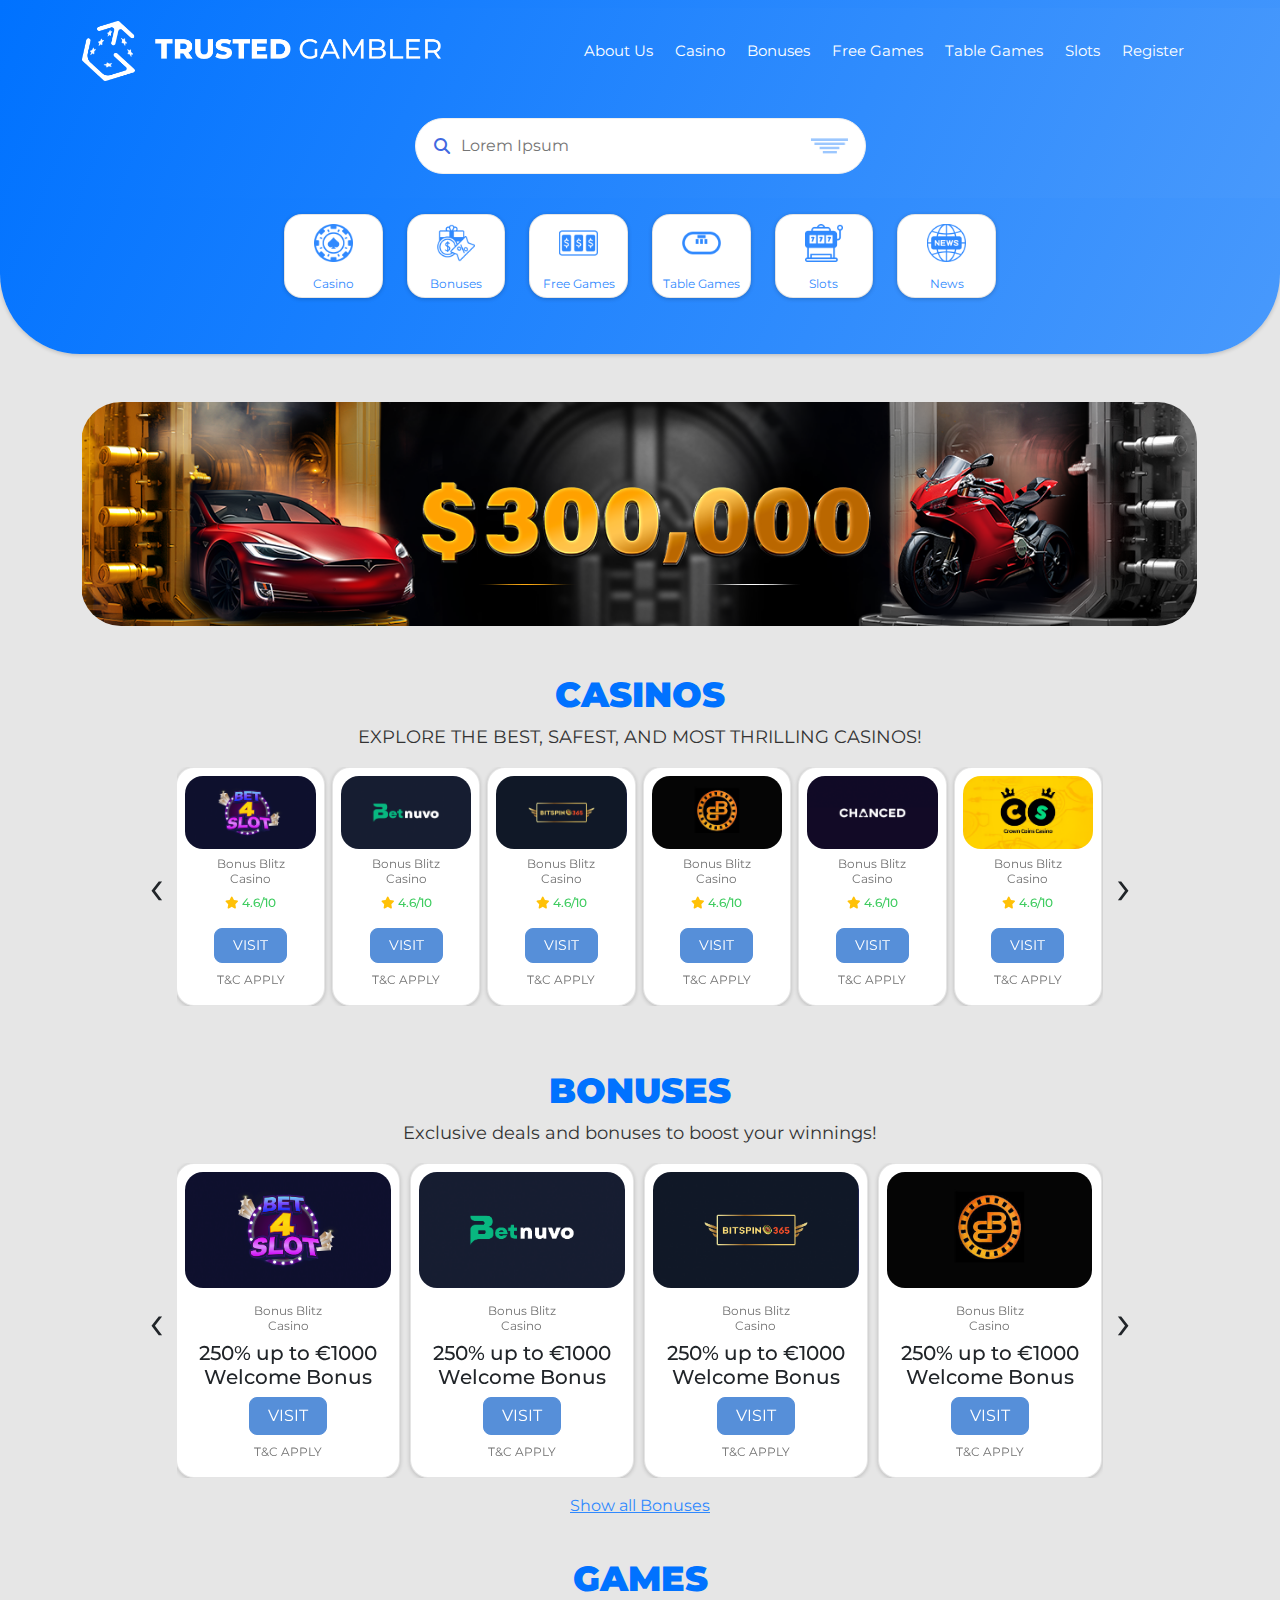
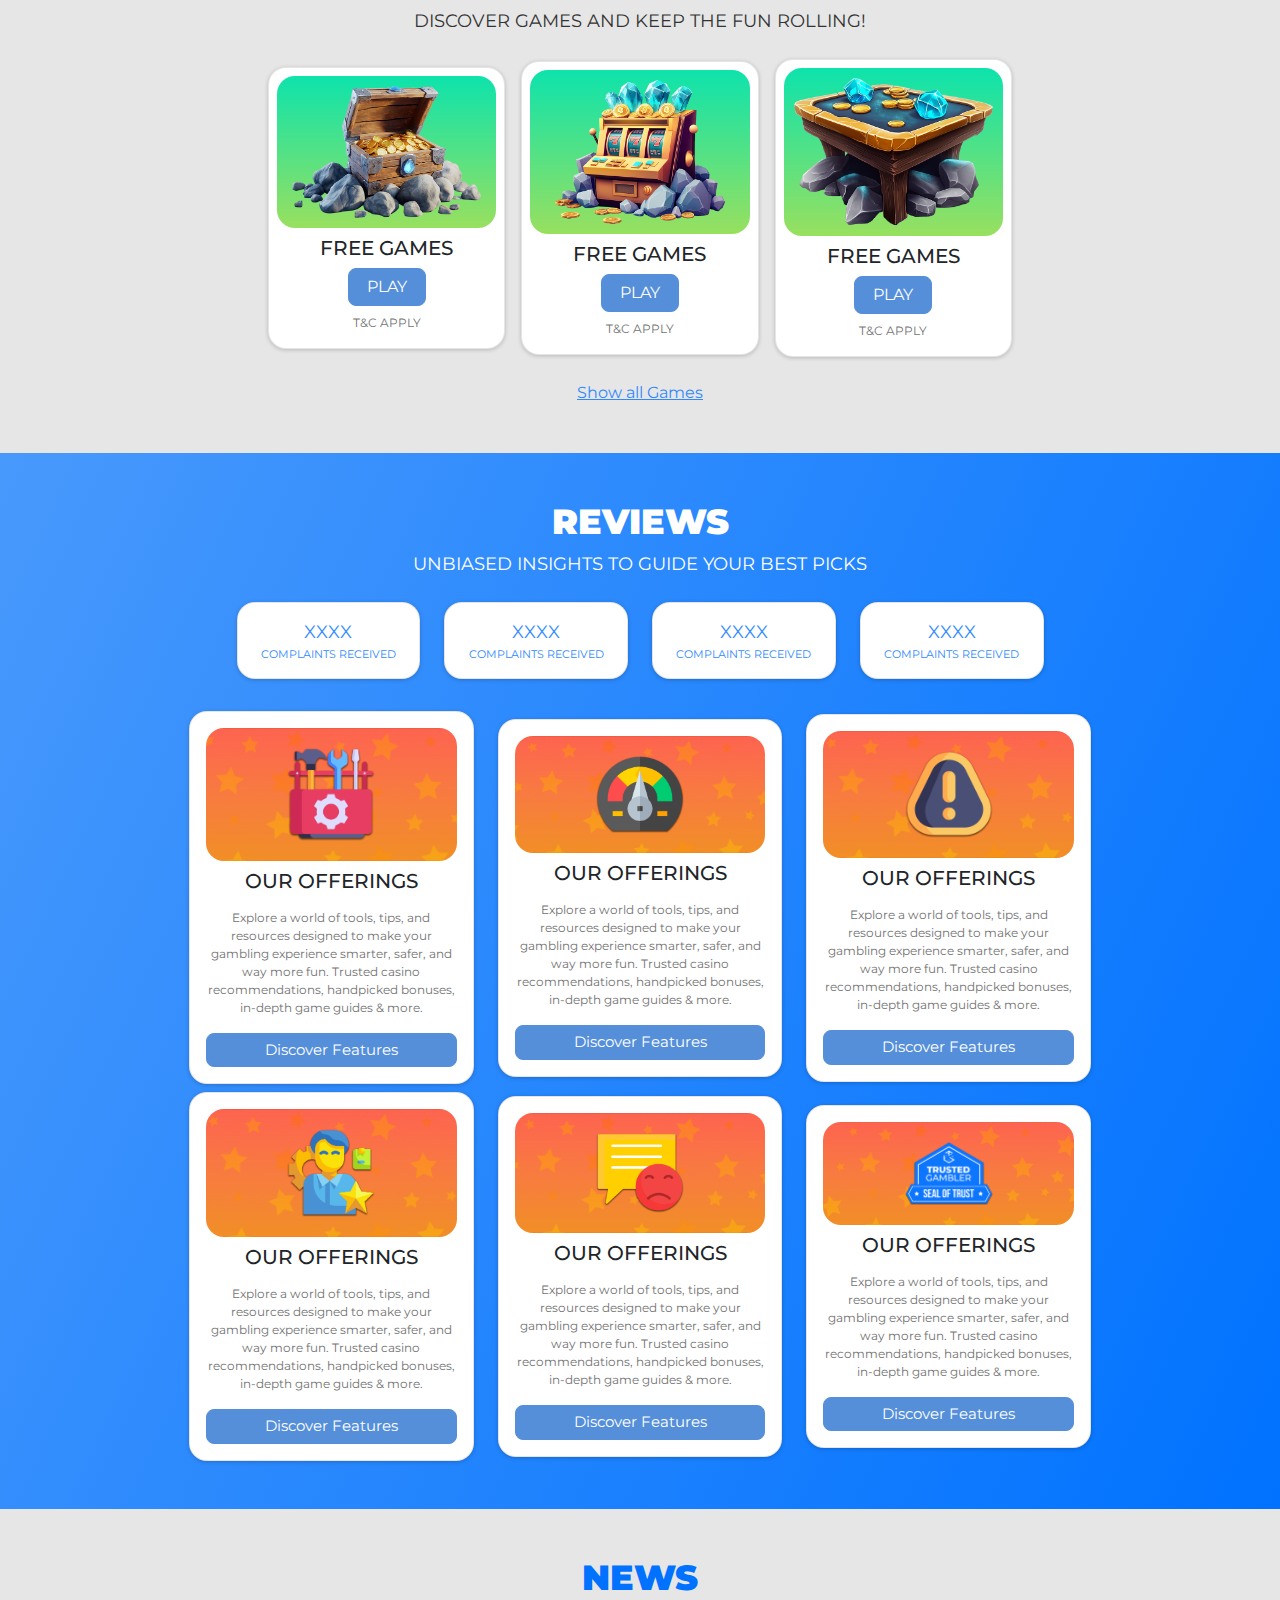
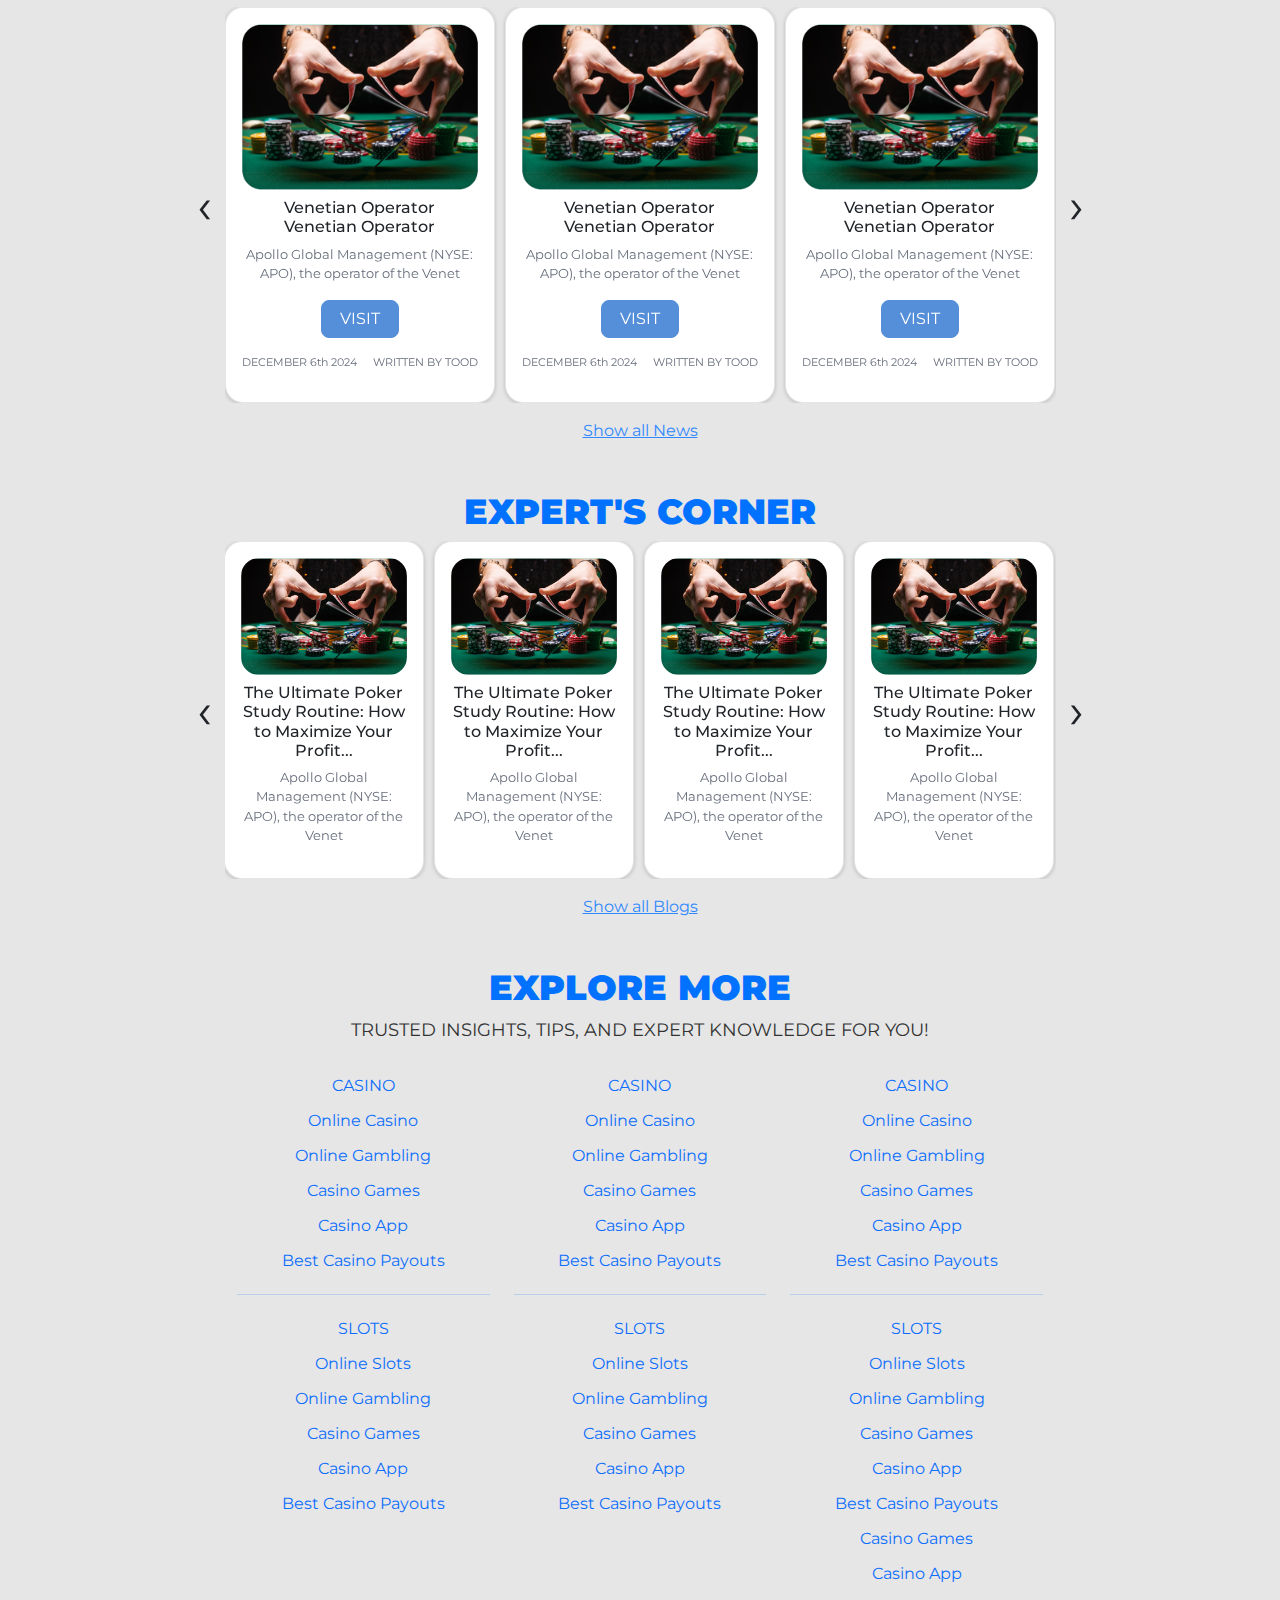
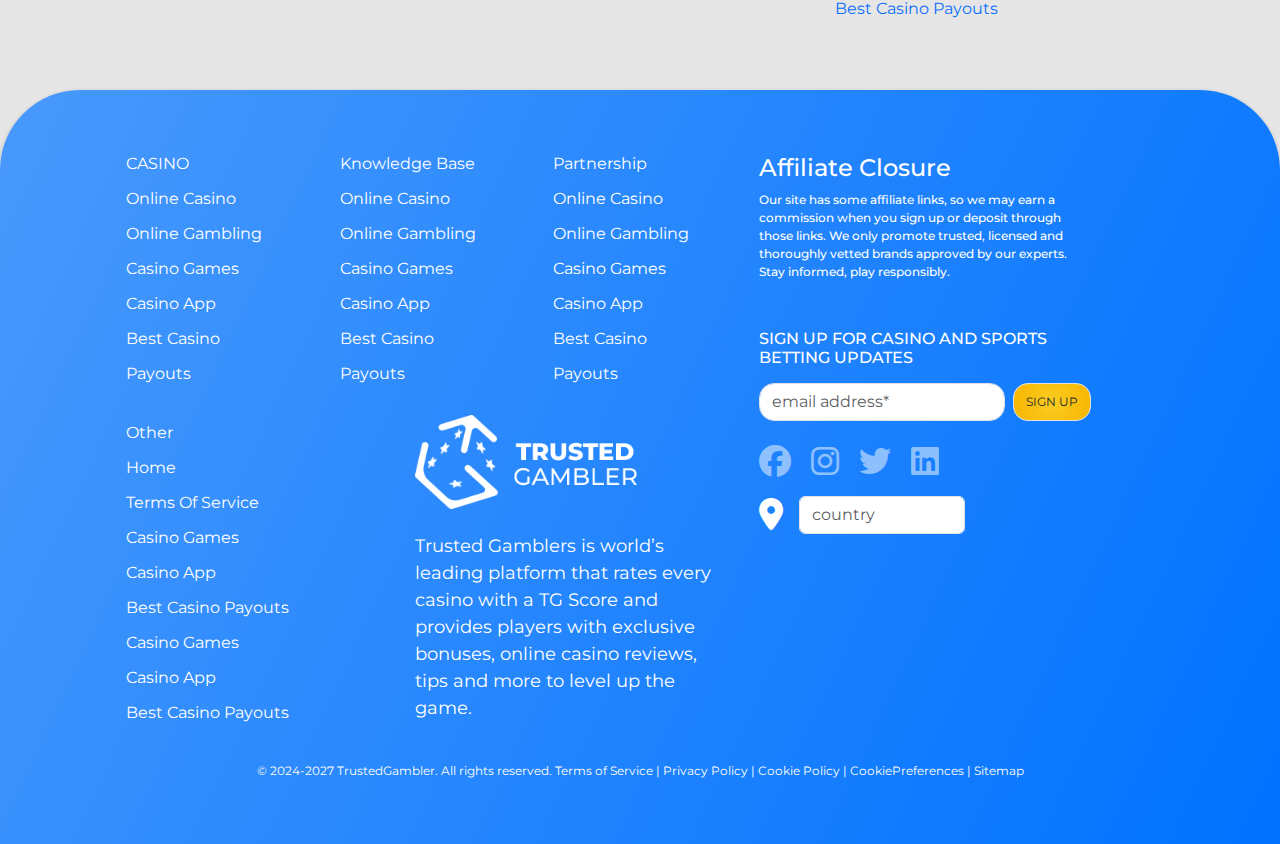
<file: index.html>
<!DOCTYPE html>
<html lang="en">
   <head>
      <meta charset="UTF-8">
      <meta http-equiv="X-UA-Compatible" content="IE=edge">
      <meta name="viewport" content="width=device-width, initial-scale=1.0">
      <title>Trusted Gambler</title>
      <META NAME="ROBOTS" CONTENT="NOINDEX, NOFOLLOW">
      <link rel="stylesheet" href="owl.carousel.css">
      <link rel="stylesheet" href="css/style.css" />
      <link rel="stylesheet" href="css/responsive.css" />
      <link rel="preconnect" href="https://fonts.googleapis.com">
      <link rel="preconnect" href="https://fonts.gstatic.com" crossorigin>
      <link href="https://fonts.googleapis.com/css2?family=Montserrat:ital,wght@0,100..900;1,100..900&display=swap" rel="stylesheet">
      <link href="https://cdnjs.cloudflare.com/ajax/libs/font-awesome/6.7.1/css/all.min.css" rel="stylesheet">
      <link href="https://cdn.jsdelivr.net/npm/bootstrap@5.1.3/dist/css/bootstrap.min.css" rel="stylesheet">
      <script src="https://cdn.jsdelivr.net/npm/bootstrap@5.1.3/dist/js/bootstrap.bundle.min.js"></script>
   </head>
   <body id="home">
      <!--logo-->
      <section id="navsect" class="borderBottomRadius100 py-2">
         <div class="" id="scrollNav">
            <nav class="navbar navbar-expand-md ">
               <div class="container">
                  <a class="navbar-brand " href="index.html"><img src="img/Logo.png" class="width75"/></a>
                  <button class="navbar-toggler" type="button" data-bs-toggle="collapse" data-bs-target="#collapsibleNavbar">
                     <span class="fas fa-bars text-white bars"></span>
                  </button>
                  <div class="collapse navbar-collapse" id="collapsibleNavbar">
                     <ul class="navbar-nav ms-auto whitespace-nowrap">
                        <li class="nav-item">
                           <a class="nav-link" href="#">About Us</a>
                        </li>
                        <li class="nav-item">
                           <a class="nav-link" href="casino.html">Casino</a>
                        </li>
                        <li class="nav-item">
                           <a class="nav-link" href="bonus.html">Bonuses</a>
                        </li>
                        <li class="nav-item">
                           <a class="nav-link" href="games.html">Free Games</a>
                        </li>
                        <li class="nav-item">
                           <a class="nav-link" href="table-games.html">Table Games</a>
                        </li>
                        <li class="nav-item">
                           <a class="nav-link" href="slots.html">Slots</a>
                        </li>
                        <li class="nav-item">
                           <a class="nav-link" href="#">Register</a>
                        </li>
                     </ul>
                  </div>
               </div>
            </nav>
            <!--Navbar search section-->
            <div class="py-2 py-md-4 py-lg-4 py-xl-4 py-xxl-4">
               <div class="container">
                  <div class="row  justify-content-center">
                     <div class="col-9 col-md-7 col-lg-5 col-xl-5 col-xxl-5">
                        <span class="posrelative inputWdImage">
                        <input type="text" placeholder="Lorem Ipsum" alt="" class="w-100 posrel"/>
                        <i class="fas fa-search  posabsSearch"></i>
                        <img src="img/bars.png" class="posabsoluteInput" alt=""/>
                        </span>
                     </div>
                  </div>
               </div>
            </div>
         </div>
         <!--Games section-->
         <div class="pt-3 pb-3 pb-md-5 pd-lg-5 pd-xl-5 pd-xxl-5 gamesSection" id="gamesection">
            <div class="container">
               <div class="row align-items-center justify-content-center">
                  <div class="col-12 col-md-12 col-lg-9 col-xl-8 col-xxl-9">
                     <!--Desktop-->
                     <div class="d-none d-md-block d-lg-block d-xl-block">
                        <div class="container">
                           <div class="row justify-content-center align-items-end">
                              <div class="col-12 col-md-2 col-lg-2 col-xl-2 col-xxl-2 ">
                                 <div class="boxWhite text-center py-1 px-3" id="casinoBox">
                                    <a href="casino.html"><img src="img/home/casino.png" alt="Casino"  class="img" id="casinoImg"/></a>
                                    <p class="coloraccsite fontWeight400 pt-2 smtext mb-0" id="casinoText">Casino</p>
                                 </div>
                              </div>
                              <div class="col-12 col-md-2 col-lg-2 col-xl-2 col-xxl-2">
                                 <div class="boxWhite text-center py-1 px-3" id="bonusBox">
                                    <a href="bonus.html"><img src="img/home/Bonus.png" alt="Casino"  class="img" id="bonusImg"/></a>
                                    <p class="coloraccsite fontWeight400 pt-2 smtext mb-0" id="bonusTexts">Bonuses</p>
                                 </div>
                              </div>
                              <div class="col-12 col-md-2 col-lg-2 col-xl-2 col-xxl-2">
                                 <div class="boxWhite text-center py-1 px-3" id="freeGamesBox">
                                    <a href="games.html"><img src="img/home/FreeGames.png" alt="" class="img" id="freeGamesImg"/></a>
                                    <p class="coloraccsite fontWeight400 pt-2 smtext mb-0" id="freeGamesText">Free Games</p>
                                 </div>
                              </div>
                              <div class="col-12 col-md-2 col-lg-2 col-xl-2 col-xxl-2">
                                 <div class="boxWhite text-center py-1 px-3" id="tableGamesBox">
                                    <a href="table-games.html"><img src="img/home/Table_Games.png" alt="" id="tableGamesImg" class="img"/></a>
                                    <p class="coloraccsite fontWeight400 pt-2 smtext mb-0" id="tableGamesText">Table Games</p>
                                 </div>
                              </div>
                              <div class="col-12 col-md-2 col-lg-2 col-xl-2 col-xxl-2">
                                 <div class="boxWhite text-center py-1 px-3" id="slotsBox">
                                    <a href="slots.html"><img src="img/home/slots.png" alt=""   class="img" id="slotsImg"/></a>
                                    <p class="coloraccsite fontWeight400 pt-2 smtext mb-0" id="slotsText">Slots</p>
                                 </div>
                              </div>
                              <div class="col-12 col-md-2 col-lg-2 col-xl-2 col-xxl-2">
                                 <div class="boxWhite text-center py-1 px-3" id="newsBox">
                                    <a href="#">
                                       <img src="img/home/news.png" alt=""  class="img" id="newsImg" />
                                    </a>
                                    <p class="coloraccsite fontWeight400 pt-2 smtext mb-0" id="newsText">News</p>
                                 </div>
                              </div>
                           </div>
                        </div>
                     </div>
                     <!--Mobile-->
                     <div class="d-block d-md-none d-lg-none d-xl-none" id="mobGames">
                        <div class="owl-carousel owl-themecarousel">
                           <div class="item">
                              <div class="boxWhite text-center py-1 px-3">
                                 <a href="casino.html">
                                    <img src="img/home/casino.png" alt="Casino"  class="w-75 m-auto"/>
                                 </a>
                                 <p class="coloraccsite fontWeight400 pt-2 smtext mb-0">Casino</p>
                              </div>
                           </div>
                           <div class="item">
                              <div class="boxWhite text-center py-1 px-3">
                                 <a href="bonus.html">
                                    <img src="img/home/Bonus.png" alt="Casino"  class="w-75 m-auto"/>
                                 </a>
                                 <p class="coloraccsite fontWeight400 pt-2 smtext mb-0">Bonuses</p>
                              </div>
                           </div>
                           <div class="item">
                              <div class="boxWhite text-center py-1 px-3">
                                 <a href="games.html">
                                    <img src="img/home/FreeGames.png" alt="Casino"  class="w-75 m-auto"/>
                                 </a>
                                 <p class="coloraccsite fontWeight400 pt-2 smtext mb-0">Free Games</p>
                              </div>
                           </div>
                           <div class="item">
                              <div class="boxWhite text-center py-1 px-3">
                                 <a href="table-games.html">
                                    <img src="img/home/Table_Games.png" alt="Casino"  class="w-75 m-auto"/>
                                 </a>
                                 <p class="coloraccsite fontWeight400 pt-2 smtext mb-0">Table Games</p>
                              </div>
                           </div>
                           <div class="item">
                              <div class="boxWhite text-center py-1 px-3">
                                 <a href="slots.html">
                                    <img src="img/home/slots.png" alt="Casino"  class="w-75 m-auto"/>
                                 </a>
                                 <p class="coloraccsite fontWeight400 pt-2 smtext mb-0">Slots</p>
                              </div>
                           </div>
                           <div class="item">
                              <div class="boxWhite text-center py-1 px-3">
                                 <a href="#">
                                    <img src="img/home/news.png" alt="Casino"  class="w-75 m-auto"/>
                                 </a>
                                 <p class="coloraccsite fontWeight400 pt-2 smtext mb-0">News</p>
                              </div>
                           </div>
                        </div>
                     </div>
                  </div>
               </div>
            </div>
         </div>
      </section>

      <!--Background Offer-->
      <section id="bgOffer">
         <!-- carousel -->
         <div class="pt-5" id="arrowcarousel">
            <div class="container">
               <div class="owl-carousel owl-themecarousel">
                  <div class="item">
                     <div id="noarrowcarousel">
                        <div class=" bgg height300 borderRadiusCarousel"></div>
                     </div>
                  </div>
                  <div class="item">
                     <div id="noarrowcarousel">
                        <div class=" bgg height300 borderRadiusCarousel"></div>
                     </div>
                  </div>
               </div>
            </div>
         </div>
      </section>
      <!-- Casino Cards -->
      <section id="casinocard">
         <div class="pt-5 pb-3 pb-md-5 pb-lg-5 pb-xl-5 pb-xxl-5">
            <div class="text-center">
               <div class="container">

                  <div class="row justify-content-center">
                     <div class="col-11 col-md-12 col-lg-10 col-xl-10 col-xxl-10">
                        <h2 class="casinoHead">CASINOS</h2>
                        <p class="text-gray text-uppercase">Explore the best, safest, and most thrilling casinos!</p>
                     </div>
                  </div>
               </div>
               
            </div>
            <div class="" id="gamesection">
                <div class="container">
                    <div class="row justify-content-center">
                        <div class="col-12 col-md-12 col-lg-10 col-xl-10 col-xxl-10">
                            <div class="">
                                <div class="owl-carousel owl-themecarousel">
                                    <div class="item boxWhite">
                                      <div class=" text-center pt-2 px-2">
                                          <div class="">
                                             <img src="img/casino/Bet_4_Slot.png" alt="Casino"  class="w-100 m-auto"/>
                                          
                                             <h4 class="pt-2 fontWeight400 smtext  colorDark">Bonus Blitz <br/> Casino</h4>
                                             <p class="smtext"><span class="fa fa-star checked text-warning"> <span class="colorGreen fontWeight500">4.6/10</span></p>
                                             <button class="installbtn">VISIT</button>
                                             <p class="smtext2 pt-2 colorDark">T&C APPLY</p>
                                          </div>
                                       </div>
                                    </div>
                                    <div class="item boxWhite">
                                        <div class=" text-center pt-2 px-2">
                                            <div class="">
                                               <img src="img/casino/BetNuvo_Casino.png" alt="Casino"  class="w-100 m-auto"/>
                                            </div>
                                            <h4 class="pt-2 fontWeight400 smtext  colorDark">Bonus Blitz  <br/>Casino</h4>
                                            <p class="smtext"><span class="fa fa-star checked text-warning"> <span class="colorGreen fontWeight500">4.6/10</span></p>
                                            <button class="installbtn">VISIT</button>
                                            <p class="smtext2 pt-2 colorDark">T&C APPLY</p>
                                         </div>
                                    </div>
                                    <div class="item boxWhite">
                                       <div class=" text-center pt-2 px-2">
                                          <div class="">
                                             <img src="img/casino/Bitspin_365.png" alt="Casino"  class="w-100 m-auto"/>
                                          </div>
                                          <h4 class="pt-2 fontWeight400 smtext  colorDark">Bonus Blitz <br/> Casino</h4>
                                          <p class="smtext"><span class="fa fa-star checked text-warning"> <span class="colorGreen fontWeight500">4.6/10</span></p>
                                          <button class="installbtn">VISIT</button>
                                          <p class="smtext2 pt-2 colorDark">T&C APPLY</p>
                                       </div>
                                    </div>
                                    <div class="item boxWhite">
                                      <div class=" text-center pt-2 px-2">
                                          <div class="">
                                             <img src="img/casino/Block_Bets_Casino.png" alt="Casino"  class="w-100 m-auto"/>
                                          </div>
                                          <h4 class="pt-2 fontWeight400 smtext  colorDark">Bonus Blitz <br/> Casino</h4>
                                          <p class="smtext"><span class="fa fa-star checked text-warning"> <span class="colorGreen fontWeight500">4.6/10</span></p>
                                          <button class="installbtn">VISIT</button>
                                          <p class="smtext2 pt-2 colorDark">T&C APPLY</p>
                                       </div>
                                    </div>
                                    <div class="item boxWhite">
                                      <div class=" text-center pt-2 px-2">
                                          <div class="">
                                             <img src="img/casino/Chanced.png" alt="Casino"  class="w-100 m-auto"/>
                                          </div>
                                          <h4 class="pt-2 fontWeight400 smtext  colorDark">Bonus Blitz <br/> Casino</h4>
                                          <p class="smtext"><span class="fa fa-star checked text-warning"> <span class="colorGreen fontWeight500">4.6/10</span></p>
                                          <button class="installbtn">VISIT</button>
                                          <p class="smtext2 pt-2 colorDark">T&C APPLY</p>
                                       </div>
                                    </div>
                                    <div class="item boxWhite">
                                      <div class=" text-center pt-2 px-2">
                                          <div class="">
                                             <img src="img/casino/Crown_Coin_Casino.png" alt="Casino"  class="w-100 m-auto"/>
                                          </div>
                                          <h4 class="pt-2 fontWeight400 smtext  colorDark">Bonus Blitz <br/> Casino</h4>
                                          <p class="smtext"><span class="fa fa-star checked text-warning"> <span class="colorGreen fontWeight500">4.6/10</span></p>
                                          <button class="installbtn">VISIT</button>
                                          <p class="smtext2 pt-2 colorDark">T&C APPLY</p>
                                       </div>
                                    </div>
                                    <div class="item boxWhite">
                                      <div class=" text-center pt-2 px-2">
                                          <div class="">
                                             <img src="img/casino/Ding_Ding_DIng.png" alt="Casino"  class="w-100 m-auto"/>
                                          </div>
                                          <h4 class="pt-2 fontWeight400 smtext  colorDark">Bonus Blitz <br/> Casino</h4>
                                          <p class="smtext"><span class="fa fa-star checked text-warning"> <span class="colorGreen fontWeight500">4.6/10</span></p>
                                          <button class="installbtn">VISIT</button>
                                          <p class="smtext2 pt-2 colorDark">T&C APPLY</p>
                                       </div>
                                    </div>
                                    <div class="item boxWhite">
                                      <div class=" text-center pt-2 px-2">
                                          <div class="">
                                             <img src="img/casino/Eternal_Slots.png" alt="Casino"  class="w-100 m-auto"/>
                                          </div>
                                          <h4 class="pt-2 fontWeight400 smtext  colorDark">Bonus Blitz <br/> Casino</h4>
                                          <p class="smtext"><span class="fa fa-star checked text-warning"> <span class="colorGreen fontWeight500">4.6/10</span></p>
                                          <button class="installbtn">VISIT</button>
                                          <p class="smtext2 pt-2 colorDark">T&C APPLY</p>
                                       </div>
                                    </div>
                                    <div class="item boxWhite">
                                       <div class=" text-center pt-2 px-2">
                                           <div class="">
                                              <img src="img/casino/Fortune_Coin_Casino.png" alt="Casino"  class="w-100 m-auto"/>
                                           </div>
                                           <h4 class="pt-2 fontWeight400 smtext  colorDark">Bonus Blitz <br/> Casino</h4>
                                           <p class="smtext"><span class="fa fa-star checked text-warning"> <span class="colorGreen fontWeight500">4.6/10</span></p>
                                           <button class="installbtn">VISIT</button>
                                           <p class="smtext2 pt-2 colorDark">T&C APPLY</p>
                                        </div>
                                     </div>
                                     <div class="item boxWhite">
                                         <div class=" text-center pt-2 px-2">
                                             <div class="">
                                                <img src="img/casino/Fortune_Wheelz.png" alt="Casino"  class="w-100 m-auto"/>
                                             </div>
                                             <h4 class="pt-2 fontWeight400 smtext  colorDark">Bonus Blitz <br/> Casino</h4>
                                             <p class="smtext"><span class="fa fa-star checked text-warning"> <span class="colorGreen fontWeight500">4.6/10</span></p>
                                             <button class="installbtn">VISIT</button>
                                             <p class="smtext2 pt-2 colorDark">T&C APPLY</p>
                                          </div>
                                     </div>
                                     <div class="item boxWhite">
                                        <div class=" text-center pt-2 px-2">
                                           <div class="">
                                              <img src="img/casino/High5_Casino.png" alt="Casino"  class="w-100 m-auto"/>
                                           </div>
                                           <h4 class="pt-2 fontWeight400 smtext  colorDark">Bonus Blitz <br/> Casino</h4>
                                           <p class="smtext"><span class="fa fa-star checked text-warning"> <span class="colorGreen fontWeight500">4.6/10</span></p>
                                           <button class="installbtn">VISIT</button>
                                           <p class="smtext2 pt-2 colorDark">T&C APPLY</p>
                                        </div>
                                     </div>
                                     <div class="item boxWhite">
                                       <div class=" text-center pt-2 px-2">
                                           <div class="">
                                              <img src="img/casino/MrO_Casino.png" alt="Casino"  class="w-100 m-auto"/>
                                           </div>
                                           <h4 class="pt-2 fontWeight400 smtext  colorDark">Bonus Blitz <br/> Casino</h4>
                                           <p class="smtext"><span class="fa fa-star checked text-warning"> <span class="colorGreen fontWeight500">4.6/10</span></p>
                                           <button class="installbtn">VISIT</button>
                                           <p class="smtext2 pt-2 colorDark">T&C APPLY</p>
                                        </div>
                                     </div>
                                     <div class="item boxWhite">
                                       <div class=" text-center pt-2 px-2">
                                           <div class="">
                                              <img src="img/casino/Real_Prize_Casino.png" alt="Casino"  class="w-100 m-auto"/>
                                           </div>
                                           <h4 class="pt-2 fontWeight400 smtext  colorDark">Bonus Blitz <br/> Casino</h4>
                                           <p class="smtext"><span class="fa fa-star checked text-warning"> <span class="colorGreen fontWeight500">4.6/10</span></p>
                                           <button class="installbtn">VISIT</button>
                                           <p class="smtext2 pt-2 colorDark">T&C APPLY</p>
                                        </div>
                                     </div>
                                     <div class="item boxWhite">
                                       <div class=" text-center pt-2 px-2">
                                           <div class="">
                                              <img src="img/casino/Slotland.png" alt="Casino"  class="w-100 m-auto"/>
                                           </div>
                                           <h4 class="pt-2 fontWeight400 smtext  colorDark">Bonus Blitz  <br/> Casino</h4>
                                           <p class="smtext"><span class="fa fa-star checked text-warning"> <span class="colorGreen fontWeight500">4.6/10</span></p>
                                           <button class="installbtn">VISIT</button>
                                           <p class="smtext2 pt-2 colorDark">T&C APPLY</p>
                                        </div>
                                     </div>
                                     <div class="item boxWhite">
                                       <div class=" text-center pt-2 px-2">
                                           <div class="">
                                              <img src="img/casino/SportzinoCasino.png" alt="Casino"  class="w-100 m-auto"/>
                                           </div>
                                           <h4 class="pt-2 fontWeight400 smtext  colorDark">Bonus Blitz <br/>Casino</h4>
                                           <p class="smtext"><span class="fa fa-star checked text-warning"> <span class="colorGreen fontWeight500">4.6/10</span></p>
                                           <button class="installbtn">VISIT</button>
                                           <p class="smtext2 pt-2 colorDark">T&C APPLY</p>
                                        </div>
                                     </div>
                                     <div class="item boxWhite">
                                       <div class=" text-center pt-2 px-2">
                                           <div class="">
                                              <img src="img/casino/Vegas_Gems.png" alt="Casino"  class="w-100 m-auto"/>
                                           </div>
                                           <h4 class="pt-2 fontWeight400 smtext  colorDark">Bonus Blitz <br/> Casino</h4>
                                           <p class="smtext"><span class="fa fa-star checked text-warning"> <span class="colorGreen fontWeight500">4.6/10</span></p>
                                           <button class="installbtn">VISIT</button>
                                           <p class="smtext2 pt-2 colorDark">T&C APPLY</p>
                                        </div>
                                     </div>
                                     <div class="item boxWhite">
                                       <div class=" text-center pt-2 px-2">
                                           <div class="">
                                              <img src="img/casino/Winaday_Casino.png" alt="Casino"  class="w-100 m-auto"/>
                                           </div>
                                           <h4 class="pt-2 fontWeight400 smtext  colorDark">Bonus Blitz <br/> Casino</h4>
                                           <p class="smtext"><span class="fa fa-star checked text-warning"> <span class="colorGreen fontWeight500">4.6/10</span></p>
                                           <button class="installbtn">VISIT</button>
                                           <p class="smtext2 pt-2 colorDark">T&C APPLY</p>
                                        </div>
                                     </div>
                                     <div class="item boxWhite">
                                       <div class=" text-center pt-2 px-2">
                                           <div class="">
                                              <img src="img/casino/Wow_Vegas.png" alt="Casino"  class="w-100 m-auto"/>
                                           </div>
                                           <h4 class="pt-2 fontWeight400 smtext  colorDark">Bonus Blitz <br/> Casino</h4>
                                           <p class="smtext"><span class="fa fa-star checked text-warning"> <span class="colorGreen fontWeight500">4.6/10</span></p>
                                           <button class="installbtn">VISIT</button>
                                           <p class="smtext2 pt-2 colorDark">T&C APPLY</p>
                                        </div>
                                     </div>
                                     <div class="item boxWhite">
                                       <div class=" text-center pt-2 px-2">
                                           <div class="">
                                              <img src="img/casino/Zula_Casino.png" alt="Casino"  class="w-100 m-auto"/>
                                           </div>
                                           <h4 class="pt-2 fontWeight400 smtext  colorDark">Bonus Blitz <br/> Casino</h4>
                                           <p class="smtext"><span class="fa fa-star checked text-warning"> <span class="colorGreen fontWeight500">4.6/10</span></p>
                                           <button class="installbtn">VISIT</button>
                                           <p class="smtext2 pt-2 colorDark">T&C APPLY</p>
                                        </div>
                                     </div>
                                 </div>
                            </div>
                        </div>
                    </div>
                </div>
            </div>
         </div>
      </section>

      <!-- Bonus Cards -->
      <section>
         <div class="py-3">
            <div class="text-center">
               <h2 class="casinoHead">BONUSES</h2>
               <p class="text-gray">Exclusive deals and bonuses to boost your winnings!</p>
            </div>
            <div id="bonuscard">
                <div class="container">
                    <div class="row justify-content-center">
                        <div class="col-12 col-md-12 col-lg-10 col-xl-10 col-xxl-10">
                            <div class="owl-carousel owl-themecarousel">
                                <div class="item">
                                  <div class="boxWhite h-100 text-center pt-2 px-2">
                                      <div class="">
                                         <img src="img/casino/Bet_4_Slot.png" alt="Casino"  class="w-100 m-auto"/>
                                      </div>
                                     <h4 class="pt-3 fontWeight400 smtext  colorDark">Bonus Blitz <br/> Casino</h4>
                                      <h4 class="mb-0 textlg">250% up to €1000</h4>
                                      <h4 class="textlg">Welcome Bonus</h4>
                                      <button class="installbtn2">VISIT</button>
                                      <p class="smtext2 pt-2 colorDark">T&C APPLY</p>
                                   </div>
                                </div>
                                <div class="item">
                                  <div class="boxWhite h-100 text-center pt-2 px-2">
                                      <div class="">
                                         <img src="img/casino/BetNuvo_Casino.png" alt="Casino"  class="w-100 m-auto"/>
                                      </div>
                                     <h4 class="pt-3 fontWeight400 smtext  colorDark">Bonus Blitz <br/> Casino</h4>
                                      <h4 class="mb-0 textlg">250% up to €1000</h4>
                                      <h4 class="textlg">Welcome Bonus</h4>
                                      <button class="installbtn2">VISIT</button>
                                      <p class="smtext2 pt-2 colorDark">T&C APPLY</p>
                                   </div>
                                </div>
                                <div class="item">
                                  <div class="boxWhite h-100 text-center pt-2 px-2">
                                      <div class="">
                                         <img src="img/casino/Bitspin_365.png" alt="Casino"  class="w-100 m-auto"/>
                                      </div>
                                     <h4 class="pt-3 fontWeight400 smtext  colorDark">Bonus Blitz <br/> Casino</h4>
                                      <h4 class="mb-0 textlg">250% up to €1000</h4>
                                      <h4 class="textlg">Welcome Bonus</h4>
                                      <button class="installbtn2">VISIT</button>
                                      <p class="smtext2 pt-2 colorDark">T&C APPLY</p>
                                   </div>
                                </div>
                                <div class="item">
                                  <div class="boxWhite h-100 text-center pt-2 px-2">
                                      <div class="">
                                         <img src="img/casino/Block_Bets_Casino.png" alt="Casino"  class="w-100 m-auto"/>
                                      </div>
                                     <h4 class="pt-3 fontWeight400 smtext  colorDark">Bonus Blitz <br/> Casino</h4>
                                      <h4 class="mb-0 textlg">250% up to €1000</h4>
                                      <h4 class="textlg">Welcome Bonus</h4>
                                      <button class="installbtn2">VISIT</button>
                                      <p class="smtext2 pt-2 colorDark">T&C APPLY</p>
                                   </div>
                                </div>
                                <div class="item">
                                  <div class="boxWhite h-100 text-center pt-2 px-2">
                                      <div class="">
                                         <img src="img/casino/Chanced.png" alt="Casino"  class="w-100 m-auto"/>
                                      </div>
                                     <h4 class="pt-3 fontWeight400 smtext  colorDark">Bonus Blitz <br/> Casino</h4>
                                      <h4 class="mb-0 textlg">250% up to €1000</h4>
                                      <h4 class="textlg">Welcome Bonus</h4>
                                      <button class="installbtn2">VISIT</button>
                                      <p class="smtext2 pt-2 colorDark">T&C APPLY</p>
                                   </div>
                                </div>
                                <div class="item">
                                  <div class="boxWhite h-100 text-center pt-2 px-2">
                                      <div class="">
                                         <img src="img/casino/Crown_Coin_Casino.png" alt="Casino"  class="w-100 m-auto"/>
                                      </div>
                                     <h4 class="pt-3 fontWeight400 smtext  colorDark">Bonus Blitz <br/> Casino</h4>
                                      <h4 class="mb-0 textlg">250% up to €1000</h4>
                                      <h4 class="textlg">Welcome Bonus</h4>
                                      <button class="installbtn2">VISIT</button>
                                      <p class="smtext2 pt-2 colorDark">T&C APPLY</p>
                                   </div>
                                </div>
                                <div class="item">
                                    <div class="boxWhite h-100 text-center pt-2 px-2">
                                        <div class="">
                                           <img src="img/casino/Ding_Ding_DIng.png" alt="Casino"  class="w-100 m-auto"/>
                                        </div>
                                       <h4 class="pt-3 fontWeight400 smtext  colorDark">Bonus Blitz <br/> Casino</h4>
                                        <h4 class="mb-0 textlg">250% up to €1000</h4>
                                        <h4 class="textlg">Welcome Bonus</h4>
                                        <button class="installbtn2">VISIT</button>
                                        <p class="smtext2 pt-2 colorDark">T&C APPLY</p>
                                     </div>
                                  </div>
                                  <div class="item">
                                    <div class="boxWhite h-100 text-center pt-2 px-2">
                                        <div class="">
                                           <img src="img/casino/Eternal_Slots.png" alt="Casino"  class="w-100 m-auto"/>
                                        </div>
                                       <h4 class="pt-3 fontWeight400 smtext  colorDark">Bonus Blitz <br/> Casino</h4>
                                        <h4 class="mb-0 textlg">250% up to €1000</h4>
                                        <h4 class="textlg">Welcome Bonus</h4>
                                        <button class="installbtn2">VISIT</button>
                                        <p class="smtext2 pt-2 colorDark">T&C APPLY</p>
                                     </div>
                                  </div>
                             </div>
                        </div>
                    </div>
                </div>
            </div>
            <div class="text-center mt-3">
               <a href="#" class="coloraccsite"><u>Show all Bonuses</u> </a>
            </div>
         </div>
      </section>
      <!-- Games Cards -->
      <section id="gamescard">
         <div class="py-4">
            <div class="text-center">
               <h2 class="casinoHead">GAMES</h2>
               <p class="text-gray">DISCOVER GAMES AND KEEP THE FUN ROLLING!</p>
            </div>
            <div class="container" id="bonussection">
               <div class="row align-items-center justify-content-center">
                  <div class="col-12 col-md-12 col-lg-8 col-xl-8 col-xxl-8">
                     <div class="container px-0">
                        <div class="row justify-content-center align-items-center">
                           <div class="col-4 col-md-4 col-lg-4 col-xl-4 col-xxl-4 pt-2 px-1 px-md-2 px-lg-2 px-xxl-2">
                              <div class="boxWhite h-100 text-center pt-2 px-2">
                                 <div class="imgBox3">
                                    <img src="img/home/Free_Games.png" alt="Casino"  class=" m-auto" id="gameimg1"/>
                                 </div>
                                 <h4 class="pt-2 textlg">FREE GAMES</h4>
                                 <button class="installbtn2">PLAY</button>
                                 <p class="smtext2 pt-2 colorDark">T&C APPLY</p>
                              </div>
                           </div>
                           <div class="col-4 col-md-4 col-lg-4 col-xl-4 col-xxl-4 pt-2 px-1 px-md-2 px-lg-2 px-xxl-2">
                              <div class="boxWhite h-100 text-center pt-2 px-2">
                                 <div class="imgBox3">
                                    <img src="img/home/Slot.png" alt="Casino"  class=" m-auto"  id="gameimg2"/>
                                 </div>
                                 <h4 class="pt-2 textlg">FREE GAMES</h4>
                                 <button class="installbtn2">PLAY</button>
                                 <p class="smtext2 pt-2 colorDark">T&C APPLY</p>
                              </div>
                           </div>
                           <div class="col-4 col-md-4 col-lg-4 col-xl-4 col-xxl-4 pt-2 px-1 px-md-2 px-lg-2 px-xxl-2">
                              <div class="boxWhite h-100 text-center pt-2 px-2">
                                 <div class="imgBox3">
                                    <img src="img/home/Table.png" alt="Casino"  class=" m-auto"  id="gameimg3"/>
                                 </div>
                                 <h4 class="pt-2 textlg">FREE GAMES</h4>
                                 <button class="installbtn2">PLAY</button>
                                 <p class="smtext2 pt-2 colorDark">T&C APPLY</p>
                              </div>
                           </div>
                        </div>
                     </div>
                  </div>
               </div>
            </div>
         </div>
         <div class="text-center">
            <a href="#" class="coloraccsite"><u>Show all Games</u> </a>
         </div>
      </section>
      <!-- REVIEWS -->
      <section id="reviews" class="pt-5">
         <div class="py-5 bg-blue">
            <div class="text-center">
               <h2 class="casinoHead text-white">REVIEWS</h2>
               <p class="text-gray text-uppercase text-white">Unbiased insights to guide your best picks</p>
            </div>
            <div class="container" id="bonussection">
               <div class="row align-items-center justify-content-center">
                  <div class="col-12 col-md-12 col-lg-9 col-xl-9 col-xxl-9">
                     <div class="container">
                        <div class="row justify-content-center align-items-center">
                           <div class="col-6 col-md-3 col-lg-3 col-xl-3 col-xxl-3 pt-2">
                              <div class="boxWhite h-100 text-center pt-2 px-2">
                                 <p class="pt-2 mb-0 coloraccsite">XXXX</p>
                                 <p class="coloraccsite smtext3 text-uppercase">Complaints Received</p>
                              </div>
                           </div>
                           <div class="col-6 col-md-3 col-lg-3 col-xl-3 col-xxl-3 pt-2">
                              <div class="boxWhite h-100 text-center pt-2 px-2">
                                 <p class="pt-2 mb-0 coloraccsite">XXXX</p>
                                 <p class="coloraccsite smtext3 text-uppercase">Complaints Received</p>
                              </div>
                           </div>
                           <div class="col-6 col-md-3 col-lg-3 col-xl-3 col-xxl-3 pt-2">
                              <div class="boxWhite h-100 text-center pt-2 px-2">
                                 <p class="pt-2 mb-0 coloraccsite">XXXX</p>
                                 <p class="coloraccsite smtext3 text-uppercase">Complaints Received</p>
                              </div>
                           </div>
                           <div class="col-6 col-md-3 col-lg-3 col-xl-3 col-xxl-3 pt-2">
                              <div class="boxWhite h-100 text-center pt-2 px-2">
                                 <p class="pt-2 mb-0 coloraccsite">XXXX</p>
                                 <p class="coloraccsite smtext3 text-uppercase">Complaints Received</p>
                              </div>
                           </div>
                        </div>
                     </div>
                  </div>
               </div>
            </div>
            <!--Desktop View-->
            <div class="d-none d-md-block d-lg-block d-xl-block">
                <div class="container pt-4" id="bonussection">
                    <div class="row align-items-center justify-content-center">
                       <div class="col-9 col-md-12 col-lg-10 col-xl-10 col-xxl-10">
                          <div class="container">
                             <div class="row justify-content-center align-items-center">
                                <div class="col-12 col-md-4 col-lg-4 col-xl-4 col-xxl-4 pt-2">
                                   <div class="boxWhite h-100 text-center p-3">
                                      <div class="imgBox4">
                                          <img src="img/home/Our_Offerings.png" class="w-30" alt="" />
                                      </div>
                                      <h4 class="pt-2 textlg">OUR OFFERINGS</h4>
                                      <p class="smtext2 pt-2 colorDark">Explore a world of tools, tips, and resources designed to make your gambling
                                         experience smarter, safer, and way more fun. Trusted casino recommendations, handpicked bonuses, in-depth game guides & more.
                                      </p>
                                      <button class="installbtn3 w-100">Discover Features</button>
                                   </div>
                                </div>
                                <div class="col-12 col-md-4 col-lg-4 col-xl-4 col-xxl-4 pt-2">
                                   <div class="boxWhite h-100 text-center p-3">
                                      <div class="imgBox4">
                                       <img src="img/home/TG_Score.png" class="w-30" alt="" />
                                      </div>
                                      <h4 class="pt-2 textlg">OUR OFFERINGS</h4>
                                      <p class="smtext2 pt-2 colorDark">Explore a world of tools, tips, and resources designed to make your gambling
                                         experience smarter, safer, and way more fun. Trusted casino recommendations, handpicked bonuses, in-depth game guides & more.
                                      </p>
                                      <button class="installbtn3 w-100">Discover Features</button>
                                   </div>
                                </div>
                                <div class="col-12 col-md-4 col-lg-4 col-xl-4 col-xxl-4 pt-2">
                                   <div class="boxWhite h-100 text-center p-3">
                                      <div class="imgBox4">
                                       <img src="img/home/Responsible_Gaming.png" class="w-30" alt="" />
                                      </div>
                                      <h4 class="pt-2 textlg">OUR OFFERINGS</h4>
                                      <p class="smtext2 pt-2 colorDark">Explore a world of tools, tips, and resources designed to make your gambling
                                         experience smarter, safer, and way more fun. Trusted casino recommendations, handpicked bonuses, in-depth game guides & more.
                                      </p>
                                      <button class="installbtn3 w-100">Discover Features</button>
                                   </div>
                                </div>
                                <div class="col-12 col-md-4 col-lg-4 col-xl-4 col-xxl-4 pt-2">
                                   <div class="boxWhite h-100 text-center p-3">
                                      <div class="imgBox4">
                                       <img src="img/home/Expert_Advice.png" class="w-30" alt="" />
                                      </div>
                                      <h4 class="pt-2 textlg">OUR OFFERINGS</h4>
                                      <p class="smtext2 pt-2 colorDark">Explore a world of tools, tips, and resources designed to make your gambling
                                         experience smarter, safer, and way more fun. Trusted casino recommendations, handpicked bonuses, in-depth game guides & more.
                                      </p>
                                      <button class="installbtn3 w-100">Discover Features</button>
                                   </div>
                                </div>
                                <div class="col-12 col-md-4 col-lg-4 col-xl-4 col-xxl-4 pt-2">
                                   <div class="boxWhite h-100 text-center p-3">
                                      <div class="imgBox4">
                                       <img src="img/home/Complaint.png" class="w-30" alt="" />
                                      </div>
                                      <h4 class="pt-2 textlg">OUR OFFERINGS</h4>
                                      <p class="smtext2 pt-2 colorDark">Explore a world of tools, tips, and resources designed to make your gambling
                                         experience smarter, safer, and way more fun. Trusted casino recommendations, handpicked bonuses, in-depth game guides & more.
                                      </p>
                                      <button class="installbtn3 w-100">Discover Features</button>
                                   </div>
                                </div>
                                <div class="col-12 col-md-4 col-lg-4 col-xl-4 col-xxl-4 pt-2">
                                   <div class="boxWhite h-100 text-center p-3">
                                      <div class="imgBox4">
                                       <img src="img/home/Seal-of-Trust.png" class="w-30" alt="" />
                                      </div>
                                      <h4 class="pt-2 textlg">OUR OFFERINGS</h4>
                                      <p class="smtext2 pt-2 colorDark">Explore a world of tools, tips, and resources designed to make your gambling
                                         experience smarter, safer, and way more fun. Trusted casino recommendations, handpicked bonuses, in-depth game guides & more.
                                      </p>
                                      <button class="installbtn3 w-100">Discover Features</button>
                                   </div>
                                </div>
                             </div>
                          </div>
                       </div>
                    </div>
                 </div>
            </div>

            <!--Mobile View-->
            <div class="d-block d-md-none d-lg-none d-xl-none pt-4">
                <div class="container" id="offeringsect">
                    <div class="row justify-content-center">
                        <div class="col-11 col-md-12 col-lg-10 col-xl-10 col-xxl-10">
                            <div class="owl-carousel owl-themecarousel">
                                <div class="item">
                                    <div class="boxWhite h-100 text-center p-3">
                                        <div class="imgBox4">
                                          <img src="img/home/Our_Offerings.png" class="w-50 m-auto" alt="" />
                                        </div>
                                        <h4 class="pt-2 textlg">OUR OFFERINGS</h4>
                                        <p class="smtext2 colorDark">Explore a world of tools, tips, and resources designed to make your gambling
                                           experience smarter, safer, and way more fun. Trusted casino recommendations, handpicked bonuses, in-depth game guides & more.
                                        </p>
                                        <button class="installbtn3 w-100">Discover Features</button>
                                     </div>
                                </div>
                                <div class="item">
                                    <div class="boxWhite h-100 text-center p-3">
                                        <div class="imgBox4">
                                          <img src="img/home/TG_Score.png" class="w-50 m-auto" alt="" />
                                        </div>
                                        <h4 class="pt-2 textlg">OUR OFFERINGS</h4>
                                        <p class="smtext2 colorDark">Explore a world of tools, tips, and resources designed to make your gambling
                                           experience smarter, safer, and way more fun. Trusted casino recommendations, handpicked bonuses, in-depth game guides & more.
                                        </p>
                                        <button class="installbtn3 w-100">Discover Features</button>
                                     </div>
                                </div>
                                <div class="item">
                                    <div class="boxWhite h-100 text-center p-3">
                                        <div class="imgBox4">
                                          <img src="img/home/Responsible_Gaming.png" class="w-50 m-auto" alt="" />
                                        </div>
                                        <h4 class="pt-2 textlg">OUR OFFERINGS</h4>
                                        <p class="smtext2 colorDark">Explore a world of tools, tips, and resources designed to make your gambling
                                           experience smarter, safer, and way more fun. Trusted casino recommendations, handpicked bonuses, in-depth game guides & more.
                                        </p>
                                        <button class="installbtn3 w-100">Discover Features</button>
                                     </div>
                                </div>
                                <div class="item">
                                    <div class="boxWhite h-100 text-center p-3">
                                        <div class="imgBox4">
                                          <img src="img/home/Expert_Advice.png" class="w-50 m-auto" alt="" />
                                        </div>
                                        <h4 class="pt-2 textlg">OUR OFFERINGS</h4>
                                        <p class="smtext2 colorDark">Explore a world of tools, tips, and resources designed to make your gambling
                                           experience smarter, safer, and way more fun. Trusted casino recommendations, handpicked bonuses, in-depth game guides & more.
                                        </p>
                                        <button class="installbtn3 w-100">Discover Features</button>
                                     </div>
                                </div>
                                <div class="item">
                                    <div class="boxWhite h-100 text-center p-3">
                                        <div class="imgBox4">
                                          <img src="img/home/Complaint.png" class="w-50 m-auto" alt="" />
                                        </div>
                                        <h4 class="pt-2 textlg">OUR OFFERINGS</h4>
                                        <p class="smtext2 colorDark">Explore a world of tools, tips, and resources designed to make your gambling
                                           experience smarter, safer, and way more fun. Trusted casino recommendations, handpicked bonuses, in-depth game guides & more.
                                        </p>
                                        <button class="installbtn3 w-100">Discover Features</button>
                                     </div>
                                </div>
                                <div class="item">
                                    <div class="boxWhite h-100 text-center p-3">
                                        <div class="imgBox4">
                                          <img src="img/home/Seal-of-Trust.png" class="w-50 m-auto" alt="" />
                                        </div>
                                        <h4 class="pt-2 textlg">OUR OFFERINGS</h4>
                                        <p class="smtext2 colorDark">Explore a world of tools, tips, and resources designed to make your gambling
                                           experience smarter, safer, and way more fun. Trusted casino recommendations, handpicked bonuses, in-depth game guides & more.
                                        </p>
                                        <button class="installbtn3 w-100">Discover Features</button>
                                     </div>
                                </div>
                             </div>
                        </div>
                    </div>
                </div>
            </div>
         </div>
      </section>
      
      <!-- NEWS Cards -->
      <section id="newscard">
         <div class="py-5">
            <div class="text-center">
               <h2 class="casinoHead">NEWS</h2>
            </div>
            <div class="container" id="newssection">
                <div class="row align-items-center justify-content-center">
                    <div class="col-12 col-md-12 col-lg-9 col-xl-9 col-xxl-9">
                        <div class="owl-carousel owl-themecarousel">
                            <div class="item">
                                <div class="boxWhite h-100 py-3 px-3 news">
                                    <div>
                                    <img src="img/home/Corner.png" alt="Casino"  class="w-100 m-auto"/>
                                    </div>
                                    <h4 class="mb-0 pt-2 font25"> Venetian Operator  </h4>
                                    <h4 class="mb-0"> Venetian Operator  </h4>
                                    <p class="pt-2">Apollo Global Management (NYSE: APO), the operator of the Venet</p>
                                    <button class="installbtn2">VISIT</button>
                                    <div class="d-flex justify-content-between w-100 pt-3">
                                    <p class="smtext4">DECEMBER 6th 2024</p>
                                    <p class="smtext4">WRITTEN BY TOOD</p>
                                    </div>
                                </div>
                            </div>
                            <div class="item">
                                <div class="boxWhite h-100 py-3 px-3 news">
                                    <div>
                                    <img src="img/home/Corner.png" alt="Casino"  class="w-100 m-auto"/>
                                    </div>
                                    <h4 class="mb-0 pt-2 font25"> Venetian Operator  </h4>
                                    <h4 class="mb-0"> Venetian Operator  </h4>
                                    <p class="pt-2">Apollo Global Management (NYSE: APO), the operator of the Venet</p>
                                    <button class="installbtn2">VISIT</button>
                                    <div class="d-flex justify-content-between w-100 pt-3">
                                    <p class="smtext4">DECEMBER 6th 2024</p>
                                    <p class="smtext4">WRITTEN BY TOOD</p>
                                    </div>
                                </div>
                            </div>
                            <div class="item">
                                <div class="boxWhite h-100 py-3 px-3 news">
                                    <div>
                                    <img src="img/home/Corner.png" alt="Casino"  class="w-100 m-auto"/>
                                    </div>
                                    <h4 class="mb-0 pt-2 font25"> Venetian Operator  </h4>
                                    <h4 class="mb-0"> Venetian Operator  </h4>
                                    <p class="pt-2">Apollo Global Management (NYSE: APO), the operator of the Venet</p>
                                    <button class="installbtn2">VISIT</button>
                                    <div class="d-flex justify-content-between w-100 pt-3">
                                    <p class="smtext4">DECEMBER 6th 2024</p>
                                    <p class="smtext4">WRITTEN BY TOOD</p>
                                    </div>
                                </div>
                            </div>
                            <div class="item">
                                <div class="boxWhite h-100 py-3 px-3 news">
                                    <div>
                                    <img src="img/home/Corner.png" alt="Casino"  class="w-100 m-auto"/>
                                    </div>
                                    <h4 class="mb-0 pt-2 font25"> Venetian Operator  </h4>
                                    <h4 class="mb-0"> Venetian Operator  </h4>
                                    <p class="pt-2">Apollo Global Management (NYSE: APO), the operator of the Venet</p>
                                    <button class="installbtn2">VISIT</button>
                                    <div class="d-flex justify-content-between w-100 pt-3">
                                    <p class="smtext4">DECEMBER 6th 2024</p>
                                    <p class="smtext4">WRITTEN BY TOOD</p>
                                    </div>
                                </div>
                            </div>
                            <div class="item">
                                <div class="boxWhite h-100 py-3 px-3 news">
                                    <div>
                                    <img src="img/home/Corner.png" alt="Casino"  class="w-100 m-auto"/>
                                    </div>
                                    <h4 class="mb-0 pt-2 font25"> Venetian Operator  </h4>
                                    <h4 class="mb-0"> Venetian Operator  </h4>
                                    <p class="pt-2">Apollo Global Management (NYSE: APO), the operator of the Venet</p>
                                    <button class="installbtn2">VISIT</button>
                                    <div class="d-flex justify-content-between w-100 pt-3">
                                    <p class="smtext4">DECEMBER 6th 2024</p>
                                    <p class="smtext4">WRITTEN BY TOOD</p>
                                    </div>
                                </div>
                            </div>
                            <div class="item">
                                <div class="boxWhite h-100 py-3 px-3 news">
                                    <div>
                                    <img src="img/home/Corner.png" alt="Casino"  class="w-100 m-auto"/>
                                    </div>
                                    <h4 class="mb-0 pt-2 font25"> Venetian Operator  </h4>
                                    <h4 class="mb-0"> Venetian Operator  </h4>
                                    <p class="pt-2">Apollo Global Management (NYSE: APO), the operator of the Venet</p>
                                    <button class="installbtn2">VISIT</button>
                                    <div class="d-flex justify-content-between w-100 pt-3">
                                    <p class="smtext4">DECEMBER 6th 2024</p>
                                    <p class="smtext4">WRITTEN BY TOOD</p>
                                    </div>
                                </div>
                            </div>
                        </div>
                    </div>
               </div>
            </div>
            <div class="text-center mt-3">
               <a href="#" class="coloraccsite"><u>Show all News</u> </a>
            </div>
         </div>
      </section>
      <!-- EXPERT CORNER Cards -->
      <section id="expertcard">
         <div class="pb-5">
            <div class="text-center">
               <h2 class="casinoHead"> EXPERT'S CORNER</h2>
            </div>
            <div class="container" id="expertcornersection">
                <div class="row align-items-center justify-content-center">
                    <div class="col-12 col-md-12 col-lg-9 col-xl-9 col-xxl-9">
                        <div class="owl-carousel owl-themecarousel">
                            <div class="item">
                                <div class="boxWhite h-100 py-3 px-3 news">
                                    <div>
                                       <img src="img/home/Corner.png" alt="Casino"  class="w-100 m-auto"/>
                                    </div>
                                    <h4 class=" text-center mb-0 pt-2 font25"> The Ultimate Poker Study Routine: How to
                                       Maximize Your Profit...
                                    </h4>
                                    <p class="pt-2">Apollo Global Management (NYSE: APO), the operator of the Venet</p>
                                 </div>
                            </div>
                            <div class="item">
                                <div class="boxWhite h-100 py-3 px-3 news">
                                    <div>
                                       <img src="img/home/Corner.png" alt="Casino"  class="w-100 m-auto"/>
                                    </div>
                                    <h4 class=" text-center mb-0 pt-2 font25"> The Ultimate Poker Study Routine: How to
                                       Maximize Your Profit...
                                    </h4>
                                    <p class="pt-2">Apollo Global Management (NYSE: APO), the operator of the Venet</p>
                                 </div>
                            </div>
                            <div class="item">
                                <div class="boxWhite h-100 py-3 px-3 news">
                                    <div>
                                       <img src="img/home/Corner.png" alt="Casino"  class="w-100 m-auto"/>
                                    </div>
                                    <h4 class=" text-center mb-0 pt-2 font25"> The Ultimate Poker Study Routine: How to
                                       Maximize Your Profit...
                                    </h4>
                                    <p class="pt-2">Apollo Global Management (NYSE: APO), the operator of the Venet</p>
                                 </div>
                            </div>
                            <div class="item">
                                <div class="boxWhite h-100 py-3 px-3 news">
                                    <div>
                                       <img src="img/home/Corner.png" alt="Casino"  class="w-100 m-auto"/>
                                    </div>
                                    <h4 class=" text-center mb-0 pt-2 font25"> The Ultimate Poker Study Routine: How to
                                       Maximize Your Profit...
                                    </h4>
                                    <p class="pt-2">Apollo Global Management (NYSE: APO), the operator of the Venet</p>
                                 </div>
                            </div>
                            <div class="item">
                                <div class="boxWhite h-100 py-3 px-3 news">
                                    <div>
                                       <img src="img/home/Corner.png" alt="Casino"  class="w-100 m-auto"/>
                                    </div>
                                    <h4 class=" text-center mb-0 pt-2 font25"> The Ultimate Poker Study Routine: How to
                                       Maximize Your Profit...
                                    </h4>
                                    <p class="pt-2">Apollo Global Management (NYSE: APO), the operator of the Venet</p>
                                 </div>
                            </div>
                            <div class="item">
                                <div class="boxWhite h-100 py-3 px-3 news">
                                    <div>
                                       <img src="img/home/Corner.png" alt="Casino"  class="w-100 m-auto"/>
                                    </div>
                                    <h4 class=" text-center mb-0 pt-2 font25"> The Ultimate Poker Study Routine: How to
                                       Maximize Your Profit...
                                    </h4>
                                    <p class="pt-2">Apollo Global Management (NYSE: APO), the operator of the Venet</p>
                                 </div>
                            </div>
                            <div class="item">
                                <div class="boxWhite h-100 py-3 px-3 news">
                                    <div>
                                       <img src="img/home/Corner.png" alt="Casino"  class="w-100 m-auto"/>
                                    </div>
                                    <h4 class=" text-center mb-0 pt-2 font25"> The Ultimate Poker Study Routine: How to
                                       Maximize Your Profit...
                                    </h4>
                                    <p class="pt-2">Apollo Global Management (NYSE: APO), the operator of the Venet</p>
                                 </div>
                            </div>
                        </div>
                    </div>
               </div>
            </div>
            <div class="text-center mt-3">
               <a href="#" class="coloraccsite"><u>Show all Blogs</u> </a>
            </div>
         </div>
      </section>
      <!-- EXPLORE MORE -->
      <section id="gamescard">
         <div class="pb-5">
            <div class="text-center">
               <h2 class="casinoHead">EXPLORE MORE</h2>
               <p class="text-gray text-uppercase">Trusted insights, tips, and expert knowledge for you!</p>
            </div>
            <div class="container" id="bonussection">
               <div class="row align-items-center justify-content-center">
                  <div class="col-9 col-md-12 col-lg-9 col-xl-9 col-xxl-9">
                     <div class="container">
                        <div class="row justify-content-center">
                           <div class="col-12 col-md-4 col-lg-4 col-xl-4 col-xxl-4 pt-2">
                              <ul class="footerlinks ps-0 text-center coloraccsite">
                                 <li><a href="#">CASINO</a></li>
                                 <li><a href="#">Online Casino</a></li>
                                 <li><a href="#">Online Gambling</a></li>
                                 <li><a href="#">Casino Games</a></li>
                                 <li><a href="#">Casino App</a></li>
                                 <li><a href="#">Best Casino Payouts</a></li>
                                 <hr/>
                                 <li><a href="#">SLOTS</a></li>
                                 <li><a href="#">Online Slots</a></li>
                                 <li><a href="#">Online Gambling</a></li>
                                 <li><a href="#">Casino Games</a></li>
                                 <li><a href="#">Casino App</a></li>
                                 <li><a href="#">Best Casino Payouts</a></li>
                              </ul>
                           </div>
                           <div class="col-12 col-md-4 col-lg-4 col-xl-4 col-xxl-4 pt-2">
                              <ul class="footerlinks ps-0 text-center coloraccsite">
                                 <li><a href="#">CASINO</a></li>
                                 <li><a href="#">Online Casino</a></li>
                                 <li><a href="#">Online Gambling</a></li>
                                 <li><a href="#">Casino Games</a></li>
                                 <li><a href="#">Casino App</a></li>
                                 <li><a href="#">Best Casino Payouts</a></li>
                                 <hr/>
                                 <li><a href="#">SLOTS</a></li>
                                 <li><a href="#">Online Slots</a></li>
                                 <li><a href="#">Online Gambling</a></li>
                                 <li><a href="#">Casino Games</a></li>
                                 <li><a href="#">Casino App</a></li>
                                 <li><a href="#">Best Casino Payouts</a></li>
                              </ul>
                           </div>
                           <div class="col-12 col-md-4 col-lg-4 col-xl-4 col-xxl-4 pt-2">
                              <ul class="footerlinks ps-0 text-center coloraccsite">
                                 <li><a href="#">CASINO</a></li>
                                 <li><a href="#">Online Casino</a></li>
                                 <li><a href="#">Online Gambling</a></li>
                                 <li><a href="#">Casino Games</a></li>
                                 <li><a href="#">Casino App</a></li>
                                 <li><a href="#">Best Casino Payouts</a></li>
                                 <hr/>
                                 <li><a href="#">SLOTS</a></li>
                                 <li><a href="#">Online Slots</a></li>
                                 <li><a href="#">Online Gambling</a></li>
                                 <li><a href="#">Casino Games</a></li>
                                 <li><a href="#">Casino App</a></li>
                                 <li><a href="#">Best Casino Payouts</a></li>
                                 <li><a href="#">Casino Games</a></li>
                                 <li><a href="#">Casino App</a></li>
                                 <li><a href="#">Best Casino Payouts</a></li>
                              </ul>
                           </div>
                        </div>
                     </div>
                  </div>
               </div>
            </div>
         </div>
      </section>
      <!-- FOOTER -->
      <section id="footer" class="">
         <div class="py-5 bg-blue borderTopRadius100">
            <div class="container">
               <div class="row ">
                  <div class="col-12 col-md-7 col-lg-7 col-xl-7 ">
                     <div class="container">
                        <div class="row justify-content-center">
                           <div class="col-12 col-md-4 col-lg-4 col-xl-4 col-xxl-4 pt-2">
                              <ul class="footerlinks">
                                 <li><a href="#">CASINO</a></li>
                                 <li><a href="#">Online Casino</a></li>
                                 <li><a href="#">Online Gambling</a></li>
                                 <li><a href="#">Casino Games</a></li>
                                 <li><a href="#">Casino App</a></li>
                                 <li><a href="#">Best Casino Payouts</a></li>
                              </ul>
                           </div>
                           <div class="col-12 col-md-4 col-lg-4 col-xl-4 col-xxl-4 pt-2">
                              <ul class="footerlinks">
                                 <li><a href="#">Knowledge Base</a></li>
                                 <li><a href="#">Online Casino</a></li>
                                 <li><a href="#">Online Gambling</a></li>
                                 <li><a href="#">Casino Games</a></li>
                                 <li><a href="#">Casino App</a></li>
                                 <li><a href="#">Best Casino Payouts</a></li>
                              </ul>
                           </div>
                           <div class="col-12 col-md-4 col-lg-4 col-xl-4 col-xxl-4 pt-2">
                              <ul class="footerlinks">
                                 <li><a href="#">Partnership</a></li>
                                 <li><a href="#">Online Casino</a></li>
                                 <li><a href="#">Online Gambling</a></li>
                                 <li><a href="#">Casino Games</a></li>
                                 <li><a href="#">Casino App</a></li>
                                 <li><a href="#">Best Casino Payouts</a></li>
                              </ul>
                           </div>
                        </div>
                     </div>
                     <div class="container">
                        <div class="row justify-content-center">
                           <div class="col-12 col-md-6 col-lg-6 col-xl-6 col-xxl-6 pt-2">
                              <ul class="footerlinks">
                                 <li><a href="#">Other</a></li>
                                 <li><a href="#">Home</a></li>
                                 <li><a href="#">Terms Of Service</a></li>
                                 <li><a href="#">Casino Games</a></li>
                                 <li><a href="#">Casino App</a></li>
                                 <li><a href="#">Best Casino Payouts</a></li>
                                 <li><a href="#">Casino Games</a></li>
                                 <li><a href="#">Casino App</a></li>
                                 <li><a href="#">Best Casino Payouts</a></li>
                              </ul>
                           </div>
                           <div class="col-12 col-md-6 col-lg-6 col-xl-6 col-xxl-6 pt-2">
                              <img src="img/footer_logo.png" class="w-75" alt=""/>
                              <p class="text-white mt-4">Trusted Gamblers is world’s leading platform that rates every casino with a TG Score and provides players with exclusive bonuses, online casino reviews, tips and more to level up the game.</p>
                           </div>
                        </div>
                     </div>
                  </div>
                  <div class="col-12 col-md-4 col-lg-4 col-xl-4 pt-3 ">
                     <div class="container">
                        <h4 class="text-white">Affiliate Closure</h4>
                        <p class="mb-0 text-white smtext fontWeight500">Our site has some affiliate links, so we may earn a
                           commission when you sign up or deposit through those links. We only promote trusted, licensed and thoroughly vetted brands approved by our experts. Stay informed,
                           play responsibly.</p>
                        <h6 class="text-white pt-5">SIGN UP FOR CASINO AND SPORTS BETTING UPDATES</h6>
                        <div class="input-group my-3">
                           <input type="email" placeholder="email address*" class="form-control" />
                           <span class="input-group-text ms-2">SIGN UP</span>
                        </div>
                        <div class="text-white sharelinks pt-2">
                           <a href="#"><i class="fab fa-facebook fa-2x"></i></a>
                           <a href="#"><i class="fab fa-instagram fa-2x ps-3"></i></a>
                           <a href="#"><i class="fab fa-twitter fa-2x ps-3"></i></a>
                           <a href="#"><i class="fab fa-linkedin fa-2x ps-3"></i></a>
                        </div>
                        <div class="text-white pt-3">
                           <div class="d-flex align-items-center">
                              <div>
                                 <i class="fas fa-map-marker-alt fa-2x me-3"></i>
                              </div>
                              <input type="text" placeholder="country" class="form-control w-50" />
                           </div>
                        </div>
                     </div>
                  </div>
               </div>
            </div>
            <div class="text-center mt-3">
               <p class="smtext text-white">© 2024-2027 TrustedGambler. All rights reserved. <a href="#" class="text-white">Terms of Service</a> | <a href="#" class="text-white">Privacy Policy</a> | <a href="#" class="text-white">Cookie Policy</a> | <a href="#" class="text-white">CookiePreferences</a> | <a href="#" class="text-white">Sitemap</a></p>
            </div>
         </div>
      </section>
   </body>
   <script src="https://ajax.googleapis.com/ajax/libs/jquery/3.4.1/jquery.min.js"></script>
   <script src="owl.carousel.js"></script>
   <script src="js/main.js"></script>
</html>
</file>
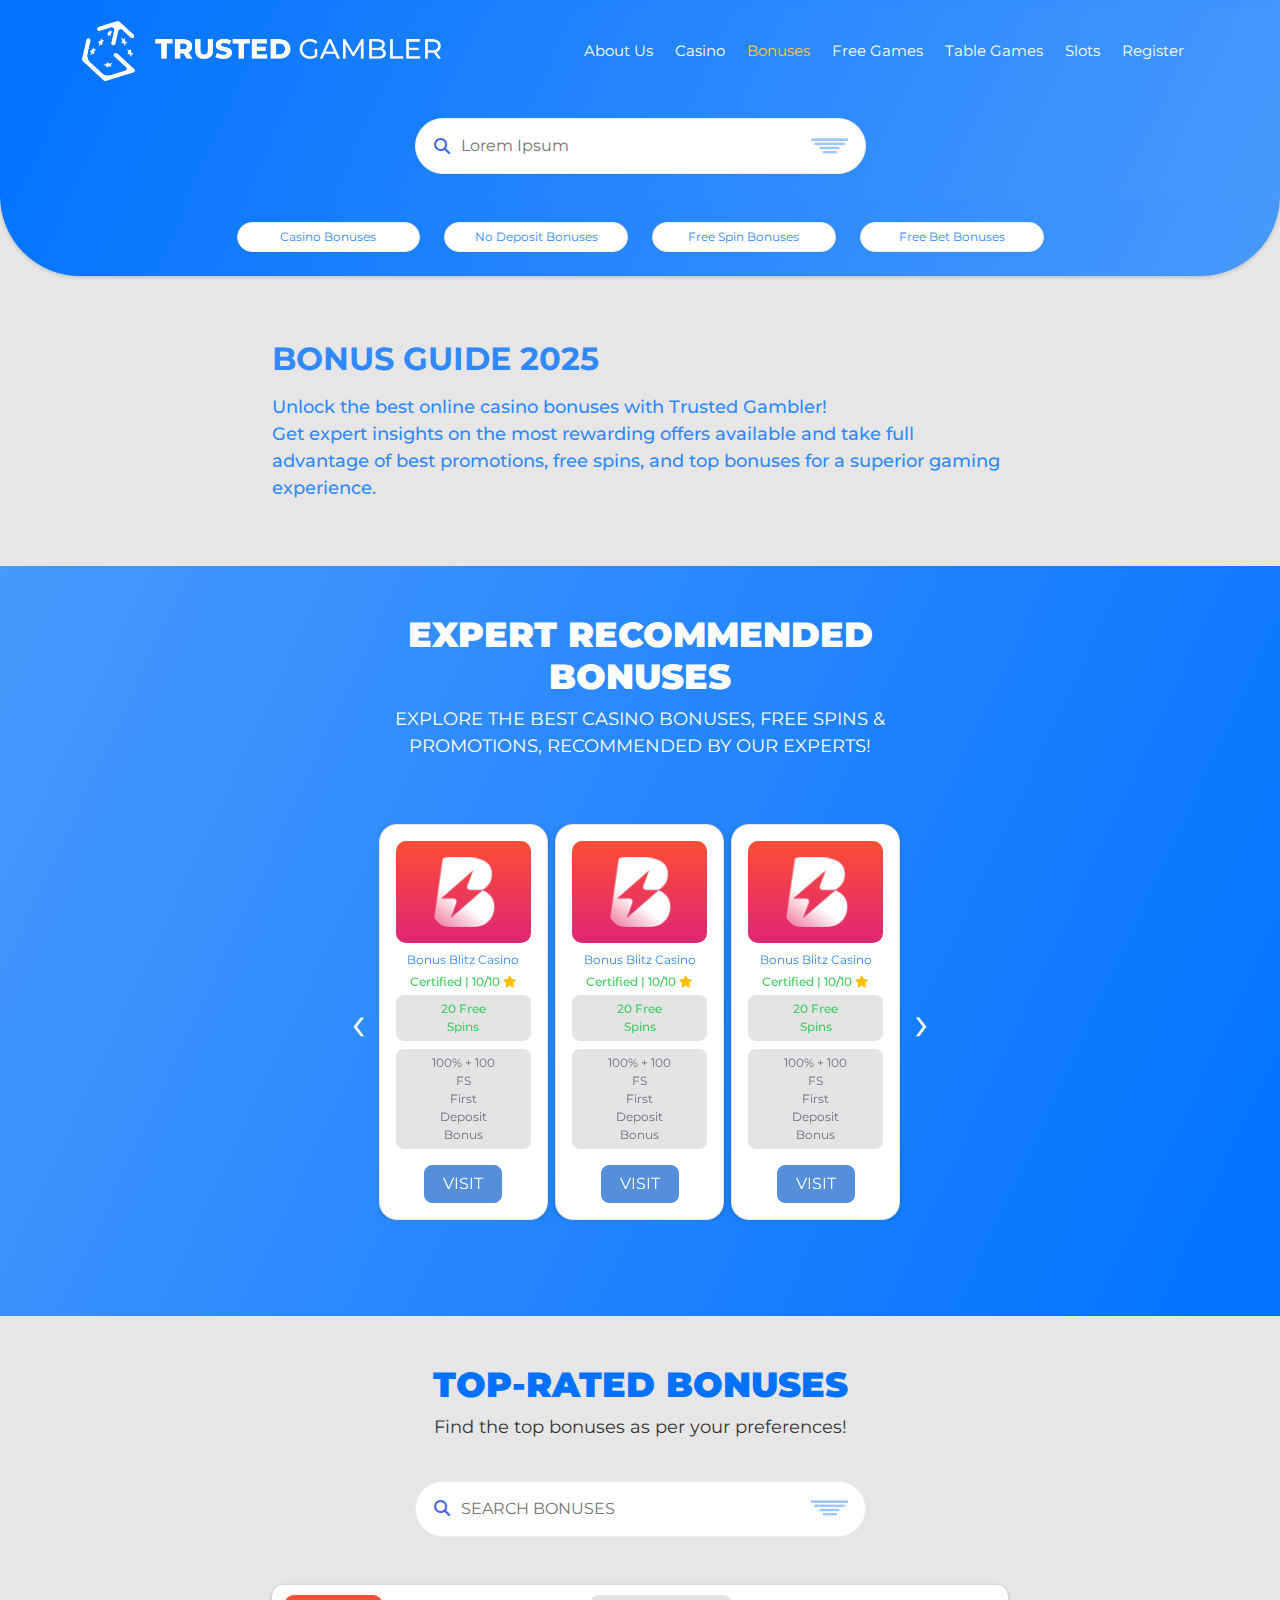
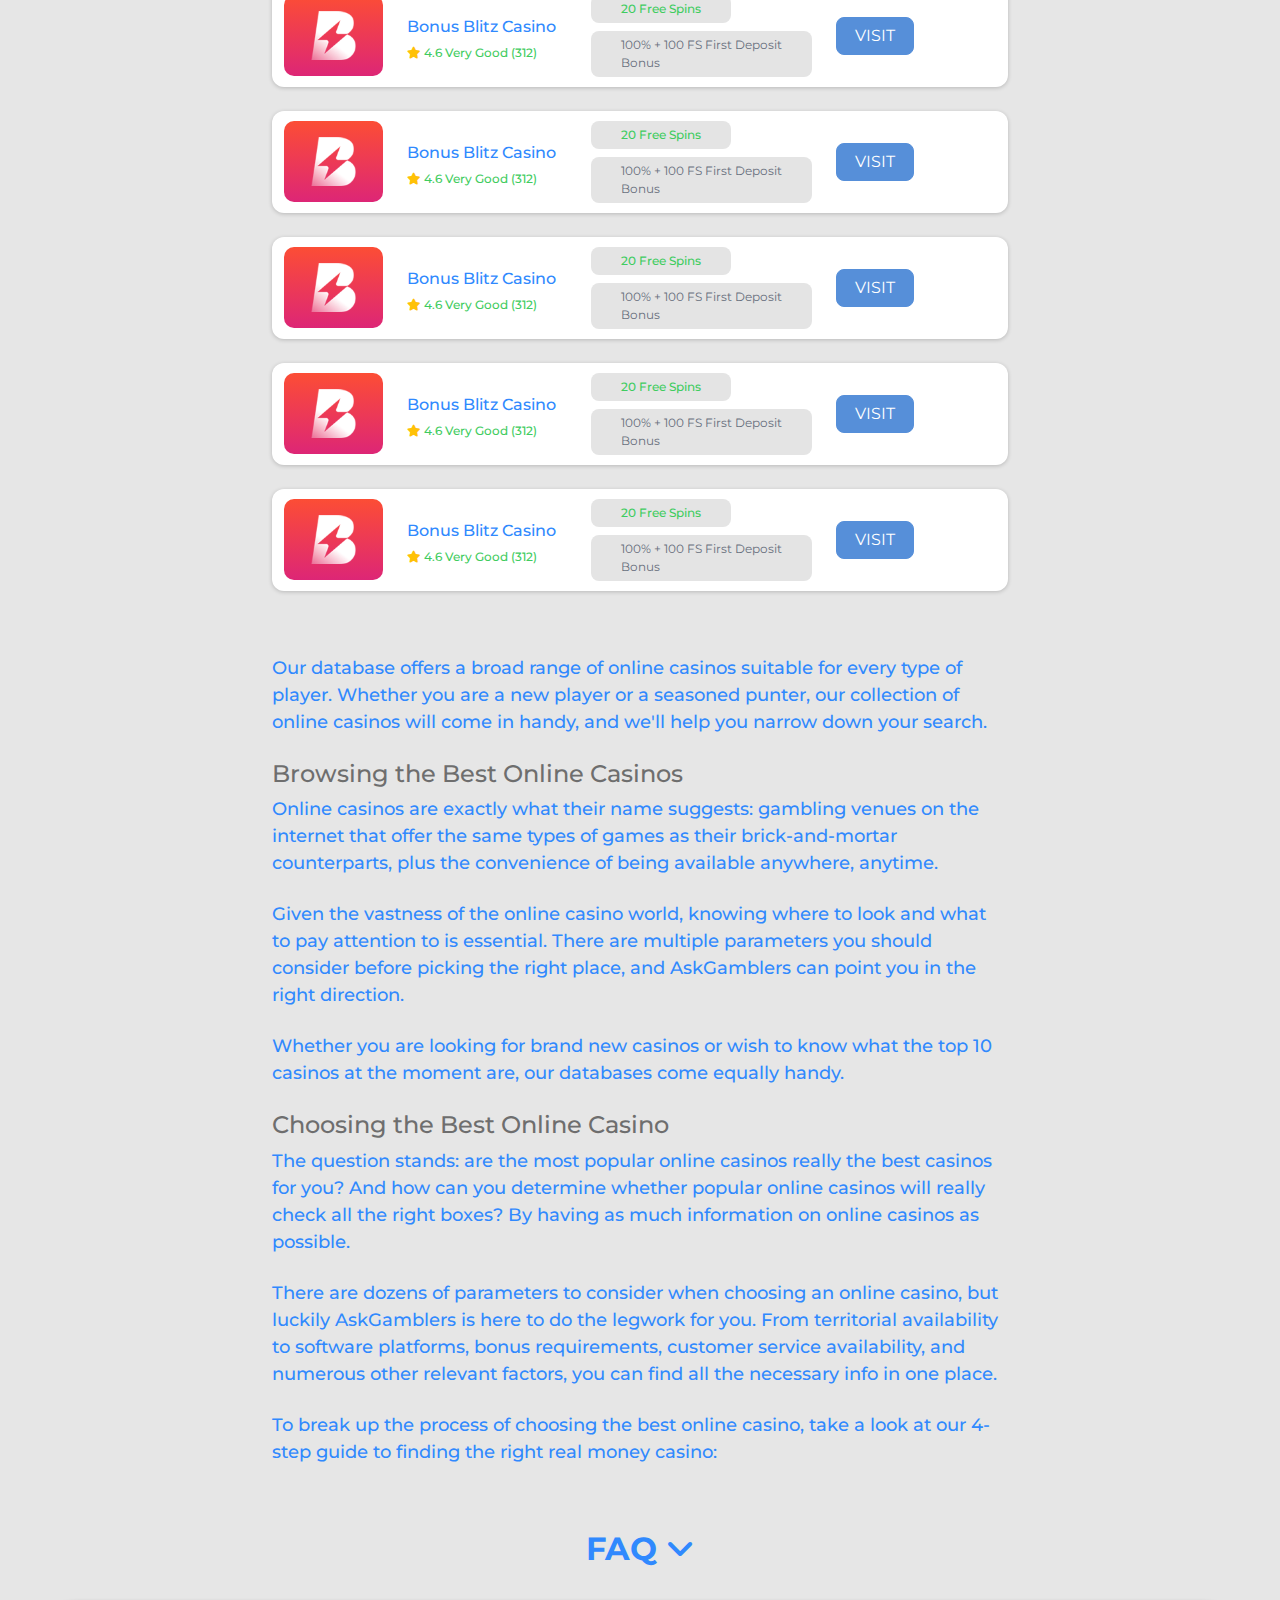
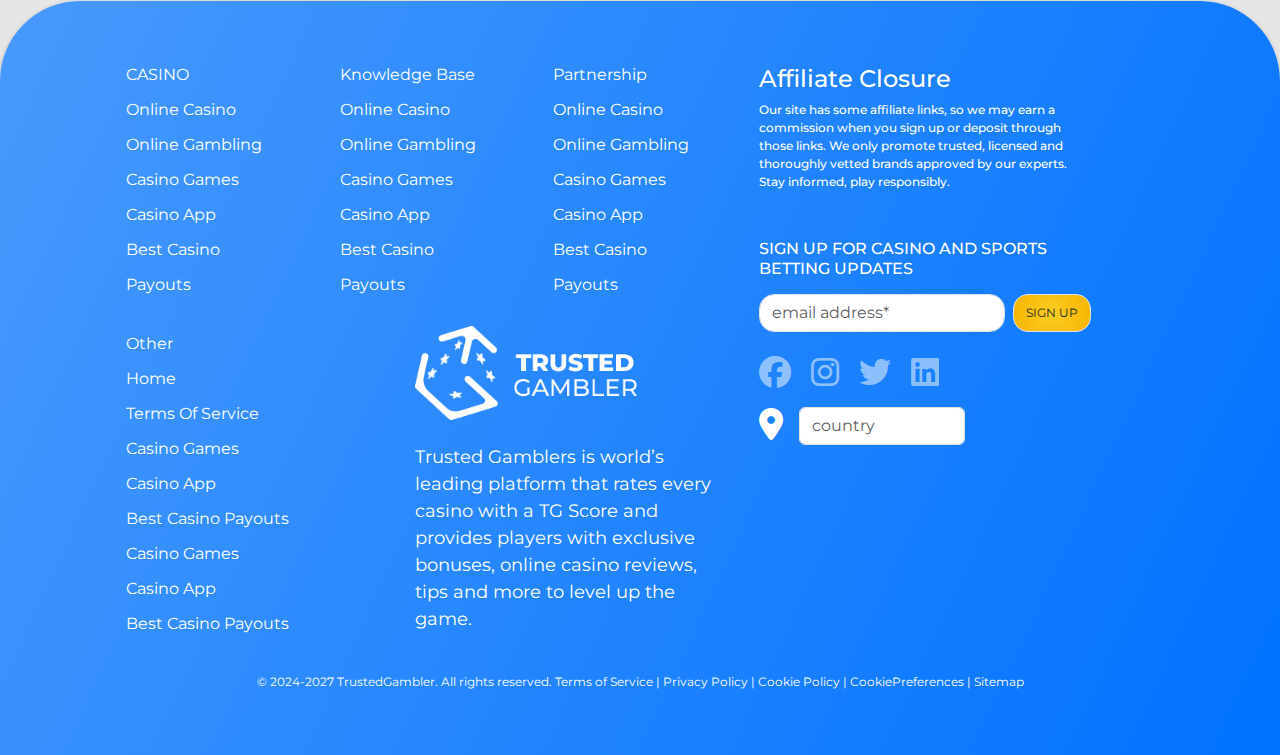
<file: bonus.html>
<!DOCTYPE html>
<html lang="en">
   <head>
      <meta charset="UTF-8">
      <meta http-equiv="X-UA-Compatible" content="IE=edge">
      <meta name="viewport" content="width=device-width, initial-scale=1.0">
      <title>Bonus | Trusted Gambler</title>
      <META NAME="ROBOTS" CONTENT="NOINDEX, NOFOLLOW">
      <link rel="stylesheet" href="owl.carousel.css">
      <link rel="stylesheet" href="css/style.css" />
      <link rel="stylesheet" href="css/responsive.css" />
      <link rel="preconnect" href="https://fonts.googleapis.com">
      <link rel="preconnect" href="https://fonts.gstatic.com" crossorigin>
      <link href="https://fonts.googleapis.com/css2?family=Montserrat:ital,wght@0,100..900;1,100..900&display=swap" rel="stylesheet">
      <link href="https://cdnjs.cloudflare.com/ajax/libs/font-awesome/6.7.1/css/all.min.css" rel="stylesheet">
      <link href="https://cdn.jsdelivr.net/npm/bootstrap@5.1.3/dist/css/bootstrap.min.css" rel="stylesheet">
      <script src="https://cdn.jsdelivr.net/npm/bootstrap@5.1.3/dist/js/bootstrap.bundle.min.js"></script>
   </head>
   <body id="bonus">
      <!--logo-->
      <section id="navsect" class="borderBottomRadius100 py-2">
         <div class="" id="scrollNav">
            <nav class="navbar navbar-expand-md ">
               <div class="container">
                  <a class="navbar-brand " href="index.html"><img src="img/Logo.png" class="width75"/></a>
                  <button class="navbar-toggler" type="button" data-bs-toggle="collapse" data-bs-target="#collapsibleNavbar">
                     <span class="fas fa-bars text-white bars"></span>
                  </button>
                  <div class="collapse navbar-collapse" id="collapsibleNavbar">
                     <ul class="navbar-nav ms-auto whitespace-nowrap">
                        <li class="nav-item">
                           <a class="nav-link" href="#">About Us</a>
                        </li>
                        <li class="nav-item">
                           <a class="nav-link" href="casino.html">Casino</a>
                        </li>
                        <li class="nav-item">
                           <a class="nav-link active" href="bonus.html">Bonuses</a>
                        </li>
                        <li class="nav-item">
                           <a class="nav-link" href="games.html">Free Games</a>
                        </li>
                        <li class="nav-item">
                           <a class="nav-link" href="table-games.html">Table Games</a>
                        </li>
                        <li class="nav-item">
                           <a class="nav-link" href="slots.html">Slots</a>
                        </li>
                        <li class="nav-item">
                           <a class="nav-link" href="#">Register</a>
                        </li>
                     </ul>
                  </div>
               </div>
            </nav>
            <!--Navbar search section-->
            <div class="py-2 py-md-4 py-lg-4 py-xl-4 py-xxl-4">
               <div class="container">
                  <div class="row  justify-content-center">
                     <div class="col-9 col-md-7 col-lg-5 col-xl-5 col-xxl-5">
                        <span class="posrelative inputWdImage">
                        <input type="text" placeholder="Lorem Ipsum" alt="" class="w-100 posrel"/>
                        <i class="fas fa-search  posabsSearch"></i>
                        <img src="img/bars.png" class="posabsoluteInput" alt=""/>
                        </span>
                     </div>
                  </div>
               </div>
            </div>
         </div>

         <!--Buttons-->
         <div class="py-3">
            <div class="container">
               <div class="row justify-content-center">
                  <div class="col-12 col-md-9 col-lg-10 col-xl-9 col-xxl-9">
                     <div class="container">
                        <div class="row">
                           <div class="col-6 col-md-3 col-lg-3 col-xl-3 col-xxl-3 pt-2">
                              <button class="bonusbtn">Casino Bonuses</button>
                           </div>
                           <div class="col-6 col-md-3 col-lg-3 col-xl-3 col-xxl-3 pt-2">
                              <button class="bonusbtn">No Deposit Bonuses</button>
                           </div>
                           <div class="col-6 col-md-3 col-lg-3 col-xl-3 col-xxl-3 pt-2">
                              <button class="bonusbtn">Free Spin Bonuses</button>
                           </div>
                           <div class="col-6 col-md-3 col-lg-3 col-xl-3 col-xxl-3 pt-2">
                              <button class="bonusbtn">Free Bet Bonuses</button>
                           </div>
                        </div>
                     </div>
                  </div>
               </div>
            </div>
         </div>
      </section>
      <!-- Bonus Guide -->
      <section id="">
         <div class="pt-3" >
            <div class="container">
               <div class="row justify-content-center">
                  <div class="col-12 col-md-11 col-lg-11 col-xl-8 col-xxl-8">
                     <div>
                        <h2 class="coloraccsite pt-5 pb-2 fontWeight700">BONUS GUIDE 2025</h2>
                        <p class="mb-0 coloraccsite fontWeight500">Unlock the best online casino bonuses with Trusted Gambler! </p>
                        <p class="coloraccsite fontWeight500">Get expert insights on the most rewarding offers available and take full
                           advantage of best promotions, free spins, and top bonuses for a superior gaming experience.</p>
                     </div>
                  </div>
               </div>
            </div>
         </div>
      </section>
      <!-- REVIEWS -->
      <section id="expertReviews" class="pt-5">
         <div class="py-5 bg-blue">
            <div class="container">
               <div class="row justify-content-center">
                  <div class="col-12 col-md-11 col-lg-10 col-xl-9 col-xxl-9">
                     <div class="text-center">
                        <h2 class="casinoHead text-white  fontWeight700">Expert Recommended <br/>Bonuses</h2>
                        <p class="text-gray text-uppercase text-white">Explore the best casino bonuses, free spins &<br/> promotions, recommended by our experts!</p>
                     </div>
                  </div>
               </div>
            </div>
            <div class="pt-5 pb-5">
               <div class="" id="bonussection">
                   <div class="container">
                       <div class="row justify-content-center">
                           <div class="col-12 col-md-12 col-lg-7 col-xl-6 col-xxl-6">
                               <div class="container">
                                   <div class="owl-carousel owl-themecarousel">
                                       <div class="item">
                                         <div class="boxWhite h-100 text-center py-3 px-3">
                                             <div class="imgBox">
                                                <img src="img/bonus-blitz.png" alt="Casino"  class="w-50 m-auto"/>
                                             </div>
                                             <p class="pt-2 smtext mb-1 coloraccsite">Bonus Blitz Casino</p>
                                             <p class="smtext mb-1"> <span class="colorGreen">Certified | 10/10</span> <span class="fa fa-star checked text-warning"></span></p>

                                             <p class="smtext mb-0 bgBox"> <span class="colorGreen mb-0">20 Free Spins</span></p>
                                             <div class="bgBox mt-2 mb-3">
                                                <p class="smtext mb-0">100% + 100 FS</p>
                                                <p class="smtext  mb-0">First Deposit Bonus</p>
                                             </div>
                                             <button class="installbtn2">VISIT</button>
                                            
                                          </div>
                                       </div>
                                       <div class="item">
                                          <div class="boxWhite h-100 text-center  py-3 px-3">
                                              <div class="imgBox">
                                                 <img src="img/bonus-blitz.png" alt="Casino"  class="w-50 m-auto"/>
                                              </div>
                                              <p class="pt-2 smtext mb-1 coloraccsite">Bonus Blitz Casino</p>
                                              <p class="smtext mb-1"> <span class="colorGreen">Certified | 10/10</span> <span class="fa fa-star checked text-warning"></span></p>
 
                                              <p class="smtext mb-0 bgBox"> <span class="colorGreen mb-0">20 Free Spins</span></p>
                                              <div class="bgBox mt-2 mb-3">
                                                 <p class="smtext mb-0">100% + 100 FS</p>
                                                 <p class="smtext  mb-0">First Deposit Bonus</p>
                                              </div>
                                              <button class="installbtn2">VISIT</button>
                                             
                                           </div>
                                        </div>
                                        <div class="item">
                                          <div class="boxWhite h-100 text-center  py-3 px-3">
                                              <div class="imgBox">
                                                 <img src="img/bonus-blitz.png" alt="Casino"  class="w-50 m-auto"/>
                                              </div>
                                              <p class="pt-2 smtext mb-1 coloraccsite">Bonus Blitz Casino</p>
                                              <p class="smtext mb-1"> <span class="colorGreen">Certified | 10/10</span> <span class="fa fa-star checked text-warning"></span></p>
 
                                              <p class="smtext mb-0 bgBox"> <span class="colorGreen mb-0">20 Free Spins</span></p>
                                              <div class="bgBox mt-2 mb-3">
                                                 <p class="smtext mb-0">100% + 100 FS</p>
                                                 <p class="smtext  mb-0">First Deposit Bonus</p>
                                              </div>
                                              <button class="installbtn2">VISIT</button>
                                             
                                           </div>
                                        </div>
                                        <div class="item">
                                          <div class="boxWhite h-100 text-center py-3 px-3">
                                              <div class="imgBox">
                                                 <img src="img/bonus-blitz.png" alt="Casino"  class="w-50 m-auto"/>
                                              </div>
                                              <p class="pt-2 smtext mb-1 coloraccsite">Bonus Blitz Casino</p>
                                              <p class="smtext mb-1"> <span class="colorGreen">Certified | 10/10</span> <span class="fa fa-star checked text-warning"></span></p>
 
                                              <p class="smtext mb-0 bgBox"> <span class="colorGreen mb-0">20 Free Spins</span></p>
                                              <div class="bgBox mt-2 mb-3">
                                                 <p class="smtext mb-0">100% + 100 FS</p>
                                                 <p class="smtext  mb-0">First Deposit Bonus</p>
                                              </div>
                                              <button class="installbtn2">VISIT</button>
                                             
                                           </div>
                                        </div>
                                        <div class="item">
                                          <div class="boxWhite h-100 text-center  py-3 px-3">
                                              <div class="imgBox">
                                                 <img src="img/bonus-blitz.png" alt="Casino"  class="w-50 m-auto"/>
                                              </div>
                                              <p class="pt-2 smtext mb-1 coloraccsite">Bonus Blitz Casino</p>
                                              <p class="smtext mb-1"> <span class="colorGreen">Certified | 10/10</span> <span class="fa fa-star checked text-warning"></span></p>
 
                                              <p class="smtext mb-0 bgBox"> <span class="colorGreen mb-0">20 Free Spins</span></p>
                                              <div class="bgBox mt-2 mb-3">
                                                 <p class="smtext mb-0">100% + 100 FS</p>
                                                 <p class="smtext  mb-0">First Deposit Bonus</p>
                                              </div>
                                              <button class="installbtn2">VISIT</button>
                                             
                                           </div>
                                        </div>
                                        <div class="item">
                                          <div class="boxWhite h-100 text-center py-3 px-3">
                                              <div class="imgBox">
                                                 <img src="img/bonus-blitz.png" alt="Casino"  class="w-50 m-auto"/>
                                              </div>
                                              <p class="pt-2 smtext mb-1 coloraccsite">Bonus Blitz Casino</p>
                                              <p class="smtext mb-1"> <span class="colorGreen">Certified | 10/10</span> <span class="fa fa-star checked text-warning"></span></p>
 
                                              <p class="smtext mb-0 bgBox"> <span class="colorGreen mb-0">20 Free Spins</span></p>
                                              <div class="bgBox mt-2 mb-3">
                                                 <p class="smtext mb-0">100% + 100 FS</p>
                                                 <p class="smtext  mb-0">First Deposit Bonus</p>
                                              </div>
                                              <button class="installbtn2">VISIT</button>
                                             
                                           </div>
                                        </div>
                                        <div class="item">
                                          <div class="boxWhite h-100 text-center py-3 px-3">
                                              <div class="imgBox">
                                                 <img src="img/bonus-blitz.png" alt="Casino"  class="w-50 m-auto"/>
                                              </div>
                                              <p class="pt-2 smtext mb-1 coloraccsite">Bonus Blitz Casino</p>
                                              <p class="smtext mb-1"> <span class="colorGreen">Certified | 10/10</span> <span class="fa fa-star checked text-warning"></span></p>
 
                                              <p class="smtext mb-0 bgBox"> <span class="colorGreen mb-0">20 Free Spins</span></p>
                                              <div class="bgBox mt-2 mb-3">
                                                 <p class="smtext mb-0">100% + 100 FS</p>
                                                 <p class="smtext  mb-0">First Deposit Bonus</p>
                                              </div>
                                              <button class="installbtn2">VISIT</button>
                                             
                                           </div>
                                        </div>
                                        <div class="item">
                                          <div class="boxWhite h-100 text-center py-3 px-3">
                                              <div class="imgBox">
                                                 <img src="img/bonus-blitz.png" alt="Casino"  class="w-50 m-auto"/>
                                              </div>
                                              <p class="pt-2 smtext mb-1 coloraccsite">Bonus Blitz Casino</p>
                                              <p class="smtext mb-1"> <span class="colorGreen">Certified | 10/10</span> <span class="fa fa-star checked text-warning"></span></p>
 
                                              <p class="smtext mb-0 bgBox"> <span class="colorGreen mb-0">20 Free Spins</span></p>
                                              <div class="bgBox mt-2 mb-3">
                                                 <p class="smtext mb-0">100% + 100 FS</p>
                                                 <p class="smtext  mb-0">First Deposit Bonus</p>
                                              </div>
                                              <button class="installbtn2">VISIT</button>
                                             
                                           </div>
                                        </div>
                                    </div>
                               </div>
                           </div>
                       </div>
                   </div>
               </div>
            </div>
         </div>
      </section>

      <!-- Bonus Cards -->
      <section id="bonusInput">
         <div class="py-5">
            <div class="text-center">
               <h2 class="casinoHead">TOP-RATED BONUSES</h2>
               <p class="text-gray">Find the top bonuses as per your preferences!</p>
            </div>

         <!--Bonus search section-->
         <div class="py-4 py-md-4 py-lg-4 py-xl-4 py-xxl-4">
            <div class="container">
               <div class="row  justify-content-center">
                  <div class="col-9 col-md-7 col-lg-5 col-xl-5 col-xxl-5">
                     <span class="posrelative inputWdImage">
                     <input type="text" placeholder="SEARCH BONUSES" alt="" class="w-100 posrel"/>
                     <i class="fas fa-search  posabsSearch"></i>
                     <img src="img/bars.png" class="posabsoluteInput" alt=""/>
                     </span>
                  </div>
               </div>
            </div>
         </div>
            <!--Bonus CARDS-->
            <div id="bonuscard" class="">
               <div class="container">
                  <div class="row justify-content-center align-items-center">
                     <div class="col-12 col-md-10 col-lg-10 col-xl-8 col-xxl-8">
                        <!--Desktop-->
                        <div class="d-none d-md-block d-lg-block d-xl-block d-xxl-block">
                           <div class="cards pt-4">
                              <div class="container bg-bonus">
                                 <div class="row align-items-center">
                                    <div class="col-2 col-md-2 col-lg-2 col-xl-2 col-xxl-2">
                                       <div class="imgBox text-center">
                                          <img src="img/bonus-blitz.png" alt="Casino"  class="w-50 m-auto"/>
                                       </div>
                                    </div>
                                    <div class="col-4 col-md-3 col-lg-3 col-xl-3 col-xxl-3">
                                       <h6 class="pt-2  mb-0 coloraccsite">Bonus Blitz Casino</h6>
                                       <p class="smtext mb-0 pt-2"> <span class="colorGreen"><span class="fa fa-star checked text-warning"></span> 4.6 Very Good (312)</span> </p>
                                    </div>
                                    <div class="col-4 col-md-4 col-lg-4 col-xl-4 col-xxl-4">
                                       <p class="smtext mb-0 bgBox w-fit-content"> <span class="colorGreen mb-0">20 Free Spins</span></p>
      
                                       <div class="bgBox mt-2 mb-0">
                                          <p class="smtext mb-0">100% + 100 FS First Deposit Bonus</p>
                                       </div>
                                    </div>
                                    <div class="col-2 col-md-1 col-lg-1 col-xl-1 col-xxl-1">
                                       <button class="installbtn2">VISIT</button>
                                    </div>
                                 </div>
                              </div>
                           </div>                    
                           <div class="cards pt-4">
                              <div class="container bg-bonus">
                                 <div class="row align-items-center">
                                    <div class="col-2 col-md-2 col-lg-2 col-xl-2 col-xxl-2">
                                       <div class="imgBox text-center">
                                          <img src="img/bonus-blitz.png" alt="Casino"  class="w-50 m-auto"/>
                                       </div>
                                    </div>
                                    <div class="col-4 col-md-3 col-lg-3 col-xl-3 col-xxl-3">
                                       <h6 class="pt-2  mb-0 coloraccsite">Bonus Blitz Casino</h6>
                                       <p class="smtext mb-0 pt-2"> <span class="colorGreen"><span class="fa fa-star checked text-warning"></span> 4.6 Very Good (312)</span> </p>
                                    </div>
                                    <div class="col-4 col-md-4 col-lg-4 col-xl-4 col-xxl-4">
                                       <p class="smtext mb-0 bgBox w-fit-content"> <span class="colorGreen mb-0">20 Free Spins</span></p>
      
                                       <div class="bgBox mt-2 mb-0">
                                          <p class="smtext mb-0">100% + 100 FS First Deposit Bonus</p>
                                       </div>
                                    </div>
                                    <div class="col-2 col-md-1 col-lg-1 col-xl-1 col-xxl-1">
                                       <button class="installbtn2">VISIT</button>
                                    </div>
                                 </div>
                              </div>
                           </div>
                           <div class="cards pt-4">
                              <div class="container bg-bonus">
                                 <div class="row align-items-center">
                                    <div class="col-2 col-md-2 col-lg-2 col-xl-2 col-xxl-2">
                                       <div class="imgBox text-center">
                                          <img src="img/bonus-blitz.png" alt="Casino"  class="w-50 m-auto"/>
                                       </div>
                                    </div>
                                    <div class="col-4 col-md-3 col-lg-3 col-xl-3 col-xxl-3">
                                       <h6 class="pt-2  mb-0 coloraccsite">Bonus Blitz Casino</h6>
                                       <p class="smtext mb-0 pt-2"> <span class="colorGreen"><span class="fa fa-star checked text-warning"></span> 4.6 Very Good (312)</span> </p>
                                    </div>
                                    <div class="col-4 col-md-4 col-lg-4 col-xl-4 col-xxl-4">
                                       <p class="smtext mb-0 bgBox w-fit-content"> <span class="colorGreen mb-0">20 Free Spins</span></p>
      
                                       <div class="bgBox mt-2 mb-0">
                                          <p class="smtext mb-0">100% + 100 FS First Deposit Bonus</p>
                                       </div>
                                    </div>
                                    <div class="col-2 col-md-1 col-lg-1 col-xl-1 col-xxl-1">
                                       <button class="installbtn2">VISIT</button>
                                    </div>
                                 </div>
                              </div>
                           </div>
                           <div class="cards pt-4">
                              <div class="container bg-bonus">
                                 <div class="row align-items-center">
                                    <div class="col-2 col-md-2 col-lg-2 col-xl-2 col-xxl-2">
                                       <div class="imgBox text-center">
                                          <img src="img/bonus-blitz.png" alt="Casino"  class="w-50 m-auto"/>
                                       </div>
                                    </div>
                                    <div class="col-4 col-md-3 col-lg-3 col-xl-3 col-xxl-3">
                                       <h6 class="pt-2  mb-0 coloraccsite">Bonus Blitz Casino</h6>
                                       <p class="smtext mb-0 pt-2"> <span class="colorGreen"><span class="fa fa-star checked text-warning"></span> 4.6 Very Good (312)</span> </p>
                                    </div>
                                    <div class="col-4 col-md-4 col-lg-4 col-xl-4 col-xxl-4">
                                       <p class="smtext mb-0 bgBox w-fit-content"> <span class="colorGreen mb-0">20 Free Spins</span></p>
      
                                       <div class="bgBox mt-2 mb-0">
                                          <p class="smtext mb-0">100% + 100 FS First Deposit Bonus</p>
                                       </div>
                                    </div>
                                    <div class="col-2 col-md-1 col-lg-1 col-xl-1 col-xxl-1">
                                       <button class="installbtn2">VISIT</button>
                                    </div>
                                 </div>
                              </div>
                           </div>
                           <div class="cards pt-4">
                              <div class="container bg-bonus">
                                 <div class="row align-items-center">
                                    <div class="col-2 col-md-2 col-lg-2 col-xl-2 col-xxl-2">
                                       <div class="imgBox text-center">
                                          <img src="img/bonus-blitz.png" alt="Casino"  class="w-50 m-auto"/>
                                       </div>
                                    </div>
                                    <div class="col-4 col-md-3 col-lg-3 col-xl-3 col-xxl-3">
                                       <h6 class="pt-2  mb-0 coloraccsite">Bonus Blitz Casino</h6>
                                       <p class="smtext mb-0 pt-2"> <span class="colorGreen"><span class="fa fa-star checked text-warning"></span> 4.6 Very Good (312)</span> </p>
                                    </div>
                                    <div class="col-4 col-md-4 col-lg-4 col-xl-4 col-xxl-4">
                                       <p class="smtext mb-0 bgBox w-fit-content"> <span class="colorGreen mb-0">20 Free Spins</span></p>
      
                                       <div class="bgBox mt-2 mb-0">
                                          <p class="smtext mb-0">100% + 100 FS First Deposit Bonus</p>
                                       </div>
                                    </div>
                                    <div class="col-2 col-md-1 col-lg-1 col-xl-1 col-xxl-1">
                                       <button class="installbtn2">VISIT</button>
                                    </div>
                                 </div>
                              </div>
                           </div>
                        </div>
                           <!--Mobile-->
                           <div class="d-block d-md-none d-lg-none d-xl-none d-xxl-none">
                           <div class="cards pt-4">
                              <div class="container bg-bonus text-center p-2">
                                 <div class="row align-items-center">
                                    <div class="col-3 col-md-2 col-lg-2 col-xl-2 col-xxl-2">
                                       <div class="imgBox text-center">
                                          <img src="img/bonus-blitz.png" alt="Casino"  class="w-50 w-md-50 w-lg-50 w-xl-50 m-auto"/>
                                       </div>
                                    </div>
                                    <div class="col-6 col-md-3 col-lg-3 col-xl-3 col-xxl-3 text-start">
                                       <h6 class="pt-2  mb-0 coloraccsite mobhead">Bonus Blitz Casino</h6>
                                       <p class="smtext mb-0 pt-2"> <span class="colorGreen"><span class="fa fa-star checked text-warning"></span> 4.6 Very Good (312)</span> </p>
                                    </div>
                                    <div class="col-3 col-md-4 col-lg-4 col-xl-4 col-xxl-4">
                                       <button class="installbtn2">VISIT</button>
                                    </div>
                                    <div class="d-flex justify-content-between">
                                       <div class="bgBox mt-2">
                                          <p class="smtext mb-0">100% + 100 FS First Deposit Bonus</p>
                                       </div>
                                       <div class="bgBox mt-2">
                                          <p class="smtext mb-0 colorGreen">20 Free Spins</p>
                                       </div>
                                    </div>
      
                                 </div>
                              </div>
                           </div>  
                           <div class="cards pt-4">
                              <div class="container bg-bonus text-center p-2">
                                 <div class="row align-items-center">
                                    <div class="col-3 col-md-2 col-lg-2 col-xl-2 col-xxl-2">
                                       <div class="imgBox text-center">
                                          <img src="img/bonus-blitz.png" alt="Casino"  class="w-50 w-md-50 w-lg-50 w-xl-50 m-auto"/>
                                       </div>
                                    </div>
                                    <div class="col-6 col-md-3 col-lg-3 col-xl-3 col-xxl-3 text-start">
                                       <h6 class="pt-2  mb-0 coloraccsite mobhead">Bonus Blitz Casino</h6>
                                       <p class="smtext mb-0 pt-2"> <span class="colorGreen"><span class="fa fa-star checked text-warning"></span> 4.6 Very Good (312)</span> </p>
                                    </div>
                                    <div class="col-3 col-md-4 col-lg-4 col-xl-4 col-xxl-4">
                                       <button class="installbtn2">VISIT</button>
                                    </div>
                                    <div class="d-flex justify-content-between">
                                       <div class="bgBox mt-2">
                                          <p class="smtext mb-0">100% + 100 FS First Deposit Bonus</p>
                                       </div>
                                       <div class="bgBox mt-2">
                                          <p class="smtext mb-0 colorGreen">20 Free Spins</p>
                                       </div>
                                    </div>
      
                                 </div>
                              </div>
                           </div>
                           <div class="cards pt-4">
                              <div class="container bg-bonus text-center p-2">
                                 <div class="row align-items-center">
                                    <div class="col-3 col-md-2 col-lg-2 col-xl-2 col-xxl-2">
                                       <div class="imgBox text-center">
                                          <img src="img/bonus-blitz.png" alt="Casino"  class="w-50 w-md-50 w-lg-50 w-xl-50 m-auto"/>
                                       </div>
                                    </div>
                                    <div class="col-6 col-md-3 col-lg-3 col-xl-3 col-xxl-3 text-start">
                                       <h6 class="pt-2  mb-0 coloraccsite mobhead">Bonus Blitz Casino</h6>
                                       <p class="smtext mb-0 pt-2"> <span class="colorGreen"><span class="fa fa-star checked text-warning"></span> 4.6 Very Good (312)</span> </p>
                                    </div>
                                    <div class="col-3 col-md-4 col-lg-4 col-xl-4 col-xxl-4">
                                       <button class="installbtn2">VISIT</button>
                                    </div>
                                    <div class="d-flex justify-content-between">
                                       <div class="bgBox mt-2">
                                          <p class="smtext mb-0">100% + 100 FS First Deposit Bonus</p>
                                       </div>
                                       <div class="bgBox mt-2">
                                          <p class="smtext mb-0 colorGreen">20 Free Spins</p>
                                       </div>
                                    </div>
      
                                 </div>
                              </div>
                           </div>
                           <div class="cards pt-4">
                              <div class="container bg-bonus text-center p-2">
                                 <div class="row align-items-center">
                                    <div class="col-3 col-md-2 col-lg-2 col-xl-2 col-xxl-2">
                                       <div class="imgBox text-center">
                                          <img src="img/bonus-blitz.png" alt="Casino"  class="w-50 w-md-50 w-lg-50 w-xl-50 m-auto"/>
                                       </div>
                                    </div>
                                    <div class="col-6 col-md-3 col-lg-3 col-xl-3 col-xxl-3 text-start">
                                       <h6 class="pt-2  mb-0 coloraccsite mobhead">Bonus Blitz Casino</h6>
                                       <p class="smtext mb-0 pt-2"> <span class="colorGreen"><span class="fa fa-star checked text-warning"></span> 4.6 Very Good (312)</span> </p>
                                    </div>
                                    <div class="col-3 col-md-4 col-lg-4 col-xl-4 col-xxl-4">
                                       <button class="installbtn2">VISIT</button>
                                    </div>
                                    <div class="d-flex justify-content-between">
                                       <div class="bgBox mt-2">
                                          <p class="smtext mb-0">100% + 100 FS First Deposit Bonus</p>
                                       </div>
                                       <div class="bgBox mt-2">
                                          <p class="smtext mb-0 colorGreen">20 Free Spins</p>
                                       </div>
                                    </div>
      
                                 </div>
                              </div>
                           </div>
                           <div class="cards pt-4">
                              <div class="container bg-bonus text-center p-2">
                                 <div class="row align-items-center">
                                    <div class="col-3 col-md-2 col-lg-2 col-xl-2 col-xxl-2">
                                       <div class="imgBox text-center">
                                          <img src="img/bonus-blitz.png" alt="Casino"  class="w-50 w-md-50 w-lg-50 w-xl-50 m-auto"/>
                                       </div>
                                    </div>
                                    <div class="col-6 col-md-3 col-lg-3 col-xl-3 col-xxl-3 text-start">
                                       <h6 class="pt-2  mb-0 coloraccsite mobhead">Bonus Blitz Casino</h6>
                                       <p class="smtext mb-0 pt-2"> <span class="colorGreen"><span class="fa fa-star checked text-warning"></span> 4.6 Very Good (312)</span> </p>
                                    </div>
                                    <div class="col-3 col-md-4 col-lg-4 col-xl-4 col-xxl-4">
                                       <button class="installbtn2">VISIT</button>
                                    </div>
                                    <div class="d-flex justify-content-between">
                                       <div class="bgBox mt-2">
                                          <p class="smtext mb-0">100% + 100 FS First Deposit Bonus</p>
                                       </div>
                                       <div class="bgBox mt-2">
                                          <p class="smtext mb-0 colorGreen">20 Free Spins</p>
                                       </div>
                                    </div>
      
                                 </div>
                              </div>
                           </div>
                           <div class="cards pt-4">
                              <div class="container bg-bonus text-center p-2">
                                 <div class="row align-items-center">
                                    <div class="col-3 col-md-2 col-lg-2 col-xl-2 col-xxl-2">
                                       <div class="imgBox text-center">
                                          <img src="img/bonus-blitz.png" alt="Casino"  class="w-50 w-md-50 w-lg-50 w-xl-50 m-auto"/>
                                       </div>
                                    </div>
                                    <div class="col-6 col-md-3 col-lg-3 col-xl-3 col-xxl-3 text-start">
                                       <h6 class="pt-2  mb-0 coloraccsite mobhead">Bonus Blitz Casino</h6>
                                       <p class="smtext mb-0 pt-2"> <span class="colorGreen"><span class="fa fa-star checked text-warning"></span> 4.6 Very Good (312)</span> </p>
                                    </div>
                                    <div class="col-3 col-md-4 col-lg-4 col-xl-4 col-xxl-4">
                                       <button class="installbtn2">VISIT</button>
                                    </div>
                                    <div class="d-flex justify-content-between">
                                       <div class="bgBox mt-2">
                                          <p class="smtext mb-0">100% + 100 FS First Deposit Bonus</p>
                                       </div>
                                       <div class="bgBox mt-2">
                                          <p class="smtext mb-0 colorGreen">20 Free Spins</p>
                                       </div>
                                    </div>
      
                                 </div>
                              </div>
                           </div>
                        </div>
                     </div>
                  </div>
               </div>
            </div>
         </div>
      </section>

      <!-- Bonus Guide -->
      <section id="">
         <div class="pt-3" >
            <div class="container">
               <div class="row justify-content-center">
                  <div class="col-12 col-md-11 col-lg-11 col-xl-8 col-xxl-8">
                     <div>
                        <p class="mb-0 coloraccsite fontWeight500">Our database offers a broad range of online casinos suitable for every type of player. Whether you are a new player or a seasoned punter, our collection of online casinos will come in handy, and we'll help you narrow down your search.</p>

                        <h4 class="light_dark pt-4">Browsing the Best Online Casinos</h4>
                        <p class="mb-0 coloraccsite fontWeight500">Online casinos are exactly what their name suggests: gambling venues on the internet that offer the same types of games as their brick-and-mortar counterparts, plus the convenience of being available anywhere, anytime.</p>

                        <p class="mb-0 coloraccsite fontWeight500 pt-4">Given the vastness of the online casino world, knowing where to look and what to pay attention to is essential. There are multiple parameters you should consider before picking the right place, and AskGamblers can point you in the right direction. </p>

                        <p class="mb-0 coloraccsite fontWeight500 pt-4">Whether you are looking for brand new casinos or wish to know what the top 10 casinos at the moment are, our databases come equally handy. 
                        </p>

                        <h4 class="light_dark pt-4">Choosing the Best Online Casino</h4>
                        <p class="mb-0 coloraccsite fontWeight500">The question stands: are the most popular online casinos really the best casinos for you? And how can you determine whether popular online casinos will really check all the right boxes? By having as much information on online casinos as possible.</p>

                        <p class="mb-0 coloraccsite fontWeight500 pt-4">There are dozens of parameters to consider when choosing an online casino, but luckily AskGamblers is here to do the legwork for you. From territorial availability to software platforms, bonus requirements, customer service availability, and numerous other relevant factors, you can find all the necessary info in one place. </p>

                        <p class="mb-0 coloraccsite fontWeight500 pt-4">To break up the process of choosing the best online casino, take a look at our 4-step guide to finding the right real money casino:  </p>

                     </div>
                  </div>
               </div>
            </div>
         </div>
      </section>

      <!-- FAQ -->
      <section id="">
         <div class="py-3" >
            <div class="container">
               <div class="row justify-content-center">
                  <div class="col-12 col-md-11 col-lg-11 col-xl-8 col-xxl-8">
                     <div>
                        <h2 class="text-center coloraccsite pt-5 pb-2 fontWeight700" id="faqBtn">FAQ <i class="fa-solid fa-angle-down" id="faqIcon"></i></h2>
                        <div class="" id="faqSect">
                           <p class="coloraccsite fontWeight500">Our database offers a broad range of online casinos suitable for every type of player. Whether you are a new player or a seasoned punter, our collection of online casinos will come in handy, and we'll help you narrow down your search.</p>
                           <h4 class="light_dark">Browsing the Best Online Casinos</h4>
                           <p class="coloraccsite fontWeight500">Online casinos are exactly what their name suggests: gambling venues on the internet that offer the same types of games as their brick-and-mortar counterparts, plus the convenience of being available anywhere, anytime.</p>
                           <p class="coloraccsite fontWeight500">Given the vastness of the online casino world, knowing where to look and what to pay attention to is essential. There are multiple parameters you should consider before picking the right place, and AskGamblers can point you in the right direction. </p>
                           <p class="coloraccsite fontWeight500">Whether you are looking for brand new casinos or wish to know what the top 10 casinos at the moment are, our databases come equally handy. 
                           </p>
   
                           <h4 class="light_dark">Choosing the Best Online Casino</h4>
                           <p class="coloraccsite fontWeight500">The question stands: are the most popular online casinos really the best casinos for you? And how can you determine whether popular online casinos will really check all the right boxes? By having as much information on online casinos as possible.
                           </p>
                           <p class="coloraccsite fontWeight500">There are dozens of parameters to consider when choosing an online casino, but luckily AskGamblers is here to do the legwork for you. From territorial availability to software platforms, bonus requirements, customer service availability, and numerous other relevant factors, you can find all the necessary info in one place.
                           </p>
                           <p class="coloraccsite fontWeight500">To break up the process of choosing the best online casino, take a look at our 4-step guide to finding the right real money casino:
                           </p>
                        </div>
                        
                     </div>
                  </div>
               </div>
            </div>
         </div>
      </section>

      <!-- FOOTER -->
      <section id="footer" class="">
         <div class="py-5 bg-blue borderTopRadius100">
            <div class="container">
               <div class="row ">
                  <div class="col-12 col-md-7 col-lg-7 col-xl-7 ">
                     <div class="container">
                        <div class="row justify-content-center">
                           <div class="col-12 col-md-4 col-lg-4 col-xl-4 col-xxl-4 pt-2">
                              <ul class="footerlinks">
                                 <li><a href="#">CASINO</a></li>
                                 <li><a href="#">Online Casino</a></li>
                                 <li><a href="#">Online Gambling</a></li>
                                 <li><a href="#">Casino Games</a></li>
                                 <li><a href="#">Casino App</a></li>
                                 <li><a href="#">Best Casino Payouts</a></li>
                              </ul>
                           </div>
                           <div class="col-12 col-md-4 col-lg-4 col-xl-4 col-xxl-4 pt-2">
                              <ul class="footerlinks">
                                 <li><a href="#">Knowledge Base</a></li>
                                 <li><a href="#">Online Casino</a></li>
                                 <li><a href="#">Online Gambling</a></li>
                                 <li><a href="#">Casino Games</a></li>
                                 <li><a href="#">Casino App</a></li>
                                 <li><a href="#">Best Casino Payouts</a></li>
                              </ul>
                           </div>
                           <div class="col-12 col-md-4 col-lg-4 col-xl-4 col-xxl-4 pt-2">
                              <ul class="footerlinks">
                                 <li><a href="#">Partnership</a></li>
                                 <li><a href="#">Online Casino</a></li>
                                 <li><a href="#">Online Gambling</a></li>
                                 <li><a href="#">Casino Games</a></li>
                                 <li><a href="#">Casino App</a></li>
                                 <li><a href="#">Best Casino Payouts</a></li>
                              </ul>
                           </div>
                        </div>
                     </div>
                     <div class="container">
                        <div class="row justify-content-center">
                           <div class="col-12 col-md-6 col-lg-6 col-xl-6 col-xxl-6 pt-2">
                              <ul class="footerlinks">
                                 <li><a href="#">Other</a></li>
                                 <li><a href="#">Home</a></li>
                                 <li><a href="#">Terms Of Service</a></li>
                                 <li><a href="#">Casino Games</a></li>
                                 <li><a href="#">Casino App</a></li>
                                 <li><a href="#">Best Casino Payouts</a></li>
                                 <li><a href="#">Casino Games</a></li>
                                 <li><a href="#">Casino App</a></li>
                                 <li><a href="#">Best Casino Payouts</a></li>
                              </ul>
                           </div>
                           <div class="col-12 col-md-6 col-lg-6 col-xl-6 col-xxl-6 pt-2">
                              <img src="img/footer_logo.png" class="w-75" alt=""/>
                              <p class="text-white mt-4">Trusted Gamblers is world’s leading platform that rates every casino with a TG Score and provides players with exclusive bonuses, online casino reviews, tips and more to level up the game.</p>
                           </div>
                        </div>
                     </div>
                  </div>
                  <div class="col-12 col-md-4 col-lg-4 col-xl-4 pt-3 ">
                     <div class="container">
                        <h4 class="text-white">Affiliate Closure</h4>
                        <p class="mb-0 text-white smtext fontWeight500">Our site has some affiliate links, so we may earn a
                           commission when you sign up or deposit through those links. We only promote trusted, licensed and thoroughly vetted brands approved by our experts. Stay informed,
                           play responsibly.</p>
                        <h6 class="text-white pt-5">SIGN UP FOR CASINO AND SPORTS BETTING UPDATES</h6>
                        <div class="input-group my-3">
                           <input type="email" placeholder="email address*" class="form-control" />
                           <span class="input-group-text ms-2">SIGN UP</span>
                        </div>
                        <div class="text-white sharelinks pt-2">
                           <a href="#"><i class="fab fa-facebook fa-2x"></i></a>
                           <a href="#"><i class="fab fa-instagram fa-2x ps-3"></i></a>
                           <a href="#"><i class="fab fa-twitter fa-2x ps-3"></i></a>
                           <a href="#"><i class="fab fa-linkedin fa-2x ps-3"></i></a>
                        </div>
                        <div class="text-white pt-3">
                           <div class="d-flex align-items-center">
                              <div>
                                 <i class="fas fa-map-marker-alt fa-2x me-3"></i>
                              </div>
                              <input type="text" placeholder="country" class="form-control w-50" />
                           </div>
                        </div>
                     </div>
                  </div>
               </div>
            </div>
            <div class="text-center mt-3">
               <p class="smtext text-white">© 2024-2027 TrustedGambler. All rights reserved. <a href="#" class="text-white">Terms of Service</a> | <a href="#" class="text-white">Privacy Policy</a> | <a href="#" class="text-white">Cookie Policy</a> | <a href="#" class="text-white">CookiePreferences</a> | <a href="#" class="text-white">Sitemap</a></p>
            </div>
         </div>
      </section>
   </body>
   <script src="https://ajax.googleapis.com/ajax/libs/jquery/3.4.1/jquery.min.js"></script>
   <script src="owl.carousel.js"></script>
   <script src="js/main.js"></script>
</html>
</file>
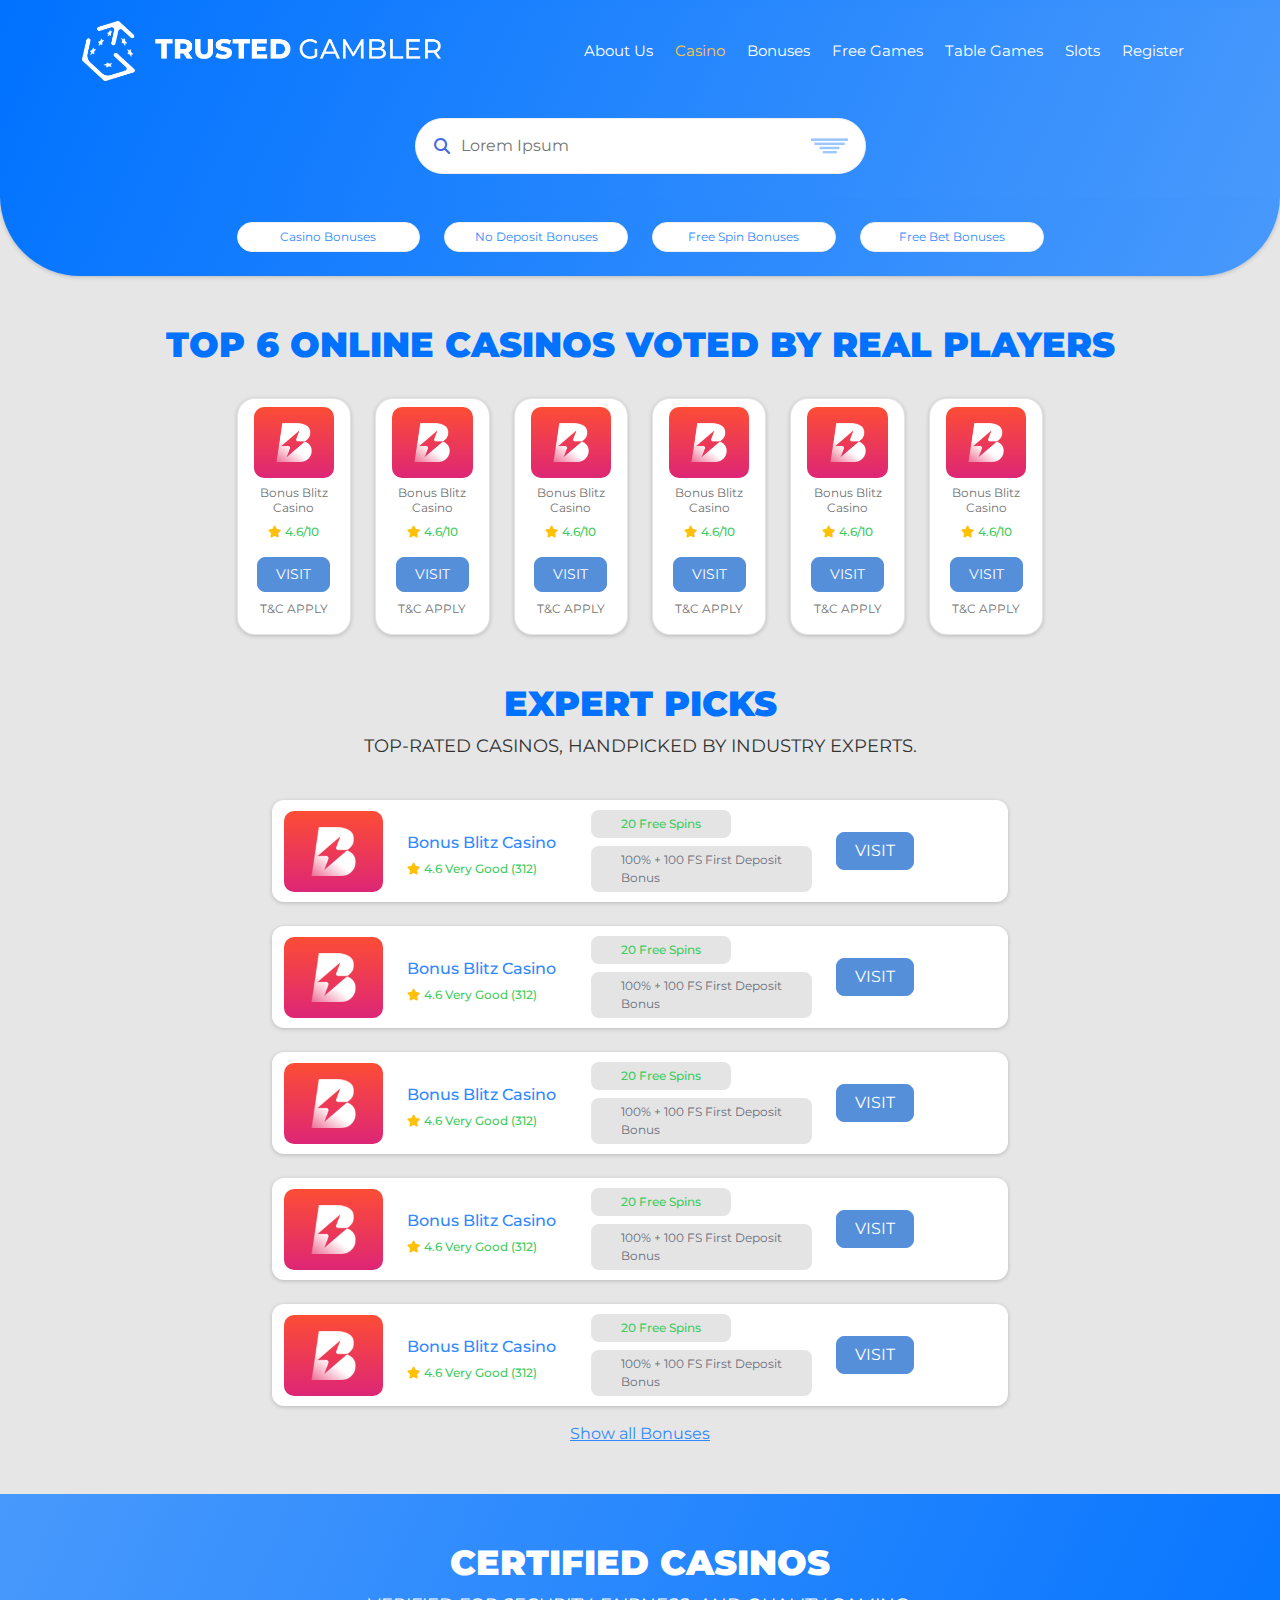
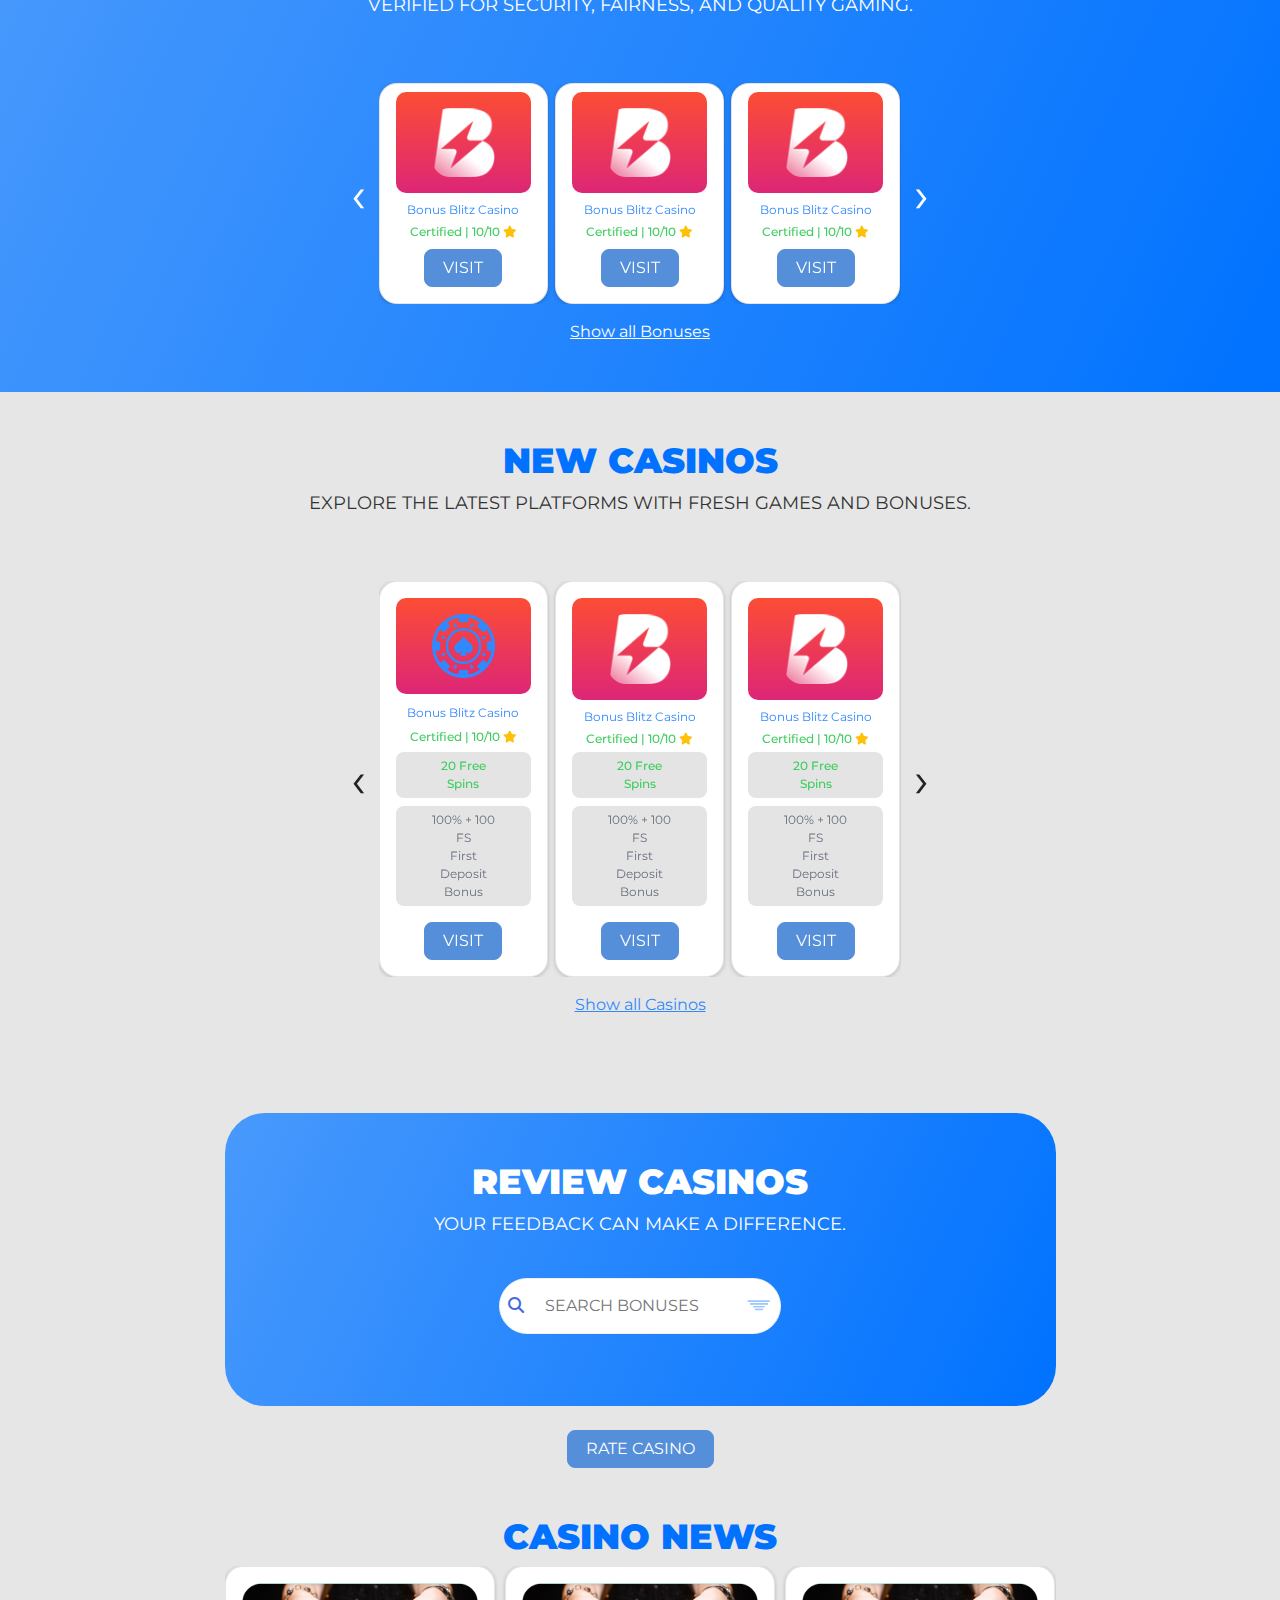
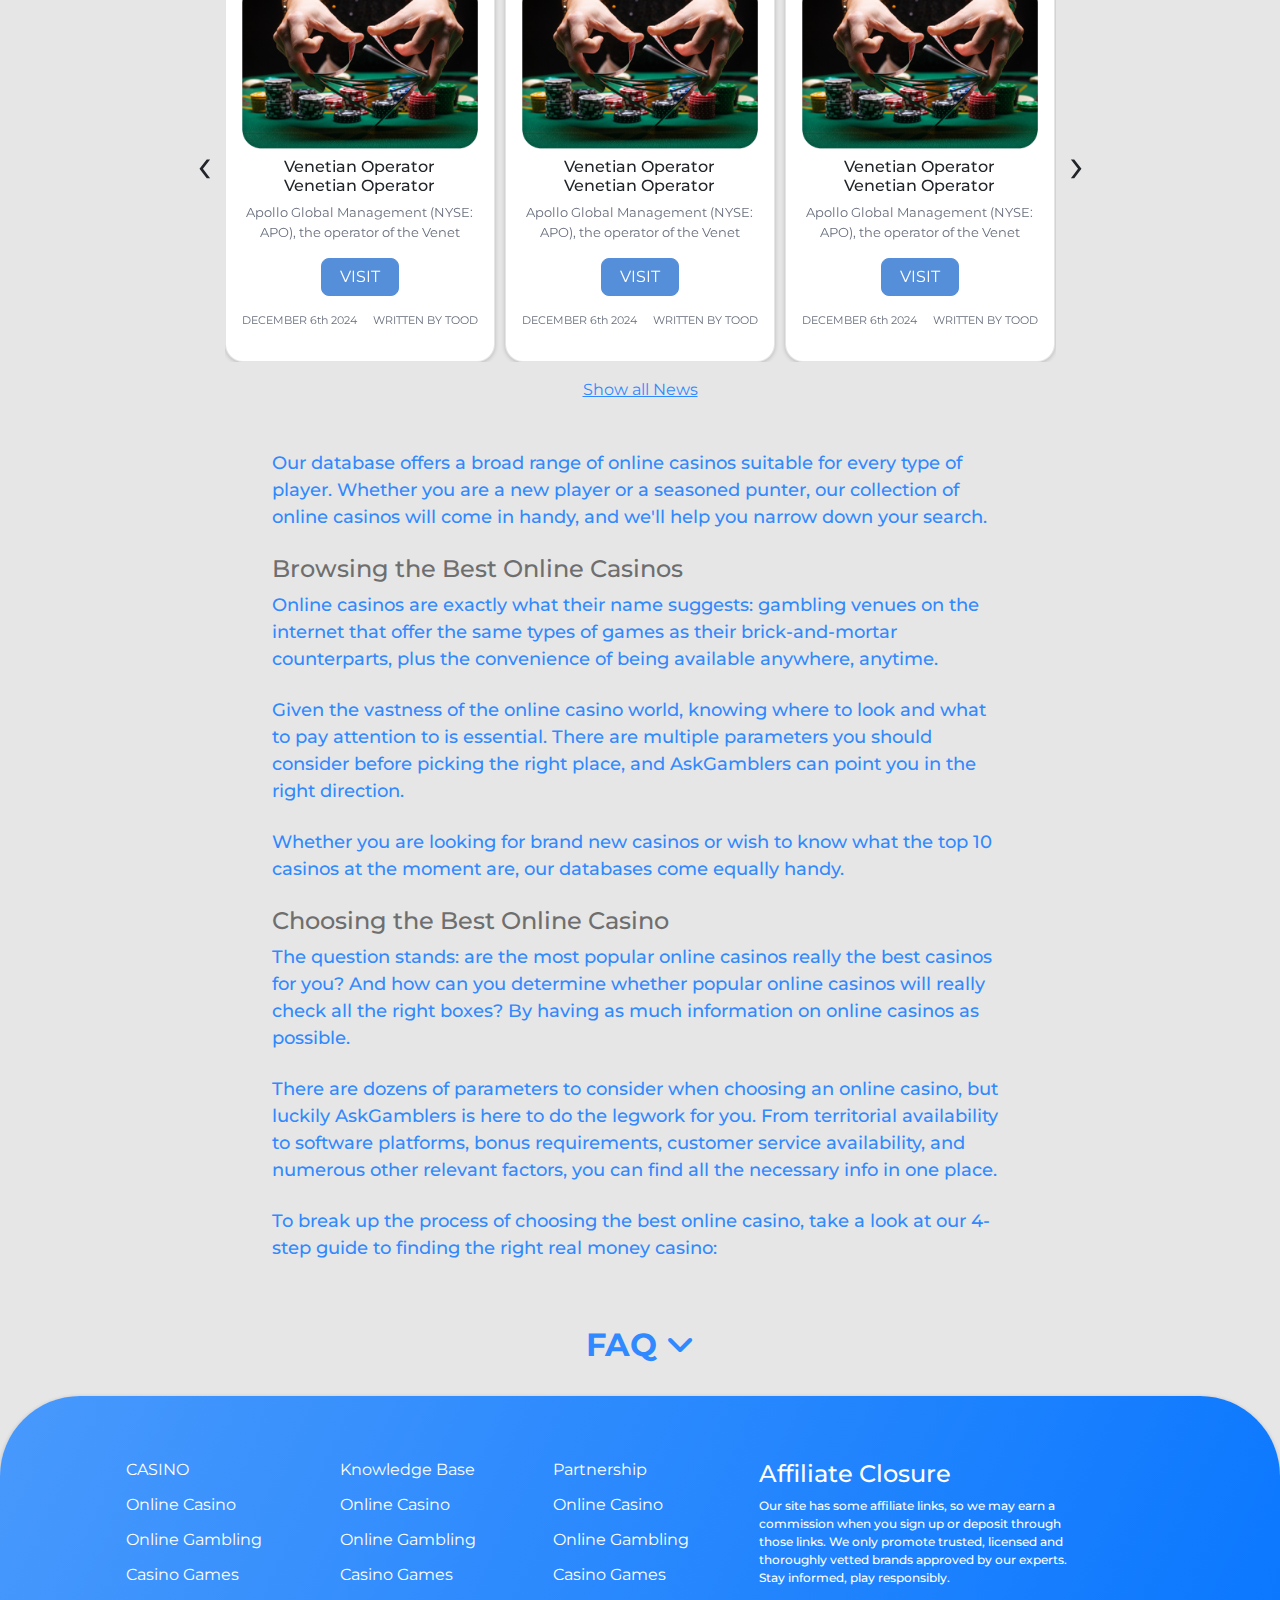
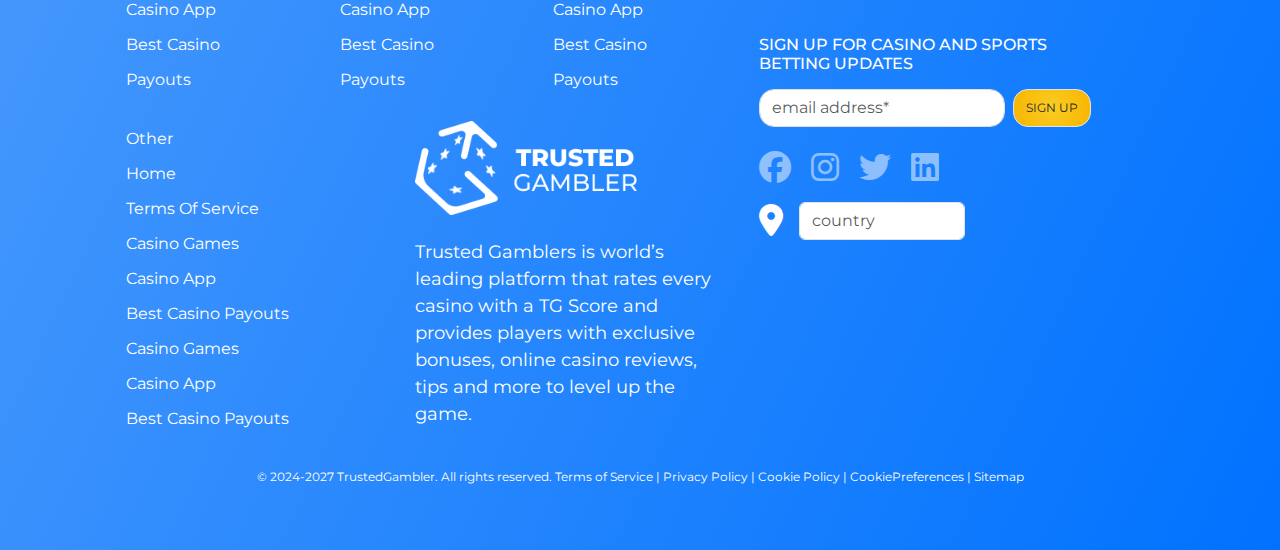
<file: casino-extreme.html>
<!DOCTYPE html>
<html lang="en">
   <head>
      <meta charset="UTF-8">
      <meta http-equiv="X-UA-Compatible" content="IE=edge">
      <meta name="viewport" content="width=device-width, initial-scale=1.0">
      <title>Casino | Trusted Gambler</title>
      <META NAME="ROBOTS" CONTENT="NOINDEX, NOFOLLOW">
      <link rel="stylesheet" href="owl.carousel.css">
      <link rel="stylesheet" href="css/style.css" />
      <link rel="stylesheet" href="css/responsive.css" />
      <link rel="preconnect" href="https://fonts.googleapis.com">
      <link rel="preconnect" href="https://fonts.gstatic.com" crossorigin>
      <link href="https://fonts.googleapis.com/css2?family=Montserrat:ital,wght@0,100..900;1,100..900&display=swap" rel="stylesheet">
      <link href="https://cdnjs.cloudflare.com/ajax/libs/font-awesome/6.7.1/css/all.min.css" rel="stylesheet">
      <link href="https://cdn.jsdelivr.net/npm/bootstrap@5.1.3/dist/css/bootstrap.min.css" rel="stylesheet">
      <script src="https://cdn.jsdelivr.net/npm/bootstrap@5.1.3/dist/js/bootstrap.bundle.min.js"></script>
   </head>
   <body id="casino">
      <!--logo-->
      <section id="navsect" class="borderBottomRadius100 py-2">
         <div class="" id="scrollNav">
            <nav class="navbar navbar-expand-md ">
               <div class="container">
                  <a class="navbar-brand " href="index.html"><img src="img/Logo.png" class="width75"/></a>
                  <button class="navbar-toggler" type="button" data-bs-toggle="collapse" data-bs-target="#collapsibleNavbar">
                     <span class="fas fa-bars text-white bars"></span>
                  </button>
                  <div class="collapse navbar-collapse" id="collapsibleNavbar">
                     <ul class="navbar-nav ms-auto whitespace-nowrap">
                        
                        <li class="nav-item">
                           <a class="nav-link" href="#">About Us</a>
                        </li>
                        <li class="nav-item">
                           <a class="nav-link active" href="casino.html">Casino</a>
                        </li>
                        <li class="nav-item">
                           <a class="nav-link" href="bonus.html">Bonuses</a>
                        </li>
                        <li class="nav-item">
                           <a class="nav-link" href="games.html">Free Games</a>
                        </li>
                        <li class="nav-item">
                           <a class="nav-link" href="table-games.html">Table Games</a>
                        </li>
                        <li class="nav-item">
                           <a class="nav-link" href="slots.html">Slots</a>
                        </li>
                        <li class="nav-item">
                           <a class="nav-link" href="#">Register</a>
                        </li>
                     </ul>
                  </div>
               </div>
            </nav>
            <!--Navbar search section-->
            <div class="py-2 py-md-4 py-lg-4 py-xl-4 py-xxl-4">
               <div class="container">
                  <div class="row  justify-content-center">
                     <div class="col-9 col-md-7 col-lg-5 col-xl-5 col-xxl-5">
                        <span class="posrelative inputWdImage">
                        <input type="text" placeholder="Lorem Ipsum" alt="" class="w-100 posrel"/>
                        <i class="fas fa-search  posabsSearch"></i>
                        <img src="img/bars.png" class="posabsoluteInput" alt=""/>
                        </span>
                     </div>
                  </div>
               </div>
            </div>
         </div>
         <!--Buttons-->
         <div class="py-3">
            <div class="container">
               <div class="row justify-content-center">
                  <div class="col-12 col-md-9 col-lg-10 col-xl-9 col-xxl-9">
                     <div class="container">
                        <div class="row">
                           <div class="col-6 col-md-3 col-lg-3 col-xl-3 col-xxl-3 pt-2">
                              <button class="bonusbtn">Casino Bonuses</button>
                           </div>
                           <div class="col-6 col-md-3 col-lg-3 col-xl-3 col-xxl-3 pt-2">
                              <button class="bonusbtn">No Deposit Bonuses</button>
                           </div>
                           <div class="col-6 col-md-3 col-lg-3 col-xl-3 col-xxl-3 pt-2">
                              <button class="bonusbtn">Free Spin Bonuses</button>
                           </div>
                           <div class="col-6 col-md-3 col-lg-3 col-xl-3 col-xxl-3 pt-2">
                              <button class="bonusbtn">Free Bet Bonuses</button>
                           </div>
                        </div>
                     </div>
                  </div>
               </div>
            </div>
         </div>
      </section>

      <!-- Casino Cards -->
      <section id="casinocard">
         <div class="pt-5">
            <div class="text-center">
               <h2 class="casinoHead">Top 6 Online Casinos Voted by Real Players</h2>
            </div>
            <!--Desktop View-->
            <div class="d-none d-md-block d-lg-block d-xl-block d-xxl-block pt-4">
               <div class="" id="gamesection">
                  <div class="container">
                     <div class="row justify-content-center">
                        <div class="col-12 col-md-12 col-lg-9 col-xl-9 col-xxl-9">
                              <div class="container">
                                 <div class="row justify-content-center">
                                    <div class="col-12 col-md-3 col-lg-2 col-xl-2 col-xxl-2">
                                       <div class="boxWhite h-100 text-center pt-2 px-3">
                                          <div class="imgBox">
                                             <img src="img/bonus-blitz.png" alt="Casino"  class="w-50 m-auto"/>
                                          </div>
                                          <h4 class="pt-2 fontWeight400 smtext  colorDark">Bonus Blitz Casino</h4>
                                          <p class="smtext"><span class="fa fa-star checked text-warning"> <span class="colorGreen">4.6/10</span></p>
                                          <button class="installbtn">VISIT</button>
                                          <p class="smtext2 pt-2 colorDark">T&C APPLY</p>
                                       </div>
                                    </div>
                                    <div class="col-12 col-md-3 col-lg-2 col-xl-2 col-xxl-2">
                                       <div class="boxWhite h-100 text-center pt-2 px-3">
                                          <div class="imgBox">
                                             <img src="img/bonus-blitz.png" alt="Casino"  class="w-50 m-auto"/>
                                          </div>
                                          <h4 class="pt-2 fontWeight400 smtext  colorDark">Bonus Blitz Casino</h4>
                                          <p class="smtext"><span class="fa fa-star checked text-warning"> <span class="colorGreen">4.6/10</span></p>
                                          <button class="installbtn">VISIT</button>
                                          <p class="smtext2 pt-2 colorDark">T&C APPLY</p>
                                       </div>
                                    </div>
                                    <div class="col-12 col-md-3 col-lg-2 col-xl-2 col-xxl-2">
                                       <div class="boxWhite h-100 text-center pt-2 px-3">
                                          <div class="imgBox">
                                             <img src="img/bonus-blitz.png" alt="Casino"  class="w-50 m-auto"/>
                                          </div>
                                          <h4 class="pt-2 fontWeight400 smtext  colorDark">Bonus Blitz Casino</h4>
                                          <p class="smtext"><span class="fa fa-star checked text-warning"> <span class="colorGreen">4.6/10</span></p>
                                          <button class="installbtn">VISIT</button>
                                          <p class="smtext2 pt-2 colorDark">T&C APPLY</p>
                                       </div>
                                    </div>
                                    <div class="col-12 col-md-3 col-lg-2 col-xl-2 col-xxl-2">
                                       <div class="boxWhite h-100 text-center pt-2 px-3">
                                          <div class="imgBox">
                                             <img src="img/bonus-blitz.png" alt="Casino"  class="w-50 m-auto"/>
                                          </div>
                                          <h4 class="pt-2 fontWeight400 smtext  colorDark">Bonus Blitz Casino</h4>
                                          <p class="smtext"><span class="fa fa-star checked text-warning"> <span class="colorGreen">4.6/10</span></p>
                                          <button class="installbtn">VISIT</button>
                                          <p class="smtext2 pt-2 colorDark">T&C APPLY</p>
                                       </div>
                                    </div>
                                    <div class="col-12 col-md-3 col-lg-2 col-xl-2 col-xxl-2">
                                       <div class="boxWhite h-100 text-center pt-2 px-3">
                                          <div class="imgBox">
                                             <img src="img/bonus-blitz.png" alt="Casino"  class="w-50 m-auto"/>
                                          </div>
                                          <h4 class="pt-2 fontWeight400 smtext  colorDark">Bonus Blitz Casino</h4>
                                          <p class="smtext"><span class="fa fa-star checked text-warning"> <span class="colorGreen">4.6/10</span></p>
                                          <button class="installbtn">VISIT</button>
                                          <p class="smtext2 pt-2 colorDark">T&C APPLY</p>
                                       </div>
                                    </div>
                                    <div class="col-12 col-md-3 col-lg-2 col-xl-2 col-xxl-2">
                                       <div class="boxWhite h-100 text-center pt-2 px-3">
                                          <div class="imgBox">
                                             <img src="img/bonus-blitz.png" alt="Casino"  class="w-50 m-auto"/>
                                          </div>
                                          <h4 class="pt-2 fontWeight400 smtext  colorDark">Bonus Blitz Casino</h4>
                                          <p class="smtext"><span class="fa fa-star checked text-warning"> <span class="colorGreen">4.6/10</span></p>
                                          <button class="installbtn">VISIT</button>
                                          <p class="smtext2 pt-2 colorDark">T&C APPLY</p>
                                       </div>
                                    </div>
                                 </div>
                              </div>
                           </div>
                        </div>
                     </div>
                  </div>
            </div>
            <!--Mobile View-->
            <div class="d-block d-md-none d-lg-none d-xl-none d-xxl-none">
               <div class="" id="gamesection">
                     <div class="container">
                        <div class="row justify-content-center">
                           <div class="col-12 col-md-12 col-lg-9 col-xl-9 col-xxl-9">
                              <div class="container">
                                 <div class="owl-carousel owl-themecarousel">
                                    <div class="item">
                                       <div class="boxWhite h-100 text-center pt-2 px-3">
                                          <div class="imgBox">
                                             <img src="img/bonus-blitz.png" alt="Casino"  class="w-50 m-auto"/>
                                          </div>
                                          <h4 class="pt-2 fontWeight400 smtext  colorDark">Bonus Blitz Casino</h4>
                                          <p class="smtext"><span class="fa fa-star checked text-warning"> <span class="colorGreen">4.6/10</span></p>
                                          <button class="installbtn">VISIT</button>
                                          <p class="smtext2 pt-2 colorDark">T&C APPLY</p>
                                       </div>
                                    </div>
                                    <div class="item">
                                          <div class="boxWhite h-100 text-center pt-2 px-3">
                                             <div class="imgBox">
                                                <img src="img/bonus-blitz.png" alt="Casino"  class="w-50 m-auto"/>
                                             </div>
                                             <h4 class="pt-2 fontWeight400 smtext  colorDark">Bonus Blitz Casino</h4>
                                             <p class="smtext"><span class="fa fa-star checked text-warning"> <span class="colorGreen">4.6/10</span></p>
                                             <button class="installbtn">VISIT</button>
                                             <p class="smtext2 pt-2 colorDark">T&C APPLY</p>
                                          </div>
                                       </div>
                                       <div class="item">
                                          <div class="boxWhite h-100 text-center pt-2 px-3">
                                             <div class="imgBox">
                                                <img src="img/bonus-blitz.png" alt="Casino"  class="w-50 m-auto"/>
                                             </div>
                                             <h4 class="pt-2 fontWeight400 smtext  colorDark">Bonus Blitz Casino</h4>
                                             <p class="smtext"><span class="fa fa-star checked text-warning"> <span class="colorGreen">4.6/10</span></p>
                                             <button class="installbtn">VISIT</button>
                                             <p class="smtext2 pt-2 colorDark">T&C APPLY</p>
                                          </div>
                                       </div>
                                    <div class="item">
                                       <div class="boxWhite h-100 text-center pt-2 px-3">
                                          <div class="imgBox">
                                             <img src="img/bonus-blitz.png" alt="Casino"  class="w-50 m-auto"/>
                                          </div>
                                          <h4 class="pt-2 fontWeight400 smtext  colorDark">Bonus Blitz Casino</h4>
                                          <p class="smtext"><span class="fa fa-star checked text-warning"> <span class="colorGreen">4.6/10</span></p>
                                          <button class="installbtn">VISIT</button>
                                          <p class="smtext2 pt-2 colorDark">T&C APPLY</p>
                                       </div>
                                    </div>
                                    <div class="item">
                                       <div class="boxWhite h-100 text-center pt-2 px-3">
                                          <div class="imgBox">
                                             <img src="img/bonus-blitz.png" alt="Casino"  class="w-50 m-auto"/>
                                          </div>
                                          <h4 class="pt-2 fontWeight400 smtext  colorDark">Bonus Blitz Casino</h4>
                                          <p class="smtext"><span class="fa fa-star checked text-warning"> <span class="colorGreen">4.6/10</span></p>
                                          <button class="installbtn">VISIT</button>
                                          <p class="smtext2 pt-2 colorDark">T&C APPLY</p>
                                       </div>
                                    </div>
                                    <div class="item">
                                       <div class="boxWhite h-100 text-center pt-2 px-3">
                                          <div class="imgBox">
                                             <img src="img/bonus-blitz.png" alt="Casino"  class="w-50 m-auto"/>
                                          </div>
                                          <h4 class="pt-2 fontWeight400 smtext  colorDark">Bonus Blitz Casino</h4>
                                          <p class="smtext"><span class="fa fa-star checked text-warning"> <span class="colorGreen">4.6/10</span></p>
                                          <button class="installbtn">VISIT</button>
                                          <p class="smtext2 pt-2 colorDark">T&C APPLY</p>
                                       </div>
                                    </div>
                                    <div class="item">
                                       <div class="boxWhite h-100 text-center pt-2 px-3">
                                          <div class="imgBox">
                                             <img src="img/bonus-blitz.png" alt="Casino"  class="w-50 m-auto"/>
                                          </div>
                                          <h4 class="pt-2 fontWeight400 smtext  colorDark">Bonus Blitz Casino</h4>
                                          <p class="smtext"><span class="fa fa-star checked text-warning"> <span class="colorGreen">4.6/10</span></p>
                                          <button class="installbtn">VISIT</button>
                                          <p class="smtext2 pt-2 colorDark">T&C APPLY</p>
                                       </div>
                                    </div>
                                    <div class="item">
                                       <div class="boxWhite h-100 text-center pt-2 px-3">
                                          <div class="imgBox">
                                             <img src="img/bonus-blitz.png" alt="Casino"  class="w-50 m-auto"/>
                                          </div>
                                          <h4 class="pt-2 fontWeight400 smtext  colorDark">Bonus Blitz Casino</h4>
                                          <p class="smtext"><span class="fa fa-star checked text-warning"> <span class="colorGreen">4.6/10</span></p>
                                          <button class="installbtn">VISIT</button>
                                          <p class="smtext2 pt-2 colorDark">T&C APPLY</p>
                                       </div>
                                    </div>
                                 </div>
                              </div>
                           </div>
                        </div>
                     </div>
               </div>
            </div>
         </div>
      </section>

      <!-- Expert Picks -->
      <section id="bonusInput">
         <div class="py-5">
            <div class="text-center">
               <h2 class="casinoHead">EXPERT PICKS</h2>
               <p class="text-gray text-uppercase">Top-rated casinos, handpicked by industry experts.</p>
            </div>

            <!--Bonus CARDS-->
            <div id="bonuscard" class="">
               <div class="container">
                  <div class="row justify-content-center align-items-center">
                     <div class="col-12 col-md-10 col-lg-10 col-xl-8 col-xxl-8">
                        <!--Desktop-->
                        <div class="d-none d-md-block d-lg-block d-xl-block d-xxl-block">
                           <div class="cards pt-4">
                              <div class="container bg-bonus">
                                 <div class="row align-items-center">
                                    <div class="col-2 col-md-2 col-lg-2 col-xl-2 col-xxl-2">
                                       <div class="imgBox text-center">
                                          <img src="img/bonus-blitz.png" alt="Casino"  class="w-50 m-auto"/>
                                       </div>
                                    </div>
                                    <div class="col-4 col-md-3 col-lg-3 col-xl-3 col-xxl-3">
                                       <h6 class="pt-2  mb-0 coloraccsite">Bonus Blitz Casino</h6>
                                       <p class="smtext mb-0 pt-2"> <span class="colorGreen"><span class="fa fa-star checked text-warning"></span> 4.6 Very Good (312)</span> </p>
                                    </div>
                                    <div class="col-4 col-md-4 col-lg-4 col-xl-4 col-xxl-4">
                                       <p class="smtext mb-0 bgBox w-fit-content"> <span class="colorGreen mb-0">20 Free Spins</span></p>
      
                                       <div class="bgBox mt-2 mb-0">
                                          <p class="smtext mb-0">100% + 100 FS First Deposit Bonus</p>
                                       </div>
                                    </div>
                                    <div class="col-2 col-md-1 col-lg-1 col-xl-1 col-xxl-1">
                                       <button class="installbtn2">VISIT</button>
                                    </div>
                                 </div>
                              </div>
                           </div>                    
                           <div class="cards pt-4">
                              <div class="container bg-bonus">
                                 <div class="row align-items-center">
                                    <div class="col-2 col-md-2 col-lg-2 col-xl-2 col-xxl-2">
                                       <div class="imgBox text-center">
                                          <img src="img/bonus-blitz.png" alt="Casino"  class="w-50 m-auto"/>
                                       </div>
                                    </div>
                                    <div class="col-4 col-md-3 col-lg-3 col-xl-3 col-xxl-3">
                                       <h6 class="pt-2  mb-0 coloraccsite">Bonus Blitz Casino</h6>
                                       <p class="smtext mb-0 pt-2"> <span class="colorGreen"><span class="fa fa-star checked text-warning"></span> 4.6 Very Good (312)</span> </p>
                                    </div>
                                    <div class="col-4 col-md-4 col-lg-4 col-xl-4 col-xxl-4">
                                       <p class="smtext mb-0 bgBox w-fit-content"> <span class="colorGreen mb-0">20 Free Spins</span></p>
      
                                       <div class="bgBox mt-2 mb-0">
                                          <p class="smtext mb-0">100% + 100 FS First Deposit Bonus</p>
                                       </div>
                                    </div>
                                    <div class="col-2 col-md-1 col-lg-1 col-xl-1 col-xxl-1">
                                       <button class="installbtn2">VISIT</button>
                                    </div>
                                 </div>
                              </div>
                           </div>
                           <div class="cards pt-4">
                              <div class="container bg-bonus">
                                 <div class="row align-items-center">
                                    <div class="col-2 col-md-2 col-lg-2 col-xl-2 col-xxl-2">
                                       <div class="imgBox text-center">
                                          <img src="img/bonus-blitz.png" alt="Casino"  class="w-50 m-auto"/>
                                       </div>
                                    </div>
                                    <div class="col-4 col-md-3 col-lg-3 col-xl-3 col-xxl-3">
                                       <h6 class="pt-2  mb-0 coloraccsite">Bonus Blitz Casino</h6>
                                       <p class="smtext mb-0 pt-2"> <span class="colorGreen"><span class="fa fa-star checked text-warning"></span> 4.6 Very Good (312)</span> </p>
                                    </div>
                                    <div class="col-4 col-md-4 col-lg-4 col-xl-4 col-xxl-4">
                                       <p class="smtext mb-0 bgBox w-fit-content"> <span class="colorGreen mb-0">20 Free Spins</span></p>
      
                                       <div class="bgBox mt-2 mb-0">
                                          <p class="smtext mb-0">100% + 100 FS First Deposit Bonus</p>
                                       </div>
                                    </div>
                                    <div class="col-2 col-md-1 col-lg-1 col-xl-1 col-xxl-1">
                                       <button class="installbtn2">VISIT</button>
                                    </div>
                                 </div>
                              </div>
                           </div>
                           <div class="cards pt-4">
                              <div class="container bg-bonus">
                                 <div class="row align-items-center">
                                    <div class="col-2 col-md-2 col-lg-2 col-xl-2 col-xxl-2">
                                       <div class="imgBox text-center">
                                          <img src="img/bonus-blitz.png" alt="Casino"  class="w-50 m-auto"/>
                                       </div>
                                    </div>
                                    <div class="col-4 col-md-3 col-lg-3 col-xl-3 col-xxl-3">
                                       <h6 class="pt-2  mb-0 coloraccsite">Bonus Blitz Casino</h6>
                                       <p class="smtext mb-0 pt-2"> <span class="colorGreen"><span class="fa fa-star checked text-warning"></span> 4.6 Very Good (312)</span> </p>
                                    </div>
                                    <div class="col-4 col-md-4 col-lg-4 col-xl-4 col-xxl-4">
                                       <p class="smtext mb-0 bgBox w-fit-content"> <span class="colorGreen mb-0">20 Free Spins</span></p>
      
                                       <div class="bgBox mt-2 mb-0">
                                          <p class="smtext mb-0">100% + 100 FS First Deposit Bonus</p>
                                       </div>
                                    </div>
                                    <div class="col-2 col-md-1 col-lg-1 col-xl-1 col-xxl-1">
                                       <button class="installbtn2">VISIT</button>
                                    </div>
                                 </div>
                              </div>
                           </div>
                           <div class="cards pt-4">
                              <div class="container bg-bonus">
                                 <div class="row align-items-center">
                                    <div class="col-2 col-md-2 col-lg-2 col-xl-2 col-xxl-2">
                                       <div class="imgBox text-center">
                                          <img src="img/bonus-blitz.png" alt="Casino"  class="w-50 m-auto"/>
                                       </div>
                                    </div>
                                    <div class="col-4 col-md-3 col-lg-3 col-xl-3 col-xxl-3">
                                       <h6 class="pt-2  mb-0 coloraccsite">Bonus Blitz Casino</h6>
                                       <p class="smtext mb-0 pt-2"> <span class="colorGreen"><span class="fa fa-star checked text-warning"></span> 4.6 Very Good (312)</span> </p>
                                    </div>
                                    <div class="col-4 col-md-4 col-lg-4 col-xl-4 col-xxl-4">
                                       <p class="smtext mb-0 bgBox w-fit-content"> <span class="colorGreen mb-0">20 Free Spins</span></p>
      
                                       <div class="bgBox mt-2 mb-0">
                                          <p class="smtext mb-0">100% + 100 FS First Deposit Bonus</p>
                                       </div>
                                    </div>
                                    <div class="col-2 col-md-1 col-lg-1 col-xl-1 col-xxl-1">
                                       <button class="installbtn2">VISIT</button>
                                    </div>
                                 </div>
                              </div>
                           </div>
                        </div>
                           <!--Mobile-->
                           <div class="d-block d-md-none d-lg-none d-xl-none d-xxl-none">
                           <div class="cards pt-4">
                              <div class="container bg-bonus text-center p-2">
                                 <div class="row align-items-center">
                                    <div class="col-3 col-md-2 col-lg-2 col-xl-2 col-xxl-2">
                                       <div class="imgBox text-center">
                                          <img src="img/bonus-blitz.png" alt="Casino"  class="w-50 w-md-50 w-lg-50 w-xl-50 m-auto"/>
                                       </div>
                                    </div>
                                    <div class="col-6 col-md-3 col-lg-3 col-xl-3 col-xxl-3 text-start">
                                       <h6 class="pt-2  mb-0 coloraccsite mobhead">Bonus Blitz Casino</h6>
                                       <p class="smtext mb-0 pt-2"> <span class="colorGreen"><span class="fa fa-star checked text-warning"></span> 4.6 Very Good (312)</span> </p>
                                    </div>
                                    <div class="col-3 col-md-4 col-lg-4 col-xl-4 col-xxl-4">
                                       <button class="installbtn2">VISIT</button>
                                    </div>
                                    <div class="d-flex justify-content-between">
                                       <div class="bgBox mt-2">
                                          <p class="smtext mb-0">100% + 100 FS First Deposit Bonus</p>
                                       </div>
                                       <div class="bgBox mt-2">
                                          <p class="smtext mb-0 colorGreen">20 Free Spins</p>
                                       </div>
                                    </div>
      
                                 </div>
                              </div>
                           </div>  
                           <div class="cards pt-4">
                              <div class="container bg-bonus text-center p-2">
                                 <div class="row align-items-center">
                                    <div class="col-3 col-md-2 col-lg-2 col-xl-2 col-xxl-2">
                                       <div class="imgBox text-center">
                                          <img src="img/bonus-blitz.png" alt="Casino"  class="w-50 w-md-50 w-lg-50 w-xl-50 m-auto"/>
                                       </div>
                                    </div>
                                    <div class="col-6 col-md-3 col-lg-3 col-xl-3 col-xxl-3 text-start">
                                       <h6 class="pt-2  mb-0 coloraccsite mobhead">Bonus Blitz Casino</h6>
                                       <p class="smtext mb-0 pt-2"> <span class="colorGreen"><span class="fa fa-star checked text-warning"></span> 4.6 Very Good (312)</span> </p>
                                    </div>
                                    <div class="col-3 col-md-4 col-lg-4 col-xl-4 col-xxl-4">
                                       <button class="installbtn2">VISIT</button>
                                    </div>
                                    <div class="d-flex justify-content-between">
                                       <div class="bgBox mt-2">
                                          <p class="smtext mb-0">100% + 100 FS First Deposit Bonus</p>
                                       </div>
                                       <div class="bgBox mt-2">
                                          <p class="smtext mb-0 colorGreen">20 Free Spins</p>
                                       </div>
                                    </div>
      
                                 </div>
                              </div>
                           </div>
                           <div class="cards pt-4">
                              <div class="container bg-bonus text-center p-2">
                                 <div class="row align-items-center">
                                    <div class="col-3 col-md-2 col-lg-2 col-xl-2 col-xxl-2">
                                       <div class="imgBox text-center">
                                          <img src="img/bonus-blitz.png" alt="Casino"  class="w-50 w-md-50 w-lg-50 w-xl-50 m-auto"/>
                                       </div>
                                    </div>
                                    <div class="col-6 col-md-3 col-lg-3 col-xl-3 col-xxl-3 text-start">
                                       <h6 class="pt-2  mb-0 coloraccsite mobhead">Bonus Blitz Casino</h6>
                                       <p class="smtext mb-0 pt-2"> <span class="colorGreen"><span class="fa fa-star checked text-warning"></span> 4.6 Very Good (312)</span> </p>
                                    </div>
                                    <div class="col-3 col-md-4 col-lg-4 col-xl-4 col-xxl-4">
                                       <button class="installbtn2">VISIT</button>
                                    </div>
                                    <div class="d-flex justify-content-between">
                                       <div class="bgBox mt-2">
                                          <p class="smtext mb-0">100% + 100 FS First Deposit Bonus</p>
                                       </div>
                                       <div class="bgBox mt-2">
                                          <p class="smtext mb-0 colorGreen">20 Free Spins</p>
                                       </div>
                                    </div>
      
                                 </div>
                              </div>
                           </div>
                           <div class="cards pt-4">
                              <div class="container bg-bonus text-center p-2">
                                 <div class="row align-items-center">
                                    <div class="col-3 col-md-2 col-lg-2 col-xl-2 col-xxl-2">
                                       <div class="imgBox text-center">
                                          <img src="img/bonus-blitz.png" alt="Casino"  class="w-50 w-md-50 w-lg-50 w-xl-50 m-auto"/>
                                       </div>
                                    </div>
                                    <div class="col-6 col-md-3 col-lg-3 col-xl-3 col-xxl-3 text-start">
                                       <h6 class="pt-2  mb-0 coloraccsite mobhead">Bonus Blitz Casino</h6>
                                       <p class="smtext mb-0 pt-2"> <span class="colorGreen"><span class="fa fa-star checked text-warning"></span> 4.6 Very Good (312)</span> </p>
                                    </div>
                                    <div class="col-3 col-md-4 col-lg-4 col-xl-4 col-xxl-4">
                                       <button class="installbtn2">VISIT</button>
                                    </div>
                                    <div class="d-flex justify-content-between">
                                       <div class="bgBox mt-2">
                                          <p class="smtext mb-0">100% + 100 FS First Deposit Bonus</p>
                                       </div>
                                       <div class="bgBox mt-2">
                                          <p class="smtext mb-0 colorGreen">20 Free Spins</p>
                                       </div>
                                    </div>
      
                                 </div>
                              </div>
                           </div>
                           <div class="cards pt-4">
                              <div class="container bg-bonus text-center p-2">
                                 <div class="row align-items-center">
                                    <div class="col-3 col-md-2 col-lg-2 col-xl-2 col-xxl-2">
                                       <div class="imgBox text-center">
                                          <img src="img/bonus-blitz.png" alt="Casino"  class="w-50 w-md-50 w-lg-50 w-xl-50 m-auto"/>
                                       </div>
                                    </div>
                                    <div class="col-6 col-md-3 col-lg-3 col-xl-3 col-xxl-3 text-start">
                                       <h6 class="pt-2  mb-0 coloraccsite mobhead">Bonus Blitz Casino</h6>
                                       <p class="smtext mb-0 pt-2"> <span class="colorGreen"><span class="fa fa-star checked text-warning"></span> 4.6 Very Good (312)</span> </p>
                                    </div>
                                    <div class="col-3 col-md-4 col-lg-4 col-xl-4 col-xxl-4">
                                       <button class="installbtn2">VISIT</button>
                                    </div>
                                    <div class="d-flex justify-content-between">
                                       <div class="bgBox mt-2">
                                          <p class="smtext mb-0">100% + 100 FS First Deposit Bonus</p>
                                       </div>
                                       <div class="bgBox mt-2">
                                          <p class="smtext mb-0 colorGreen">20 Free Spins</p>
                                       </div>
                                    </div>
      
                                 </div>
                              </div>
                           </div>
                           <div class="cards pt-4">
                              <div class="container bg-bonus text-center p-2">
                                 <div class="row align-items-center">
                                    <div class="col-3 col-md-2 col-lg-2 col-xl-2 col-xxl-2">
                                       <div class="imgBox text-center">
                                          <img src="img/bonus-blitz.png" alt="Casino"  class="w-50 w-md-50 w-lg-50 w-xl-50 m-auto"/>
                                       </div>
                                    </div>
                                    <div class="col-6 col-md-3 col-lg-3 col-xl-3 col-xxl-3 text-start">
                                       <h6 class="pt-2  mb-0 coloraccsite mobhead">Bonus Blitz Casino</h6>
                                       <p class="smtext mb-0 pt-2"> <span class="colorGreen"><span class="fa fa-star checked text-warning"></span> 4.6 Very Good (312)</span> </p>
                                    </div>
                                    <div class="col-3 col-md-4 col-lg-4 col-xl-4 col-xxl-4">
                                       <button class="installbtn2">VISIT</button>
                                    </div>
                                    <div class="d-flex justify-content-between">
                                       <div class="bgBox mt-2">
                                          <p class="smtext mb-0">100% + 100 FS First Deposit Bonus</p>
                                       </div>
                                       <div class="bgBox mt-2">
                                          <p class="smtext mb-0 colorGreen">20 Free Spins</p>
                                       </div>
                                    </div>
      
                                 </div>
                              </div>
                           </div>
                        </div>
                     </div>
                  </div>
               </div>
            </div>
            <div class="text-center mt-3">
               <a href="#" class="coloraccsite"><u>Show all Bonuses</u> </a>
            </div>
         </div>
      </section>

      <!-- REVIEWS -->
      <section id="expertReviews" class="">
         <div class="py-5 bg-blue">
            <div class="container">
               <div class="row justify-content-center">
                  <div class="col-12 col-md-11 col-lg-10 col-xl-9 col-xxl-9">
                     <div class="text-center">
                        <h2 class="casinoHead text-white  fontWeight700 text-uppercase">Certified Casinos</h2>
                        <p class="text-gray text-uppercase text-white">Verified for security, fairness, and quality gaming. </p>
                     </div>
                  </div>
               </div>
            </div>
            <div class="pt-5">
               <div class="" id="bonussection">
                   <div class="container">
                       <div class="row justify-content-center">
                           <div class="col-12 col-md-12 col-lg-7 col-xl-6 col-xxl-6">
                               <div class="container">
                                   <div class="owl-carousel owl-themecarousel">
                                       <div class="item">
                                         <div class="boxWhite h-100 text-center pt-2 pb-3 px-3">
                                             <div class="imgBox">
                                                <img src="img/bonus-blitz.png" alt="Casino"  class="w-50 m-auto"/>
                                             </div>
                                             <p class="pt-2 smtext mb-1 coloraccsite">Bonus Blitz Casino</p>
                                             <p class="smtext mb-2"> <span class="colorGreen">Certified | 10/10</span> <span class="fa fa-star checked text-warning"></span></p>
                                             <button class="installbtn2">VISIT</button>
                                          </div>
                                       </div>
                                       <div class="item">
                                          <div class="boxWhite h-100 text-center pt-2 pb-3 px-3">
                                              <div class="imgBox">
                                                 <img src="img/bonus-blitz.png" alt="Casino"  class="w-50 m-auto"/>
                                              </div>
                                              <p class="pt-2 smtext mb-1 coloraccsite">Bonus Blitz Casino</p>
                                              <p class="smtext mb-2"> <span class="colorGreen">Certified | 10/10</span> <span class="fa fa-star checked text-warning"></span></p>
                                              <button class="installbtn2">VISIT</button>
                                           </div>
                                        </div>
                                        <div class="item">
                                          <div class="boxWhite h-100 text-center pt-2 pb-3 px-3">
                                              <div class="imgBox">
                                                 <img src="img/bonus-blitz.png" alt="Casino"  class="w-50 m-auto"/>
                                              </div>
                                              <p class="pt-2 smtext mb-1 coloraccsite">Bonus Blitz Casino</p>
                                              <p class="smtext mb-2"> <span class="colorGreen">Certified | 10/10</span> <span class="fa fa-star checked text-warning"></span></p>
                                              <button class="installbtn2">VISIT</button>
                                           </div>
                                        </div>
                                        <div class="item">
                                          <div class="boxWhite h-100 text-center pt-2 pb-3 px-3">
                                              <div class="imgBox">
                                                 <img src="img/bonus-blitz.png" alt="Casino"  class="w-50 m-auto"/>
                                              </div>
                                              <p class="pt-2 smtext mb-1 coloraccsite">Bonus Blitz Casino</p>
                                              <p class="smtext mb-2"> <span class="colorGreen">Certified | 10/10</span> <span class="fa fa-star checked text-warning"></span></p>
                                              <button class="installbtn2">VISIT</button>
                                           </div>
                                        </div>
                                        <div class="item">
                                          <div class="boxWhite h-100 text-center pt-2 pb-3 px-3">
                                              <div class="imgBox">
                                                 <img src="img/bonus-blitz.png" alt="Casino"  class="w-50 m-auto"/>
                                              </div>
                                              <p class="pt-2 smtext mb-1 coloraccsite">Bonus Blitz Casino</p>
                                              <p class="smtext mb-2"> <span class="colorGreen">Certified | 10/10</span> <span class="fa fa-star checked text-warning"></span></p>
                                              <button class="installbtn2">VISIT</button>
                                           </div>
                                        </div>
                                        <div class="item">
                                          <div class="boxWhite h-100 text-center pt-2 pb-3 px-3">
                                              <div class="imgBox">
                                                 <img src="img/bonus-blitz.png" alt="Casino"  class="w-50 m-auto"/>
                                              </div>
                                              <p class="pt-2 smtext mb-1 coloraccsite">Bonus Blitz Casino</p>
                                              <p class="smtext mb-2"> <span class="colorGreen">Certified | 10/10</span> <span class="fa fa-star checked text-warning"></span></p>
                                              <button class="installbtn2">VISIT</button>
                                           </div>
                                        </div>
                                        <div class="item">
                                          <div class="boxWhite h-100 text-center pt-2 pb-3 px-3">
                                              <div class="imgBox">
                                                 <img src="img/bonus-blitz.png" alt="Casino"  class="w-50 m-auto"/>
                                              </div>
                                              <p class="pt-2 smtext mb-1 coloraccsite">Bonus Blitz Casino</p>
                                              <p class="smtext mb-2"> <span class="colorGreen">Certified | 10/10</span> <span class="fa fa-star checked text-warning"></span></p>
                                              <button class="installbtn2">VISIT</button>
                                           </div>
                                        </div>
                                        <div class="item">
                                          <div class="boxWhite h-100 text-center pt-2 pb-3 px-3">
                                              <div class="imgBox">
                                                 <img src="img/bonus-blitz.png" alt="Casino"  class="w-50 m-auto"/>
                                              </div>
                                              <p class="pt-2 smtext mb-1 coloraccsite">Bonus Blitz Casino</p>
                                              <p class="smtext mb-2"> <span class="colorGreen">Certified | 10/10</span> <span class="fa fa-star checked text-warning"></span></p>
                                              <button class="installbtn2">VISIT</button>
                                           </div>
                                        </div>
                                    </div>
                               </div>
                           </div>
                       </div>
                   </div>
               </div>

               <div class="text-center mt-3">
                  <a href="#" class="text-white"><u>Show all Bonuses</u> </a>
               </div>
            </div>
         </div>
      </section>

      <!-- NEW CASINO -->
      <section class="">
         <div class="pt-5">
            <div class="container">
               <div class="row justify-content-center">
                  <div class="col-12 col-md-11 col-lg-10 col-xl-9 col-xxl-9">
                     <div class="text-center">
                        <h2 class="casinoHead coloraccsite text-uppercase fontWeight700">New Casinos</h2>
                        <p class="text-gray text-uppercase ">Explore the latest platforms with fresh games and bonuses.</p>
                     </div>
                  </div>
               </div>
            </div>
            <div class="pt-5 pb-5">
               <div class="" id="bonussection">
                   <div class="container">
                       <div class="row justify-content-center">
                           <div class="col-12 col-md-12 col-lg-7 col-xl-6 col-xxl-6">
                               <div class="container">
                                   <div class="owl-carousel owl-themecarousel">
                                       <div class="item">
                                         <div class="boxWhite h-100 text-center py-3 px-3">
                                             <div class="imgBox">
                                                <img src="img/home/casino.png" alt="Casino"  class="w-50 m-auto"/>
                                             </div>
                                             <p class="pt-2 smtext mb-1 coloraccsite">Bonus Blitz Casino</p>
                                             <p class="smtext mb-1"> <span class="colorGreen">Certified | 10/10</span> <span class="fa fa-star checked text-warning"></span></p>

                                             <p class="smtext mb-0 bgBox"> <span class="colorGreen mb-0">20 Free Spins</span></p>
                                             <div class="bgBox mt-2 mb-3">
                                                <p class="smtext mb-0">100% + 100 FS</p>
                                                <p class="smtext  mb-0">First Deposit Bonus</p>
                                             </div>
                                             <button class="installbtn2 ">VISIT</button>
                                            
                                          </div>
                                       </div>
                                       <div class="item">
                                          <div class="boxWhite h-100 text-center py-3 px-3">
                                              <div class="imgBox">
                                                 <img src="img/bonus-blitz.png" alt="Casino"  class="w-50 m-auto"/>
                                              </div>
                                              <p class="pt-2 smtext mb-1 coloraccsite">Bonus Blitz Casino</p>
                                              <p class="smtext mb-1"> <span class="colorGreen">Certified | 10/10</span> <span class="fa fa-star checked text-warning"></span></p>
 
                                              <p class="smtext mb-0 bgBox"> <span class="colorGreen mb-0">20 Free Spins</span></p>
                                              <div class="bgBox mt-2 mb-3">
                                                 <p class="smtext mb-0">100% + 100 FS</p>
                                                 <p class="smtext  mb-0">First Deposit Bonus</p>
                                              </div>
                                              <button class="installbtn2">VISIT</button>
                                             
                                           </div>
                                        </div>
                                        <div class="item">
                                          <div class="boxWhite h-100 text-center py-3 px-3">
                                              <div class="imgBox">
                                                 <img src="img/bonus-blitz.png" alt="Casino"  class="w-50 m-auto"/>
                                              </div>
                                              <p class="pt-2 smtext mb-1 coloraccsite">Bonus Blitz Casino</p>
                                              <p class="smtext mb-1"> <span class="colorGreen">Certified | 10/10</span> <span class="fa fa-star checked text-warning"></span></p>
 
                                              <p class="smtext mb-0 bgBox"> <span class="colorGreen mb-0">20 Free Spins</span></p>
                                              <div class="bgBox mt-2 mb-3">
                                                 <p class="smtext mb-0">100% + 100 FS</p>
                                                 <p class="smtext  mb-0">First Deposit Bonus</p>
                                              </div>
                                              <button class="installbtn2">VISIT</button>
                                             
                                           </div>
                                        </div>
                                        <div class="item">
                                          <div class="boxWhite h-100 text-center py-3 px-3">
                                              <div class="imgBox">
                                                 <img src="img/bonus-blitz.png" alt="Casino"  class="w-50 m-auto"/>
                                              </div>
                                              <p class="pt-2 smtext mb-1 coloraccsite">Bonus Blitz Casino</p>
                                              <p class="smtext mb-1"> <span class="colorGreen">Certified | 10/10</span> <span class="fa fa-star checked text-warning"></span></p>
 
                                              <p class="smtext mb-0 bgBox"> <span class="colorGreen mb-0">20 Free Spins</span></p>
                                              <div class="bgBox mt-2 mb-3">
                                                 <p class="smtext mb-0">100% + 100 FS</p>
                                                 <p class="smtext  mb-0">First Deposit Bonus</p>
                                              </div>
                                              <button class="installbtn2">VISIT</button>
                                             
                                           </div>
                                        </div>
                                        <div class="item">
                                          <div class="boxWhite h-100 text-center py-3 px-3">
                                              <div class="imgBox">
                                                 <img src="img/bonus-blitz.png" alt="Casino"  class="w-50 m-auto"/>
                                              </div>
                                              <p class="pt-2 smtext mb-1 coloraccsite">Bonus Blitz Casino</p>
                                              <p class="smtext mb-1"> <span class="colorGreen">Certified | 10/10</span> <span class="fa fa-star checked text-warning"></span></p>
 
                                              <p class="smtext mb-0 bgBox"> <span class="colorGreen mb-0">20 Free Spins</span></p>
                                              <div class="bgBox mt-2 mb-3">
                                                 <p class="smtext mb-0">100% + 100 FS</p>
                                                 <p class="smtext  mb-0">First Deposit Bonus</p>
                                              </div>
                                              <button class="installbtn2">VISIT</button>
                                             
                                           </div>
                                        </div>
                                        <div class="item">
                                          <div class="boxWhite h-100 text-center py-3 px-3">
                                              <div class="imgBox">
                                                 <img src="img/bonus-blitz.png" alt="Casino"  class="w-50 m-auto"/>
                                              </div>
                                              <p class="pt-2 smtext mb-1 coloraccsite">Bonus Blitz Casino</p>
                                              <p class="smtext mb-1"> <span class="colorGreen">Certified | 10/10</span> <span class="fa fa-star checked text-warning"></span></p>
 
                                              <p class="smtext mb-0 bgBox"> <span class="colorGreen mb-0">20 Free Spins</span></p>
                                              <div class="bgBox mt-2 mb-3">
                                                 <p class="smtext mb-0">100% + 100 FS</p>
                                                 <p class="smtext  mb-0">First Deposit Bonus</p>
                                              </div>
                                              <button class="installbtn2">VISIT</button>
                                             
                                           </div>
                                        </div>
                                        <div class="item">
                                          <div class="boxWhite h-100 text-center py-3 px-3">
                                              <div class="imgBox">
                                                 <img src="img/bonus-blitz.png" alt="Casino"  class="w-50 m-auto"/>
                                              </div>
                                              <p class="pt-2 smtext mb-1 coloraccsite">Bonus Blitz Casino</p>
                                              <p class="smtext mb-1"> <span class="colorGreen">Certified | 10/10</span> <span class="fa fa-star checked text-warning"></span></p>
 
                                              <p class="smtext mb-0 bgBox"> <span class="colorGreen mb-0">20 Free Spins</span></p>
                                              <div class="bgBox mt-2 mb-3">
                                                 <p class="smtext mb-0">100% + 100 FS</p>
                                                 <p class="smtext  mb-0">First Deposit Bonus</p>
                                              </div>
                                              <button class="installbtn2">VISIT</button>
                                             
                                           </div>
                                        </div>
                                        <div class="item">
                                          <div class="boxWhite h-100 text-center py-3 px-3">
                                              <div class="imgBox">
                                                 <img src="img/bonus-blitz.png" alt="Casino"  class="w-50 m-auto"/>
                                              </div>
                                              <p class="pt-2 smtext mb-1 coloraccsite">Bonus Blitz Casino</p>
                                              <p class="smtext mb-1"> <span class="colorGreen">Certified | 10/10</span> <span class="fa fa-star checked text-warning"></span></p>
 
                                              <p class="smtext mb-0 bgBox"> <span class="colorGreen mb-0">20 Free Spins</span></p>
                                              <div class="bgBox mt-2 mb-3">
                                                 <p class="smtext mb-0">100% + 100 FS</p>
                                                 <p class="smtext  mb-0">First Deposit Bonus</p>
                                              </div>
                                              <button class="installbtn2">VISIT</button>
                                             
                                           </div>
                                        </div>
                                    </div>
                               </div>
                           </div>
                       </div>
                   </div>
               </div>
               <div class="text-center mt-3">
                  <a href="#" class="coloraccsite"><u>Show all Casinos</u> </a>
               </div>
            </div>
         </div>
      </section>

      <!-- Bonus Cards -->
      <section id="bonusInput">
         <div class="pt-5 ">
            <div class="container">
               <div class="row justify-content-center">
                  <div class="col-12 col-md-9 col-lg-9 col-xl-9 col-xxl-9 ">
                     <div class="bg-blue p-3 p-md-5 p-lg-5 p-xl-5 p-xxl-5 mb-4 borderRadius100">
                        <div class="text-center">
                           <h2 class="casinoHead text-white text-uppercase">Review Casinos</h2>
                           <p class="text-white text-uppercase">Your feedback can make a difference.</p>
                        </div>
                        <!--Bonus search section-->
                        <div class="py-4 py-md-4 py-lg-4 py-xl-4 py-xxl-4">
                           <div class="container">
                              <div class="row  justify-content-center">
                                 <div class="col-9 col-md-7 col-lg-5 col-xl-5 col-xxl-5">
                                    <span class="posrelative inputWdImage">
                                    <input type="text" placeholder="SEARCH BONUSES" alt="" class="w-100 posrel"/>
                                    <i class="fas fa-search  posabsSearch"></i>
                                    <img src="img/bars.png" class="posabsoluteInput" alt=""/>
                                    </span>
                                 </div>
                              </div>
                           </div>
                        </div>
                     </div>

                     <div class="text-center">
                        <button class="installbtn2 WIDTHauTO">RATE CASINO</button>
                     </div>
                  </div>
               </div>
            </div>
         </div>
      </section>

      <!-- NEWS Cards -->
      <section id="newscard">
         <div class="pt-5">
            <div class="text-center">
               <h2 class="casinoHead">CASINO NEWS</h2>
            </div>
            <div class="container" id="newssection">
                  <div class="row align-items-center justify-content-center">
                     <div class="col-12 col-md-12 col-lg-9 col-xl-9 col-xxl-9">
                        <div class="owl-carousel owl-themecarousel">
                              <div class="item">
                                 <div class="boxWhite h-100 py-3 px-3 news">
                                    <div>
                                    <img src="img/home/Corner.png" alt="Casino"  class="w-100 m-auto"/>
                                    </div>
                                    <h4 class="mb-0 pt-2 font25"> Venetian Operator  </h4>
                                    <h4 class="mb-0"> Venetian Operator  </h4>
                                    <p class="pt-2">Apollo Global Management (NYSE: APO), the operator of the Venet</p>
                                    <button class="installbtn2">VISIT</button>
                                    <div class="d-flex justify-content-between w-100 pt-3">
                                    <p class="smtext4">DECEMBER 6th 2024</p>
                                    <p class="smtext4">WRITTEN BY TOOD</p>
                                    </div>
                                 </div>
                              </div>
                              <div class="item">
                                 <div class="boxWhite h-100 py-3 px-3 news">
                                    <div>
                                    <img src="img/home/Corner.png" alt="Casino"  class="w-100 m-auto"/>
                                    </div>
                                    <h4 class="mb-0 pt-2 font25"> Venetian Operator  </h4>
                                    <h4 class="mb-0"> Venetian Operator  </h4>
                                    <p class="pt-2">Apollo Global Management (NYSE: APO), the operator of the Venet</p>
                                    <button class="installbtn2">VISIT</button>
                                    <div class="d-flex justify-content-between w-100 pt-3">
                                    <p class="smtext4">DECEMBER 6th 2024</p>
                                    <p class="smtext4">WRITTEN BY TOOD</p>
                                    </div>
                                 </div>
                              </div>
                              <div class="item">
                                 <div class="boxWhite h-100 py-3 px-3 news">
                                    <div>
                                    <img src="img/home/Corner.png" alt="Casino"  class="w-100 m-auto"/>
                                    </div>
                                    <h4 class="mb-0 pt-2 font25"> Venetian Operator  </h4>
                                    <h4 class="mb-0"> Venetian Operator  </h4>
                                    <p class="pt-2">Apollo Global Management (NYSE: APO), the operator of the Venet</p>
                                    <button class="installbtn2">VISIT</button>
                                    <div class="d-flex justify-content-between w-100 pt-3">
                                    <p class="smtext4">DECEMBER 6th 2024</p>
                                    <p class="smtext4">WRITTEN BY TOOD</p>
                                    </div>
                                 </div>
                              </div>
                              <div class="item">
                                 <div class="boxWhite h-100 py-3 px-3 news">
                                    <div>
                                    <img src="img/home/Corner.png" alt="Casino"  class="w-100 m-auto"/>
                                    </div>
                                    <h4 class="mb-0 pt-2 font25"> Venetian Operator  </h4>
                                    <h4 class="mb-0"> Venetian Operator  </h4>
                                    <p class="pt-2">Apollo Global Management (NYSE: APO), the operator of the Venet</p>
                                    <button class="installbtn2">VISIT</button>
                                    <div class="d-flex justify-content-between w-100 pt-3">
                                    <p class="smtext4">DECEMBER 6th 2024</p>
                                    <p class="smtext4">WRITTEN BY TOOD</p>
                                    </div>
                                 </div>
                              </div>
                              <div class="item">
                                 <div class="boxWhite h-100 py-3 px-3 news">
                                    <div>
                                    <img src="img/home/Corner.png" alt="Casino"  class="w-100 m-auto"/>
                                    </div>
                                    <h4 class="mb-0 pt-2 font25"> Venetian Operator  </h4>
                                    <h4 class="mb-0"> Venetian Operator  </h4>
                                    <p class="pt-2">Apollo Global Management (NYSE: APO), the operator of the Venet</p>
                                    <button class="installbtn2">VISIT</button>
                                    <div class="d-flex justify-content-between w-100 pt-3">
                                    <p class="smtext4">DECEMBER 6th 2024</p>
                                    <p class="smtext4">WRITTEN BY TOOD</p>
                                    </div>
                                 </div>
                              </div>
                              <div class="item">
                                 <div class="boxWhite h-100 py-3 px-3 news">
                                    <div>
                                    <img src="img/home/Corner.png" alt="Casino"  class="w-100 m-auto"/>
                                    </div>
                                    <h4 class="mb-0 pt-2 font25"> Venetian Operator  </h4>
                                    <h4 class="mb-0"> Venetian Operator  </h4>
                                    <p class="pt-2">Apollo Global Management (NYSE: APO), the operator of the Venet</p>
                                    <button class="installbtn2">VISIT</button>
                                    <div class="d-flex justify-content-between w-100 pt-3">
                                    <p class="smtext4">DECEMBER 6th 2024</p>
                                    <p class="smtext4">WRITTEN BY TOOD</p>
                                    </div>
                                 </div>
                              </div>
                        </div>
                     </div>
               </div>
            </div>
            <div class="text-center mt-3">
               <a href="#" class="coloraccsite"><u>Show all News</u> </a>
            </div>
         </div>
      </section>

      <!-- Bonus Guide -->
      <section id="">
         <div class="pt-5" >
            <div class="container">
               <div class="row justify-content-center">
                  <div class="col-12 col-md-11 col-lg-11 col-xl-8 col-xxl-8">
                     <div>
                        <p class="mb-0 coloraccsite fontWeight500">Our database offers a broad range of online casinos suitable for every type of player. Whether you are a new player or a seasoned punter, our collection of online casinos will come in handy, and we'll help you narrow down your search.</p>

                        <h4 class="light_dark pt-4">Browsing the Best Online Casinos</h4>
                        <p class="mb-0 coloraccsite fontWeight500">Online casinos are exactly what their name suggests: gambling venues on the internet that offer the same types of games as their brick-and-mortar counterparts, plus the convenience of being available anywhere, anytime.</p>

                        <p class="mb-0 coloraccsite fontWeight500 pt-4">Given the vastness of the online casino world, knowing where to look and what to pay attention to is essential. There are multiple parameters you should consider before picking the right place, and AskGamblers can point you in the right direction. </p>

                        <p class="mb-0 coloraccsite fontWeight500 pt-4">Whether you are looking for brand new casinos or wish to know what the top 10 casinos at the moment are, our databases come equally handy. 
                        </p>

                        <h4 class="light_dark pt-4">Choosing the Best Online Casino</h4>
                        <p class="mb-0 coloraccsite fontWeight500">The question stands: are the most popular online casinos really the best casinos for you? And how can you determine whether popular online casinos will really check all the right boxes? By having as much information on online casinos as possible.</p>

                        <p class="mb-0 coloraccsite fontWeight500 pt-4">There are dozens of parameters to consider when choosing an online casino, but luckily AskGamblers is here to do the legwork for you. From territorial availability to software platforms, bonus requirements, customer service availability, and numerous other relevant factors, you can find all the necessary info in one place. </p>

                        <p class="mb-0 coloraccsite fontWeight500 pt-4">To break up the process of choosing the best online casino, take a look at our 4-step guide to finding the right real money casino:  </p>

                     </div>
                  </div>
               </div>
            </div>
         </div>
      </section>

      <!-- FAQ -->
      <section id="">
         <div class="py-3" >
            <div class="container">
               <div class="row justify-content-center">
                  <div class="col-12 col-md-11 col-lg-11 col-xl-8 col-xxl-8">
                     <div>
                        <h2 class="text-center coloraccsite pt-5 pb-2 fontWeight700" id="faqBtn">FAQ <i class="fa-solid fa-angle-down" id="faqIcon"></i></h2>
                        <div class="" id="faqSect">
                           <p class="coloraccsite fontWeight500">Our database offers a broad range of online casinos suitable for every type of player. Whether you are a new player or a seasoned punter, our collection of online casinos will come in handy, and we'll help you narrow down your search.</p>
                           <h4 class="light_dark">Browsing the Best Online Casinos</h4>
                           <p class="coloraccsite fontWeight500">Online casinos are exactly what their name suggests: gambling venues on the internet that offer the same types of games as their brick-and-mortar counterparts, plus the convenience of being available anywhere, anytime.</p>
                           <p class="coloraccsite fontWeight500">Given the vastness of the online casino world, knowing where to look and what to pay attention to is essential. There are multiple parameters you should consider before picking the right place, and AskGamblers can point you in the right direction. </p>
                           <p class="coloraccsite fontWeight500">Whether you are looking for brand new casinos or wish to know what the top 10 casinos at the moment are, our databases come equally handy. 
                           </p>
   
                           <h4 class="light_dark">Choosing the Best Online Casino</h4>
                           <p class="coloraccsite fontWeight500">The question stands: are the most popular online casinos really the best casinos for you? And how can you determine whether popular online casinos will really check all the right boxes? By having as much information on online casinos as possible.
                           </p>
                           <p class="coloraccsite fontWeight500">There are dozens of parameters to consider when choosing an online casino, but luckily AskGamblers is here to do the legwork for you. From territorial availability to software platforms, bonus requirements, customer service availability, and numerous other relevant factors, you can find all the necessary info in one place.
                           </p>
                           <p class="coloraccsite fontWeight500">To break up the process of choosing the best online casino, take a look at our 4-step guide to finding the right real money casino:
                           </p>
                        </div>
                        
                     </div>
                  </div>
               </div>
            </div>
         </div>
      </section>

      <!-- FOOTER -->
      <section id="footer" class="">
         <div class="py-5 bg-blue borderTopRadius100">
            <div class="container">
               <div class="row ">
                  <div class="col-12 col-md-7 col-lg-7 col-xl-7 ">
                     <div class="container">
                        <div class="row justify-content-center">
                           <div class="col-12 col-md-4 col-lg-4 col-xl-4 col-xxl-4 pt-2">
                              <ul class="footerlinks">
                                 <li><a href="#">CASINO</a></li>
                                 <li><a href="#">Online Casino</a></li>
                                 <li><a href="#">Online Gambling</a></li>
                                 <li><a href="#">Casino Games</a></li>
                                 <li><a href="#">Casino App</a></li>
                                 <li><a href="#">Best Casino Payouts</a></li>
                              </ul>
                           </div>
                           <div class="col-12 col-md-4 col-lg-4 col-xl-4 col-xxl-4 pt-2">
                              <ul class="footerlinks">
                                 <li><a href="#">Knowledge Base</a></li>
                                 <li><a href="#">Online Casino</a></li>
                                 <li><a href="#">Online Gambling</a></li>
                                 <li><a href="#">Casino Games</a></li>
                                 <li><a href="#">Casino App</a></li>
                                 <li><a href="#">Best Casino Payouts</a></li>
                              </ul>
                           </div>
                           <div class="col-12 col-md-4 col-lg-4 col-xl-4 col-xxl-4 pt-2">
                              <ul class="footerlinks">
                                 <li><a href="#">Partnership</a></li>
                                 <li><a href="#">Online Casino</a></li>
                                 <li><a href="#">Online Gambling</a></li>
                                 <li><a href="#">Casino Games</a></li>
                                 <li><a href="#">Casino App</a></li>
                                 <li><a href="#">Best Casino Payouts</a></li>
                              </ul>
                           </div>
                        </div>
                     </div>
                     <div class="container">
                        <div class="row justify-content-center">
                           <div class="col-12 col-md-6 col-lg-6 col-xl-6 col-xxl-6 pt-2">
                              <ul class="footerlinks">
                                 <li><a href="#">Other</a></li>
                                 <li><a href="#">Home</a></li>
                                 <li><a href="#">Terms Of Service</a></li>
                                 <li><a href="#">Casino Games</a></li>
                                 <li><a href="#">Casino App</a></li>
                                 <li><a href="#">Best Casino Payouts</a></li>
                                 <li><a href="#">Casino Games</a></li>
                                 <li><a href="#">Casino App</a></li>
                                 <li><a href="#">Best Casino Payouts</a></li>
                              </ul>
                           </div>
                           <div class="col-12 col-md-6 col-lg-6 col-xl-6 col-xxl-6 pt-2">
                              <img src="img/footer_logo.png" class="w-75" alt=""/>
                              <p class="text-white mt-4">Trusted Gamblers is world’s leading platform that rates every casino with a TG Score and provides players with exclusive bonuses, online casino reviews, tips and more to level up the game.</p>
                           </div>
                        </div>
                     </div>
                  </div>
                  <div class="col-12 col-md-4 col-lg-4 col-xl-4 pt-3 ">
                     <div class="container">
                        <h4 class="text-white">Affiliate Closure</h4>
                        <p class="mb-0 text-white smtext fontWeight500">Our site has some affiliate links, so we may earn a
                           commission when you sign up or deposit through those links. We only promote trusted, licensed and thoroughly vetted brands approved by our experts. Stay informed,
                           play responsibly.</p>
                        <h6 class="text-white pt-5">SIGN UP FOR CASINO AND SPORTS BETTING UPDATES</h6>
                        <div class="input-group my-3">
                           <input type="email" placeholder="email address*" class="form-control" />
                           <span class="input-group-text ms-2">SIGN UP</span>
                        </div>
                        <div class="text-white sharelinks pt-2">
                           <a href="#"><i class="fab fa-facebook fa-2x"></i></a>
                           <a href="#"><i class="fab fa-instagram fa-2x ps-3"></i></a>
                           <a href="#"><i class="fab fa-twitter fa-2x ps-3"></i></a>
                           <a href="#"><i class="fab fa-linkedin fa-2x ps-3"></i></a>
                        </div>
                        <div class="text-white pt-3">
                           <div class="d-flex align-items-center">
                              <div>
                                 <i class="fas fa-map-marker-alt fa-2x me-3"></i>
                              </div>
                              <input type="text" placeholder="country" class="form-control w-50" />
                           </div>
                        </div>
                     </div>
                  </div>
               </div>
            </div>
            <div class="text-center mt-3">
               <p class="smtext text-white">© 2024-2027 TrustedGambler. All rights reserved. <a href="#" class="text-white">Terms of Service</a> | <a href="#" class="text-white">Privacy Policy</a> | <a href="#" class="text-white">Cookie Policy</a> | <a href="#" class="text-white">CookiePreferences</a> | <a href="#" class="text-white">Sitemap</a></p>
            </div>
         </div>
      </section>
   </body>
   <script src="https://ajax.googleapis.com/ajax/libs/jquery/3.4.1/jquery.min.js"></script>
   <script src="owl.carousel.js"></script>
   <script src="js/main.js"></script>
</html>
</file>
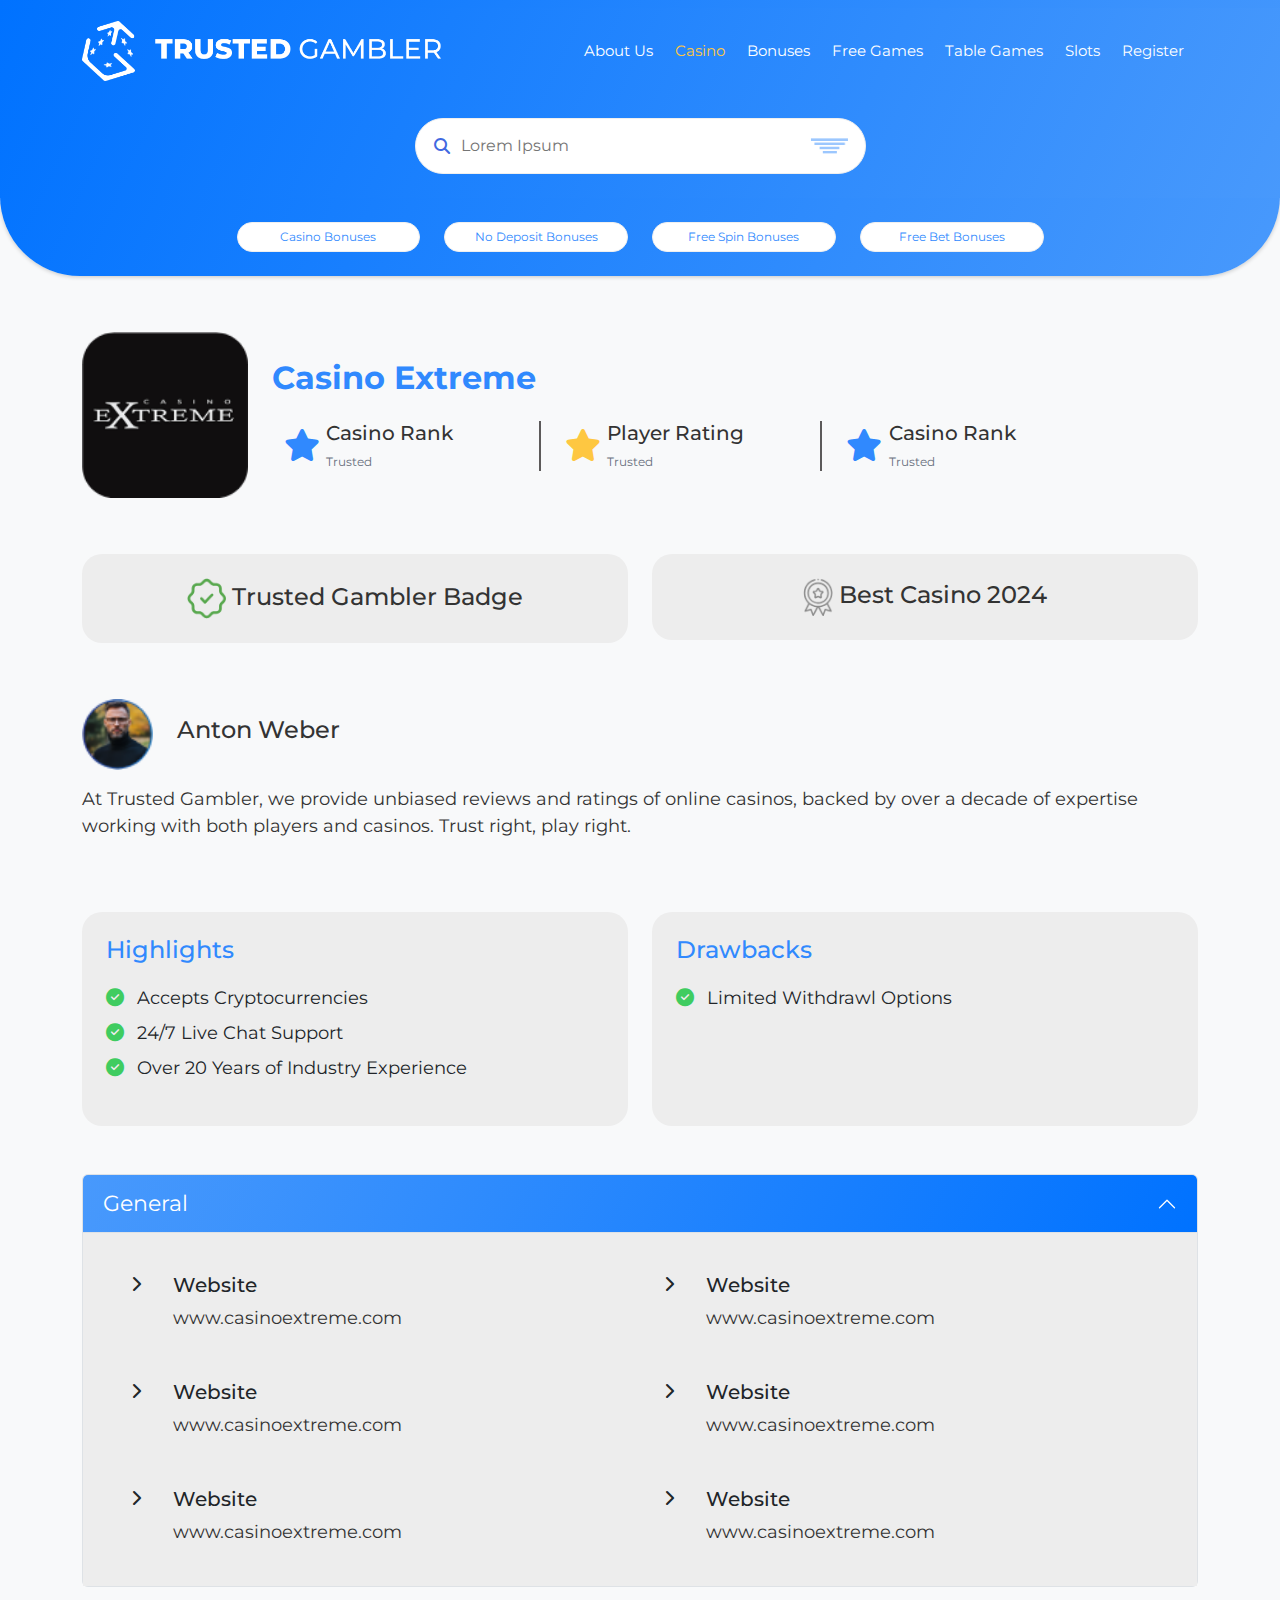
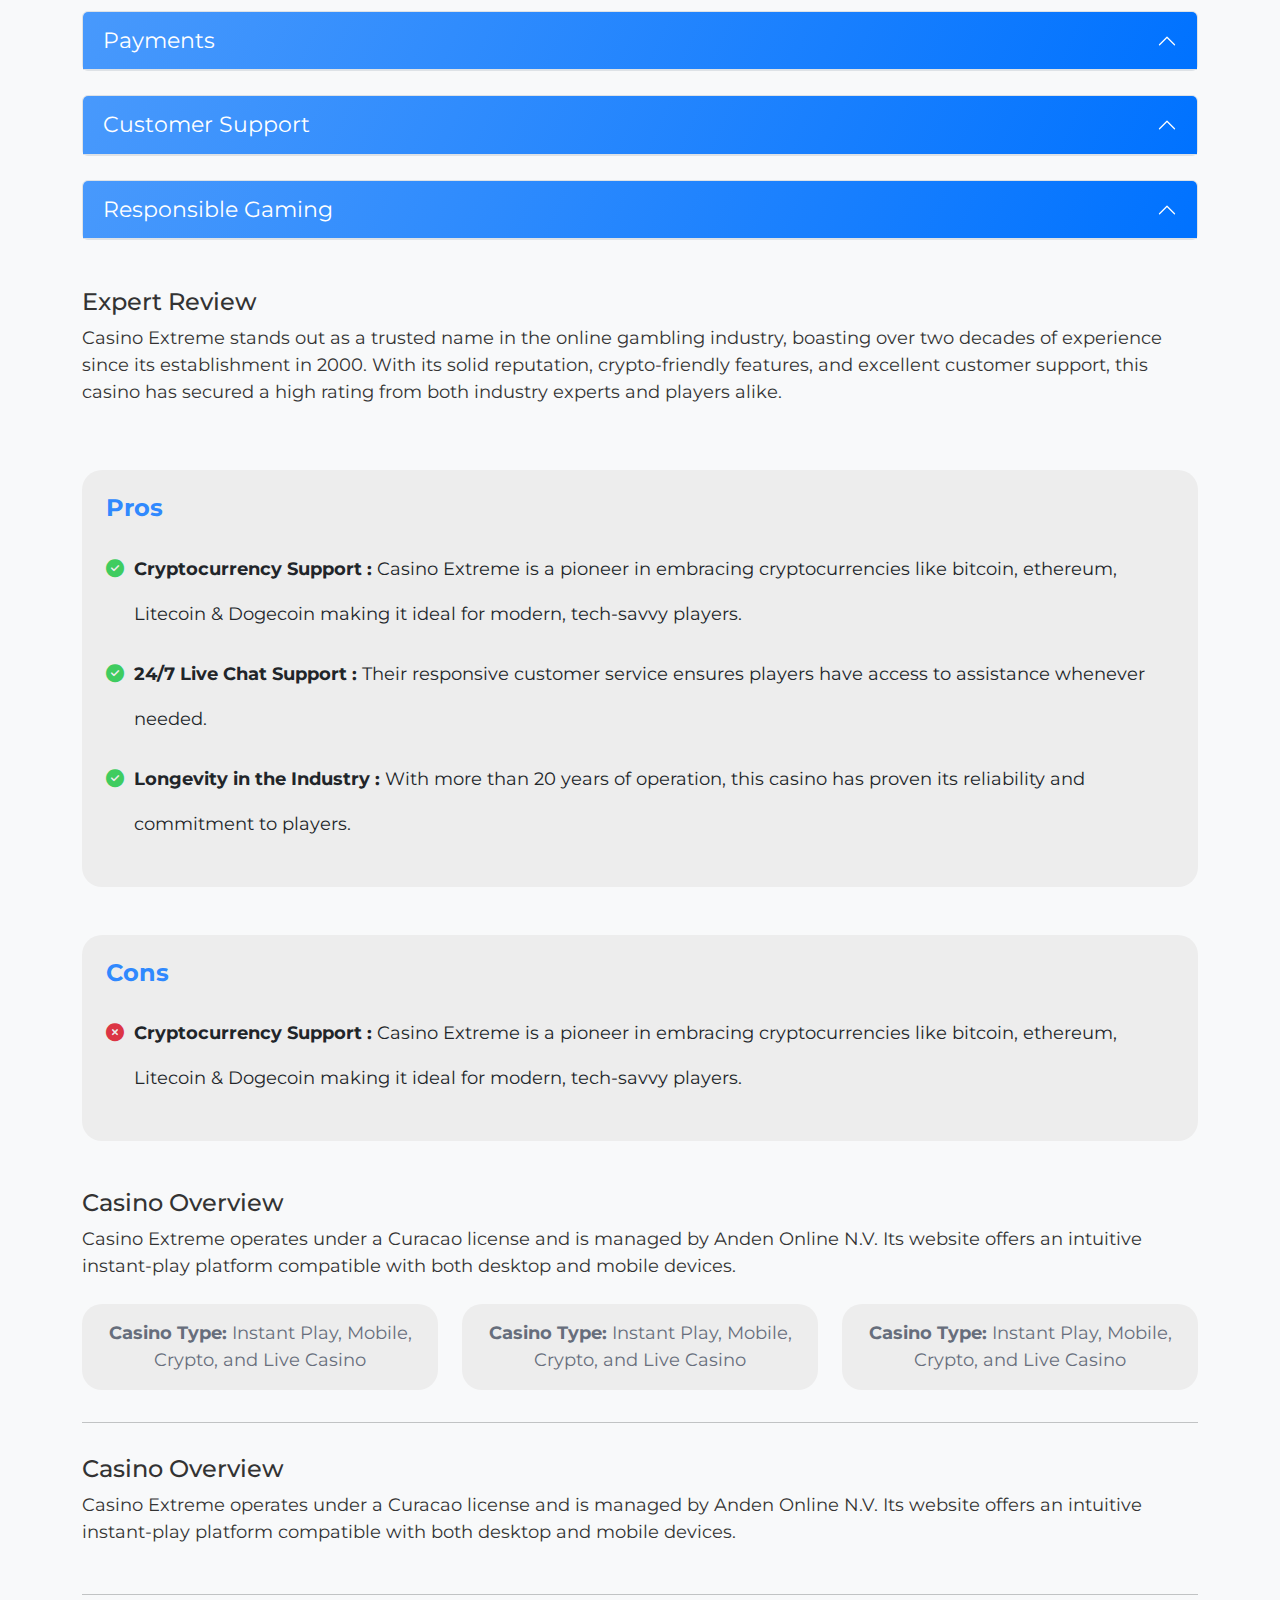
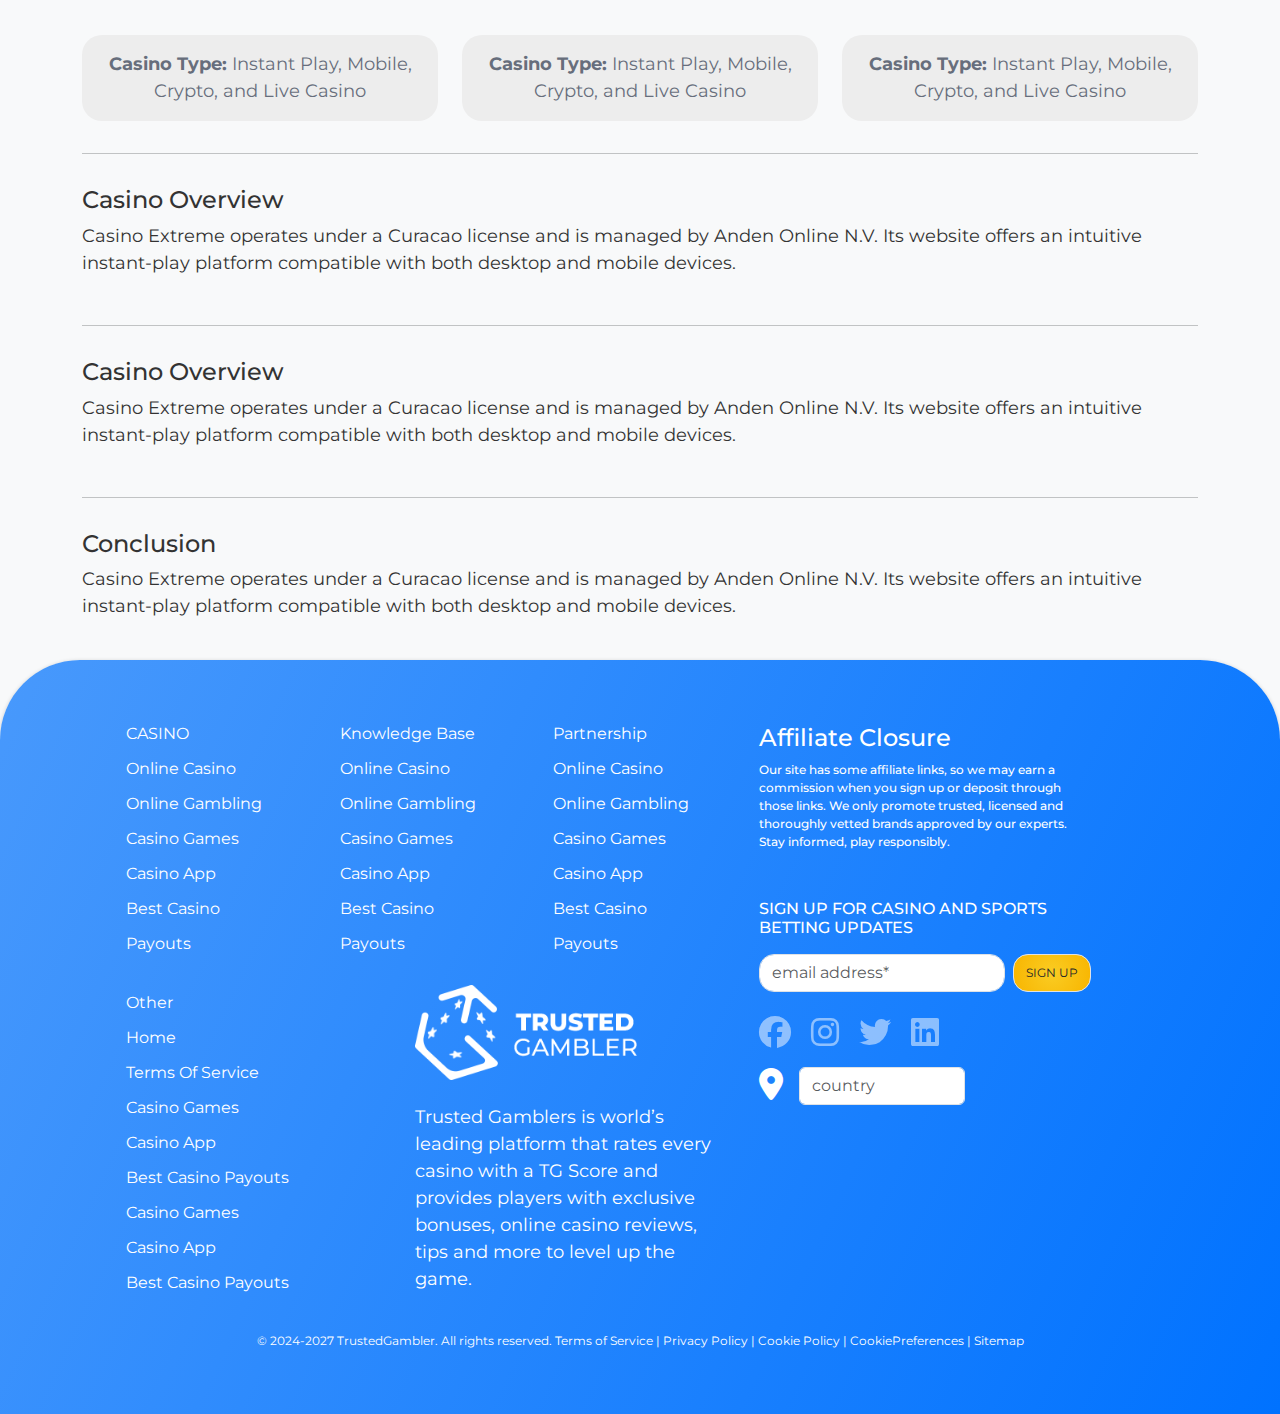
<file: casino.html>
<!DOCTYPE html>
<html lang="en">
  <head>
    <meta charset="UTF-8" />
    <meta http-equiv="X-UA-Compatible" content="IE=edge" />
    <meta name="viewport" content="width=device-width, initial-scale=1.0" />
    <title>Casino Extreme | Trusted Gambler</title>
    <meta name="ROBOTS" content="NOINDEX, NOFOLLOW" />
    <link rel="stylesheet" href="owl.carousel.css" />
    <link rel="stylesheet" href="css/style.css" />
    <link rel="stylesheet" href="css/responsive.css" />
    <link rel="preconnect" href="https://fonts.googleapis.com" />
    <link rel="preconnect" href="https://fonts.gstatic.com" crossorigin />
    <link
      href="https://fonts.googleapis.com/css2?family=Montserrat:ital,wght@0,100..900;1,100..900&display=swap"
      rel="stylesheet"
    />
    <link
      href="https://cdnjs.cloudflare.com/ajax/libs/font-awesome/6.7.1/css/all.min.css"
      rel="stylesheet"
    />
    <link
      href="https://cdn.jsdelivr.net/npm/bootstrap@5.1.3/dist/css/bootstrap.min.css"
      rel="stylesheet"
    />
    <script src="https://cdn.jsdelivr.net/npm/bootstrap@5.1.3/dist/js/bootstrap.bundle.min.js"></script>
  </head>
  <body class="bg-light">
    <!--logo-->
    <section id="navsect" class="borderBottomRadius100 py-2">
      <div class="" id="scrollNav">
        <nav class="navbar navbar-expand-md">
          <div class="container">
            <a class="navbar-brand" href="index.html"
              ><img src="img/Logo.png" class="width75"
            /></a>
            <button
              class="navbar-toggler"
              type="button"
              data-bs-toggle="collapse"
              data-bs-target="#collapsibleNavbar"
            >
              <span class="fas fa-bars text-white bars"></span>
            </button>
            <div class="collapse navbar-collapse" id="collapsibleNavbar">
              <ul class="navbar-nav ms-auto whitespace-nowrap">
                <li class="nav-item">
                  <a class="nav-link" href="#">About Us</a>
                </li>
                <li class="nav-item">
                  <a class="nav-link active" href="casino.html">Casino</a>
                </li>
                <li class="nav-item">
                  <a class="nav-link" href="bonus.html">Bonuses</a>
                </li>
                <li class="nav-item">
                  <a class="nav-link" href="games.html">Free Games</a>
                </li>
                <li class="nav-item">
                  <a class="nav-link" href="table-games.html">Table Games</a>
                </li>
                <li class="nav-item">
                  <a class="nav-link" href="slots.html">Slots</a>
                </li>
                <li class="nav-item">
                  <a class="nav-link" href="#">Register</a>
                </li>
              </ul>
            </div>
          </div>
        </nav>
        <!--Navbar search section-->
        <div class="py-2 py-md-4 py-lg-4 py-xl-4 py-xxl-4">
          <div class="container">
            <div class="row justify-content-center">
              <div class="col-9 col-md-7 col-lg-5 col-xl-5 col-xxl-5">
                <span class="posrelative inputWdImage">
                  <input
                    type="text"
                    placeholder="Lorem Ipsum"
                    alt=""
                    class="w-100 posrel"
                  />
                  <i class="fas fa-search posabsSearch"></i>
                  <img src="img/bars.png" class="posabsoluteInput" alt="" />
                </span>
              </div>
            </div>
          </div>
        </div>
      </div>

      <!--Buttons-->
      <div class="py-3">
        <div class="container">
          <div class="row justify-content-center">
            <div class="col-12 col-md-9 col-lg-10 col-xl-9 col-xxl-9">
              <div class="container">
                <div class="row">
                  <div class="col-6 col-md-3 col-lg-3 col-xl-3 col-xxl-3 pt-2">
                    <button class="bonusbtn">Casino Bonuses</button>
                  </div>
                  <div class="col-6 col-md-3 col-lg-3 col-xl-3 col-xxl-3 pt-2">
                    <button class="bonusbtn">No Deposit Bonuses</button>
                  </div>
                  <div class="col-6 col-md-3 col-lg-3 col-xl-3 col-xxl-3 pt-2">
                    <button class="bonusbtn">Free Spin Bonuses</button>
                  </div>
                  <div class="col-6 col-md-3 col-lg-3 col-xl-3 col-xxl-3 pt-2">
                    <button class="bonusbtn">Free Bet Bonuses</button>
                  </div>
                </div>
              </div>
            </div>
          </div>
        </div>
      </div>
    </section>
    <!-- Bonus Guide -->
    <section id="">
      <div class="pt-5">
        <div class="container">
          <div class="row align-items-center">
            <div class="col-12 col-md-2 col-lg-2 col-xl-2 col-xxl-2 pt-2">
              <div>
                <img src="img/clip_extreme.png" class="w-50 m-auto d-block d-md-none" alt="Casino" />
                <img src="img/clip_extreme.png" class="m-auto d-none d-md-block" alt="Casino" />
              </div>
            </div>
            <div class="col-12 col-md-9 col-lg-9 col-xl-9 col-xxl-9 pt-2">
               <h2 class="coloraccsite mb-4 fontWeight700 text-center pt-3 d-block d-md-none">
                 Casino Extreme
               </h2>
               <h2 class="coloraccsite mb-4 fontWeight700 d-none d-md-block">
                 Casino Extreme
               </h2>
               <!--Desktop-->
               <div class="d-none d-md-block d-lg-block d-xl-block d-xxl-block">
                  <div class="container ps-md-0 ps-lg-0">
                     <div class="row align-items-center">
                       <div class="col-4 col-md-4 col-lg-4 col-xl-4 col-xxl-4 rightBorder">
                         <div class="container">
                           <div class="row align-items-center">
                             <div class="col-1 col-md-2 col-lg-2 col-xl-2 col-xxl-2">
                               <div>
                                 <i class="fas fa-star fa-2x coloraccsite"></i>
                               </div>
                             </div>
                             <div class="col-11 col-md-10 col-lg-10 col-xl-10 col-xxl-10">
                               <div>
                                 <h4 class="textlg text-gray">Casino Rank</h4>
                                 <p class="mb-0 smtext">Trusted</p>
                               </div>
                             </div>
                           </div>
                         </div>
                       </div>
                       <div class="col-4 col-md-4 col-lg-4 col-xl-4 col-xxl-4 rightBorder">
                         <div class="container">
                           <div class="row align-items-center">
                             <div class="col-12 col-md-2 col-lg-2 col-xl-2 col-xxl-2">
                               <div>
                                 <i class="fas fa-star fa-2x colorYellowSite"></i>
                               </div>
                             </div>
                             <div class="col-12 col-md-10 col-lg-10 col-xl-10 col-xxl-10">
                               <div>
                                 <h4 class="textlg text-gray">Player Rating</h4>
                                 <p class="mb-0 smtext">Trusted</p>
                               </div>
                             </div>
                           </div>
                         </div>
                       </div>
                       <div class="col-4 col-md-4 col-lg-4 col-xl-4 col-xxl-4">
                         <div class="container">
                           <div class="row align-items-center">
                             <div class="col-12 col-md-2 col-lg-2 col-xl-2 col-xxl-2">
                               <div>
                                 <i class="fas fa-star fa-2x coloraccsite"></i>
                               </div>
                             </div>
                             <div class="col-12 col-md-10 col-lg-10 col-xl-10 col-xxl-10">
                               <div>
                                 <h4 class="textlg text-gray">Casino Rank</h4>
                                 <p class="mb-0 smtext">Trusted</p>
                               </div>
                             </div>
                           </div>
                         </div>
                       </div>
                     </div>
                   </div>
               </div>
               <!--Mobile-->
               <div class="d-block d-md-none d-lg-none d-xl-none d-xxl-none mobCasino">
                  <div class="container px-1">
                     <div class="row align-items-center justify-content-center"> 
                       <div class="col-4 col-md-4 rightBorder">
                         <div class="d-flex align-items-center">
                           <i class="fas fa-star coloraccsite me-2"></i>
                           <div>
                             <h4 class="mb-0 smtext text-gray">Casino Rank</h4>
                             <p class="mb-0 smtext">Trusted</p>
                           </div>
                         </div>
                       </div>
                   
                       <div class="col-4 col-md-4 rightBorder px-1">
                         <div class="d-flex align-items-center">
                           <i class="fas fa-star  colorYellowSite me-2"></i>
                           <div>
                             <h4 class="mb-0 smtext text-gray">Player Rating</h4>
                             <p class="mb-0 smtext">Trusted</p>
                           </div>
                         </div>
                       </div>
                   
                       <div class="col-4 col-md-4">
                         <div class="d-flex align-items-center ps-0">
                           <i class="fas fa-star  coloraccsite me-2"></i>
                           <div>
                             <h4 class="mb-0    smtext text-gray">Casino Rank</h4>
                             <p class="mb-0 smtext">Trusted</p>
                           </div>
                         </div>
                       </div>
                     </div>
                   </div>
               </div>
            </div>
          </div>
        </div>
      </div>
      <div class="pt-5">
        <div class="container">
          <div class="row">
            <div class="col-6 col-md-6 col-lg-6 col-xl-6 col-xxl-6 pt-2">
              <!-- desktop -->
               <div class="bg-gray p-4 borderRadius20 text-center d-none d-md-block d-lg-block d-xl-block d-xxl-block">
                <h4 class="text-gray mb-0">
                  <img src="img/check.png" class="width8" alt="" /> Trusted
                  Gambler Badge
                </h4>
              </div>
              <!-- mobile -->
              <div class="bg-gray p-2 borderRadius20 text-center d-block d-md-none d-lg-none d-xl-none d-xxl-none">
               <h4 class="text-gray mb-0 smtext">
                 <img src="img/check.png" class="width8" alt="" /> Trusted
                 Gambler Badge
               </h4>
             </div>
            </div>
            <div class="col-6 col-md-6 col-lg-6 col-xl-6 col-xxl-6 pt-2">
                <!-- desktop -->
                <div class="bg-gray p-4 borderRadius20 text-center d-none d-md-block d-lg-block d-xl-block d-xxl-block">
                  <h4 class="text-gray mb-0">
                     <img src="img/badge.png" class="width6" alt="" /> Best Casino
                     2024
                   </h4>
                </div>
                <!-- mobile -->
                <div class="bg-gray p-2 borderRadius20 text-center d-block d-md-none d-lg-none d-xl-none d-xxl-none">
                  <h4 class="text-gray mb-0 smtext">
                     <img src="img/badge.png" class="width6" alt="" /> Best Casino
                     2024
                   </h4>
               </div>
            </div>
          </div>
        </div>
      </div>

      <div class="pt-5">
        <div class="container">
          <div class="row align-items-center">
            <div class="col-2 col-md-2 col-lg-1 col-xl-1 col-xxl-1 pt-2">
              <div>
                <img src="img/profileImg.png" class="w-100" alt="Casino" />
              </div>
            </div>
            <div class="col-7 col-md-8 col-lg-9 col-xl-9 col-xxl-9 pt-2">
              <div>
                <h4 class="text-gray">Anton Weber</h4>
              </div>
            </div>
          </div>
          <p class="pt-3 text-gray">
            At Trusted Gambler, we provide unbiased reviews and ratings of
            online casinos, backed by over a decade of expertise working with
            both players and casinos. Trust right, play right.
          </p>
        </div>
      </div>

      <div class="pt-5">
        <div class="container">
          <div class="row">
            <div class="col-12 col-md-6 col-lg-6 col-xl-6 col-xxl-6 pt-2">
              <div class="bg-gray p-4 borderRadius20 h-100">
                <h4 class="coloraccsite">Highlights</h4>
                <ul class="linksHere pt-2 list-unstyled">
                  <li>
                    <i class="fas fa-check-circle colorGreen me-2"></i> Accepts
                    Cryptocurrencies
                  </li>
                  <li>
                    <i class="fas fa-check-circle colorGreen me-2"></i> 24/7
                    Live Chat Support
                  </li>
                  <li>
                    <i class="fas fa-check-circle colorGreen me-2"></i> Over 20
                    Years of Industry Experience
                  </li>
                </ul>
              </div>
            </div>
            <div class="col-12 col-md-6 col-lg-6 col-xl-6 col-xxl-6 pt-2">
              <div class="bg-gray p-4 borderRadius20 h-100">
                <h4 class="coloraccsite">Drawbacks</h4>
                <ul class="linksHere pt-2 list-unstyled">
                  <li>
                    <i class="fas fa-check-circle colorGreen me-2"></i> Limited
                    Withdrawl Options
                  </li>
                </ul>
              </div>
            </div>
          </div>
        </div>
      </div>

      <div class="pt-5">
        <div class="container mb-4">
          <div class="accordion" id="accordionExample">
            <div class="accordion-item borderRadius20">
              <h2 class="accordion-header">
                <button
                  class="accordion-button bg-blue text-lg text-white"
                  type="button"
                  data-bs-toggle="collapse"
                  data-bs-target="#collapseOne"
                  aria-expanded="true"
                  aria-controls="collapseOne"
                >
                  General
                </button>
              </h2>
              <div
                id="collapseOne"
                class="accordion-collapse collapse show"
                data-bs-parent="#accordionExample"
              >
                <div class="accordion-body bg-gray p-2 p-md-4 p-lg-4 p-xl-4 p-xxl-4">
                  <div class="container">
                    <div class="row">
                      <div
                        class="col-12 col-md-6 col-lg-6 col-xl-6 col-xxl-6 pt-2"
                      >
                        <div class="container">
                          <div class="row align-items-start">
                            <div class="col-1 pt-2">
                              <div>
                                <i class="fas fa-chevron-right"></i>
                              </div>
                            </div>
                            <div class="col-10 pt-2">
                              <div>
                                <h5 class="">Website</h5>
                                <p class="text-gray">www.casinoextreme.com</p>
                              </div>
                            </div>
                          </div>
                        </div>

                        <div class="container pt-4">
                          <div class="row align-items-start">
                            <div class="col-1 pt-2">
                              <div>
                                <i class="fas fa-chevron-right"></i>
                              </div>
                            </div>
                            <div class="col-10 pt-2">
                              <div>
                                <h5 class="">Website</h5>
                                <p class="text-gray">www.casinoextreme.com</p>
                              </div>
                            </div>
                          </div>
                        </div>

                        <div class="container pt-4">
                          <div class="row align-items-start">
                            <div class="col-1 pt-2">
                              <div>
                                <i class="fas fa-chevron-right"></i>
                              </div>
                            </div>
                            <div class="col-10 pt-2">
                              <div>
                                <h5 class="">Website</h5>
                                <p class="text-gray">www.casinoextreme.com</p>
                              </div>
                            </div>
                          </div>
                        </div>
                      </div>
                      <div
                        class="col-12 col-md-6 col-lg-6 col-xl-6 col-xxl-6 pt-2"
                      >
                        <div class="container">
                          <div class="row align-items-start">
                            <div class="col-1 pt-2">
                              <div>
                                <i class="fas fa-chevron-right"></i>
                              </div>
                            </div>
                            <div class="col-10 pt-2">
                              <div>
                                <h5 class="">Website</h5>
                                <p class="text-gray">www.casinoextreme.com</p>
                              </div>
                            </div>
                          </div>
                        </div>
                        <div class="container pt-4">
                          <div class="row align-items-start">
                            <div class="col-1 pt-2">
                              <div>
                                <i class="fas fa-chevron-right"></i>
                              </div>
                            </div>
                            <div class="col-10 pt-2">
                              <div>
                                <h5 class="">Website</h5>
                                <p class="text-gray">www.casinoextreme.com</p>
                              </div>
                            </div>
                          </div>
                        </div>
                        <div class="container pt-4">
                          <div class="row align-items-start">
                            <div class="col-1 pt-2">
                              <div>
                                <i class="fas fa-chevron-right"></i>
                              </div>
                            </div>
                            <div class="col-10 pt-2">
                              <div>
                                <h5 class="">Website</h5>
                                <p class="text-gray">www.casinoextreme.com</p>
                              </div>
                            </div>
                          </div>
                        </div>
                      </div>
                    </div>
                  </div>
                </div>
              </div>
            </div>
          </div>
        </div>
        <div class="container mb-4">
          <div class="accordion" id="accordionExample">
            <div class="accordion-item borderRadius20">
              <h2 class="accordion-header">
                <button
                  class="accordion-button bg-blue text-lg text-white"
                  type="button"
                  data-bs-toggle="collapse"
                  data-bs-target="#collapseTwo"
                  aria-expanded="true"
                  aria-controls="collapseTwo"
                >
                  Payments
                </button>
              </h2>
              <div
                id="collapseTwo"
                class="accordion-collapse collapse"
                data-bs-parent="#accordionExample"
              >
                <div class="accordion-body bg-gray p-2 p-md-4 p-lg-4 p-xl-4 p-xxl-4">
                  <div class="container">
                    <div class="row">
                      <div
                        class="col-12 col-md-6 col-lg-6 col-xl-6 col-xxl-6 pt-2"
                      >
                        <div class="container">
                          <div class="row align-items-start">
                            <div class="col-1 pt-2">
                              <div>
                                <i class="fas fa-chevron-right"></i>
                              </div>
                            </div>
                            <div class="col-10 pt-2">
                              <div>
                                <h5 class="">Website</h5>
                                <p class="text-gray">www.casinoextreme.com</p>
                              </div>
                            </div>
                          </div>
                        </div>

                        <div class="container pt-4">
                          <div class="row align-items-start">
                            <div class="col-1 pt-2">
                              <div>
                                <i class="fas fa-chevron-right"></i>
                              </div>
                            </div>
                            <div class="col-10 pt-2">
                              <div>
                                <h5 class="">Website</h5>
                                <p class="text-gray">www.casinoextreme.com</p>
                              </div>
                            </div>
                          </div>
                        </div>

                        <div class="container pt-4">
                          <div class="row align-items-start">
                            <div class="col-1 pt-2">
                              <div>
                                <i class="fas fa-chevron-right"></i>
                              </div>
                            </div>
                            <div class="col-10 pt-2">
                              <div>
                                <h5 class="">Website</h5>
                                <p class="text-gray">www.casinoextreme.com</p>
                              </div>
                            </div>
                          </div>
                        </div>
                      </div>
                      <div
                        class="col-12 col-md-6 col-lg-6 col-xl-6 col-xxl-6 pt-2"
                      >
                        <div class="container">
                          <div class="row align-items-start">
                            <div class="col-1 pt-2">
                              <div>
                                <i class="fas fa-chevron-right"></i>
                              </div>
                            </div>
                            <div class="col-10 pt-2">
                              <div>
                                <h5 class="">Website</h5>
                                <p class="text-gray">www.casinoextreme.com</p>
                              </div>
                            </div>
                          </div>
                        </div>
                        <div class="container pt-4">
                          <div class="row align-items-start">
                            <div class="col-1 pt-2">
                              <div>
                                <i class="fas fa-chevron-right"></i>
                              </div>
                            </div>
                            <div class="col-10 pt-2">
                              <div>
                                <h5 class="">Website</h5>
                                <p class="text-gray">www.casinoextreme.com</p>
                              </div>
                            </div>
                          </div>
                        </div>
                        <div class="container pt-4">
                          <div class="row align-items-start">
                            <div class="col-1 pt-2">
                              <div>
                                <i class="fas fa-chevron-right"></i>
                              </div>
                            </div>
                            <div class="col-10 pt-2">
                              <div>
                                <h5 class="">Website</h5>
                                <p class="text-gray">www.casinoextreme.com</p>
                              </div>
                            </div>
                          </div>
                        </div>
                      </div>
                    </div>
                  </div>
                </div>
              </div>
            </div>
          </div>
        </div>
        <div class="container mb-4">
          <div class="accordion" id="accordionExample">
            <div class="accordion-item borderRadius20">
              <h2 class="accordion-header">
                <button
                  class="accordion-button bg-blue text-lg text-white"
                  type="button"
                  data-bs-toggle="collapse"
                  data-bs-target="#collapseThree"
                  aria-expanded="true"
                  aria-controls="collapseThree"
                >
                  Customer Support
                </button>
              </h2>
              <div
                id="collapseThree"
                class="accordion-collapse collapse"
                data-bs-parent="#accordionExample"
              >
                <div class="accordion-body bg-gray p-2 p-md-4 p-lg-4 p-xl-4 p-xxl-4">
                  <div class="container">
                    <div class="row">
                      <div
                        class="col-12 col-md-6 col-lg-6 col-xl-6 col-xxl-6 pt-2"
                      >
                        <div class="container">
                          <div class="row align-items-start">
                            <div class="col-1 pt-2">
                              <div>
                                <i class="fas fa-chevron-right"></i>
                              </div>
                            </div>
                            <div class="col-10 pt-2">
                              <div>
                                <h5 class="">Website</h5>
                                <p class="text-gray">www.casinoextreme.com</p>
                              </div>
                            </div>
                          </div>
                        </div>

                        <div class="container pt-4">
                          <div class="row align-items-start">
                            <div class="col-1 pt-2">
                              <div>
                                <i class="fas fa-chevron-right"></i>
                              </div>
                            </div>
                            <div class="col-10 pt-2">
                              <div>
                                <h5 class="">Website</h5>
                                <p class="text-gray">www.casinoextreme.com</p>
                              </div>
                            </div>
                          </div>
                        </div>

                        <div class="container pt-4">
                          <div class="row align-items-start">
                            <div class="col-1 pt-2">
                              <div>
                                <i class="fas fa-chevron-right"></i>
                              </div>
                            </div>
                            <div class="col-10 pt-2">
                              <div>
                                <h5 class="">Website</h5>
                                <p class="text-gray">www.casinoextreme.com</p>
                              </div>
                            </div>
                          </div>
                        </div>
                      </div>
                      <div
                        class="col-12 col-md-6 col-lg-6 col-xl-6 col-xxl-6 pt-2"
                      >
                        <div class="container">
                          <div class="row align-items-start">
                            <div class="col-1 pt-2">
                              <div>
                                <i class="fas fa-chevron-right"></i>
                              </div>
                            </div>
                            <div class="col-10 pt-2">
                              <div>
                                <h5 class="">Website</h5>
                                <p class="text-gray">www.casinoextreme.com</p>
                              </div>
                            </div>
                          </div>
                        </div>
                        <div class="container pt-4">
                          <div class="row align-items-start">
                            <div class="col-1 pt-2">
                              <div>
                                <i class="fas fa-chevron-right"></i>
                              </div>
                            </div>
                            <div class="col-10 pt-2">
                              <div>
                                <h5 class="">Website</h5>
                                <p class="text-gray">www.casinoextreme.com</p>
                              </div>
                            </div>
                          </div>
                        </div>
                        <div class="container pt-4">
                          <div class="row align-items-start">
                            <div class="col-1 pt-2">
                              <div>
                                <i class="fas fa-chevron-right"></i>
                              </div>
                            </div>
                            <div class="col-10 pt-2">
                              <div>
                                <h5 class="">Website</h5>
                                <p class="text-gray">www.casinoextreme.com</p>
                              </div>
                            </div>
                          </div>
                        </div>
                      </div>
                    </div>
                  </div>
                </div>
              </div>
            </div>
          </div>
        </div>
        <div class="container">
          <div class="accordion" id="accordionExample">
            <div class="accordion-item borderRadius20">
              <h2 class="accordion-header">
                <button
                  class="accordion-button bg-blue text-lg text-white"
                  type="button"
                  data-bs-toggle="collapse"
                  data-bs-target="#collapseFour"
                  aria-expanded="true"
                  aria-controls="collapseFour"
                >
                  Responsible Gaming
                </button>
              </h2>
              <div
                id="collapseFour"
                class="accordion-collapse collapse"
                data-bs-parent="#accordionExample"
              >
                <div class="accordion-body bg-gray p-2 p-md-4 p-lg-4 p-xl-4 p-xxl-4">
                  <div class="container">
                    <div class="row">
                      <div
                        class="col-12 col-md-6 col-lg-6 col-xl-6 col-xxl-6 pt-2"
                      >
                        <div class="container">
                          <div class="row align-items-start">
                            <div class="col-1 pt-2">
                              <div>
                                <i class="fas fa-chevron-right"></i>
                              </div>
                            </div>
                            <div class="col-10 pt-2">
                              <div>
                                <h5 class="">Website</h5>
                                <p class="text-gray">www.casinoextreme.com</p>
                              </div>
                            </div>
                          </div>
                        </div>

                        <div class="container pt-4">
                          <div class="row align-items-start">
                            <div class="col-1 pt-2">
                              <div>
                                <i class="fas fa-chevron-right"></i>
                              </div>
                            </div>
                            <div class="col-10 pt-2">
                              <div>
                                <h5 class="">Website</h5>
                                <p class="text-gray">www.casinoextreme.com</p>
                              </div>
                            </div>
                          </div>
                        </div>

                        <div class="container pt-4">
                          <div class="row align-items-start">
                            <div class="col-1 pt-2">
                              <div>
                                <i class="fas fa-chevron-right"></i>
                              </div>
                            </div>
                            <div class="col-10 pt-2">
                              <div>
                                <h5 class="">Website</h5>
                                <p class="text-gray">www.casinoextreme.com</p>
                              </div>
                            </div>
                          </div>
                        </div>
                      </div>
                      <div
                        class="col-12 col-md-6 col-lg-6 col-xl-6 col-xxl-6 pt-2"
                      >
                        <div class="container">
                          <div class="row align-items-start">
                            <div class="col-1 pt-2">
                              <div>
                                <i class="fas fa-chevron-right"></i>
                              </div>
                            </div>
                            <div class="col-10 pt-2">
                              <div>
                                <h5 class="">Website</h5>
                                <p class="text-gray">www.casinoextreme.com</p>
                              </div>
                            </div>
                          </div>
                        </div>
                        <div class="container pt-4">
                          <div class="row align-items-start">
                            <div class="col-1 pt-2">
                              <div>
                                <i class="fas fa-chevron-right"></i>
                              </div>
                            </div>
                            <div class="col-10 pt-2">
                              <div>
                                <h5 class="">Website</h5>
                                <p class="text-gray">www.casinoextreme.com</p>
                              </div>
                            </div>
                          </div>
                        </div>
                        <div class="container pt-4">
                          <div class="row align-items-start">
                            <div class="col-1 pt-2">
                              <div>
                                <i class="fas fa-chevron-right"></i>
                              </div>
                            </div>
                            <div class="col-10 pt-2">
                              <div>
                                <h5 class="">Website</h5>
                                <p class="text-gray">www.casinoextreme.com</p>
                              </div>
                            </div>
                          </div>
                        </div>
                      </div>
                    </div>
                  </div>
                </div>
              </div>
            </div>
          </div>
        </div>
      </div>

      <div class="pt-5">
        <div class="container">
          <h4 class="text-gray">Expert Review</h4>
          <p class="text-gray">
            Casino Extreme stands out as a trusted name in the online gambling
            industry, boasting over two decades of experience since its
            establishment in 2000. With its solid reputation, crypto-friendly
            features, and excellent customer support, this casino has secured a
            high rating from both industry experts and players alike.
          </p>
        </div>
      </div>

      <!-- PROS -->
      <div class="pt-5">
        <div class="container">
          <div class="row">
            <div class="col-12">
              <div class="bg-gray p-4 borderRadius20">
                <h4 class="coloraccsite fontWeight700">Pros</h4>
                <ul class="linksImgHere ps-0 pt-3 list-unstyled">
                  <li>
                    <div>
                      <i class="fas fa-check-circle colorGreen"></i>
                    </div>
                    <div>
                      <b>Cryptocurrency Support :</b> Casino Extreme is a
                      pioneer in embracing cryptocurrencies like bitcoin,
                      ethereum, Litecoin & Dogecoin making it ideal for modern,
                      tech-savvy players.
                    </div>
                  </li>
                  <li>
                    <div>
                      <i class="fas fa-check-circle colorGreen"></i>
                    </div>
                    <div>
                      <b>24/7 Live Chat Support :</b> Their responsive customer
                      service ensures players have access to assistance whenever
                      needed.
                    </div>
                  </li>
                  <li>
                    <div>
                      <i class="fas fa-check-circle colorGreen"></i>
                    </div>
                    <div>
                      <b>Longevity in the Industry :</b> With more than 20 years
                      of operation, this casino has proven its reliability and
                      commitment to players.
                    </div>
                  </li>
                </ul>
              </div>
            </div>
          </div>
        </div>
      </div>

      <!-- CONS -->
      <div class="pt-5">
        <div class="container">
          <div class="row">
            <div class="col-12">
              <div class="bg-gray p-4 borderRadius20">
                <h4 class="coloraccsite fontWeight700">Cons</h4>
                <ul class="linksImgHere ps-0 pt-3 list-unstyled">
                  <li>
                    <div>
                      <i class="fas fa-times-circle text-danger"></i>
                    </div>
                    <div>
                      <b>Cryptocurrency Support :</b> Casino Extreme is a
                      pioneer in embracing cryptocurrencies like bitcoin,
                      ethereum, Litecoin & Dogecoin making it ideal for modern,
                      tech-savvy players.
                    </div>
                  </li>
                </ul>
              </div>
            </div>
          </div>
        </div>
      </div>

      <!--Casino Overview-->
      <div class="pt-5">
        <div class="container">
          <h4 class="text-gray">Casino Overview</h4>
          <p class="text-gray">
            Casino Extreme operates under a Curacao license and is managed by
            Anden Online N.V. Its website offers an intuitive instant-play
            platform compatible with both desktop and mobile devices.
          </p>
        </div>
        <div class="container">
          <div class="row">
            <div class="col-12 col-md-6 col-lg-4 col-xl-4 col-xxl-4 pt-2">
              <div class="bg-gray p-3 borderRadius20 h-100 text-center">
                <p class="mb-0">
                  <b>Casino Type:</b> Instant Play, Mobile, Crypto, and Live
                  Casino
                </p>
              </div>
            </div>
            <div class="col-12 col-md-6 col-lg-4 col-xl-4 col-xxl-4 pt-2">
              <div class="bg-gray p-3 borderRadius20 h-100 text-center">
                <p class="mb-0">
                  <b>Casino Type:</b> Instant Play, Mobile, Crypto, and Live
                  Casino
                </p>
              </div>
            </div>
            <div class="col-12 col-md-6 col-lg-4 col-xl-4 col-xxl-4 pt-2">
              <div class="bg-gray p-3 borderRadius20 h-100 text-center">
                <p class="mb-0">
                  <b>Casino Type:</b> Instant Play, Mobile, Crypto, and Live
                  Casino
                </p>
              </div>
            </div>
          </div>
          <!-- hr line -->
          <div class="py-3">
            <hr />
          </div>

          <div>
            <h4 class="text-gray">Casino Overview</h4>
            <p class="text-gray">
              Casino Extreme operates under a Curacao license and is managed by
              Anden Online N.V. Its website offers an intuitive instant-play
              platform compatible with both desktop and mobile devices.
            </p>
          </div>

          <!-- hr line -->
          <div class="py-3">
            <hr />
          </div>
        </div>

        <div class="container pb-4">
          <div class="row">
            <div class="col-12 col-md-6 col-lg-4 col-xl-4 col-xxl-4 pt-2">
              <div class="bg-gray p-3 borderRadius20 h-100 text-center">
                <p class="mb-0">
                  <b>Casino Type:</b> Instant Play, Mobile, Crypto, and Live
                  Casino
                </p>
              </div>
            </div>
            <div class="col-12 col-md-6 col-lg-4 col-xl-4 col-xxl-4 pt-2">
              <div class="bg-gray p-3 borderRadius20 h-100 text-center">
                <p class="mb-0">
                  <b>Casino Type:</b> Instant Play, Mobile, Crypto, and Live
                  Casino
                </p>
              </div>
            </div>
            <div class="col-12 col-md-6 col-lg-4 col-xl-4 col-xxl-4 pt-2">
              <div class="bg-gray p-3 borderRadius20 h-100 text-center">
                <p class="mb-0">
                  <b>Casino Type:</b> Instant Play, Mobile, Crypto, and Live
                  Casino
                </p>
              </div>
            </div>
          </div>
          <!-- hr line -->
          <div class="py-3">
            <hr />
          </div>

          <div>
            <h4 class="text-gray">Casino Overview</h4>
            <p class="text-gray">
              Casino Extreme operates under a Curacao license and is managed by
              Anden Online N.V. Its website offers an intuitive instant-play
              platform compatible with both desktop and mobile devices.
            </p>
          </div>

          <!-- hr line -->
          <div class="py-3">
            <hr />
          </div>

          <div>
            <h4 class="text-gray">Casino Overview</h4>
            <p class="text-gray">
              Casino Extreme operates under a Curacao license and is managed by
              Anden Online N.V. Its website offers an intuitive instant-play
              platform compatible with both desktop and mobile devices.
            </p>
          </div>
          <!-- hr line -->
          <div class="py-3">
            <hr />
          </div>
          <div>
            <h4 class="text-gray">Conclusion</h4>
            <p class="text-gray">
              Casino Extreme operates under a Curacao license and is managed by
              Anden Online N.V. Its website offers an intuitive instant-play
              platform compatible with both desktop and mobile devices.
            </p>
          </div>
        </div>
      </div>
    </section>

    <!-- FOOTER -->
    <section id="footer" class="">
      <div class="py-5 bg-blue borderTopRadius100">
         <div class="container">
            <div class="row ">
               <div class="col-12 col-md-7 col-lg-7 col-xl-7 ">
                  <div class="container">
                     <div class="row justify-content-center">
                        <div class="col-12 col-md-4 col-lg-4 col-xl-4 col-xxl-4 pt-2">
                           <ul class="footerlinks">
                              <li><a href="#">CASINO</a></li>
                              <li><a href="#">Online Casino</a></li>
                              <li><a href="#">Online Gambling</a></li>
                              <li><a href="#">Casino Games</a></li>
                              <li><a href="#">Casino App</a></li>
                              <li><a href="#">Best Casino Payouts</a></li>
                           </ul>
                        </div>
                        <div class="col-12 col-md-4 col-lg-4 col-xl-4 col-xxl-4 pt-2">
                           <ul class="footerlinks">
                              <li><a href="#">Knowledge Base</a></li>
                              <li><a href="#">Online Casino</a></li>
                              <li><a href="#">Online Gambling</a></li>
                              <li><a href="#">Casino Games</a></li>
                              <li><a href="#">Casino App</a></li>
                              <li><a href="#">Best Casino Payouts</a></li>
                           </ul>
                        </div>
                        <div class="col-12 col-md-4 col-lg-4 col-xl-4 col-xxl-4 pt-2">
                           <ul class="footerlinks">
                              <li><a href="#">Partnership</a></li>
                              <li><a href="#">Online Casino</a></li>
                              <li><a href="#">Online Gambling</a></li>
                              <li><a href="#">Casino Games</a></li>
                              <li><a href="#">Casino App</a></li>
                              <li><a href="#">Best Casino Payouts</a></li>
                           </ul>
                        </div>
                     </div>
                  </div>
                  <div class="container">
                     <div class="row justify-content-center">
                        <div class="col-12 col-md-6 col-lg-6 col-xl-6 col-xxl-6 pt-2">
                           <ul class="footerlinks">
                              <li><a href="#">Other</a></li>
                              <li><a href="#">Home</a></li>
                              <li><a href="#">Terms Of Service</a></li>
                              <li><a href="#">Casino Games</a></li>
                              <li><a href="#">Casino App</a></li>
                              <li><a href="#">Best Casino Payouts</a></li>
                              <li><a href="#">Casino Games</a></li>
                              <li><a href="#">Casino App</a></li>
                              <li><a href="#">Best Casino Payouts</a></li>
                           </ul>
                        </div>
                        <div class="col-12 col-md-6 col-lg-6 col-xl-6 col-xxl-6 pt-2">
                           <img src="img/footer_logo.png" class="w-75" alt=""/>
                           <p class="text-white mt-4">Trusted Gamblers is world’s leading platform that rates every casino with a TG Score and provides players with exclusive bonuses, online casino reviews, tips and more to level up the game.</p>
                        </div>
                     </div>
                  </div>
               </div>
               <div class="col-12 col-md-4 col-lg-4 col-xl-4 pt-3 ">
                  <div class="container">
                     <h4 class="text-white">Affiliate Closure</h4>
                     <p class="mb-0 text-white smtext fontWeight500">Our site has some affiliate links, so we may earn a
                        commission when you sign up or deposit through those links. We only promote trusted, licensed and thoroughly vetted brands approved by our experts. Stay informed,
                        play responsibly.</p>
                     <h6 class="text-white pt-5">SIGN UP FOR CASINO AND SPORTS BETTING UPDATES</h6>
                     <div class="input-group my-3">
                        <input type="email" placeholder="email address*" class="form-control" />
                        <span class="input-group-text ms-2">SIGN UP</span>
                     </div>
                     <div class="text-white sharelinks pt-2">
                        <a href="#"><i class="fab fa-facebook fa-2x"></i></a>
                        <a href="#"><i class="fab fa-instagram fa-2x ps-3"></i></a>
                        <a href="#"><i class="fab fa-twitter fa-2x ps-3"></i></a>
                        <a href="#"><i class="fab fa-linkedin fa-2x ps-3"></i></a>
                     </div>
                     <div class="text-white pt-3">
                        <div class="d-flex align-items-center">
                           <div>
                              <i class="fas fa-map-marker-alt fa-2x me-3"></i>
                           </div>
                           <input type="text" placeholder="country" class="form-control w-50" />
                        </div>
                     </div>
                  </div>
               </div>
            </div>
         </div>
         <div class="text-center mt-3">
            <p class="smtext text-white">© 2024-2027 TrustedGambler. All rights reserved. <a href="#" class="text-white">Terms of Service</a> | <a href="#" class="text-white">Privacy Policy</a> | <a href="#" class="text-white">Cookie Policy</a> | <a href="#" class="text-white">CookiePreferences</a> | <a href="#" class="text-white">Sitemap</a></p>
         </div>
      </div>
   </section>
  </body>
  <script src="https://ajax.googleapis.com/ajax/libs/jquery/3.4.1/jquery.min.js"></script>
  <script src="owl.carousel.js"></script>
  <script src="js/main.js"></script>
</html>
</file>
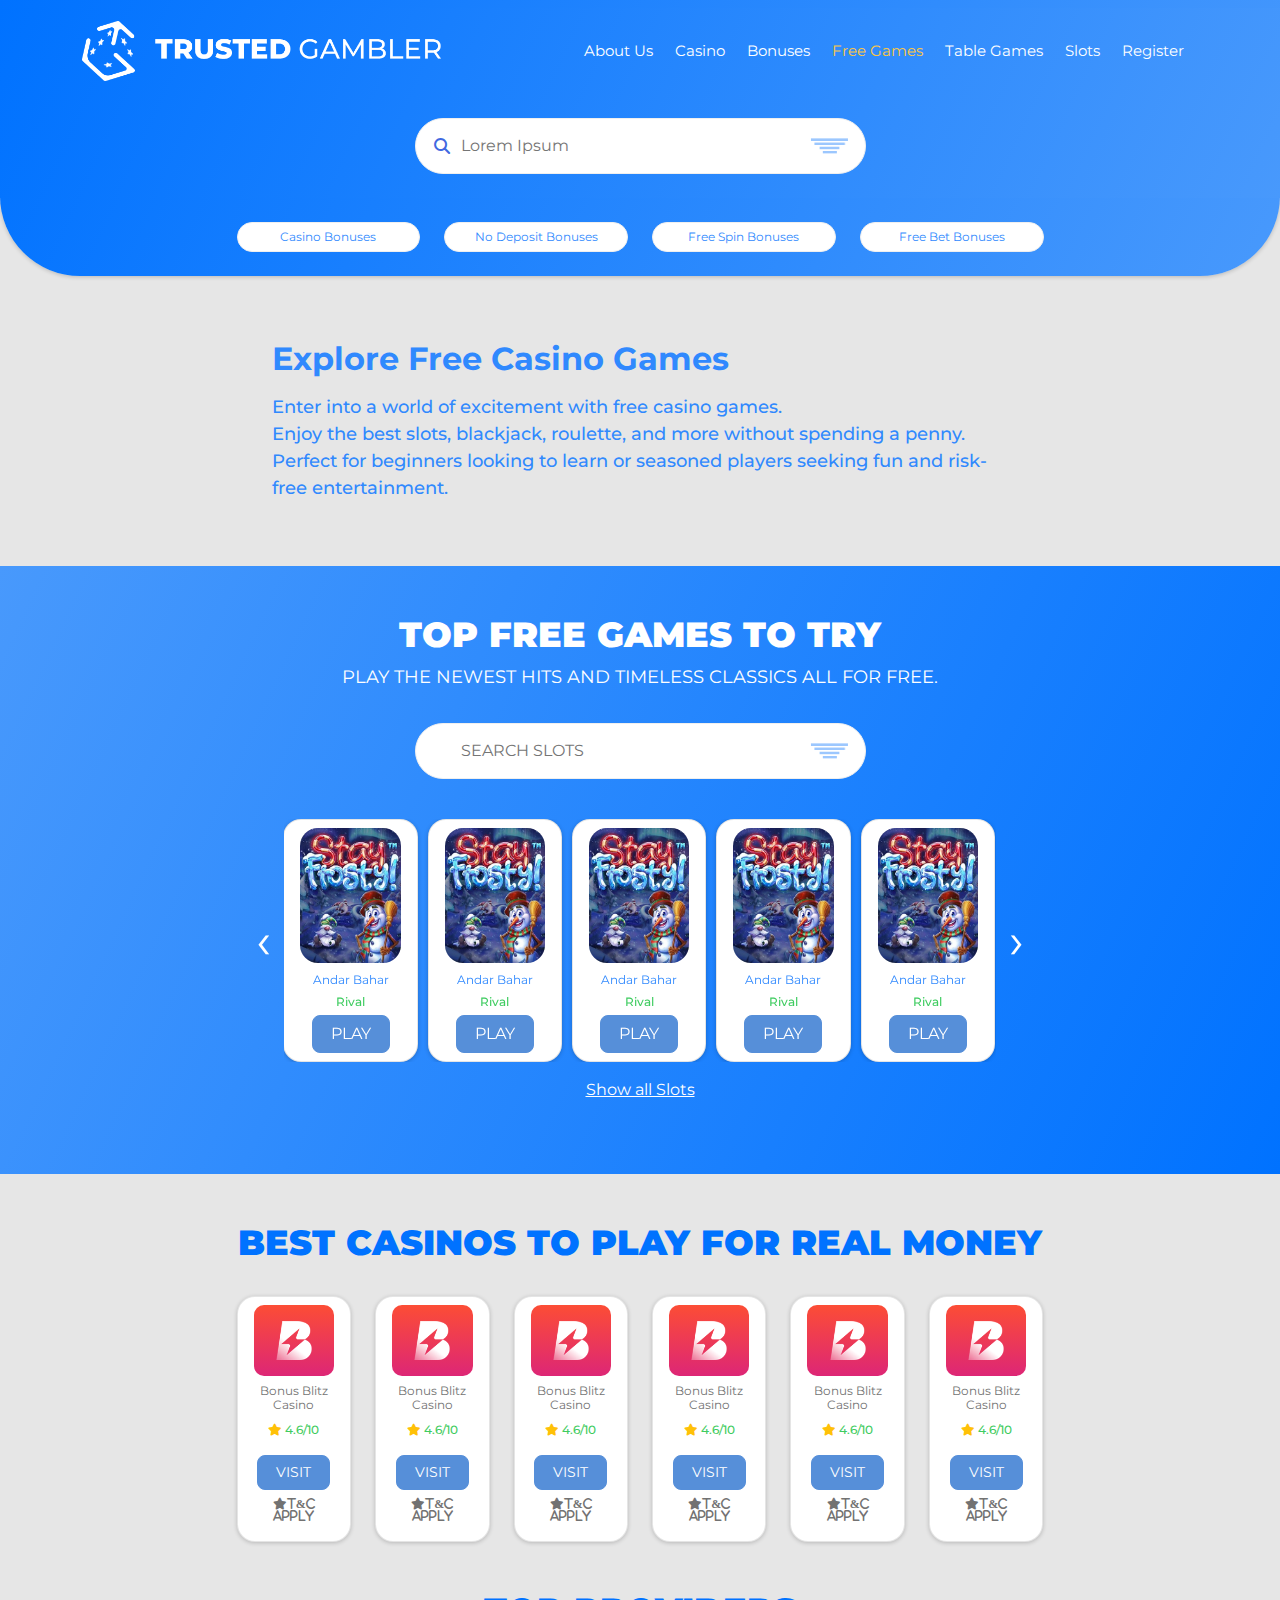
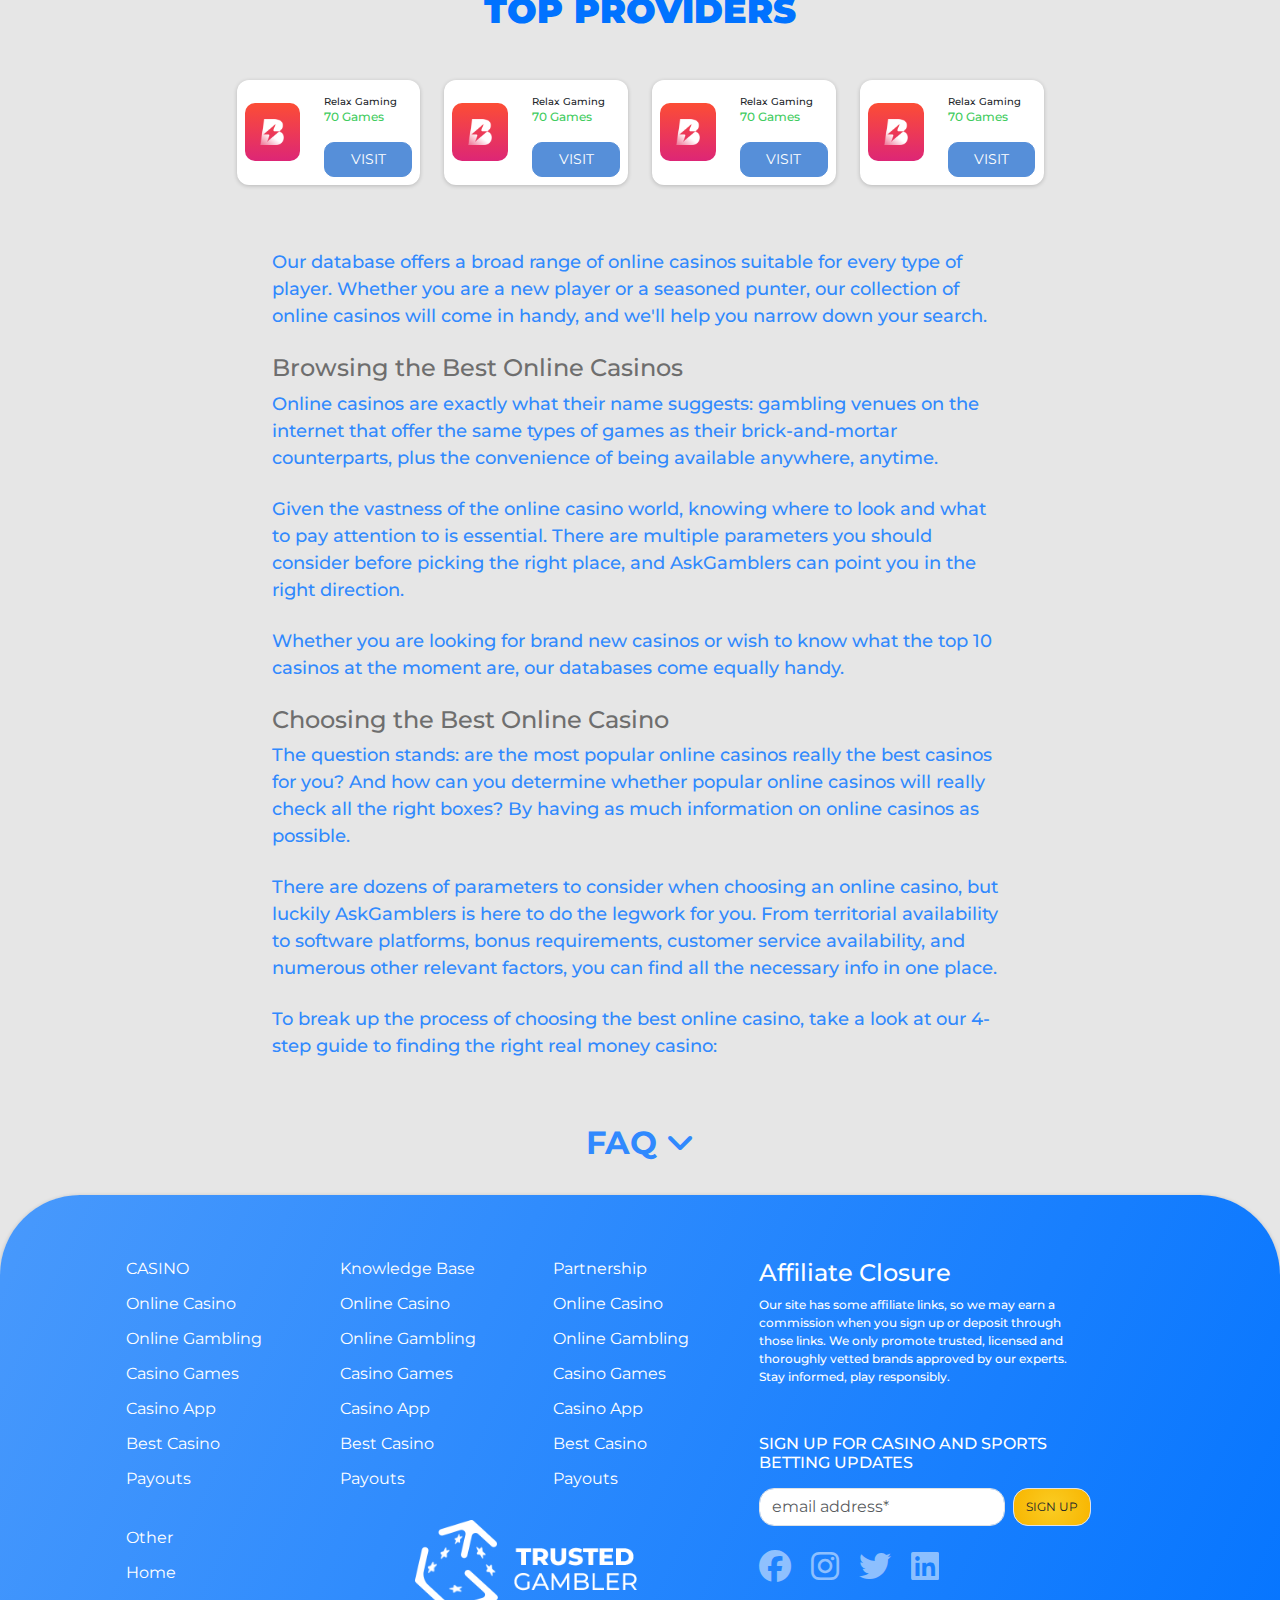
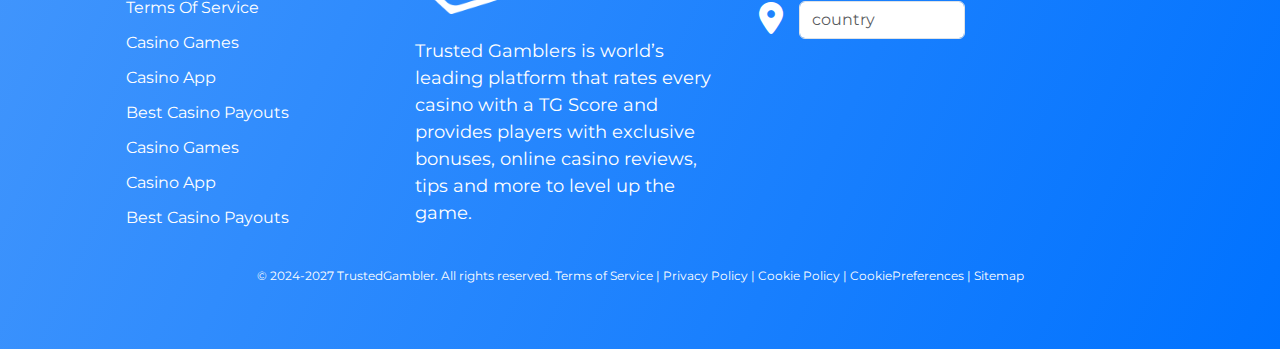
<file: games.html>
<!DOCTYPE html>
<html lang="en">
   <head>
      <meta charset="UTF-8">
      <meta http-equiv="X-UA-Compatible" content="IE=edge">
      <meta name="viewport" content="width=device-width, initial-scale=1.0">
      <title>Games | Trusted Gambler</title>
      <META NAME="ROBOTS" CONTENT="NOINDEX, NOFOLLOW">
      <link rel="stylesheet" href="owl.carousel.css">
      <link rel="stylesheet" href="css/style.css" />
      <link rel="stylesheet" href="css/responsive.css" />
      <link rel="preconnect" href="https://fonts.googleapis.com">
      <link rel="preconnect" href="https://fonts.gstatic.com" crossorigin>
      <link href="https://fonts.googleapis.com/css2?family=Montserrat:ital,wght@0,100..900;1,100..900&display=swap" rel="stylesheet">
      <link href="https://cdnjs.cloudflare.com/ajax/libs/font-awesome/6.7.1/css/all.min.css" rel="stylesheet">
      <link href="https://cdn.jsdelivr.net/npm/bootstrap@5.1.3/dist/css/bootstrap.min.css" rel="stylesheet">
      <script src="https://cdn.jsdelivr.net/npm/bootstrap@5.1.3/dist/js/bootstrap.bundle.min.js"></script>
   </head>
   <body id="games">
      <!--logo-->
      <section id="navsect" class="borderBottomRadius100 py-2">
         <div class="" id="scrollNav">
            <nav class="navbar navbar-expand-md ">
               <div class="container">
                  <a class="navbar-brand " href="index.html"><img src="img/Logo.png" class="width75"/></a>
                  <button class="navbar-toggler" type="button" data-bs-toggle="collapse" data-bs-target="#collapsibleNavbar">
                     <span class="fas fa-bars text-white bars"></span>
                  </button>
                  <div class="collapse navbar-collapse" id="collapsibleNavbar">
                     <ul class="navbar-nav ms-auto whitespace-nowrap">
                        <li class="nav-item">
                           <a class="nav-link" href="#">About Us</a>
                        </li>
                        <li class="nav-item">
                           <a class="nav-link" href="casino.html">Casino</a>
                        </li>
                        <li class="nav-item">
                           <a class="nav-link" href="bonus.html">Bonuses</a>
                        </li>
                        <li class="nav-item">
                           <a class="nav-link active" href="games.html">Free Games</a>
                        </li>
                        <li class="nav-item">
                           <a class="nav-link" href="table-games.html">Table Games</a>
                        </li>
                        <li class="nav-item">
                           <a class="nav-link" href="slots.html">Slots</a>
                        </li>
                        <li class="nav-item">
                           <a class="nav-link" href="#">Register</a>
                        </li>
                     </ul>
                  </div>
               </div>
            </nav>
            <!--Navbar search section-->
            <div class="py-2 py-md-4 py-lg-4 py-xl-4 py-xxl-4">
               <div class="container">
                  <div class="row  justify-content-center">
                     <div class="col-9 col-md-7 col-lg-5 col-xl-5 col-xxl-5">
                        <span class="posrelative inputWdImage">
                        <input type="text" placeholder="Lorem Ipsum" alt="" class="w-100 posrel"/>
                        <i class="fas fa-search  posabsSearch"></i>
                        <img src="img/bars.png" class="posabsoluteInput" alt=""/>
                        </span>
                     </div>
                  </div>
               </div>
            </div>
         </div>

         <!--Buttons-->
         <div class="py-3">
            <div class="container">
               <div class="row justify-content-center">
                  <div class="col-12 col-md-9 col-lg-10 col-xl-9 col-xxl-9">
                     <div class="container">
                        <div class="row">
                           <div class="col-6 col-md-3 col-lg-3 col-xl-3 col-xxl-3 pt-2">
                              <button class="bonusbtn">Casino Bonuses</button>
                           </div>
                           <div class="col-6 col-md-3 col-lg-3 col-xl-3 col-xxl-3 pt-2">
                              <button class="bonusbtn">No Deposit Bonuses</button>
                           </div>
                           <div class="col-6 col-md-3 col-lg-3 col-xl-3 col-xxl-3 pt-2">
                              <button class="bonusbtn">Free Spin Bonuses</button>
                           </div>
                           <div class="col-6 col-md-3 col-lg-3 col-xl-3 col-xxl-3 pt-2">
                              <button class="bonusbtn">Free Bet Bonuses</button>
                           </div>
                        </div>
                     </div>
                  </div>
               </div>
            </div>
         </div>
      </section>
      <!-- Bonus Guide -->
      <section id="">
         <div class="pt-3" >
            <div class="container">
               <div class="row justify-content-center">
                  <div class="col-12 col-md-11 col-lg-11 col-xl-8 col-xxl-8">
                     <div>
                        <h2 class="coloraccsite pt-5 pb-2 fontWeight700">Explore Free Casino Games</h2>
                        <p class="mb-0 coloraccsite fontWeight500">Enter into a world of excitement with free casino games. </p>
                        <p class="coloraccsite fontWeight500">Enjoy the best slots, blackjack, roulette, and more without spending a penny. Perfect for beginners looking to learn or seasoned players seeking fun and risk-free entertainment.</p>
                     </div>
                  </div>
               </div>
            </div>
         </div>
      </section>
      <!-- REVIEWS -->
      <section id="expertReviews" class="pt-5">
         <div class="py-5 bg-blue">
            <div class="container">
               <div class="row justify-content-center">
                  <div class="col-12 col-md-11 col-lg-10 col-xl-9 col-xxl-9">
                     <div class="text-center">
                        <h2 class="casinoHead text-white text-uppercase fontWeight700">Top Free Games to Try</h2>
                        <p class="text-gray text-uppercase text-white">Play the newest hits and timeless classics all for free.
                        </p>
                     </div>
                  </div>
               </div>
            </div>

            <!--Bonus search section-->
            <div class="py-3">
               <div class="container">
                  <div class="row  justify-content-center">
                     <div class="col-9 col-md-7 col-lg-5 col-xl-5 col-xxl-5">
                        <span class="posrelative inputWdImage">
                        <input type="text" placeholder="SEARCH SLOTS" alt="" class="w-100 posrel"/>
                        <img src="img/bars.png" class="posabsoluteInput" alt=""/>
                        </span>
                     </div>
                  </div>
               </div>
            </div>
            <div class="py-4">
               <div class="" id="slotssection">
                   <div class="container">
                       <div class="row justify-content-center">
                           <div class="col-12 col-md-12 col-lg-9 col-xl-8 col-xxl-8">
                               <div class="container">
                                   <div class="owl-carousel owl-themecarousel">
                                       <div class="item">
                                         <div class="boxWhite h-100 text-center py-2 px-3">
                                             <div class="imgBox">
                                                <img src="img/slots-logo.jfif" alt="Casino"  class="w-100 m-auto"/>
                                             </div>
                                             <p class="pt-2 smtext mb-1 coloraccsite">Andar Bahar</p>
                                             <p class="smtext mb-1"> <span class="colorGreen">Rival</span> </p>
                                             <button class="installbtn2">PLAY</button>
                                          </div>
                                       </div>
                                       <div class="item">
                                          <div class="boxWhite h-100 text-center py-2 px-3">
                                              <div class="imgBox">
                                                 <img src="img/slots-logo.jfif" alt="Casino"  class="w-100 m-auto"/>
                                              </div>
                                              <p class="pt-2 smtext mb-1 coloraccsite">Andar Bahar</p>
                                              <p class="smtext mb-1"> <span class="colorGreen">Rival</span> </p>
                                              <button class="installbtn2">PLAY</button>
                                           </div>
                                        </div>
                                        <div class="item">
                                          <div class="boxWhite h-100 text-center py-2 px-3">
                                              <div class="imgBox">
                                                 <img src="img/slots-logo.jfif" alt="Casino"  class="w-100  m-auto"/>
                                              </div>
                                              <p class="pt-2 smtext mb-1 coloraccsite">Andar Bahar</p>
                                              <p class="smtext mb-1"> <span class="colorGreen">Rival</span> </p>
                                              <button class="installbtn2">PLAY</button>
                                           </div>
                                        </div>
                                        <div class="item">
                                          <div class="boxWhite h-100 text-center py-2 px-3">
                                              <div class="imgBox">
                                                 <img src="img/slots-logo.jfif" alt="Casino"  class="w-100  m-auto"/>
                                              </div>
                                              <p class="pt-2 smtext mb-1 coloraccsite">Andar Bahar</p>
                                              <p class="smtext mb-1"> <span class="colorGreen">Rival</span> </p>
                                              <button class="installbtn2">PLAY</button>
                                           </div>
                                        </div>
                                        <div class="item">
                                          <div class="boxWhite h-100 text-center py-2 px-3">
                                              <div class="imgBox">
                                                 <img src="img/slots-logo.jfif" alt="Casino"  class="w-100  m-auto"/>
                                              </div>
                                              <p class="pt-2 smtext mb-1 coloraccsite">Andar Bahar</p>
                                              <p class="smtext mb-1"> <span class="colorGreen">Rival</span> </p>
                                              <button class="installbtn2">PLAY</button>
                                           </div>
                                        </div>
                                        <div class="item">
                                          <div class="boxWhite h-100 text-center py-2 px-3">
                                              <div class="imgBox">
                                                 <img src="img/slots-logo.jfif" alt="Casino"  class="w-100  m-auto"/>
                                              </div>
                                              <p class="pt-2 smtext mb-1 coloraccsite">Andar Bahar</p>
                                              <p class="smtext mb-1"> <span class="colorGreen">Rival</span> </p>
                                              <button class="installbtn2">PLAY</button>
                                           </div>
                                        </div>
                                        <div class="item">
                                          <div class="boxWhite h-100 text-center py-2 px-3">
                                              <div class="imgBox">
                                                 <img src="img/slots-logo.jfif" alt="Casino"  class="w-100  m-auto"/>
                                              </div>
                                              <p class="pt-2 smtext mb-1 coloraccsite">Andar Bahar</p>
                                              <p class="smtext mb-1"> <span class="colorGreen">Rival</span> </p>
                                              <button class="installbtn2">PLAY</button>
                                           </div>
                                        </div>
                                        <div class="item">
                                          <div class="boxWhite h-100 text-center py-2 px-3">
                                              <div class="imgBox">
                                                 <img src="img/slots-logo.jfif" alt="Casino"  class="w-100  m-auto"/>
                                              </div>
                                              <p class="pt-2 smtext mb-1 coloraccsite">Andar Bahar</p>
                                              <p class="smtext mb-1"> <span class="colorGreen">Rival</span> </p>
                                              <button class="installbtn2">PLAY</button>
                                           </div>
                                        </div>
                                    </div>
                               </div>
                           </div>
                       </div>
                   </div>
               </div>

               <div class="text-center mt-3">
                  <a href="#" class="text-white"><u>Show all Slots</u> </a>
               </div>
            </div>
         </div>
      </section>

      <!-- Bonus Cards -->
      <section id="bonusInput">
         <div class="py-5">
            <h2 class="text-center casinoHead">Best Casinos to
               Play for Real Money</h2>

            <!--Desktop View-->
            <div class="d-none d-md-block d-lg-block d-xl-block d-xxl-block pt-4">
               <div class="" id="gamesection">
                  <div class="container">
                     <div class="row justify-content-center">
                        <div class="col-12 col-md-12 col-lg-9 col-xl-9 col-xxl-9">
                              <div class="container">
                                 <div class="row justify-content-center">
                                    <div class="col-12 col-md-3 col-lg-2 col-xl-2 col-xxl-2">
                                       <div class="boxWhite h-100 text-center pt-2 px-3">
                                          <div class="imgBox">
                                             <img src="img/bonus-blitz.png" alt="Casino"  class="w-50 m-auto"/>
                                          </div>
                                          <h4 class="pt-2 fontWeight400 smtext  colorDark">Bonus Blitz Casino</h4>
                                          <p class="smtext"><span class="fa fa-star checked text-warning"> <span class="colorGreen">4.6/10</span></p>
                                          <button class="installbtn">VISIT</button>
                                          <p class="smtext2 pt-2 colorDark"><span class="fa fa-star checked">T&C APPLY</p>
                                       </div>
                                    </div>
                                    <div class="col-12 col-md-3 col-lg-2 col-xl-2 col-xxl-2">
                                       <div class="boxWhite h-100 text-center pt-2 px-3">
                                          <div class="imgBox">
                                             <img src="img/bonus-blitz.png" alt="Casino"  class="w-50 m-auto"/>
                                          </div>
                                          <h4 class="pt-2 fontWeight400 smtext  colorDark">Bonus Blitz Casino</h4>
                                          <p class="smtext"><span class="fa fa-star checked text-warning"> <span class="colorGreen">4.6/10</span></p>
                                          <button class="installbtn">VISIT</button>
                                          <p class="smtext2 pt-2 colorDark"><span class="fa fa-star checked">T&C APPLY</p>
                                       </div>
                                    </div>
                                    <div class="col-12 col-md-3 col-lg-2 col-xl-2 col-xxl-2">
                                       <div class="boxWhite h-100 text-center pt-2 px-3">
                                          <div class="imgBox">
                                             <img src="img/bonus-blitz.png" alt="Casino"  class="w-50 m-auto"/>
                                          </div>
                                          <h4 class="pt-2 fontWeight400 smtext  colorDark">Bonus Blitz Casino</h4>
                                          <p class="smtext"><span class="fa fa-star checked text-warning"> <span class="colorGreen">4.6/10</span></p>
                                          <button class="installbtn">VISIT</button>
                                          <p class="smtext2 pt-2 colorDark"><span class="fa fa-star checked">T&C APPLY</p>
                                       </div>
                                    </div>
                                    <div class="col-12 col-md-3 col-lg-2 col-xl-2 col-xxl-2">
                                       <div class="boxWhite h-100 text-center pt-2 px-3">
                                          <div class="imgBox">
                                             <img src="img/bonus-blitz.png" alt="Casino"  class="w-50 m-auto"/>
                                          </div>
                                          <h4 class="pt-2 fontWeight400 smtext  colorDark">Bonus Blitz Casino</h4>
                                          <p class="smtext"><span class="fa fa-star checked text-warning"> <span class="colorGreen">4.6/10</span></p>
                                          <button class="installbtn">VISIT</button>
                                          <p class="smtext2 pt-2 colorDark"><span class="fa fa-star checked">T&C APPLY</p>
                                       </div>
                                    </div>
                                    <div class="col-12 col-md-3 col-lg-2 col-xl-2 col-xxl-2">
                                       <div class="boxWhite h-100 text-center pt-2 px-3">
                                          <div class="imgBox">
                                             <img src="img/bonus-blitz.png" alt="Casino"  class="w-50 m-auto"/>
                                          </div>
                                          <h4 class="pt-2 fontWeight400 smtext  colorDark">Bonus Blitz Casino</h4>
                                          <p class="smtext"><span class="fa fa-star checked text-warning"> <span class="colorGreen">4.6/10</span></p>
                                          <button class="installbtn">VISIT</button>
                                          <p class="smtext2 pt-2 colorDark"><span class="fa fa-star checked">T&C APPLY</p>
                                       </div>
                                    </div>
                                    <div class="col-12 col-md-3 col-lg-2 col-xl-2 col-xxl-2">
                                       <div class="boxWhite h-100 text-center pt-2 px-3">
                                          <div class="imgBox">
                                             <img src="img/bonus-blitz.png" alt="Casino"  class="w-50 m-auto"/>
                                          </div>
                                          <h4 class="pt-2 fontWeight400 smtext  colorDark">Bonus Blitz Casino</h4>
                                          <p class="smtext"><span class="fa fa-star checked text-warning"> <span class="colorGreen">4.6/10</span></p>
                                          <button class="installbtn">VISIT</button>
                                          <p class="smtext2 pt-2 colorDark"><span class="fa fa-star checked">T&C APPLY</p>
                                       </div>
                                    </div>
                                 </div>
                              </div>
                           </div>
                        </div>
                     </div>
                  </div>
            </div>
            <!--Mobile View-->
            <div class="d-block d-md-none d-lg-none d-xl-none d-xxl-none">
               <div class="" id="gamesection">
                     <div class="container">
                        <div class="row justify-content-center">
                           <div class="col-12 col-md-12 col-lg-9 col-xl-9 col-xxl-9">
                              <div class="container">
                                 <div class="owl-carousel owl-themecarousel">
                                    <div class="item">
                                       <div class="boxWhite h-100 text-center pt-2 px-3">
                                          <div class="imgBox">
                                             <img src="img/bonus-blitz.png" alt="Casino"  class="w-50 m-auto"/>
                                          </div>
                                          <h4 class="pt-2 fontWeight400 smtext  colorDark">Bonus Blitz Casino</h4>
                                          <p class="smtext"><span class="fa fa-star checked text-warning"> <span class="colorGreen">4.6/10</span></p>
                                          <button class="installbtn">VISIT</button>
                                          <p class="smtext2 pt-2 colorDark"><span class="fa fa-star checked">T&C APPLY</p>
                                       </div>
                                    </div>
                                    <div class="item">
                                          <div class="boxWhite h-100 text-center pt-2 px-3">
                                             <div class="imgBox">
                                                <img src="img/bonus-blitz.png" alt="Casino"  class="w-50 m-auto"/>
                                             </div>
                                             <h4 class="pt-2 fontWeight400 smtext  colorDark">Bonus Blitz Casino</h4>
                                             <p class="smtext"><span class="fa fa-star checked text-warning"> <span class="colorGreen">4.6/10</span></p>
                                             <button class="installbtn">VISIT</button>
                                             <p class="smtext2 pt-2 colorDark"><span class="fa fa-star checked">T&C APPLY</p>
                                          </div>
                                       </div>
                                       <div class="item">
                                          <div class="boxWhite h-100 text-center pt-2 px-3">
                                             <div class="imgBox">
                                                <img src="img/bonus-blitz.png" alt="Casino"  class="w-50 m-auto"/>
                                             </div>
                                             <h4 class="pt-2 fontWeight400 smtext  colorDark">Bonus Blitz Casino</h4>
                                             <p class="smtext"><span class="fa fa-star checked text-warning"> <span class="colorGreen">4.6/10</span></p>
                                             <button class="installbtn">VISIT</button>
                                             <p class="smtext2 pt-2 colorDark"><span class="fa fa-star checked">T&C APPLY</p>
                                          </div>
                                       </div>
                                    <div class="item">
                                       <div class="boxWhite h-100 text-center pt-2 px-3">
                                          <div class="imgBox">
                                             <img src="img/bonus-blitz.png" alt="Casino"  class="w-50 m-auto"/>
                                          </div>
                                          <h4 class="pt-2 fontWeight400 smtext  colorDark">Bonus Blitz Casino</h4>
                                          <p class="smtext"><span class="fa fa-star checked text-warning"> <span class="colorGreen">4.6/10</span></p>
                                          <button class="installbtn">VISIT</button>
                                          <p class="smtext2 pt-2 colorDark"><span class="fa fa-star checked">T&C APPLY</p>
                                       </div>
                                    </div>
                                    <div class="item">
                                       <div class="boxWhite h-100 text-center pt-2 px-3">
                                          <div class="imgBox">
                                             <img src="img/bonus-blitz.png" alt="Casino"  class="w-50 m-auto"/>
                                          </div>
                                          <h4 class="pt-2 fontWeight400 smtext  colorDark">Bonus Blitz Casino</h4>
                                          <p class="smtext"><span class="fa fa-star checked text-warning"> <span class="colorGreen">4.6/10</span></p>
                                          <button class="installbtn">VISIT</button>
                                          <p class="smtext2 pt-2 colorDark"><span class="fa fa-star checked">T&C APPLY</p>
                                       </div>
                                    </div>
                                    <div class="item">
                                       <div class="boxWhite h-100 text-center pt-2 px-3">
                                          <div class="imgBox">
                                             <img src="img/bonus-blitz.png" alt="Casino"  class="w-50 m-auto"/>
                                          </div>
                                          <h4 class="pt-2 fontWeight400 smtext  colorDark">Bonus Blitz Casino</h4>
                                          <p class="smtext"><span class="fa fa-star checked text-warning"> <span class="colorGreen">4.6/10</span></p>
                                          <button class="installbtn">VISIT</button>
                                          <p class="smtext2 pt-2 colorDark"><span class="fa fa-star checked">T&C APPLY</p>
                                       </div>
                                    </div>
                                    <div class="item">
                                       <div class="boxWhite h-100 text-center pt-2 px-3">
                                          <div class="imgBox">
                                             <img src="img/bonus-blitz.png" alt="Casino"  class="w-50 m-auto"/>
                                          </div>
                                          <h4 class="pt-2 fontWeight400 smtext  colorDark">Bonus Blitz Casino</h4>
                                          <p class="smtext"><span class="fa fa-star checked text-warning"> <span class="colorGreen">4.6/10</span></p>
                                          <button class="installbtn">VISIT</button>
                                          <p class="smtext2 pt-2 colorDark"><span class="fa fa-star checked">T&C APPLY</p>
                                       </div>
                                    </div>
                                    <div class="item">
                                       <div class="boxWhite h-100 text-center pt-2 px-3">
                                          <div class="imgBox">
                                             <img src="img/bonus-blitz.png" alt="Casino"  class="w-50 m-auto"/>
                                          </div>
                                          <h4 class="pt-2 fontWeight400 smtext  colorDark">Bonus Blitz Casino</h4>
                                          <p class="smtext"><span class="fa fa-star checked text-warning"> <span class="colorGreen">4.6/10</span></p>
                                          <button class="installbtn">VISIT</button>
                                          <p class="smtext2 pt-2 colorDark"><span class="fa fa-star checked">T&C APPLY</p>
                                       </div>
                                    </div>
                                 </div>
                              </div>
                           </div>
                        </div>
                     </div>
               </div>
            </div>
         </div>
      </section>

      <!-- Bonus Cards -->
      <section id="bonusInput">
         <div class="pb-5">
            <div class="text-center">
               <h2 class="casinoHead">TOP PROVIDERS</h2>
            </div>
            <!--Bonus CARDS-->
            <div id="bonuscard" class="pt-3">
               <div class="container">
                  <div class="row justify-content-center align-items-center">
                     <div class="col-12 col-md-12 col-lg-9 col-xl-9 col-xxl-9">
                        <!--Desktop-->
                        <div class="d-none d-md-block d-lg-block d-xl-block d-xxl-block">
                           <div class="container">
                              <div class="row justify-content-center align-items-center">
                                 <div class="col-12 col-md-6 col-lg-3 col-xl-3 col-xxl-3">
                                    <div class="cards pt-4">
                                       <div class="container bg-bonus p-2">
                                          <div class="row justify-content-center align-items-center">
                                             <div class="col-5 col-md-3 col-lg-5 col-xl-5 col-xxl-5">
                                                <div class="imgBox text-center">
                                                   <img src="img/bonus-blitz.png" alt="Casino"  class="w-50 m-auto"/>
                                                </div>
                                             </div>
                                             <div class="col-4 col-md-9 col-lg-7 col-xl-7 col-xxl-7">
                                                <h6 class="pt-2 mb-0 smhead">Relax Gaming</h6>
                                                <p class="smtext mb-0"> <span class="colorGreen">70 Games</span> </p>
         
                                                <button class="w-100 mt-3 visitbtn">VISIT</button>
                                             </div>
         
                                          </div>
                                       </div>
                                    </div>  
                                 </div>
                                 <div class="col-12 col-md-6 col-lg-3 col-xl-3 col-xxl-3">
                                    <div class="cards pt-4">
                                       <div class="container bg-bonus p-2">
                                          <div class="row justify-content-center align-items-center">
                                             <div class="col-5 col-md-3 col-lg-5 col-xl-5 col-xxl-5">
                                                <div class="imgBox text-center">
                                                   <img src="img/bonus-blitz.png" alt="Casino"  class="w-50 m-auto"/>
                                                </div>
                                             </div>
                                             <div class="col-4 col-md-9 col-lg-7 col-xl-7 col-xxl-7">
                                                <h6 class="pt-2 mb-0 smhead">Relax Gaming</h6>
                                                <p class="smtext mb-0"> <span class="colorGreen">70 Games</span> </p>
         
                                                <button class="w-100 mt-3 visitbtn">VISIT</button>
                                             </div>
         
                                          </div>
                                       </div>
                                    </div>  
                                 </div>
                                 <div class="col-12 col-md-6 col-lg-3 col-xl-3 col-xxl-3">
                                    <div class="cards pt-4">
                                       <div class="container bg-bonus p-2">
                                          <div class="row justify-content-center align-items-center">
                                             <div class="col-5 col-md-3 col-lg-5 col-xl-5 col-xxl-5">
                                                <div class="imgBox text-center">
                                                   <img src="img/bonus-blitz.png" alt="Casino"  class="w-50 m-auto"/>
                                                </div>
                                             </div>
                                             <div class="col-4 col-md-9 col-lg-7 col-xl-7 col-xxl-7">
                                                <h6 class="pt-2 mb-0 smhead">Relax Gaming</h6>
                                                <p class="smtext mb-0"> <span class="colorGreen">70 Games</span> </p>
         
                                                <button class="w-100 mt-3 visitbtn">VISIT</button>
                                             </div>
         
                                          </div>
                                       </div>
                                    </div>  
                                 </div>
                                 <div class="col-12 col-md-6 col-lg-3 col-xl-3 col-xxl-3">
                                    <div class="cards pt-4">
                                       <div class="container bg-bonus p-2">
                                          <div class="row justify-content-center align-items-center">
                                             <div class="col-5 col-md-3 col-lg-5 col-xl-5 col-xxl-5">
                                                <div class="imgBox text-center">
                                                   <img src="img/bonus-blitz.png" alt="Casino"  class="w-50 m-auto"/>
                                                </div>
                                             </div>
                                             <div class="col-4 col-md-9 col-lg-7 col-xl-7 col-xxl-7">
                                                <h6 class="pt-2 mb-0 smhead">Relax Gaming</h6>
                                                <p class="smtext mb-0"> <span class="colorGreen">70 Games</span> </p>
         
                                                <button class="w-100 mt-3 visitbtn">VISIT</button>
                                             </div>
         
                                          </div>
                                       </div>
                                    </div>  
                                 </div>
                              </div>
                           </div>                
                        </div>

                         <!--Mobile-->
                         <div class="d-block d-md-none d-lg-none d-xl-none d-xxl-none" id="mobProviders">
                           <div class="owl-carousel owl-themecarousel">
                              <div class="item">
                                 <div class="cards pt-4">
                                    <div class="container bg-bonus boxShadow0 border-gray p-2">
                                       <div class="row justify-content-center align-items-center">
                                          <div class="col-4 col-md-5 col-lg-5 col-xl-5 col-xxl-5">
                                             <div class="imgBox text-center">
                                                <img src="img/bonus-blitz.png" alt="Casino"  class="w-50 m-auto"/>
                                             </div>
                                          </div>
                                          <div class="col-8 col-md-7 col-lg-7 col-xl-7 col-xxl-7">
                                             <h6 class="pt-2 mb-0 smhead">Relax Gaming</h6>
                                             <p class="smtext mb-0"> <span class="colorGreen">70 Games</span> </p>
      
                                             <button class="w-100 mt-3 visitbtn">VISIT</button>
                                          </div>
      
                                       </div>
                                    </div>
                                 </div>  
                              </div>
                              
                           </div> 
                        </div>
                     </div>
                  </div>
               </div>
            </div>
         </div>
      </section>

      <!-- Bonus Guide -->
      <section id="">
         <div class="pt-3" >
            <div class="container">
               <div class="row justify-content-center">
                  <div class="col-12 col-md-11 col-lg-11 col-xl-8 col-xxl-8">
                     <div>
                        <p class="mb-0 coloraccsite fontWeight500">Our database offers a broad range of online casinos suitable for every type of player. Whether you are a new player or a seasoned punter, our collection of online casinos will come in handy, and we'll help you narrow down your search.</p>

                        <h4 class="light_dark pt-4">Browsing the Best Online Casinos</h4>
                        <p class="mb-0 coloraccsite fontWeight500">Online casinos are exactly what their name suggests: gambling venues on the internet that offer the same types of games as their brick-and-mortar counterparts, plus the convenience of being available anywhere, anytime.</p>

                        <p class="mb-0 coloraccsite fontWeight500 pt-4">Given the vastness of the online casino world, knowing where to look and what to pay attention to is essential. There are multiple parameters you should consider before picking the right place, and AskGamblers can point you in the right direction. </p>

                        <p class="mb-0 coloraccsite fontWeight500 pt-4">Whether you are looking for brand new casinos or wish to know what the top 10 casinos at the moment are, our databases come equally handy. 
                        </p>

                        <h4 class="light_dark pt-4">Choosing the Best Online Casino</h4>
                        <p class="mb-0 coloraccsite fontWeight500">The question stands: are the most popular online casinos really the best casinos for you? And how can you determine whether popular online casinos will really check all the right boxes? By having as much information on online casinos as possible.</p>

                        <p class="mb-0 coloraccsite fontWeight500 pt-4">There are dozens of parameters to consider when choosing an online casino, but luckily AskGamblers is here to do the legwork for you. From territorial availability to software platforms, bonus requirements, customer service availability, and numerous other relevant factors, you can find all the necessary info in one place. </p>

                        <p class="mb-0 coloraccsite fontWeight500 pt-4">To break up the process of choosing the best online casino, take a look at our 4-step guide to finding the right real money casino:  </p>

                     </div>
                  </div>
               </div>
            </div>
         </div>
      </section>

      <!-- FAQ -->
      <section id="">
         <div class="py-3" >
            <div class="container">
               <div class="row justify-content-center">
                  <div class="col-12 col-md-11 col-lg-11 col-xl-8 col-xxl-8">
                     <div>
                        <h2 class="text-center coloraccsite pt-5 pb-2 fontWeight700" id="faqBtn">FAQ <i class="fa-solid fa-angle-down" id="faqIcon"></i></h2>
                        <div class="" id="faqSect">
                           <p class="coloraccsite fontWeight500">Our database offers a broad range of online casinos suitable for every type of player. Whether you are a new player or a seasoned punter, our collection of online casinos will come in handy, and we'll help you narrow down your search.</p>
                           <h4 class="light_dark">Browsing the Best Online Casinos</h4>
                           <p class="coloraccsite fontWeight500">Online casinos are exactly what their name suggests: gambling venues on the internet that offer the same types of games as their brick-and-mortar counterparts, plus the convenience of being available anywhere, anytime.</p>
                           <p class="coloraccsite fontWeight500">Given the vastness of the online casino world, knowing where to look and what to pay attention to is essential. There are multiple parameters you should consider before picking the right place, and AskGamblers can point you in the right direction. </p>
                           <p class="coloraccsite fontWeight500">Whether you are looking for brand new casinos or wish to know what the top 10 casinos at the moment are, our databases come equally handy. 
                           </p>
   
                           <h4 class="light_dark">Choosing the Best Online Casino</h4>
                           <p class="coloraccsite fontWeight500">The question stands: are the most popular online casinos really the best casinos for you? And how can you determine whether popular online casinos will really check all the right boxes? By having as much information on online casinos as possible.
                           </p>
                           <p class="coloraccsite fontWeight500">There are dozens of parameters to consider when choosing an online casino, but luckily AskGamblers is here to do the legwork for you. From territorial availability to software platforms, bonus requirements, customer service availability, and numerous other relevant factors, you can find all the necessary info in one place.
                           </p>
                           <p class="coloraccsite fontWeight500">To break up the process of choosing the best online casino, take a look at our 4-step guide to finding the right real money casino:
                           </p>
                        </div>
                        
                     </div>
                  </div>
               </div>
            </div>
         </div>
      </section>

      <!-- FOOTER -->
      <section id="footer" class="">
         <div class="py-5 bg-blue borderTopRadius100">
            <div class="container">
               <div class="row ">
                  <div class="col-12 col-md-7 col-lg-7 col-xl-7 ">
                     <div class="container">
                        <div class="row justify-content-center">
                           <div class="col-12 col-md-4 col-lg-4 col-xl-4 col-xxl-4 pt-2">
                              <ul class="footerlinks">
                                 <li><a href="#">CASINO</a></li>
                                 <li><a href="#">Online Casino</a></li>
                                 <li><a href="#">Online Gambling</a></li>
                                 <li><a href="#">Casino Games</a></li>
                                 <li><a href="#">Casino App</a></li>
                                 <li><a href="#">Best Casino Payouts</a></li>
                              </ul>
                           </div>
                           <div class="col-12 col-md-4 col-lg-4 col-xl-4 col-xxl-4 pt-2">
                              <ul class="footerlinks">
                                 <li><a href="#">Knowledge Base</a></li>
                                 <li><a href="#">Online Casino</a></li>
                                 <li><a href="#">Online Gambling</a></li>
                                 <li><a href="#">Casino Games</a></li>
                                 <li><a href="#">Casino App</a></li>
                                 <li><a href="#">Best Casino Payouts</a></li>
                              </ul>
                           </div>
                           <div class="col-12 col-md-4 col-lg-4 col-xl-4 col-xxl-4 pt-2">
                              <ul class="footerlinks">
                                 <li><a href="#">Partnership</a></li>
                                 <li><a href="#">Online Casino</a></li>
                                 <li><a href="#">Online Gambling</a></li>
                                 <li><a href="#">Casino Games</a></li>
                                 <li><a href="#">Casino App</a></li>
                                 <li><a href="#">Best Casino Payouts</a></li>
                              </ul>
                           </div>
                        </div>
                     </div>
                     <div class="container">
                        <div class="row justify-content-center">
                           <div class="col-12 col-md-6 col-lg-6 col-xl-6 col-xxl-6 pt-2">
                              <ul class="footerlinks">
                                 <li><a href="#">Other</a></li>
                                 <li><a href="#">Home</a></li>
                                 <li><a href="#">Terms Of Service</a></li>
                                 <li><a href="#">Casino Games</a></li>
                                 <li><a href="#">Casino App</a></li>
                                 <li><a href="#">Best Casino Payouts</a></li>
                                 <li><a href="#">Casino Games</a></li>
                                 <li><a href="#">Casino App</a></li>
                                 <li><a href="#">Best Casino Payouts</a></li>
                              </ul>
                           </div>
                           <div class="col-12 col-md-6 col-lg-6 col-xl-6 col-xxl-6 pt-2">
                              <img src="img/footer_logo.png" class="w-75" alt=""/>
                              <p class="text-white mt-4">Trusted Gamblers is world’s leading platform that rates every casino with a TG Score and provides players with exclusive bonuses, online casino reviews, tips and more to level up the game.</p>
                           </div>
                        </div>
                     </div>
                  </div>
                  <div class="col-12 col-md-4 col-lg-4 col-xl-4 pt-3 ">
                     <div class="container">
                        <h4 class="text-white">Affiliate Closure</h4>
                        <p class="mb-0 text-white smtext fontWeight500">Our site has some affiliate links, so we may earn a
                           commission when you sign up or deposit through those links. We only promote trusted, licensed and thoroughly vetted brands approved by our experts. Stay informed,
                           play responsibly.</p>
                        <h6 class="text-white pt-5">SIGN UP FOR CASINO AND SPORTS BETTING UPDATES</h6>
                        <div class="input-group my-3">
                           <input type="email" placeholder="email address*" class="form-control" />
                           <span class="input-group-text ms-2">SIGN UP</span>
                        </div>
                        <div class="text-white sharelinks pt-2">
                           <a href="#"><i class="fab fa-facebook fa-2x"></i></a>
                           <a href="#"><i class="fab fa-instagram fa-2x ps-3"></i></a>
                           <a href="#"><i class="fab fa-twitter fa-2x ps-3"></i></a>
                           <a href="#"><i class="fab fa-linkedin fa-2x ps-3"></i></a>
                        </div>
                        <div class="text-white pt-3">
                           <div class="d-flex align-items-center">
                              <div>
                                 <i class="fas fa-map-marker-alt fa-2x me-3"></i>
                              </div>
                              <input type="text" placeholder="country" class="form-control w-50" />
                           </div>
                        </div>
                     </div>
                  </div>
               </div>
            </div>
            <div class="text-center mt-3">
               <p class="smtext text-white">© 2024-2027 TrustedGambler. All rights reserved. <a href="#" class="text-white">Terms of Service</a> | <a href="#" class="text-white">Privacy Policy</a> | <a href="#" class="text-white">Cookie Policy</a> | <a href="#" class="text-white">CookiePreferences</a> | <a href="#" class="text-white">Sitemap</a></p>
            </div>
         </div>
      </section>
   </body>
   <script src="https://ajax.googleapis.com/ajax/libs/jquery/3.4.1/jquery.min.js"></script>
   <script src="owl.carousel.js"></script>
   <script src="js/main.js"></script>
</html>
</file>
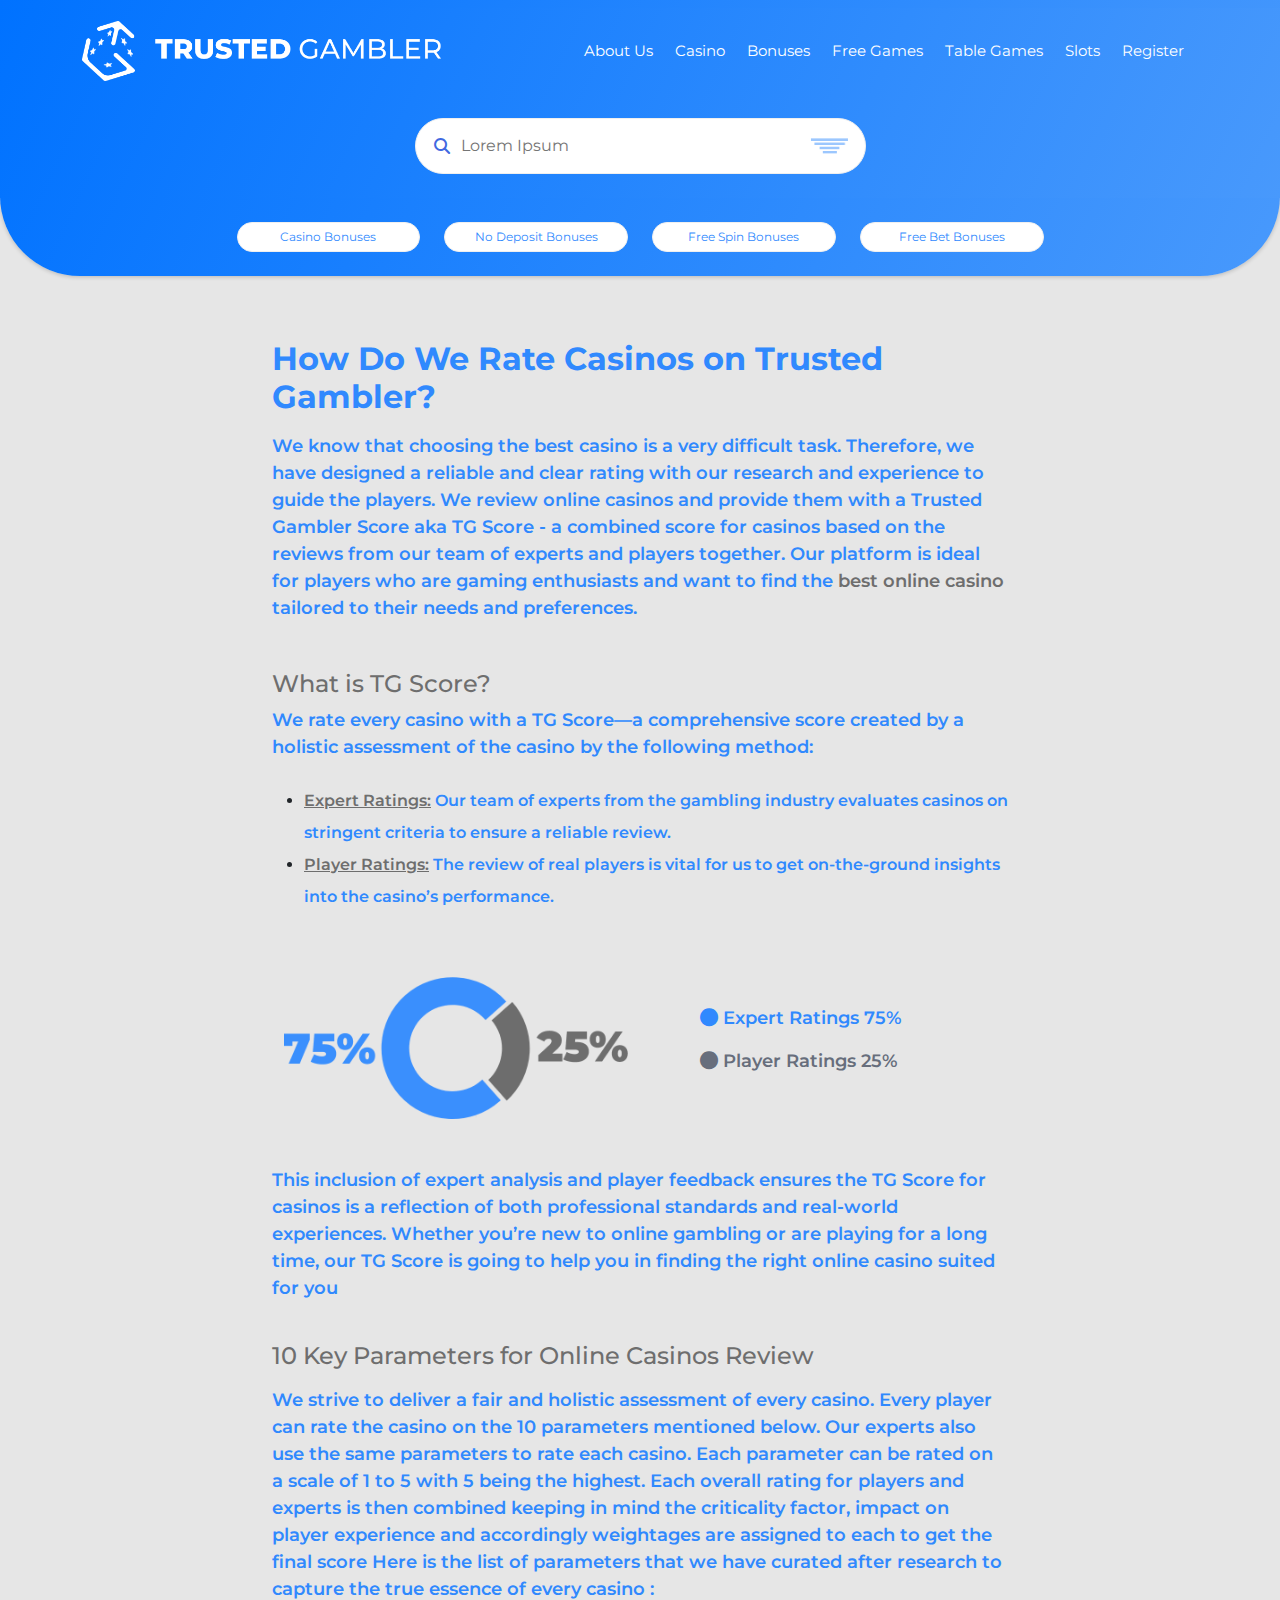
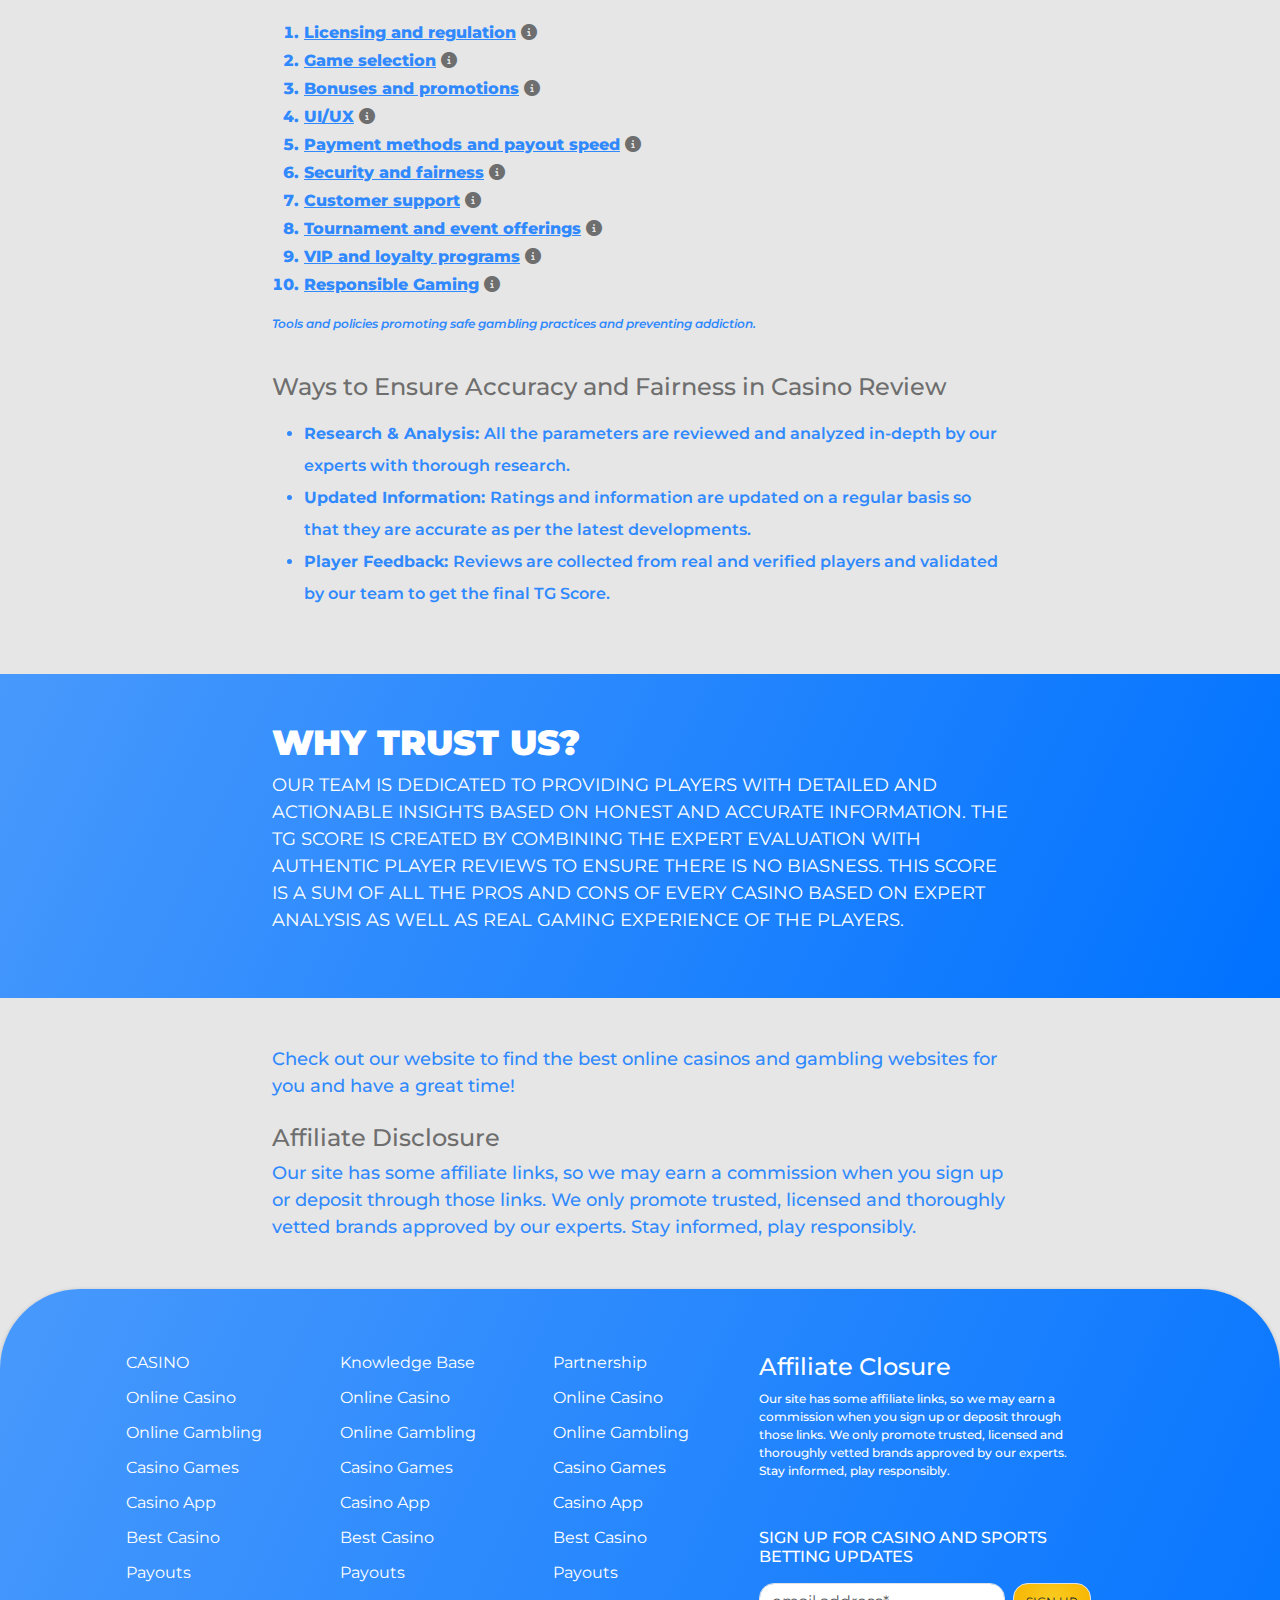
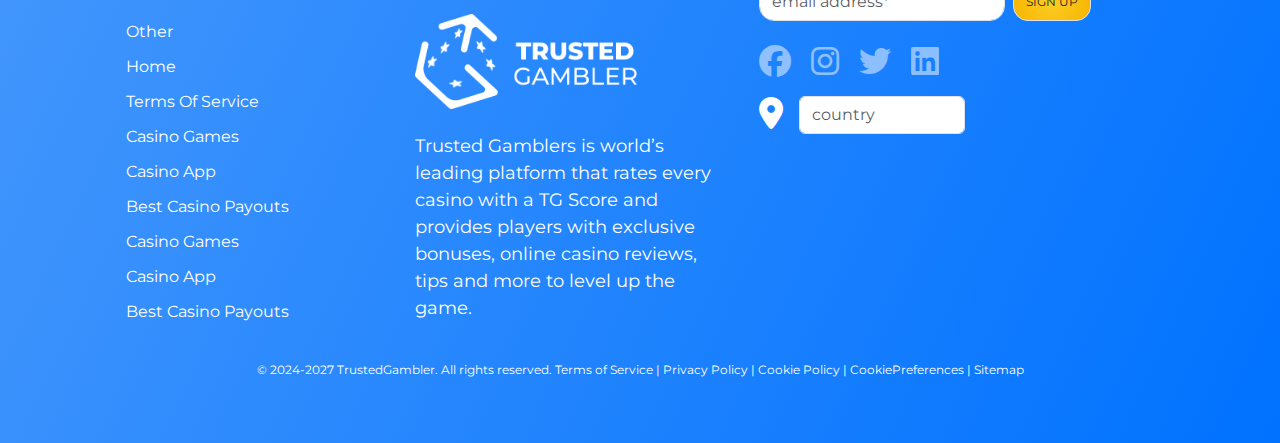
<file: how-we-rate.html>
<!DOCTYPE html>
<html lang="en">
   <head>
      <meta charset="UTF-8">
      <meta http-equiv="X-UA-Compatible" content="IE=edge">
      <meta name="viewport" content="width=device-width, initial-scale=1.0">
      <title>How Do We Rate | Trusted Gambler</title>
      <META NAME="ROBOTS" CONTENT="NOINDEX, NOFOLLOW">
      <link rel="stylesheet" href="owl.carousel.css">
      <link rel="stylesheet" href="css/style.css" />
      <link rel="stylesheet" href="css/responsive.css" />
      <link rel="preconnect" href="https://fonts.googleapis.com">
      <link rel="preconnect" href="https://fonts.gstatic.com" crossorigin>
      <link href="https://fonts.googleapis.com/css2?family=Montserrat:ital,wght@0,100..900;1,100..900&display=swap" rel="stylesheet">
      <link href="https://cdnjs.cloudflare.com/ajax/libs/font-awesome/6.7.1/css/all.min.css" rel="stylesheet">
      <link href="https://cdn.jsdelivr.net/npm/bootstrap@5.1.3/dist/css/bootstrap.min.css" rel="stylesheet">
      <script src="https://cdn.jsdelivr.net/npm/bootstrap@5.1.3/dist/js/bootstrap.bundle.min.js"></script>
   </head>
   <body id="ratingsss">
      <!--logo-->
      <section id="navsect" class="borderBottomRadius100 py-2">
         <div class="" id="scrollNav">
            <nav class="navbar navbar-expand-md ">
               <div class="container">
                  <a class="navbar-brand " href="index.html"><img src="img/Logo.png" class="width75"/></a>
                  <button class="navbar-toggler" type="button" data-bs-toggle="collapse" data-bs-target="#collapsibleNavbar">
                     <span class="fas fa-bars text-white bars"></span>
                  </button>
                  <div class="collapse navbar-collapse" id="collapsibleNavbar">
                     <ul class="navbar-nav ms-auto whitespace-nowrap">
                        <li class="nav-item">
                           <a class="nav-link" href="#">About Us</a>
                        </li>
                        <li class="nav-item">
                           <a class="nav-link" href="casino.html">Casino</a>
                        </li>
                        <li class="nav-item">
                           <a class="nav-link" href="bonus.html">Bonuses</a>
                        </li>
                        <li class="nav-item">
                           <a class="nav-link" href="games.html">Free Games</a>
                        </li>
                        <li class="nav-item">
                           <a class="nav-link" href="table-games.html">Table Games</a>
                        </li>
                        <li class="nav-item">
                           <a class="nav-link" href="slots.html">Slots</a>
                        </li>
                        <li class="nav-item">
                           <a class="nav-link" href="#">Register</a>
                        </li>
                     </ul>
                  </div>
               </div>
            </nav>
            <!--Navbar search section-->
            <div class="py-2 py-md-4 py-lg-4 py-xl-4 py-xxl-4">
               <div class="container">
                  <div class="row  justify-content-center">
                     <div class="col-9 col-md-7 col-lg-5 col-xl-5 col-xxl-5">
                        <span class="posrelative inputWdImage">
                        <input type="text" placeholder="Lorem Ipsum" alt="" class="w-100 posrel"/>
                        <i class="fas fa-search  posabsSearch"></i>
                        <img src="img/bars.png" class="posabsoluteInput" alt=""/>
                        </span>
                     </div>
                  </div>
               </div>
            </div>
         </div>
         <!--Buttons-->
         <div class="py-3">
            <div class="container">
               <div class="row justify-content-center">
                  <div class="col-12 col-md-9 col-lg-10 col-xl-9 col-xxl-9">
                     <div class="container">
                        <div class="row">
                           <div class="col-6 col-md-3 col-lg-3 col-xl-3 col-xxl-3 pt-2">
                              <button class="bonusbtn">Casino Bonuses</button>
                           </div>
                           <div class="col-6 col-md-3 col-lg-3 col-xl-3 col-xxl-3 pt-2">
                              <button class="bonusbtn">No Deposit Bonuses</button>
                           </div>
                           <div class="col-6 col-md-3 col-lg-3 col-xl-3 col-xxl-3 pt-2">
                              <button class="bonusbtn">Free Spin Bonuses</button>
                           </div>
                           <div class="col-6 col-md-3 col-lg-3 col-xl-3 col-xxl-3 pt-2">
                              <button class="bonusbtn">Free Bet Bonuses</button>
                           </div>
                        </div>
                     </div>
                  </div>
               </div>
            </div>
         </div>
      </section>
      <!-- Bonus Guide -->
      <section id="rateCasino">
         <div class="pt-3" >
            <div class="container">
               <div class="row justify-content-center">
                  <div class="col-12 col-md-11 col-lg-11 col-xl-8 col-xxl-8">
                     <div>
                        <h2 class="coloraccsite pt-5 pb-2 fontWeight700">How Do We Rate Casinos on Trusted Gambler?</h2>
                        <p class="mb-0 coloraccsite">We know that choosing the best casino is a very difficult task. Therefore, we have designed a reliable and clear rating with our research and experience to guide the players. We review online casinos and provide them with a Trusted Gambler Score aka TG Score - a combined score for casinos based on the reviews from our team of experts and players together. Our platform is ideal for players who are gaming enthusiasts and want to find the <span class="text-dark_light">best online casino </span>tailored to their needs and preferences.</p>

                        <h4 class="light_dark pt-5">What is TG Score?</h4>
                        <p class="coloraccsite ">We rate every casino with a TG Score—a comprehensive score created by a holistic assessment of the casino by the following method:
                        </p>
                        <ul class="pt-2 listshere">
                           <li><span class="text-dark_light"><u>Expert Ratings:</u></span> <span class="coloraccsite">Our team of experts from the gambling
                              industry evaluates casinos on stringent criteria to ensure a reliable review. </span></li>
                           <li><span class="text-dark_light"><u>Player Ratings:</u></span> <span class="coloraccsite">The review of real players is vital for us to get on-the-ground insights into the casino’s performance.
                           </span></li>
                        </ul>

                        <div class="container py-3 py-md-3 py-lg-5 py-xl-5 py-xxl-5">
                           <div class="row align-items-center gap-5">
                              <div class="col-12 col-md-6 col-lg-6 col-xl-6 col-xxl-6">
                                 <div class="">
                                    <img src="img/circle.png" alt=""/>
                                 </div>
                              </div>
                              <div class="col-12 col-md-4 col-lg-4 col-xl-4 col-xxl-4">
                                 <div class="">
                                    <p class="coloraccsite"><i class="fa-solid fa-circle"></i> Expert Ratings 75%</p>
                                    <p class=""><i class="fa-solid fa-circle"></i> Player Ratings 25%</p>
                                 </div>
                              </div>
                          </div>
                        </div>
                        <p class="coloraccsite">This inclusion of expert analysis and player feedback ensures the TG Score for casinos is a reflection of both professional standards and real-world experiences. Whether you’re new to online gambling or are playing for a long time, our TG Score is going to help you in finding the right online casino suited for you
                        </p>

                        <h4 class="light_dark pt-4">10 Key Parameters for Online Casinos Review</h4>
                        <p class="coloraccsite pt-2">We strive to deliver a fair and holistic assessment of every casino. Every player can rate the casino on the 10 parameters mentioned below. Our experts also use the same parameters to rate each casino. Each parameter can be rated on a scale of 1 to 5 with 5 being the highest. Each overall rating for players and experts is then combined keeping in mind the criticality factor, impact on player experience and accordingly weightages are assigned to each to get the final score Here is the list of parameters that we have curated after research to capture the true essence of every casino :
                        </p>

                        <ol class="coloraccsite linkshere">
                           <li><u>Licensing and regulation</u> 
                              <i class="fas fa-info-circle text-dark_light" id="licenseClick"></i>
                              <p id="licenseText">Lorem ipsum dolor sit amet consectetur adipisicing elit. Ducimus sed eveniet sapiente esse sunt vero a quos, tempora repellendus repudiandae.</p>
                           </li>
                           <li><u>Game selection</u> 
                              <i class="fas fa-info-circle text-dark_light" id="gameClick"></i>
                              <p id="gameText">Lorem ipsum dolor sit amet consectetur adipisicing elit. Ducimus sed eveniet sapiente esse sunt vero a quos, tempora repellendus repudiandae.</p>
                           </li>
                           <li><u>Bonuses and promotions</u> 
                              <i class="fas fa-info-circle text-dark_light" id="bonusClick"></i>
                              <p id="bonusText">Lorem ipsum dolor sit amet consectetur adipisicing elit. Ducimus sed eveniet sapiente esse sunt vero a quos, tempora repellendus repudiandae.</p>
                           </li>
                           <li><u>UI/UX</u> 
                              <i class="fas fa-info-circle text-dark_light" id="uiClick"></i>
                              <p id="uiText">Lorem ipsum dolor sit amet consectetur adipisicing elit. Ducimus sed eveniet sapiente esse sunt vero a quos, tempora repellendus repudiandae.</p>
                           </li>
                           <li><u>Payment methods and payout speed</u> 
                              <i class="fas fa-info-circle text-dark_light" id="paymentClick"></i>
                              <p id="paymentText">Lorem ipsum dolor sit amet consectetur adipisicing elit. Ducimus sed eveniet sapiente esse sunt vero a quos, tempora repellendus repudiandae.</p>
                           </li>
                           <li><u>Security and fairness</u> 
                              <i class="fas fa-info-circle text-dark_light" id="securityClick"></i>
                              <p id="securityText">Lorem ipsum dolor sit amet consectetur adipisicing elit. Ducimus sed eveniet sapiente esse sunt vero a quos, tempora repellendus repudiandae.</p>
                           </li>
                           <li><u>Customer support</u> 
                              <i class="fas fa-info-circle text-dark_light" id="customerClick"></i>
                              <p id="customerText">Lorem ipsum dolor sit amet consectetur adipisicing elit. Ducimus sed eveniet sapiente esse sunt vero a quos, tempora repellendus repudiandae.</p>
                           </li>
                           <li><u>Tournament and event offerings</u> 
                              <i class="fas fa-info-circle text-dark_light" id="tournamentClick"></i>
                              <p id="tournamentText">Lorem ipsum dolor sit amet consectetur adipisicing elit. Ducimus sed eveniet sapiente esse sunt vero a quos, tempora repellendus repudiandae.</p>
                           </li>
                           <li><u>VIP and loyalty programs</u> 
                              <i class="fas fa-info-circle text-dark_light" id="vipClick"></i>
                              <p id="vipText">Lorem ipsum dolor sit amet consectetur adipisicing elit. Ducimus sed eveniet sapiente esse sunt vero a quos, tempora repellendus repudiandae.</p>
                           </li>
                           <li><u>Responsible Gaming</u> 
                              <i class="fas fa-info-circle text-dark_light" id="responsibleClick"></i>
                              <p id="responsibleText">Lorem ipsum dolor sit amet consectetur adipisicing elit. Ducimus sed eveniet sapiente esse sunt vero a quos, tempora repellendus repudiandae.</p>
                           </li>
                        </ol>

                        <p class="coloraccsite smtext"><i>Tools and policies promoting safe gambling practices and
                           preventing addiction.</i></p>

                        <h4 class="light_dark pt-4">Ways to Ensure Accuracy and Fairness in Casino Review</h4>
                        <ul class="coloraccsite pt-2 listshere">
                           <li><span class="fontWeight700">Research & Analysis: </span>All the parameters are reviewed and analyzed in-depth by our experts with thorough research. </li>
                           <li><span class="fontWeight700">Updated Information: </span>Ratings and information are updated on a regular basis so that they are accurate as per the latest developments.  </li>
                           <li><span class="fontWeight700">Player Feedback: </span>Reviews are collected from real and verified players and validated by our team to get the final TG Score. </li>
                        </ul>
                     </div>
                  </div>
               </div>
            </div>
         </div>
      </section>
      <!-- REVIEWS -->
      <section id="expertReviews" class="pt-5">
         <div class="py-5 bg-blue">
            <div class="container">
               <div class="row justify-content-center">
                  <div class="col-12 col-md-11 col-lg-11 col-xl-8 col-xxl-8">
                     <div>
                        <h2 class="casinoHead text-white text-uppercase fontWeight700">WHY TRUST US?</h2>
                        <p class="text-gray text-uppercase text-white">Our team is dedicated to providing players with detailed and
                           actionable insights based on honest and accurate information. The TG Score is created by combining the expert evaluation with authentic player reviews to ensure there is no biasness. This score is a sum of all the pros and cons of every casino based on expert analysis as well as real gaming experience of the players.</p>
                     </div>
                  </div>
               </div>
            </div>
         </div>
      </section>

      <!-- Bonus Guide -->
      <section id="">
         <div class="py-5" >
            <div class="container">
               <div class="row justify-content-center">
                  <div class="col-12 col-md-11 col-lg-11 col-xl-8 col-xxl-8">
                     <div>
                        <p class="mb-0 coloraccsite fontWeight500">Check out our website to find the best online casinos and gambling websites for you and have a great time! </p>

                        <h4 class="light_dark pt-4">Affiliate Disclosure</h4>
                        <p class="mb-0 coloraccsite fontWeight500">Our site has some affiliate links, so we may earn a commission when you sign up or
                           deposit through those links. We only promote trusted, licensed and thoroughly vetted brands approved by our experts. Stay informed, play responsibly.</p>
                     </div>
                  </div>
               </div>
            </div>
         </div>
      </section>


      <!-- FOOTER -->
      <section id="footer" class="">
         <div class="py-5 bg-blue borderTopRadius100">
            <div class="container">
               <div class="row ">
                  <div class="col-12 col-md-7 col-lg-7 col-xl-7 ">
                     <div class="container">
                        <div class="row justify-content-center">
                           <div class="col-12 col-md-4 col-lg-4 col-xl-4 col-xxl-4 pt-2">
                              <ul class="footerlinks">
                                 <li><a href="#">CASINO</a></li>
                                 <li><a href="#">Online Casino</a></li>
                                 <li><a href="#">Online Gambling</a></li>
                                 <li><a href="#">Casino Games</a></li>
                                 <li><a href="#">Casino App</a></li>
                                 <li><a href="#">Best Casino Payouts</a></li>
                              </ul>
                           </div>
                           <div class="col-12 col-md-4 col-lg-4 col-xl-4 col-xxl-4 pt-2">
                              <ul class="footerlinks">
                                 <li><a href="#">Knowledge Base</a></li>
                                 <li><a href="#">Online Casino</a></li>
                                 <li><a href="#">Online Gambling</a></li>
                                 <li><a href="#">Casino Games</a></li>
                                 <li><a href="#">Casino App</a></li>
                                 <li><a href="#">Best Casino Payouts</a></li>
                              </ul>
                           </div>
                           <div class="col-12 col-md-4 col-lg-4 col-xl-4 col-xxl-4 pt-2">
                              <ul class="footerlinks">
                                 <li><a href="#">Partnership</a></li>
                                 <li><a href="#">Online Casino</a></li>
                                 <li><a href="#">Online Gambling</a></li>
                                 <li><a href="#">Casino Games</a></li>
                                 <li><a href="#">Casino App</a></li>
                                 <li><a href="#">Best Casino Payouts</a></li>
                              </ul>
                           </div>
                        </div>
                     </div>
                     <div class="container">
                        <div class="row justify-content-center">
                           <div class="col-12 col-md-6 col-lg-6 col-xl-6 col-xxl-6 pt-2">
                              <ul class="footerlinks">
                                 <li><a href="#">Other</a></li>
                                 <li><a href="#">Home</a></li>
                                 <li><a href="#">Terms Of Service</a></li>
                                 <li><a href="#">Casino Games</a></li>
                                 <li><a href="#">Casino App</a></li>
                                 <li><a href="#">Best Casino Payouts</a></li>
                                 <li><a href="#">Casino Games</a></li>
                                 <li><a href="#">Casino App</a></li>
                                 <li><a href="#">Best Casino Payouts</a></li>
                              </ul>
                           </div>
                           <div class="col-12 col-md-6 col-lg-6 col-xl-6 col-xxl-6 pt-2">
                              <img src="img/footer_logo.png" class="w-75" alt=""/>
                              <p class="text-white mt-4">Trusted Gamblers is world’s leading platform that rates every casino with a TG Score and provides players with exclusive bonuses, online casino reviews, tips and more to level up the game.</p>
                           </div>
                        </div>
                     </div>
                  </div>
                  <div class="col-12 col-md-4 col-lg-4 col-xl-4 pt-3 ">
                     <div class="container">
                        <h4 class="text-white">Affiliate Closure</h4>
                        <p class="mb-0 text-white smtext fontWeight500">Our site has some affiliate links, so we may earn a
                           commission when you sign up or deposit through those links. We only promote trusted, licensed and thoroughly vetted brands approved by our experts. Stay informed,
                           play responsibly.</p>
                        <h6 class="text-white pt-5">SIGN UP FOR CASINO AND SPORTS BETTING UPDATES</h6>
                        <div class="input-group my-3">
                           <input type="email" placeholder="email address*" class="form-control" />
                           <span class="input-group-text ms-2">SIGN UP</span>
                        </div>
                        <div class="text-white sharelinks pt-2">
                           <a href="#"><i class="fab fa-facebook fa-2x"></i></a>
                           <a href="#"><i class="fab fa-instagram fa-2x ps-3"></i></a>
                           <a href="#"><i class="fab fa-twitter fa-2x ps-3"></i></a>
                           <a href="#"><i class="fab fa-linkedin fa-2x ps-3"></i></a>
                        </div>
                        <div class="text-white pt-3">
                           <div class="d-flex align-items-center">
                              <div>
                                 <i class="fas fa-map-marker-alt fa-2x me-3"></i>
                              </div>
                              <input type="text" placeholder="country" class="form-control w-50" />
                           </div>
                        </div>
                     </div>
                  </div>
               </div>
            </div>
            <div class="text-center mt-3">
               <p class="smtext text-white">© 2024-2027 TrustedGambler. All rights reserved. <a href="#" class="text-white">Terms of Service</a> | <a href="#" class="text-white">Privacy Policy</a> | <a href="#" class="text-white">Cookie Policy</a> | <a href="#" class="text-white">CookiePreferences</a> | <a href="#" class="text-white">Sitemap</a></p>
            </div>
         </div>
      </section>
   </body>
   <script src="https://ajax.googleapis.com/ajax/libs/jquery/3.4.1/jquery.min.js"></script>
   <script src="owl.carousel.js"></script>
   <script src="js/main.js"></script>
</html>
</file>
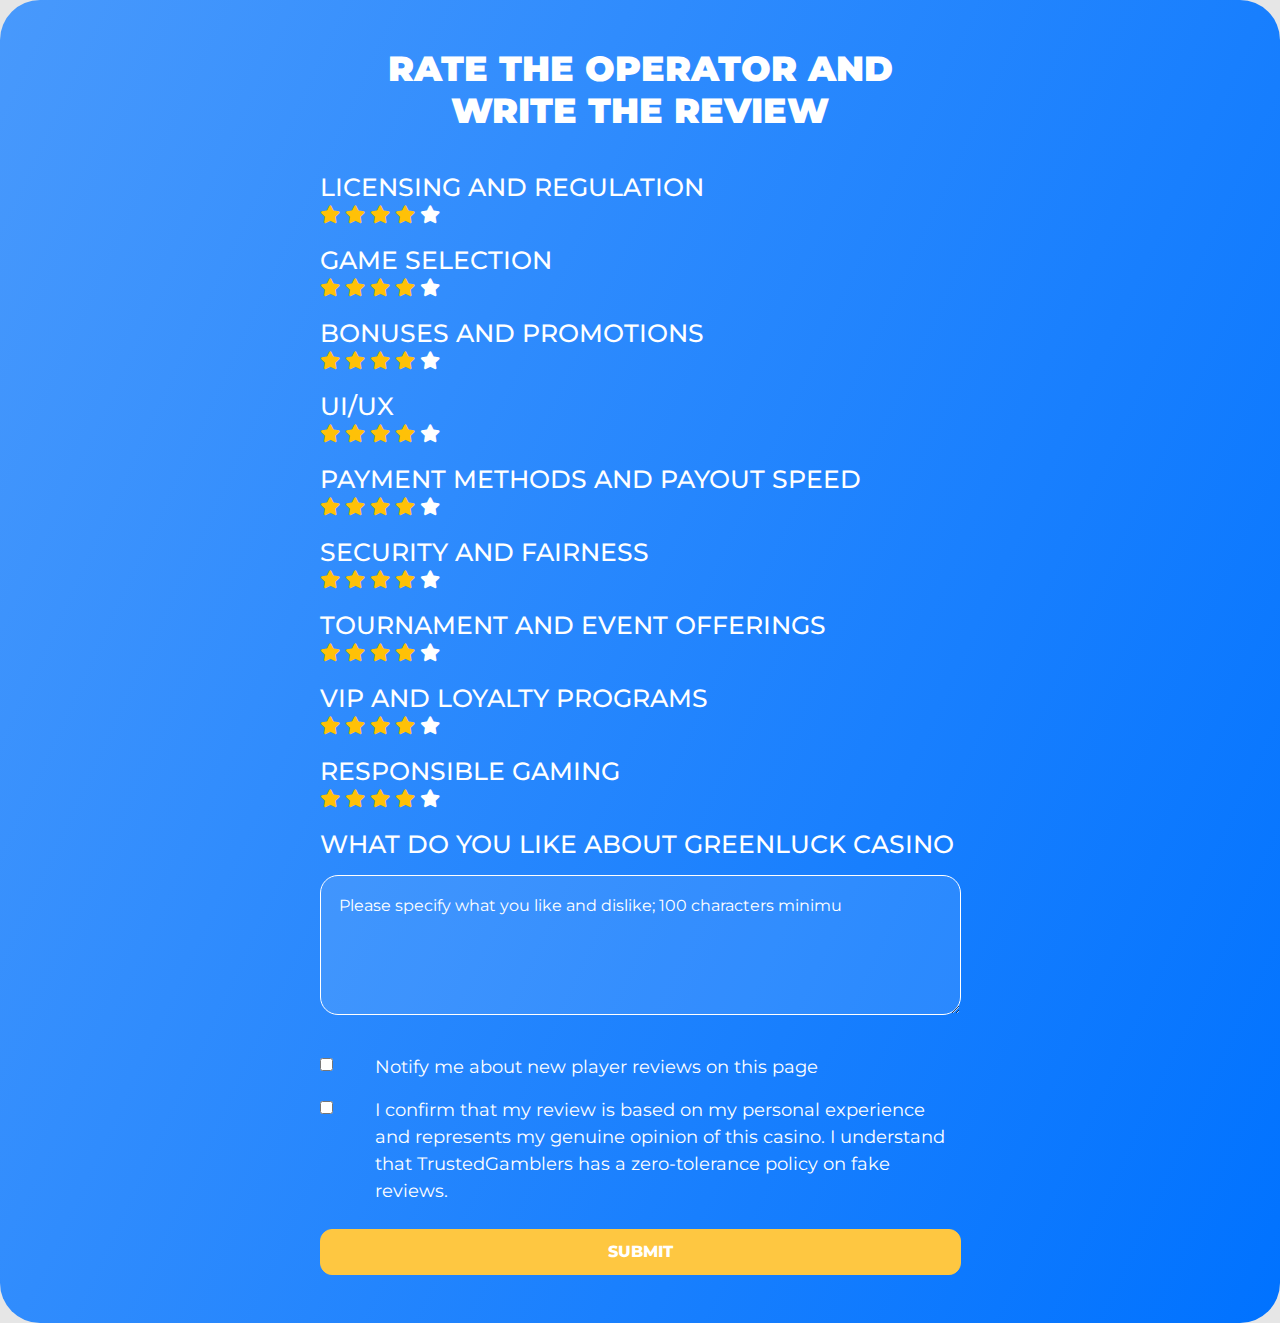
<file: rate.html>
<!DOCTYPE html>
<html lang="en">
   <head>
      <meta charset="UTF-8">
      <meta http-equiv="X-UA-Compatible" content="IE=edge">
      <meta name="viewport" content="width=device-width, initial-scale=1.0">
      <title>Rate | Trusted Gambler</title>
      <META NAME="ROBOTS" CONTENT="NOINDEX, NOFOLLOW">
      <link rel="stylesheet" href="owl.carousel.css">
      <link rel="stylesheet" href="css/style.css" />
      <link rel="stylesheet" href="css/responsive.css" />
      <link rel="preconnect" href="https://fonts.googleapis.com">
      <link rel="preconnect" href="https://fonts.gstatic.com" crossorigin>
      <link href="https://fonts.googleapis.com/css2?family=Montserrat:ital,wght@0,100..900;1,100..900&display=swap" rel="stylesheet">
      <link href="https://cdnjs.cloudflare.com/ajax/libs/font-awesome/6.7.1/css/all.min.css" rel="stylesheet">
      <link href="https://cdn.jsdelivr.net/npm/bootstrap@5.1.3/dist/css/bootstrap.min.css" rel="stylesheet">
      <script src="https://cdn.jsdelivr.net/npm/bootstrap@5.1.3/dist/js/bootstrap.bundle.min.js"></script>
   </head>
   <body >

      <!-- REVIEWS -->
      <section id="rate">
         <div class="py-5 bg-blue borderRadius100">
            <div class="container">
               <div class="row justify-content-center">
                  <div class="col-12 col-md-10 col-lg-7 col-xl-7 col-xxl-6">
                     <div>
                        <h2 class="casinoHead text-center text-white text-uppercase fontWeight700">Rate the operator and write the review</h2>
                        <form class="pt-3">
                           <h4 class="text-white text-uppercase pt-3">Licensing and regulation</h4>
                           <p>
                              <span class="fa fa-star checked text-warning"></span>
                              <span class="fa fa-star checked text-warning"></span>
                              <span class="fa fa-star checked text-warning"></span>
                              <span class="fa fa-star checked text-warning"></span>
                              <span class="fa fa-star"></span>
                           </p>

                           <h4 class="text-white text-uppercase pt-3">Game selection</h4>
                           <p>
                              <span class="fa fa-star checked text-warning"></span>
                              <span class="fa fa-star checked text-warning"></span>
                              <span class="fa fa-star checked text-warning"></span>
                              <span class="fa fa-star checked text-warning"></span>
                              <span class="fa fa-star"></span>
                           </p>

                           <h4 class="text-white text-uppercase pt-3">Bonuses and promotions</h4>
                           <p>
                              <span class="fa fa-star checked text-warning"></span>
                              <span class="fa fa-star checked text-warning"></span>
                              <span class="fa fa-star checked text-warning"></span>
                              <span class="fa fa-star checked text-warning"></span>
                              <span class="fa fa-star"></span>
                           </p>

                           <h4 class="text-white text-uppercase pt-3">UI/UX</h4>
                           <p>
                              <span class="fa fa-star checked text-warning"></span>
                              <span class="fa fa-star checked text-warning"></span>
                              <span class="fa fa-star checked text-warning"></span>
                              <span class="fa fa-star checked text-warning"></span>
                              <span class="fa fa-star"></span>
                           </p>

                           <h4 class="text-white text-uppercase pt-3">Payment methods and payout speed</h4>
                           <p>
                              <span class="fa fa-star checked text-warning"></span>
                              <span class="fa fa-star checked text-warning"></span>
                              <span class="fa fa-star checked text-warning"></span>
                              <span class="fa fa-star checked text-warning"></span>
                              <span class="fa fa-star"></span>
                           </p>

                           <h4 class="text-white text-uppercase pt-3">Security and fairness</h4>
                           <p>
                              <span class="fa fa-star checked text-warning"></span>
                              <span class="fa fa-star checked text-warning"></span>
                              <span class="fa fa-star checked text-warning"></span>
                              <span class="fa fa-star checked text-warning"></span>
                              <span class="fa fa-star"></span>
                           </p>

                           <h4 class="text-white text-uppercase pt-3">Tournament and event offerings</h4>
                           <p>
                              <span class="fa fa-star checked text-warning"></span>
                              <span class="fa fa-star checked text-warning"></span>
                              <span class="fa fa-star checked text-warning"></span>
                              <span class="fa fa-star checked text-warning"></span>
                              <span class="fa fa-star"></span>
                           </p>

                           <h4 class="text-white text-uppercase pt-3">VIP and loyalty programs</h4>
                           <p>
                              <span class="fa fa-star checked text-warning"></span>
                              <span class="fa fa-star checked text-warning"></span>
                              <span class="fa fa-star checked text-warning"></span>
                              <span class="fa fa-star checked text-warning"></span>
                              <span class="fa fa-star"></span>
                           </p>

                           <h4 class="text-white text-uppercase pt-3">Responsible Gaming </h4>
                           <p>
                              <span class="fa fa-star checked text-warning"></span>
                              <span class="fa fa-star checked text-warning"></span>
                              <span class="fa fa-star checked text-warning"></span>
                              <span class="fa fa-star checked text-warning"></span>
                              <span class="fa fa-star"></span>
                           </p>

                           <h4 class="text-white text-uppercase pt-3">What do you like about Greenluck Casino</h4>
                           
                           <div class="container p-0">
                              <div class="row justify-content-start">
                                 <div class="col-12 py-3">
                                    <textarea placeholder="Please specify what you like and dislike; 100 characters minimu"></textarea>
                                 </div>

                                 <div class="col-2 col-md-2 col-lg-1 col-xl-1 col-xxl-1 pt-3">
                                    <input type="checkbox" />
                                 </div>
                                 <div class="col-10 col-md-10 col-lg-11 col-xl-11 col-xxl-11 pt-3">
                                   <p class="text-white mb-0">Notify me about new player reviews on this page </p>
                                 </div>

                                 <div class="col-2 col-md-2 col-lg-1 col-xl-1 col-xxl-1 pt-3">
                                    <input type="checkbox" />
                                 </div>
                                 <div class="col-10 col-md-10 col-lg-11 col-xl-11 col-xxl-11 pt-3">
                                   <p class="text-white mb-0">I confirm that my review is based on my personal experience and represents my genuine opinion of this casino. I understand that TrustedGamblers has a zero-tolerance policy on fake reviews. </p>
                                 </div>
                              </div>
                           </div>
                           <div class="mt-4 text-center">
                              <button class="installbtn4">SUBMIT</button>
                           </div>
                        </form>
                     </div>
                  </div>
               </div>
            </div>
         </div>
      </section>

   </body>
   <script src="https://ajax.googleapis.com/ajax/libs/jquery/3.4.1/jquery.min.js"></script>
   <script src="owl.carousel.js"></script>
   <script src="js/main.js"></script>
</html>
</file>
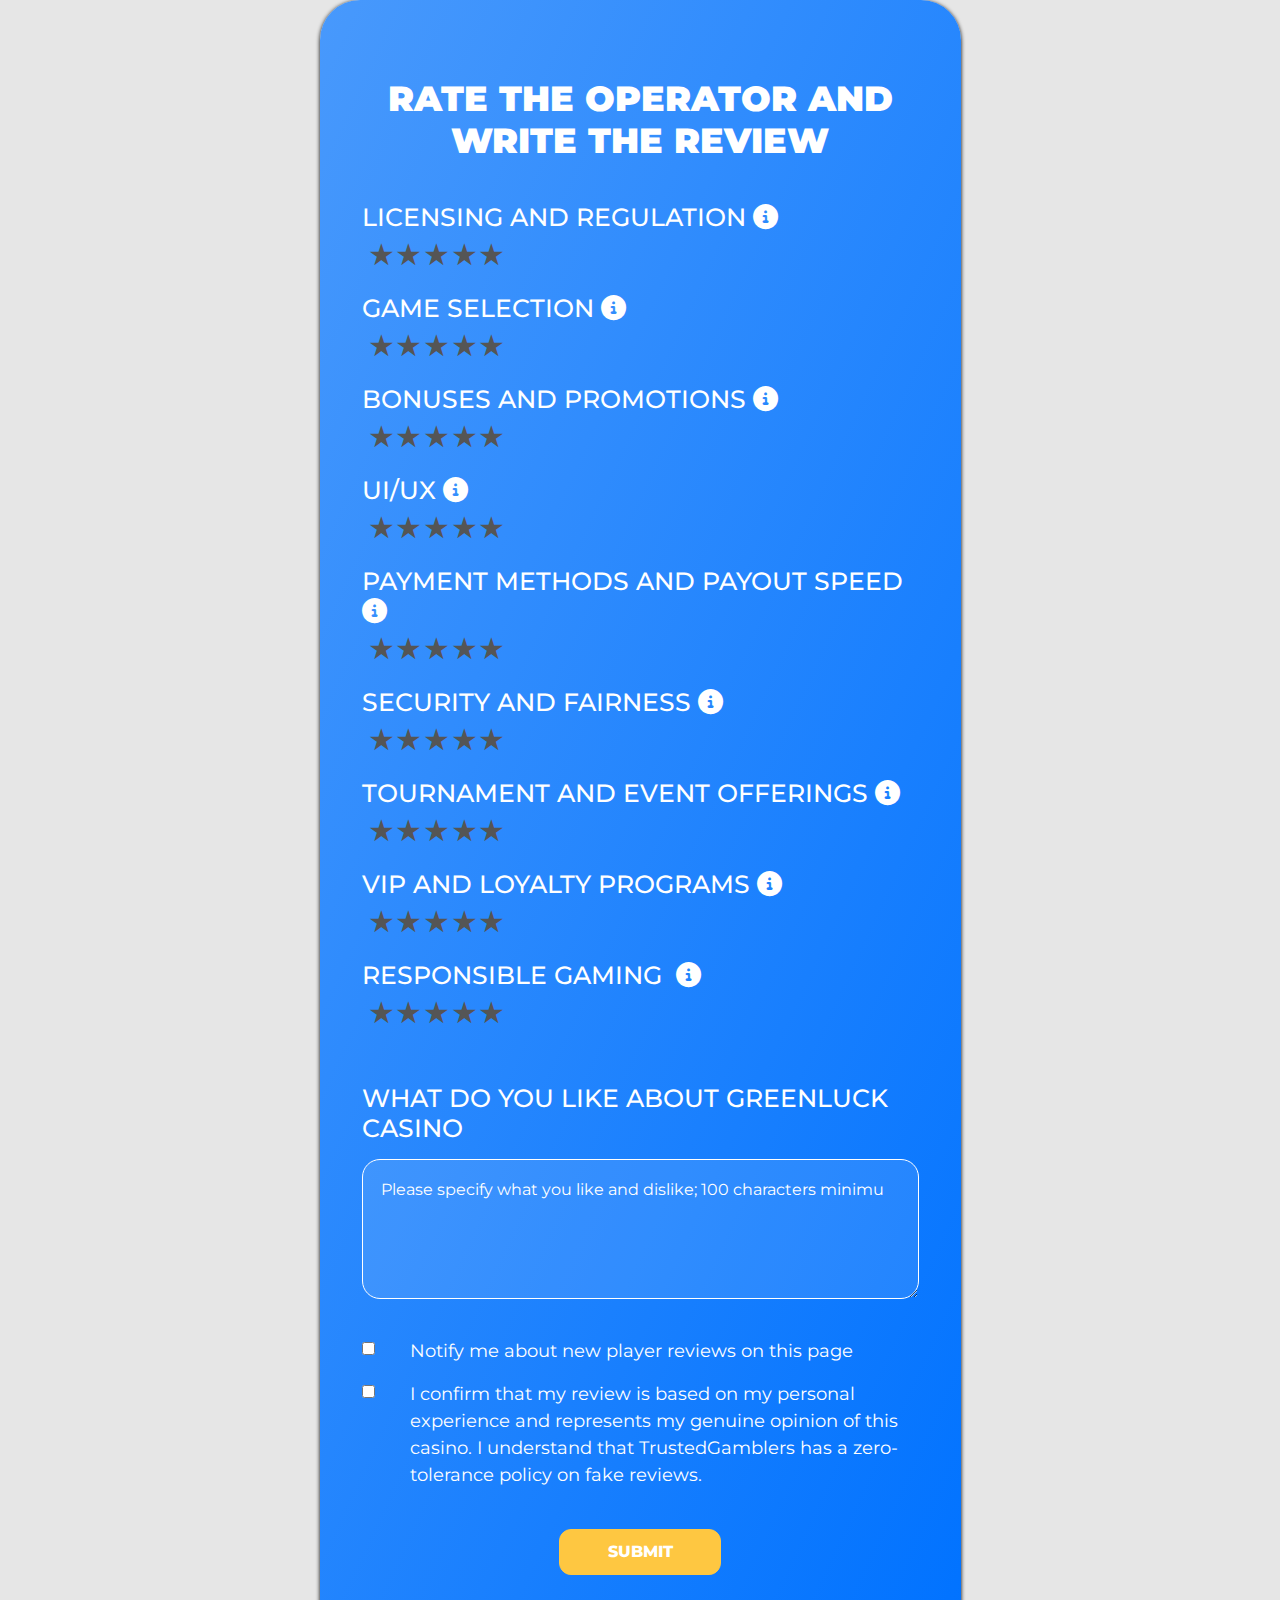
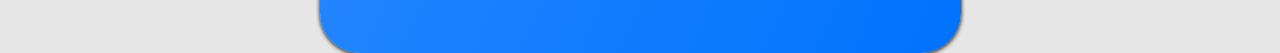
<file: review.html>
<!DOCTYPE html>
<html lang="en">
   <head>
      <meta charset="UTF-8">
      <meta http-equiv="X-UA-Compatible" content="IE=edge">
      <meta name="viewport" content="width=device-width, initial-scale=1.0">
      <title>Review | Trusted Gambler</title>
      <META NAME="ROBOTS" CONTENT="NOINDEX, NOFOLLOW">
      <link rel="stylesheet" href="owl.carousel.css">
      <link rel="stylesheet" href="css/style.css" />
      <link rel="stylesheet" href="css/responsive.css" />
      <link rel="preconnect" href="https://fonts.googleapis.com">
      <link rel="preconnect" href="https://fonts.gstatic.com" crossorigin>
      <link href="https://fonts.googleapis.com/css2?family=Montserrat:ital,wght@0,100..900;1,100..900&display=swap" rel="stylesheet">
      <link href="https://cdnjs.cloudflare.com/ajax/libs/font-awesome/6.7.1/css/all.min.css" rel="stylesheet">
      <link href="https://cdn.jsdelivr.net/npm/bootstrap@5.3.3/dist/css/bootstrap.min.css" rel="stylesheet">
      <script src="https://cdn.jsdelivr.net/npm/bootstrap@5.3.3/dist/js/bootstrap.bundle.min.js"></script>
   </head>
   <body id="review">

      <!-- REVIEWS -->
      <section id="rate">
         <div class="container">
            <div class="row justify-content-center">
               <div class="col-11 col-md-9 col-lg-7 col-xl-7 col-xxl-7">
                  <div class="py-5 bg-blue borderRadius100 boxShadow1">
                     <div class="container">
                        <div class="row">
                           <div class="col-12">
                              <div class="pad30">
                                 <h2 class="text-white text-center fontWeight700">Rate the operator and write the review</h2>
                                 <form class="pt-3">
                                    <h4 class="text-white text-uppercase pt-3">Licensing and regulation <i class="fas fa-info-circle text-white" id="licenseClick"></i></h4>
                                    <p id="licenseText">Lorem ipsum dolor sit amet consectetur adipisicing elit. Ducimus sed eveniet sapiente esse sunt vero a quos, tempora repellendus repudiandae.</p>
                                    <div class="star-rating">
                                       <input type="radio" id="5-stars" name="rating" value="5" />
                                       <label for="5-stars" class="star">&#9733;</label>
                                       <input type="radio" id="4-stars" name="rating" value="4" />
                                       <label for="4-stars" class="star">&#9733;</label>
                                       <input type="radio" id="3-stars" name="rating" value="3" />
                                       <label for="3-stars" class="star">&#9733;</label>
                                       <input type="radio" id="2-stars" name="rating" value="2" />
                                       <label for="2-stars" class="star">&#9733;</label>
                                       <input type="radio" id="1-star" name="rating" value="1" />
                                       <label for="1-star" class="star">&#9733;</label>
                                    </div>
         
                                    <h4 class="text-white text-uppercase pt-3">Game selection <i class="fas fa-info-circle text-white" id="gameClick"></i></h4>
                                    <p id="gameText">Lorem ipsum dolor sit amet consectetur adipisicing elit. Ducimus sed eveniet sapiente esse sunt vero a quos, tempora repellendus repudiandae.</p>
                                    <div class="star-rating">
                                       <input type="radio" id="5-stars1" name="rating1" value="5" />
                                       <label for="5-stars1" class="star">&#9733;</label>
                                       <input type="radio" id="4-stars1" name="rating1" value="4" />
                                       <label for="4-stars1" class="star">&#9733;</label>
                                       <input type="radio" id="3-stars1" name="rating1" value="3" />
                                       <label for="3-stars1" class="star">&#9733;</label>
                                       <input type="radio" id="2-stars1" name="rating1" value="2" />
                                       <label for="2-stars1" class="star">&#9733;</label>
                                       <input type="radio" id="1-stars1" name="rating1" value="1" />
                                       <label for="1-stars1" class="star">&#9733;</label>
                                    </div>
         
                                    <h4 class="text-white text-uppercase pt-3">Bonuses and promotions  <i class="fas fa-info-circle text-white" id="bonusClick"></i></h4>
                                    <p id="bonusText">Lorem ipsum dolor sit amet consectetur adipisicing elit. Ducimus sed eveniet sapiente esse sunt vero a quos, tempora repellendus repudiandae.</p>
                                    <div class="star-rating">
                                       <input type="radio" id="5-stars2" name="rating2" value="5" />
                                       <label for="5-stars2" class="star">&#9733;</label>
                                       <input type="radio" id="4-stars2" name="rating2" value="4" />
                                       <label for="4-stars2" class="star">&#9733;</label>
                                       <input type="radio" id="3-stars2" name="rating2" value="3" />
                                       <label for="3-stars2" class="star">&#9733;</label>
                                       <input type="radio" id="2-stars2" name="rating2" value="2" />
                                       <label for="2-stars2" class="star">&#9733;</label>
                                       <input type="radio" id="1-stars2" name="rating2" value="1" />
                                       <label for="1-stars2" class="star">&#9733;</label>
                                    </div>
         
                                    <h4 class="text-white text-uppercase pt-3">UI/UX <i class="fas fa-info-circle text-white" id="uiClick"></i></h4>
                                    <p id="uiText">Lorem ipsum dolor sit amet consectetur adipisicing elit. Ducimus sed eveniet sapiente esse sunt vero a quos, tempora repellendus repudiandae.</p>
                                    <div class="star-rating">
                                       <input type="radio" id="5-stars3" name="rating3" value="5" />
                                       <label for="5-stars3" class="star">&#9733;</label>
                                       <input type="radio" id="4-stars3" name="rating3" value="4" />
                                       <label for="4-stars3" class="star">&#9733;</label>
                                       <input type="radio" id="3-stars3" name="rating3" value="3" />
                                       <label for="3-stars3" class="star">&#9733;</label>
                                       <input type="radio" id="2-stars3" name="rating3" value="2" />
                                       <label for="2-stars3" class="star">&#9733;</label>
                                       <input type="radio" id="1-star3" name="rating3" value="1" />
                                       <label for="1-star3" class="star">&#9733;</label>
                                    </div>
         
                                    <h4 class="text-white text-uppercase pt-3">Payment methods and payout speed <i class="fas fa-info-circle text-white" id="paymentClick"></i></h4>
                                    <p id="paymentText">Lorem ipsum dolor sit amet consectetur adipisicing elit. Ducimus sed eveniet sapiente esse sunt vero a quos, tempora repellendus repudiandae.</p>
                                    <div class="star-rating">
                                       <input type="radio" id="5-stars4" name="rating4" value="5" />
                                       <label for="5-stars4" class="star">&#9733;</label>
                                       <input type="radio" id="4-stars4" name="rating4" value="4" />
                                       <label for="4-stars4" class="star">&#9733;</label>
                                       <input type="radio" id="3-stars4" name="rating4" value="3" />
                                       <label for="3-stars4" class="star">&#9733;</label>
                                       <input type="radio" id="2-stars4" name="rating4" value="2" />
                                       <label for="2-stars4" class="star">&#9733;</label>
                                       <input type="radio" id="1-star4" name="rating4" value="1" />
                                       <label for="1-star4" class="star">&#9733;</label>
                                    </div>
         
                                    <h4 class="text-white text-uppercase pt-3">Security and fairness <i class="fas fa-info-circle text-white" id="securityClick"></i></h4>
                                    <p id="securityText">Lorem ipsum dolor sit amet consectetur adipisicing elit. Ducimus sed eveniet sapiente esse sunt vero a quos, tempora repellendus repudiandae.</p>
                                    <div class="star-rating">
                                       <input type="radio" id="5-stars5" name="rating5" value="5" />
                                       <label for="5-stars5" class="star">&#9733;</label>
                                       <input type="radio" id="4-stars5" name="rating5" value="4" />
                                       <label for="4-stars5" class="star">&#9733;</label>
                                       <input type="radio" id="3-stars5" name="rating5" value="3" />
                                       <label for="3-stars5" class="star">&#9733;</label>
                                       <input type="radio" id="2-stars5" name="rating5" value="2" />
                                       <label for="2-stars5" class="star">&#9733;</label>
                                       <input type="radio" id="1-star5" name="rating5" value="1" />
                                       <label for="1-star5" class="star">&#9733;</label>
                                    </div>
         
                                    <div class="d-none">
                                       <h4 class="text-white text-uppercase pt-3">Customer support <i class="fas fa-info-circle text-white" id="customerClick"></i></h4>
                                       <p id="customerText">Lorem ipsum dolor sit amet consectetur adipisicing elit. Ducimus sed eveniet sapiente esse sunt vero a quos, tempora repellendus repudiandae.</p>
                                       <div class="star-rating">
                                          <input type="radio" id="5-stars5" name="rating5" value="5" />
                                          <label for="5-stars5" class="star">&#9733;</label>
                                          <input type="radio" id="4-stars5" name="rating5" value="4" />
                                          <label for="4-stars5" class="star">&#9733;</label>
                                          <input type="radio" id="3-stars5" name="rating5" value="3" />
                                          <label for="3-stars5" class="star">&#9733;</label>
                                          <input type="radio" id="2-stars5" name="rating5" value="2" />
                                          <label for="2-stars5" class="star">&#9733;</label>
                                          <input type="radio" id="1-star5" name="rating5" value="1" />
                                          <label for="1-star5" class="star">&#9733;</label>
                                       </div>
                                    </div>

                                    <h4 class="text-white text-uppercase pt-3">Tournament and event offerings <i class="fas fa-info-circle text-white" id="tournamentClick"></i></h4>
                                    <p id="tournamentText">Lorem ipsum dolor sit amet consectetur adipisicing elit. Ducimus sed eveniet sapiente esse sunt vero a quos, tempora repellendus repudiandae.</p>
                                    <div class="star-rating">
                                       <input type="radio" id="5-stars6" name="rating6" value="5" />
                                       <label for="5-stars6" class="star">&#9733;</label>
                                       <input type="radio" id="4-stars6" name="rating6" value="4" />
                                       <label for="4-stars6" class="star">&#9733;</label>
                                       <input type="radio" id="3-stars6" name="rating6" value="3" />
                                       <label for="3-stars6" class="star">&#9733;</label>
                                       <input type="radio" id="2-stars6" name="rating6" value="2" />
                                       <label for="2-stars6" class="star">&#9733;</label>
                                       <input type="radio" id="1-star6" name="rating6" value="1" />
                                       <label for="1-star6" class="star">&#9733;</label>
                                    </div>
         
                                    <h4 class="text-white text-uppercase pt-3">VIP and loyalty programs  <i class="fas fa-info-circle text-white" id="vipClick"></i></h4>
                                    <p id="vipText">Lorem ipsum dolor sit amet consectetur adipisicing elit. Ducimus sed eveniet sapiente esse sunt vero a quos, tempora repellendus repudiandae.</p>
                                    <div class="star-rating">
                                       <input type="radio" id="5-stars7" name="rating7" value="5" />
                                       <label for="5-stars7" class="star">&#9733;</label>
                                       <input type="radio" id="4-stars7" name="rating7" value="4" />
                                       <label for="4-stars7" class="star">&#9733;</label>
                                       <input type="radio" id="3-stars7" name="rating7" value="3" />
                                       <label for="3-stars7" class="star">&#9733;</label>
                                       <input type="radio" id="2-stars7" name="rating7" value="2" />
                                       <label for="2-stars7" class="star">&#9733;</label>
                                       <input type="radio" id="1-star7" name="rating7" value="1" />
                                       <label for="1-star7" class="star">&#9733;</label>
                                    </div>
         
                                    <h4 class="text-white text-uppercase pt-3">Responsible Gaming    <i class="fas fa-info-circle text-white" id="responsibleClick"></i></h4>
                                    <p id="responsibleText">Lorem ipsum dolor sit amet consectetur adipisicing elit. Ducimus sed eveniet sapiente esse sunt vero a quos, tempora repellendus repudiandae.</p>
                                    <div class="star-rating">
                                       <input type="radio" id="5-stars8" name="rating8" value="5" />
                                       <label for="5-stars8" class="star">&#9733;</label>
                                       <input type="radio" id="4-stars8" name="rating8" value="4" />
                                       <label for="4-stars8" class="star">&#9733;</label>
                                       <input type="radio" id="3-stars8" name="rating8" value="3" />
                                       <label for="3-stars8" class="star">&#9733;</label>
                                       <input type="radio" id="2-stars8" name="rating8" value="2" />
                                       <label for="2-stars8" class="star">&#9733;</label>
                                       <input type="radio" id="1-star8" name="rating8" value="1" />
                                       <label for="1-star8" class="star">&#9733;</label>
                                    </div>
         
                                    <h4 class="text-white text-uppercase pt-5">What do you like about Greenluck Casino</h4>
                                    
                                    <div class="container p-0">
                                       <div class="row justify-content-start">
                                          <div class="col-12 py-3">
                                             <textarea placeholder="Please specify what you like and dislike; 100 characters minimu"></textarea>
                                          </div>
         
                                          <div class="col-2 col-md-2 col-lg-1 col-xl-1 col-xxl-1 pt-3">
                                             <input type="checkbox" />
                                          </div>
                                          <div class="col-10 col-md-10 col-lg-11 col-xl-11 col-xxl-11 pt-3">
                                             <p class="text-white mb-0">Notify me about new player reviews on this page </p>
                                          </div>
         
                                          <div class="col-2 col-md-2 col-lg-1 col-xl-1 col-xxl-1 pt-3">
                                             <input type="checkbox" />
                                          </div>
                                          <div class="col-10 col-md-10 col-lg-11 col-xl-11 col-xxl-11 pt-3">
                                             <p class="text-white mb-0">I confirm that my review is based on my personal experience and represents my genuine opinion of this casino. I understand that TrustedGamblers has a zero-tolerance policy on fake reviews. </p>
                                          </div>
                                       </div>
                                    </div>
                                    <div class="container mt-3">
                                       <div class="row justify-content-center">
                                          <div class="col-12 col-md-6 col-lg-4 col-xl-4 col-xxl-4">
                                             <div class="mt-4 text-center">
                                                <button type="submit" class="installbtn4">SUBMIT</button>
                                             </div>
                                          </div>
                                       </div>
                                    </div>
                                 </form>
                              </div>
                           </div>
                        </div>
                     </div>
                  </div>
               </div>
            </div>
         </div>
      </section>

   </body>
   <script src="https://ajax.googleapis.com/ajax/libs/jquery/3.4.1/jquery.min.js"></script>
   <script src="owl.carousel.js"></script>
   <script src="js/main.js"></script>
</html>
</file>
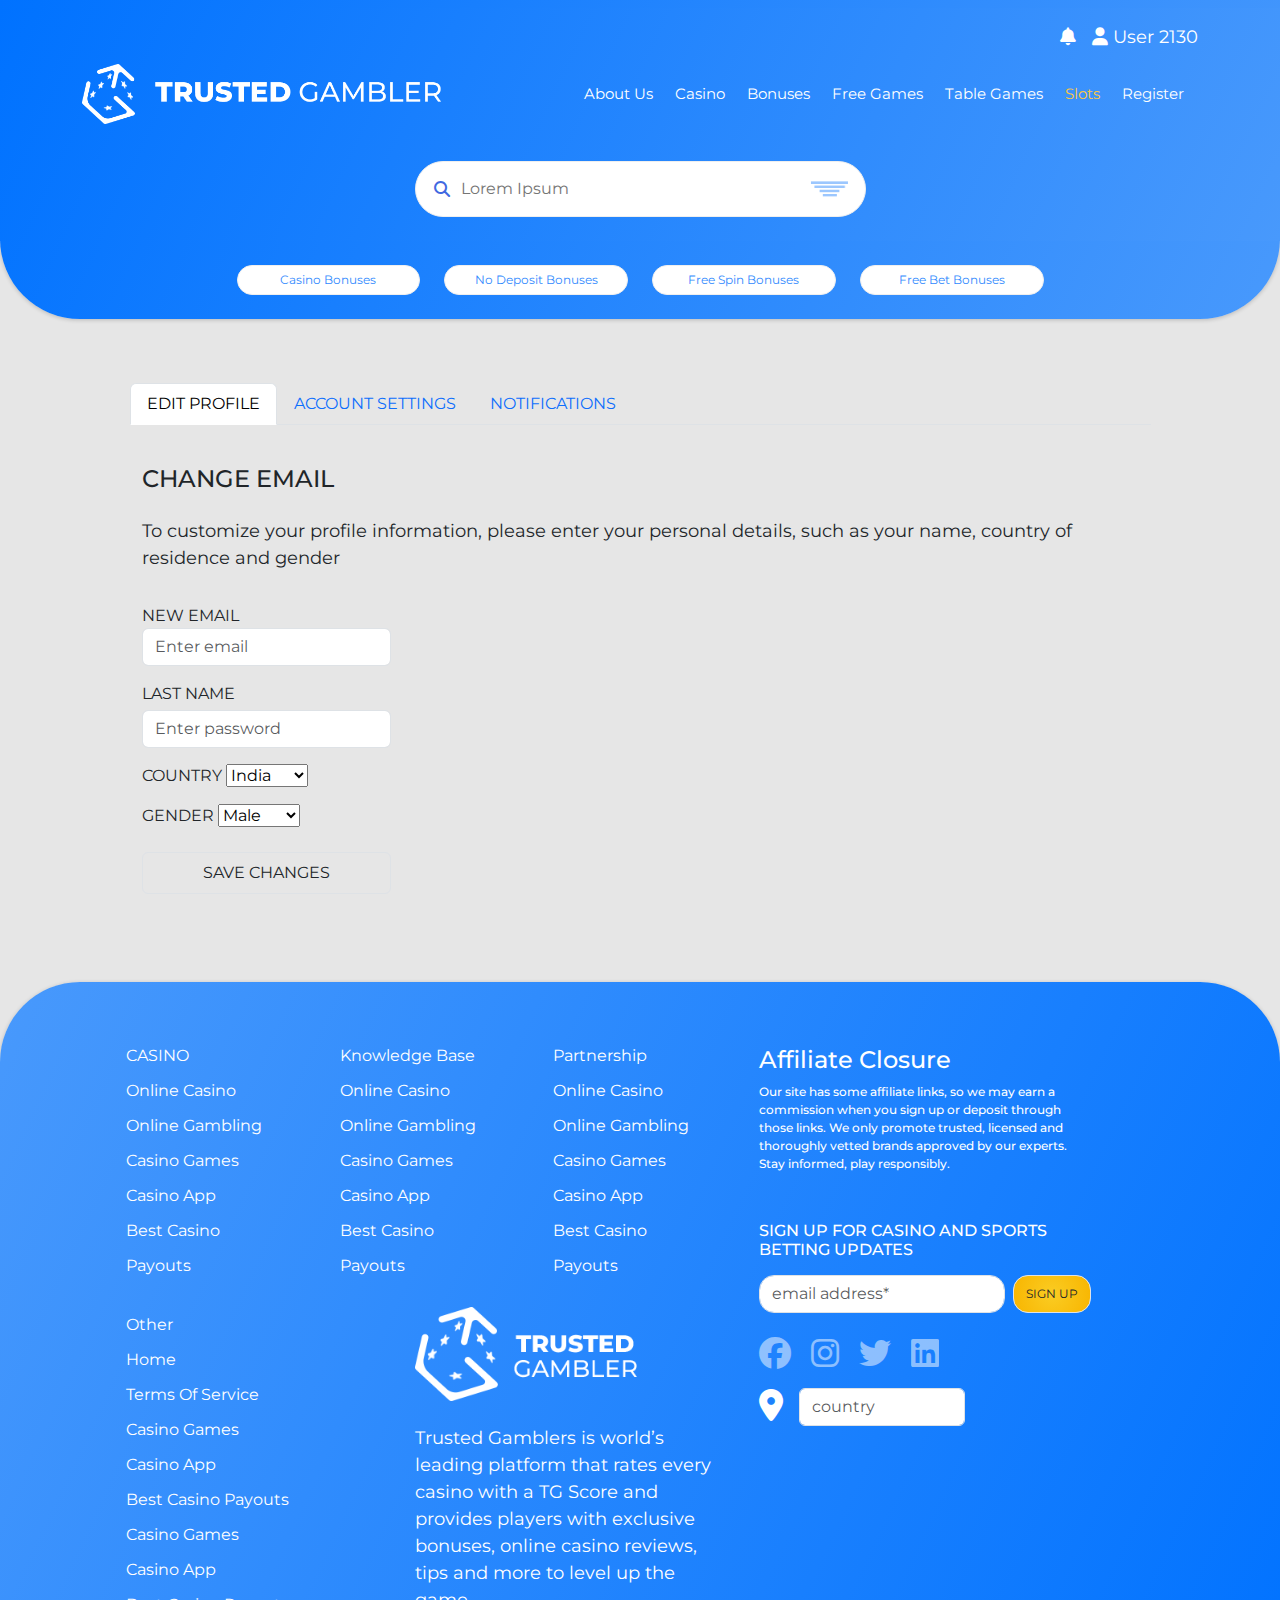
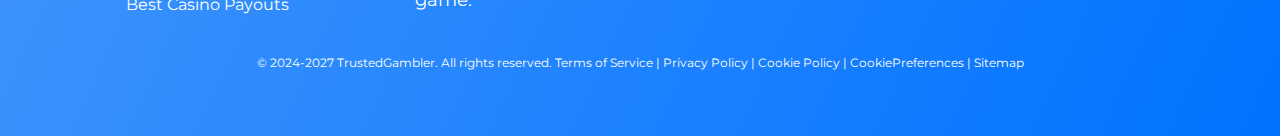
<file: settings.html>
<!DOCTYPE html>
<html lang="en">

<head>
   <meta charset="UTF-8">
   <meta http-equiv="X-UA-Compatible" content="IE=edge">
   <meta name="viewport" content="width=device-width, initial-scale=1.0">
   <title>Settings | Trusted Gambler</title>
   <META NAME="ROBOTS" CONTENT="NOINDEX, NOFOLLOW">
   <link rel="stylesheet" href="owl.carousel.css">
   <link rel="stylesheet" href="css/style.css" />
   <link rel="stylesheet" href="css/responsive.css" />
   <link rel="preconnect" href="https://fonts.googleapis.com">
   <link rel="preconnect" href="https://fonts.gstatic.com" crossorigin>
   <link href="https://fonts.googleapis.com/css2?family=Montserrat:ital,wght@0,100..900;1,100..900&display=swap"
      rel="stylesheet">
   <link href="https://cdnjs.cloudflare.com/ajax/libs/font-awesome/6.7.1/css/all.min.css" rel="stylesheet">
   <link href="https://cdn.jsdelivr.net/npm/bootstrap@5.1.3/dist/css/bootstrap.min.css" rel="stylesheet">
   <script src="https://cdn.jsdelivr.net/npm/bootstrap@5.1.3/dist/js/bootstrap.bundle.min.js"></script>
</head>

<body>
   <!--logo-->
   <section id="navsect" class="borderBottomRadius100 py-2">
      <div class="" id="scrollNav">
         <div class="container pt-3">
            <div class="d-flex justify-content-end">
               <p class="mb-0"><i class="fas fa-bell text-white"></i></p>
               <p class="mb-0 ms-3 text-white"><i class="fas fa-user text-white"></i> User 2130</p>
            </div>
            
         </div>
         <nav class="navbar navbar-expand-md ">
            <div class="container">
               <a class="navbar-brand " href="index.html"><img src="img/Logo.png" class="width75" /></a>
               <button class="navbar-toggler" type="button" data-bs-toggle="collapse"
                  data-bs-target="#collapsibleNavbar">
                  <span class="fas fa-bars text-white bars"></span>
               </button>
               <div class="collapse navbar-collapse" id="collapsibleNavbar">
                  <ul class="navbar-nav ms-auto whitespace-nowrap">
                     <li class="nav-item">
                        <a class="nav-link" href="#">About Us</a>
                     </li>
                     <li class="nav-item">
                        <a class="nav-link" href="casino.html">Casino</a>
                     </li>
                     <li class="nav-item">
                        <a class="nav-link" href="bonus.html">Bonuses</a>
                     </li>
                     <li class="nav-item">
                        <a class="nav-link" href="games.html">Free Games</a>
                     </li>
                     <li class="nav-item">
                        <a class="nav-link" href="table-games.html">Table Games</a>
                     </li>
                     <li class="nav-item">
                        <a class="nav-link active" href="slots.html">Slots</a>
                     </li>
                     <li class="nav-item">
                        <a class="nav-link" href="#">Register</a>
                     </li>
                  </ul>
               </div>
            </div>
         </nav>
         <!--Navbar search section-->
         <div class="py-2 py-md-4 py-lg-4 py-xl-4 py-xxl-4">
            <div class="container">
               <div class="row  justify-content-center">
                  <div class="col-9 col-md-7 col-lg-5 col-xl-5 col-xxl-5">
                     <span class="posrelative inputWdImage">
                        <input type="text" placeholder="Lorem Ipsum" alt="" class="w-100 posrel" />
                        <i class="fas fa-search  posabsSearch"></i>
                        <img src="img/bars.png" class="posabsoluteInput" alt="" />
                     </span>
                  </div>
               </div>
            </div>
         </div>
      </div>
      <!--Buttons-->
      <div class="py-3">
         <div class="container">
            <div class="row justify-content-center">
               <div class="col-12 col-md-9 col-lg-10 col-xl-9 col-xxl-9">
                  <div class="container">
                     <div class="row">
                        <div class="col-6 col-md-3 col-lg-3 col-xl-3 col-xxl-3 pt-2">
                           <button class="bonusbtn">Casino Bonuses</button>
                        </div>
                        <div class="col-6 col-md-3 col-lg-3 col-xl-3 col-xxl-3 pt-2">
                           <button class="bonusbtn">No Deposit Bonuses</button>
                        </div>
                        <div class="col-6 col-md-3 col-lg-3 col-xl-3 col-xxl-3 pt-2">
                           <button class="bonusbtn">Free Spin Bonuses</button>
                        </div>
                        <div class="col-6 col-md-3 col-lg-3 col-xl-3 col-xxl-3 pt-2">
                           <button class="bonusbtn">Free Bet Bonuses</button>
                        </div>
                     </div>
                  </div>
               </div>
            </div>
         </div>
      </div>
   </section>

   <!-- Bonus Guide -->
   <section id="">
      <div class="pt-5 pb-5">
         <div class="container">
            <div class="row justify-content-center">
               <div class="col-12 col-md-11 col-lg-11 col-xl-11 col-xxl-11 boxWhite2 ">
                  <div class="tabscontent">

                     <div class="d-none d-sm-none d-md-block d-lg-block d-xl-block d-xxl-block">
                        <!-- Nav tabs -->
                        <ul class="nav nav-tabs pt-3 d-flex justify-content-start flex-nowrap" role="tablist">
                           <li class="nav-item">
                              <a class="nav-link active" data-bs-toggle="tab" href="#editProfile">EDIT PROFILE</a>
                           </li>
                           <li class="nav-item">
                              <a class="nav-link" data-bs-toggle="tab" href="#accountSettings">ACCOUNT SETTINGS</a>
                           </li>
                           <li class="nav-item">
                              <a class="nav-link" data-bs-toggle="tab" href="#notifications">NOTIFICATIONS</a>
                           </li>
                        </ul>
                     </div>
                     <div class="d-block d-sm-block d-md-none d-lg-none d-xl-none d-xxl-none">
                        <!-- Nav tabs -->
                        <ul class="nav nav-tabs pt-3 d-flex justify-content-center flex-nowrap" role="tablist">
                           <li class="nav-item">
                              <a class="nav-link active" data-bs-toggle="tab" href="#editProfile">EDIT PROFILE</a>
                           </li>
                           <li class="nav-item">
                              <a class="nav-link" data-bs-toggle="tab" href="#accountSettings">ACCOUNT SETTINGS</a>
                           </li>
                           <li class="nav-item">
                              <a class="nav-link" data-bs-toggle="tab" href="#notifications">NOTIFICATIONS</a>
                           </li>
                        </ul>
                     </div>


                     <!-- Tab panes -->
                     <div class="tab-content py-3">
                        <div id="editProfile" class="container tab-pane active"><br>
                           <h4 class="textlightgreyBg">CHANGE EMAIL</h4>
                           <p class="text-dark pt-3">To customize your profile information, please enter your personal
                              details, such as your name, country of residence and gender</p>

                           <div class="d-none d-sm-none d-md-block d-lg-block d-xl-block d-xxl-block">
                              <form class="pt-3 pb-4 w-25">
                                 <div>
                                    <label for="email" class="textlightgreyBg">NEW EMAIL</label>
                                    <input type="email" class="form-control" id="email" placeholder="Enter email"
                                       name="email">
                                 </div>
                                 <div class="pt-3">
                                    <label for="pwd" class="textlightgreyBg">LAST NAME</label>
                                    <input type="password" class="form-control mt-1" id="pwd"
                                       placeholder="Enter password" name="pwd">
                                 </div>

                                 <div class="pt-3">
                                    <label for="country" class="textlightgreyBg">COUNTRY</label>
                                    <select name="country" id="country" form="country">
                                       <option value="India">India</option>
                                       <option value="USA">USA</option>
                                       <option value="Canada">Canada</option>
                                       <option value="Russia">Russia</option>
                                    </select>
                                 </div>
                                 <div class="pt-3">
                                    <label for="gender" class="textlightgreyBg">GENDER</label>
                                    <select name="gender" id="gender" form="gender">
                                       <option value="Male">Male</option>
                                       <option value="Female">Female</option>
                                       <option value="Other">Other</option>
                                    </select>
                                 </div>

                                 <button type="submit" class="py-2 btn btn-transparent border w-100 mt-4">SAVE
                                    CHANGES</button>
                              </form>
                           </div>
                           <div class="d-block d-sm-block d-md-none d-lg-none d-xl-none d-xxl-none">
                              <form class="pt-3 pb-4 w-100">
                                 <div>
                                    <label for="email" class="textlightgreyBg">FIRST NAME</label>
                                    <input type="email" class="form-control" id="email" placeholder="Enter email"
                                       name="email">
                                 </div>
                                 <div class="pt-3">
                                    <label for="pwd" class="textlightgreyBg">LAST NAME</label>
                                    <input type="password" class="form-control mt-1" id="pwd"
                                       placeholder="Enter password" name="pwd">
                                 </div>

                                 <div class="pt-3">
                                    <label for="country" class="textlightgreyBg">COUNTRY</label>
                                    <select name="country" id="country" form="country">
                                       <option value="India">India</option>
                                       <option value="USA">USA</option>
                                       <option value="Canada">Canada</option>
                                       <option value="Russia">Russia</option>
                                    </select>
                                 </div>
                                 <div class="pt-3">
                                    <label for="gender" class="textlightgreyBg">GENDER</label>
                                    <select name="gender" id="gender" form="gender">
                                       <option value="Male">Male</option>
                                       <option value="Female">Female</option>
                                       <option value="Other">Other</option>
                                    </select>
                                 </div>

                                 <button type="submit" class="py-2 btn btn-transparent border w-100 mt-4">SAVE
                                    CHANGES</button>
                              </form>
                           </div>
                        </div>

                        <div id="accountSettings" class="container tab-pane"><br>
                           <div class="container px-0">
                              <div class="row ">
                                 <div class="col-12 col-md-6 col-lg-6 col-xl-6 col-xxl-6 ">
                                    <h4 class="textlightgreyBg">CHANGE EMAIL</h4>
                                    <p class="text-dark pt-3">To change your email address, please enter your preffered
                                       email address and confirm the change</p>

                                    <div class="d-none d-sm-none d-md-block d-lg-block d-xl-block d-xxl-block">
                                       <form class="pt-3 pb-4 w-50">
                                          <div>
                                             <label for="email" class="textlightgreyBg">NEW EMAIL</label>
                                             <select name="country" id="country" form="country">
                                                <option value="India">India</option>
                                                <option value="USA">USA</option>
                                                <option value="Canada">Canada</option>
                                                <option value="Russia">Russia</option>
                                             </select>
                                          </div>
                                          <div class="pt-3">
                                             <label for="pwd" class="textlightgreyBg">NEW EMAIL</label>
                                             <select name="country" id="country" form="country">
                                                <option value="India">India</option>
                                                <option value="USA">USA</option>
                                                <option value="Canada">Canada</option>
                                                <option value="Russia">Russia</option>
                                             </select>
                                          </div>

                                          <div class="pt-3">
                                             <label for="country" class="textlightgreyBg">PASSWORD</label>
                                             <select name="country" id="country" form="country">
                                                <option value="India">India</option>
                                                <option value="USA">USA</option>
                                                <option value="Canada">Canada</option>
                                                <option value="Russia">Russia</option>
                                             </select>
                                          </div>

                                          <button type="submit" class="py-2 btn btn-transparent border w-100 mt-4">SAVE
                                             CHANGES</button>
                                       </form>
                                    </div>
                                    <div class="d-block d-sm-block d-md-none d-lg-none d-xl-none d-xxl-none">
                                       <form class="pt-3 pb-4 w-100">
                                          <div>
                                             <label for="email" class="textlightgreyBg">NEW EMAIL</label>
                                             <select name="country" id="country" form="country">
                                                <option value="India">India</option>
                                                <option value="USA">USA</option>
                                                <option value="Canada">Canada</option>
                                                <option value="Russia">Russia</option>
                                             </select>
                                          </div>
                                          <div class="pt-3">
                                             <label for="pwd" class="textlightgreyBg">NEW EMAIL</label>
                                             <select name="country" id="country" form="country">
                                                <option value="India">India</option>
                                                <option value="USA">USA</option>
                                                <option value="Canada">Canada</option>
                                                <option value="Russia">Russia</option>
                                             </select>
                                          </div>

                                          <div class="pt-3">
                                             <label for="country" class="textlightgreyBg">PASSWORD</label>
                                             <select name="country" id="country" form="country">
                                                <option value="India">India</option>
                                                <option value="USA">USA</option>
                                                <option value="Canada">Canada</option>
                                                <option value="Russia">Russia</option>
                                             </select>
                                          </div>

                                          <button type="submit" class="py-2 btn btn-transparent border w-100 mt-4">SAVE
                                             CHANGES</button>
                                       </form>
                                    </div>
                                 </div>

                                 <div class="col-12 col-md-6 col-lg-6 col-xl-6 col-xxl-6 ">
                                    <h4 class="textlightgreyBg">CHANGE PASSWORD</h4>
                                    <p class="text-dark pt-3">To change your email address, please enter your preffered
                                       email address and confirm the change</p>


                                    <div class="d-none d-sm-none d-md-block d-lg-block d-xl-block d-xxl-block">
                                       <form class="pt-3 pb-4 w-50">
                                          <div>
                                             <label for="email" class="textlightgreyBg">NEW EMAIL</label>
                                             <select name="country" id="country" form="country">
                                                <option value="India">India</option>
                                                <option value="USA">USA</option>
                                                <option value="Canada">Canada</option>
                                                <option value="Russia">Russia</option>
                                             </select>
                                          </div>
                                          <div class="pt-3">
                                             <label for="pwd" class="textlightgreyBg">NEW EMAIL</label>
                                             <select name="country" id="country" form="country">
                                                <option value="India">India</option>
                                                <option value="USA">USA</option>
                                                <option value="Canada">Canada</option>
                                                <option value="Russia">Russia</option>
                                             </select>
                                          </div>

                                          <div class="pt-3">
                                             <label for="country" class="textlightgreyBg">PASSWORD</label>
                                             <select name="country" id="country" form="country">
                                                <option value="India">India</option>
                                                <option value="USA">USA</option>
                                                <option value="Canada">Canada</option>
                                                <option value="Russia">Russia</option>
                                             </select>
                                          </div>

                                          <button type="submit" class="py-2 btn btn-transparent border w-100 mt-4">SAVE
                                             CHANGES</button>
                                       </form>
                                    </div>
                                    <div class="d-block d-sm-block d-md-none d-lg-none d-xl-none d-xxl-none">
                                       <form class="pt-3 pb-4 w-100">
                                          <div>
                                             <label for="email" class="textlightgreyBg">NEW EMAIL</label>
                                             <select name="country" id="country" form="country">
                                                <option value="India">India</option>
                                                <option value="USA">USA</option>
                                                <option value="Canada">Canada</option>
                                                <option value="Russia">Russia</option>
                                             </select>
                                          </div>
                                          <div class="pt-3">
                                             <label for="pwd" class="textlightgreyBg">NEW EMAIL</label>
                                             <select name="country" id="country" form="country">
                                                <option value="India">India</option>
                                                <option value="USA">USA</option>
                                                <option value="Canada">Canada</option>
                                                <option value="Russia">Russia</option>
                                             </select>
                                          </div>

                                          <div class="pt-3">
                                             <label for="country" class="textlightgreyBg">PASSWORD</label>
                                             <select name="country" id="country" form="country">
                                                <option value="India">India</option>
                                                <option value="USA">USA</option>
                                                <option value="Canada">Canada</option>
                                                <option value="Russia">Russia</option>
                                             </select>
                                          </div>

                                          <button type="submit" class="py-2 btn btn-transparent border w-100 mt-4">SAVE
                                             CHANGES</button>
                                       </form>
                                    </div>
                                 </div>
                              </div>
                           </div>
                        </div>
                        <div id="notifications" class="container tab-pane fade"><br>
                           <h3>Menu 2</h3>
                           <p>Sed ut perspiciatis unde omnis iste natus error sit voluptatem accusantium doloremque
                              laudantium, totam rem aperiam.</p>
                        </div>
                     </div>
                  </div>
               </div>
            </div>
         </div>
      </div>
      </div>
   </section>

   <!-- FOOTER -->
   <section id="footer" class="">
      <div class="py-5 bg-blue borderTopRadius100">
         <div class="container">
            <div class="row ">
               <div class="col-12 col-md-7 col-lg-7 col-xl-7 ">
                  <div class="container">
                     <div class="row justify-content-center">
                        <div class="col-12 col-md-4 col-lg-4 col-xl-4 col-xxl-4 pt-2">
                           <ul class="footerlinks">
                              <li><a href="#">CASINO</a></li>
                              <li><a href="#">Online Casino</a></li>
                              <li><a href="#">Online Gambling</a></li>
                              <li><a href="#">Casino Games</a></li>
                              <li><a href="#">Casino App</a></li>
                              <li><a href="#">Best Casino Payouts</a></li>
                           </ul>
                        </div>
                        <div class="col-12 col-md-4 col-lg-4 col-xl-4 col-xxl-4 pt-2">
                           <ul class="footerlinks">
                              <li><a href="#">Knowledge Base</a></li>
                              <li><a href="#">Online Casino</a></li>
                              <li><a href="#">Online Gambling</a></li>
                              <li><a href="#">Casino Games</a></li>
                              <li><a href="#">Casino App</a></li>
                              <li><a href="#">Best Casino Payouts</a></li>
                           </ul>
                        </div>
                        <div class="col-12 col-md-4 col-lg-4 col-xl-4 col-xxl-4 pt-2">
                           <ul class="footerlinks">
                              <li><a href="#">Partnership</a></li>
                              <li><a href="#">Online Casino</a></li>
                              <li><a href="#">Online Gambling</a></li>
                              <li><a href="#">Casino Games</a></li>
                              <li><a href="#">Casino App</a></li>
                              <li><a href="#">Best Casino Payouts</a></li>
                           </ul>
                        </div>
                     </div>
                  </div>
                  <div class="container">
                     <div class="row justify-content-center">
                        <div class="col-12 col-md-6 col-lg-6 col-xl-6 col-xxl-6 pt-2">
                           <ul class="footerlinks">
                              <li><a href="#">Other</a></li>
                              <li><a href="#">Home</a></li>
                              <li><a href="#">Terms Of Service</a></li>
                              <li><a href="#">Casino Games</a></li>
                              <li><a href="#">Casino App</a></li>
                              <li><a href="#">Best Casino Payouts</a></li>
                              <li><a href="#">Casino Games</a></li>
                              <li><a href="#">Casino App</a></li>
                              <li><a href="#">Best Casino Payouts</a></li>
                           </ul>
                        </div>
                        <div class="col-12 col-md-6 col-lg-6 col-xl-6 col-xxl-6 pt-2">
                           <img src="img/footer_logo.png" class="w-75" alt="" />
                           <p class="text-white mt-4">Trusted Gamblers is world’s leading platform that rates every
                              casino with a TG Score and provides players with exclusive bonuses, online casino reviews,
                              tips and more to level up the game.</p>
                        </div>
                     </div>
                  </div>
               </div>
               <div class="col-12 col-md-4 col-lg-4 col-xl-4 pt-3 ">
                  <div class="container">
                     <h4 class="text-white">Affiliate Closure</h4>
                     <p class="mb-0 text-white smtext fontWeight500">Our site has some affiliate links, so we may earn a
                        commission when you sign up or deposit through those links. We only promote trusted, licensed
                        and thoroughly vetted brands approved by our experts. Stay informed,
                        play responsibly.</p>
                     <h6 class="text-white pt-5">SIGN UP FOR CASINO AND SPORTS BETTING UPDATES</h6>
                     <div class="input-group my-3">
                        <input type="email" placeholder="email address*" class="form-control" />
                        <span class="input-group-text ms-2">SIGN UP</span>
                     </div>
                     <div class="text-white sharelinks pt-2">
                        <a href="#"><i class="fab fa-facebook fa-2x"></i></a>
                        <a href="#"><i class="fab fa-instagram fa-2x ps-3"></i></a>
                        <a href="#"><i class="fab fa-twitter fa-2x ps-3"></i></a>
                        <a href="#"><i class="fab fa-linkedin fa-2x ps-3"></i></a>
                     </div>
                     <div class="text-white pt-3">
                        <div class="d-flex align-items-center">
                           <div>
                              <i class="fas fa-map-marker-alt fa-2x me-3"></i>
                           </div>
                           <input type="text" placeholder="country" class="form-control w-50" />
                        </div>
                     </div>
                  </div>
               </div>
            </div>
         </div>
         <div class="text-center mt-3">
            <p class="smtext text-white">© 2024-2027 TrustedGambler. All rights reserved. <a href="#"
                  class="text-white">Terms of Service</a> | <a href="#" class="text-white">Privacy Policy</a> | <a
                  href="#" class="text-white">Cookie Policy</a> | <a href="#" class="text-white">CookiePreferences</a> |
               <a href="#" class="text-white">Sitemap</a>
            </p>
         </div>
      </div>
   </section>
</body>
<script src="https://ajax.googleapis.com/ajax/libs/jquery/3.4.1/jquery.min.js"></script>
<script src="owl.carousel.js"></script>
<script src="js/main.js"></script>

</html>
</file>
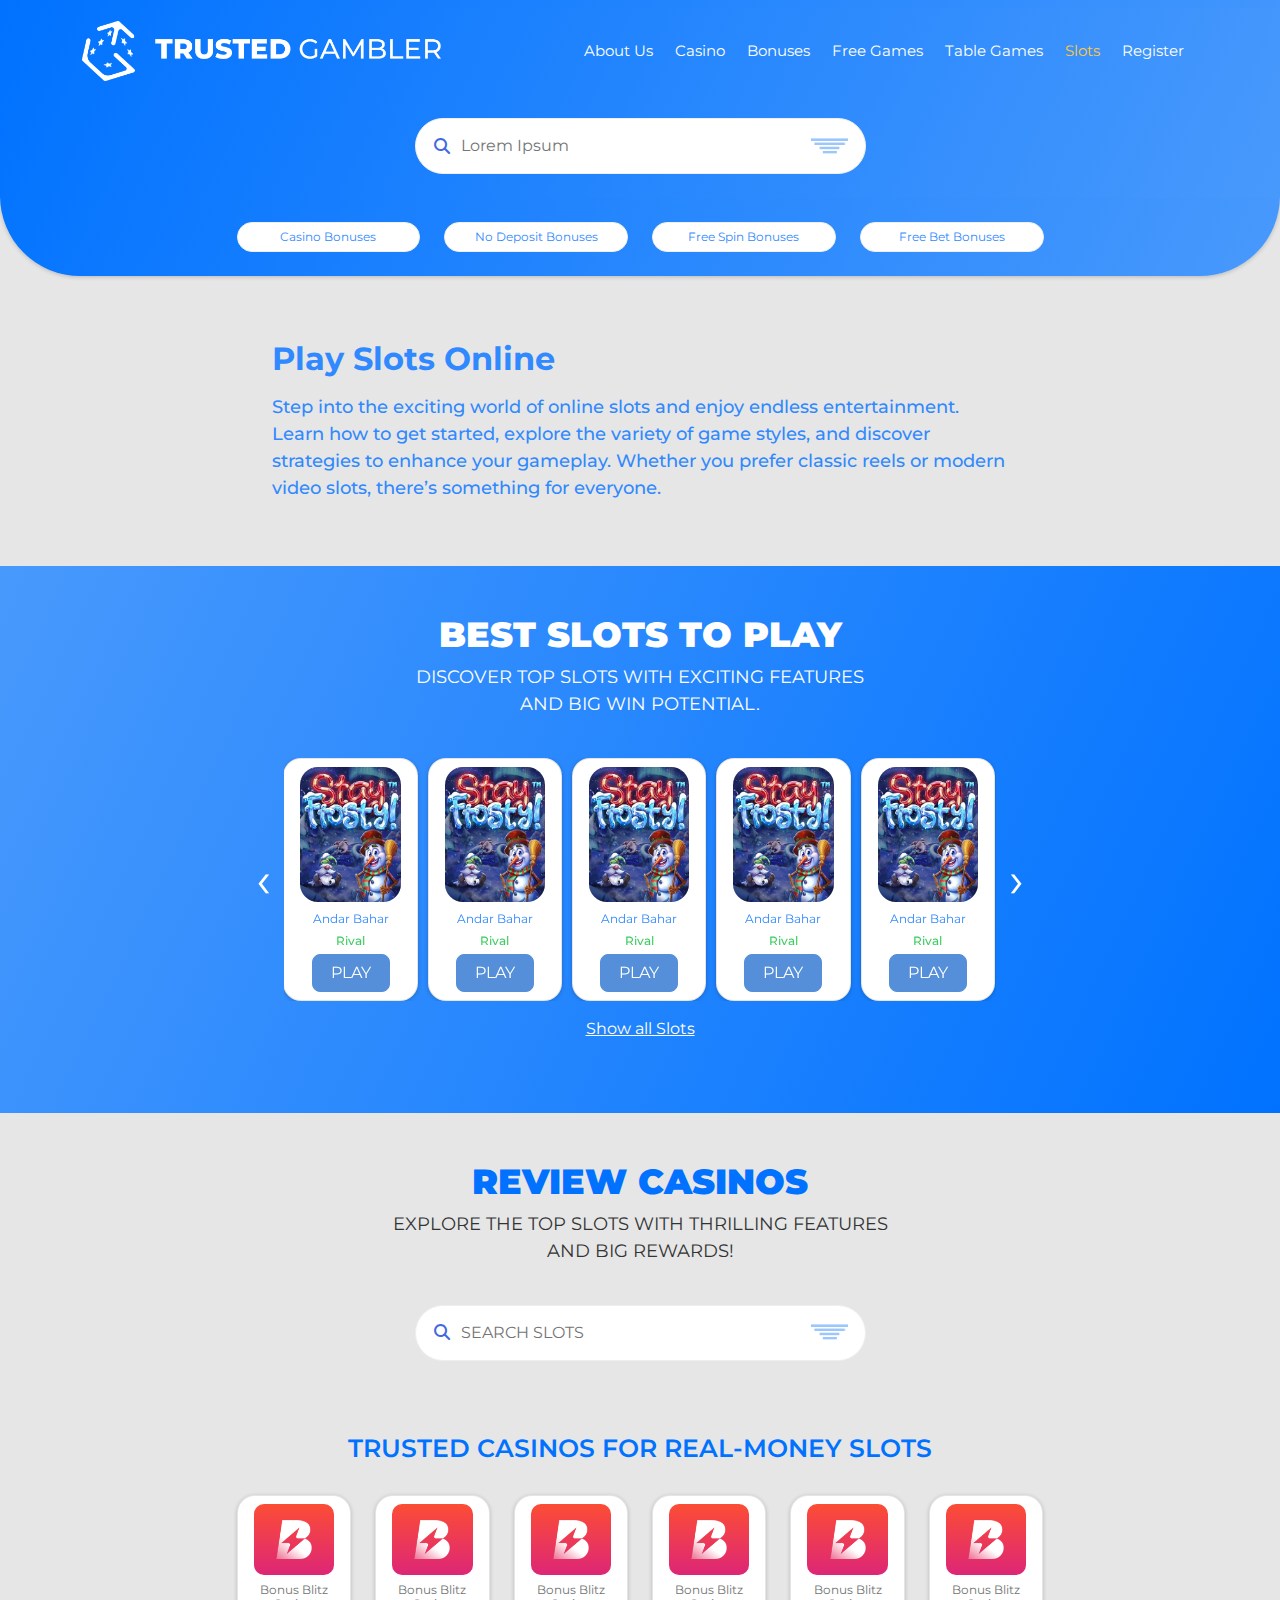
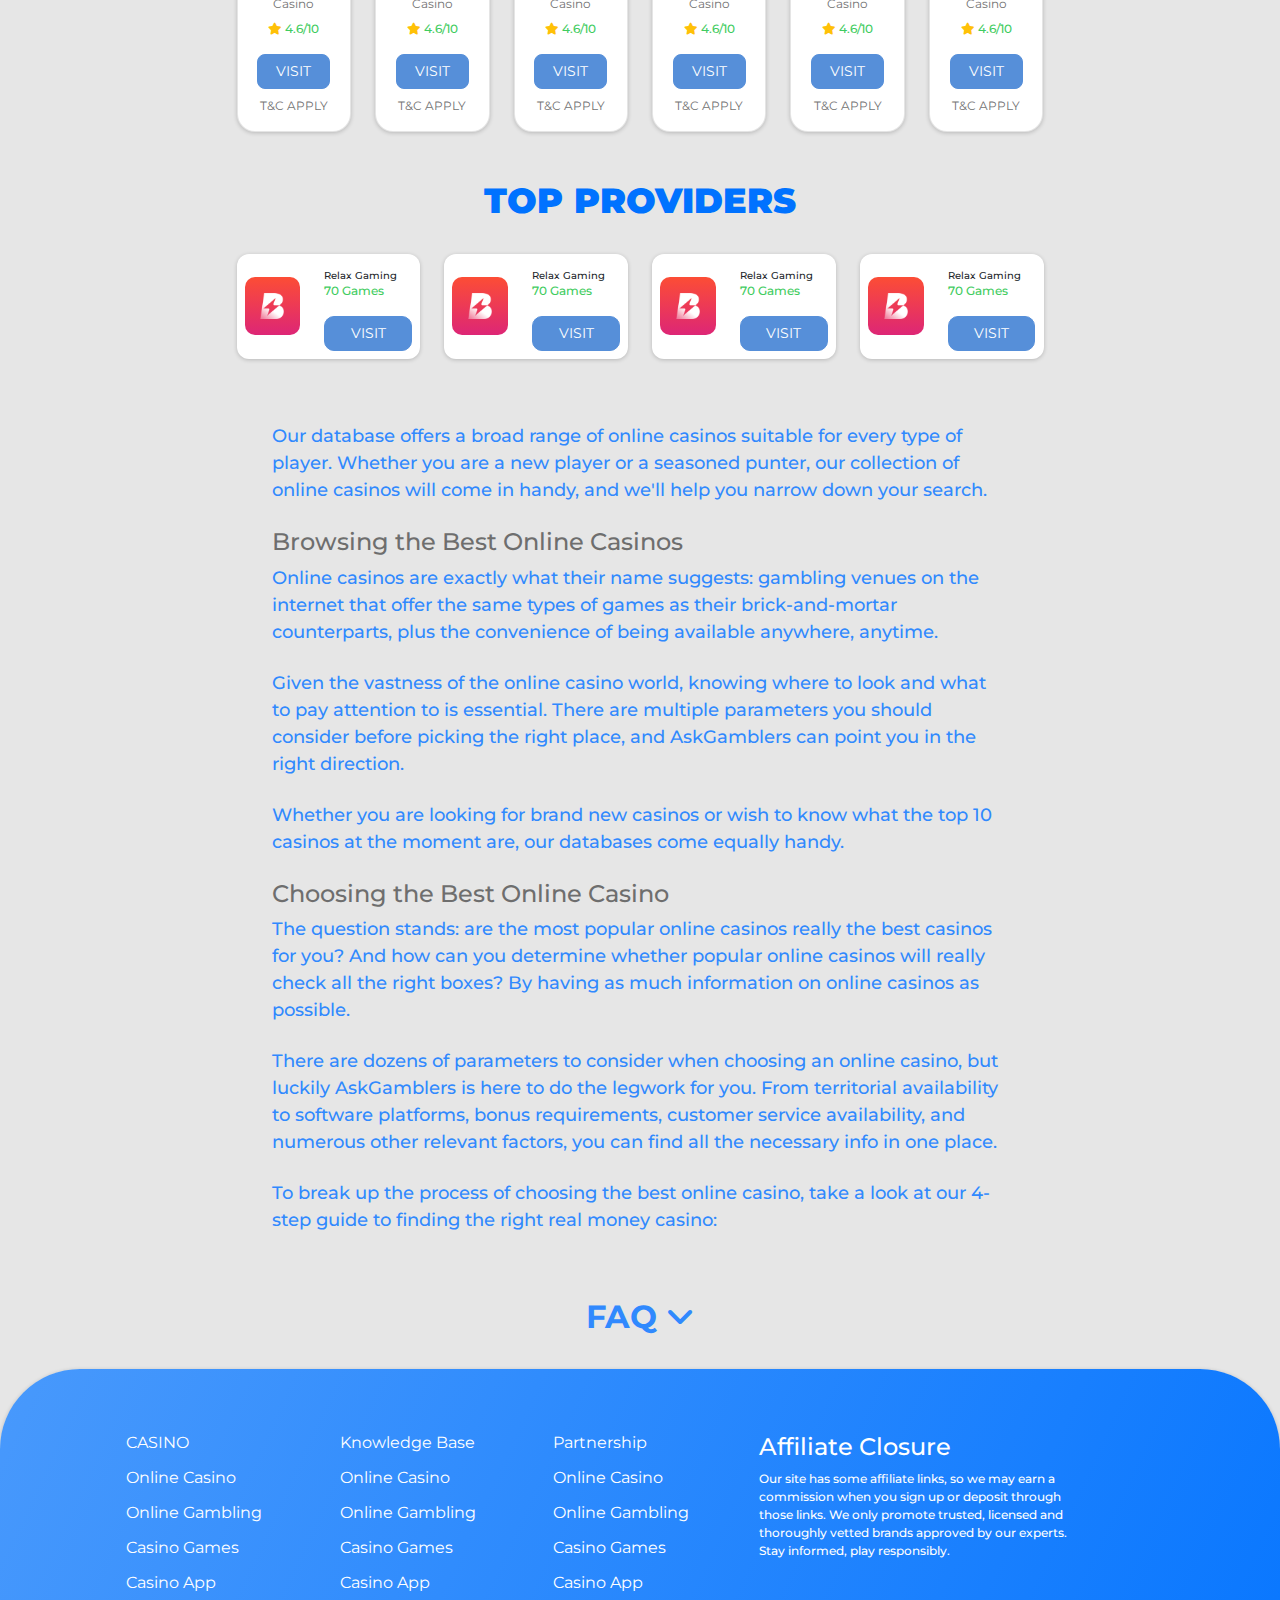
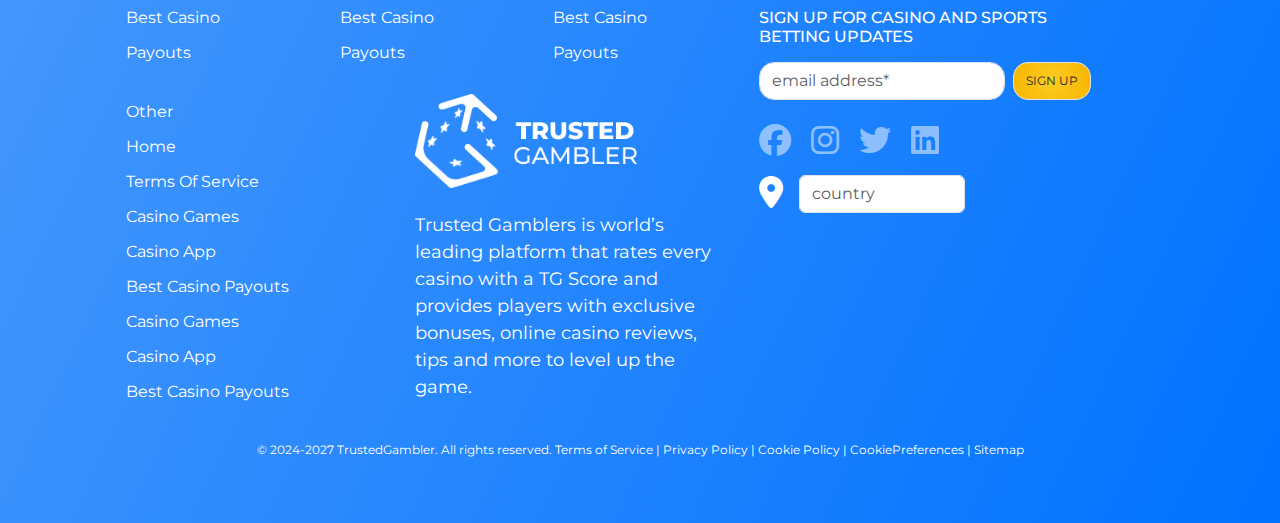
<file: slots.html>
<!DOCTYPE html>
<html lang="en">
   <head>
      <meta charset="UTF-8">
      <meta http-equiv="X-UA-Compatible" content="IE=edge">
      <meta name="viewport" content="width=device-width, initial-scale=1.0">
      <title>Slots | Trusted Gambler</title>
      <META NAME="ROBOTS" CONTENT="NOINDEX, NOFOLLOW">
      <link rel="stylesheet" href="owl.carousel.css">
      <link rel="stylesheet" href="css/style.css" />
      <link rel="stylesheet" href="css/responsive.css" />
      <link rel="preconnect" href="https://fonts.googleapis.com">
      <link rel="preconnect" href="https://fonts.gstatic.com" crossorigin>
      <link href="https://fonts.googleapis.com/css2?family=Montserrat:ital,wght@0,100..900;1,100..900&display=swap" rel="stylesheet">
      <link href="https://cdnjs.cloudflare.com/ajax/libs/font-awesome/6.7.1/css/all.min.css" rel="stylesheet">
      <link href="https://cdn.jsdelivr.net/npm/bootstrap@5.1.3/dist/css/bootstrap.min.css" rel="stylesheet">
      <script src="https://cdn.jsdelivr.net/npm/bootstrap@5.1.3/dist/js/bootstrap.bundle.min.js"></script>
   </head>
   <body id="slots">
      <!--logo-->
      <section id="navsect" class="borderBottomRadius100 py-2">
         <div class="" id="scrollNav">
            <nav class="navbar navbar-expand-md ">
               <div class="container">
                  <a class="navbar-brand " href="index.html"><img src="img/Logo.png" class="width75"/></a>
                  <button class="navbar-toggler" type="button" data-bs-toggle="collapse" data-bs-target="#collapsibleNavbar">
                     <span class="fas fa-bars text-white bars"></span>
                  </button>
                  <div class="collapse navbar-collapse" id="collapsibleNavbar">
                     <ul class="navbar-nav ms-auto whitespace-nowrap">
                        <li class="nav-item">
                           <a class="nav-link" href="#">About Us</a>
                        </li>
                        <li class="nav-item">
                           <a class="nav-link" href="casino.html">Casino</a>
                        </li>
                        <li class="nav-item">
                           <a class="nav-link" href="bonus.html">Bonuses</a>
                        </li>
                        <li class="nav-item">
                           <a class="nav-link" href="games.html">Free Games</a>
                        </li>
                        <li class="nav-item">
                           <a class="nav-link" href="table-games.html">Table Games</a>
                        </li>
                        <li class="nav-item">
                           <a class="nav-link active" href="slots.html">Slots</a>
                        </li>
                        <li class="nav-item">
                           <a class="nav-link" href="#">Register</a>
                        </li>
                     </ul>
                  </div>
               </div>
            </nav>
            <!--Navbar search section-->
            <div class="py-2 py-md-4 py-lg-4 py-xl-4 py-xxl-4">
               <div class="container">
                  <div class="row  justify-content-center">
                     <div class="col-9 col-md-7 col-lg-5 col-xl-5 col-xxl-5">
                        <span class="posrelative inputWdImage">
                        <input type="text" placeholder="Lorem Ipsum" alt="" class="w-100 posrel"/>
                        <i class="fas fa-search  posabsSearch"></i>
                        <img src="img/bars.png" class="posabsoluteInput" alt=""/>
                        </span>
                     </div>
                  </div>
               </div>
            </div>
         </div>
         <!--Buttons-->
         <div class="py-3">
            <div class="container">
               <div class="row justify-content-center">
                  <div class="col-12 col-md-9 col-lg-10 col-xl-9 col-xxl-9">
                     <div class="container">
                        <div class="row">
                           <div class="col-6 col-md-3 col-lg-3 col-xl-3 col-xxl-3 pt-2">
                              <button class="bonusbtn">Casino Bonuses</button>
                           </div>
                           <div class="col-6 col-md-3 col-lg-3 col-xl-3 col-xxl-3 pt-2">
                              <button class="bonusbtn">No Deposit Bonuses</button>
                           </div>
                           <div class="col-6 col-md-3 col-lg-3 col-xl-3 col-xxl-3 pt-2">
                              <button class="bonusbtn">Free Spin Bonuses</button>
                           </div>
                           <div class="col-6 col-md-3 col-lg-3 col-xl-3 col-xxl-3 pt-2">
                              <button class="bonusbtn">Free Bet Bonuses</button>
                           </div>
                        </div>
                     </div>
                  </div>
               </div>
            </div>
         </div>
      </section>
      <!-- Bonus Guide -->
      <section id="">
         <div class="pt-3" >
            <div class="container">
               <div class="row justify-content-center">
                  <div class="col-12 col-md-11 col-lg-11 col-xl-8 col-xxl-8">
                     <div>
                        <h2 class="coloraccsite pt-5 pb-2 fontWeight700">Play Slots Online</h2>
                        <p class="mb-0 coloraccsite fontWeight500">Step into the exciting world of online slots and enjoy endless entertainment. </p>
                        <p class="coloraccsite fontWeight500">Learn how to get started, explore the variety of game styles, and discover strategies to enhance your gameplay. Whether you prefer classic reels or modern video slots, there’s something for everyone.</p>
                     </div>
                  </div>
               </div>
            </div>
         </div>
      </section>
      <!-- REVIEWS -->
      <section id="expertReviews" class="pt-5">
         <div class="py-5 bg-blue">
            <div class="container">
               <div class="row justify-content-center">
                  <div class="col-12 col-md-11 col-lg-10 col-xl-9 col-xxl-9">
                     <div class="text-center">
                        <h2 class="casinoHead text-white text-uppercase fontWeight700">Best Slots to Play</h2>
                        <p class="text-gray text-uppercase text-white">Discover top slots with exciting features <br/>and big win potential.</p>
                     </div>
                  </div>
               </div>
            </div>
            <div class="py-4">
               <div class="" id="slotssection">
                   <div class="container">
                       <div class="row justify-content-center">
                           <div class="col-12 col-md-12 col-lg-9 col-xl-8 col-xxl-8">
                               <div class="container">
                                   <div class="owl-carousel owl-themecarousel">
                                       <div class="item">
                                         <div class="boxWhite h-100 text-center py-2 px-3">
                                             <div class="imgBox">
                                                <img src="img/slots-logo.jfif" alt="Casino"  class="w-100 m-auto"/>
                                             </div>
                                             <p class="pt-2 smtext mb-1 coloraccsite">Andar Bahar</p>
                                             <p class="smtext mb-1"> <span class="colorGreen">Rival</span> </p>
                                             <button class="installbtn2">PLAY</button>
                                          </div>
                                       </div>
                                       <div class="item">
                                          <div class="boxWhite h-100 text-center py-2 px-3">
                                              <div class="imgBox">
                                                 <img src="img/slots-logo.jfif" alt="Casino"  class="w-100 m-auto"/>
                                              </div>
                                              <p class="pt-2 smtext mb-1 coloraccsite">Andar Bahar</p>
                                              <p class="smtext mb-1"> <span class="colorGreen">Rival</span> </p>
                                              <button class="installbtn2">PLAY</button>
                                           </div>
                                        </div>
                                        <div class="item">
                                          <div class="boxWhite h-100 text-center py-2 px-3">
                                              <div class="imgBox">
                                                 <img src="img/slots-logo.jfif" alt="Casino"  class="w-100  m-auto"/>
                                              </div>
                                              <p class="pt-2 smtext mb-1 coloraccsite">Andar Bahar</p>
                                              <p class="smtext mb-1"> <span class="colorGreen">Rival</span> </p>
                                              <button class="installbtn2">PLAY</button>
                                           </div>
                                        </div>
                                        <div class="item">
                                          <div class="boxWhite h-100 text-center py-2 px-3">
                                              <div class="imgBox">
                                                 <img src="img/slots-logo.jfif" alt="Casino"  class="w-100  m-auto"/>
                                              </div>
                                              <p class="pt-2 smtext mb-1 coloraccsite">Andar Bahar</p>
                                              <p class="smtext mb-1"> <span class="colorGreen">Rival</span> </p>
                                              <button class="installbtn2">PLAY</button>
                                           </div>
                                        </div>
                                        <div class="item">
                                          <div class="boxWhite h-100 text-center py-2 px-3">
                                              <div class="imgBox">
                                                 <img src="img/slots-logo.jfif" alt="Casino"  class="w-100  m-auto"/>
                                              </div>
                                              <p class="pt-2 smtext mb-1 coloraccsite">Andar Bahar</p>
                                              <p class="smtext mb-1"> <span class="colorGreen">Rival</span> </p>
                                              <button class="installbtn2">PLAY</button>
                                           </div>
                                        </div>
                                        <div class="item">
                                          <div class="boxWhite h-100 text-center py-2 px-3">
                                              <div class="imgBox">
                                                 <img src="img/slots-logo.jfif" alt="Casino"  class="w-100  m-auto"/>
                                              </div>
                                              <p class="pt-2 smtext mb-1 coloraccsite">Andar Bahar</p>
                                              <p class="smtext mb-1"> <span class="colorGreen">Rival</span> </p>
                                              <button class="installbtn2">PLAY</button>
                                           </div>
                                        </div>
                                        <div class="item">
                                          <div class="boxWhite h-100 text-center py-2 px-3">
                                              <div class="imgBox">
                                                 <img src="img/slots-logo.jfif" alt="Casino"  class="w-100  m-auto"/>
                                              </div>
                                              <p class="pt-2 smtext mb-1 coloraccsite">Andar Bahar</p>
                                              <p class="smtext mb-1"> <span class="colorGreen">Rival</span> </p>
                                              <button class="installbtn2">PLAY</button>
                                           </div>
                                        </div>
                                        <div class="item">
                                          <div class="boxWhite h-100 text-center py-2 px-3">
                                              <div class="imgBox">
                                                 <img src="img/slots-logo.jfif" alt="Casino"  class="w-100  m-auto"/>
                                              </div>
                                              <p class="pt-2 smtext mb-1 coloraccsite">Andar Bahar</p>
                                              <p class="smtext mb-1"> <span class="colorGreen">Rival</span> </p>
                                              <button class="installbtn2">PLAY</button>
                                           </div>
                                        </div>
                                    </div>
                               </div>
                           </div>
                       </div>
                   </div>
               </div>

               <div class="text-center mt-3">
                  <a href="#" class="text-white"><u>Show all Slots</u> </a>
               </div>
            </div>
         </div>
      </section>

      <!-- Bonus Cards -->
      <section id="bonusInput">
         <div class="py-5">
            <div class="text-center">
               <h2 class="casinoHead">Review Casinos</h2>
               <p class="text-gray text-uppercase">Explore the top slots with thrilling features <br/>and big rewards! </p>
            </div>
            <!--Bonus search section-->
            <div class="py-4 py-md-4 py-lg-4 py-xl-4 py-xxl-4">
               <div class="container">
                  <div class="row  justify-content-center">
                     <div class="col-9 col-md-7 col-lg-5 col-xl-5 col-xxl-5">
                        <span class="posrelative inputWdImage">
                        <input type="text" placeholder="SEARCH SLOTS" alt="" class="w-100 posrel"/>
                        <i class="fas fa-search  posabsSearch"></i>
                        <img src="img/bars.png" class="posabsoluteInput" alt=""/>
                        </span>
                     </div>
                  </div>
               </div>
            </div>

            <h2 class="pt-5 text-center casinoHead2">Trusted Casinos for Real-Money Slots</h2>

            <!--Desktop View-->
            <div class="d-none d-md-block d-lg-block d-xl-block d-xxl-block pt-4">
               <div class="" id="gamesection">
                  <div class="container">
                     <div class="row justify-content-center">
                        <div class="col-12 col-md-12 col-lg-9 col-xl-9 col-xxl-9">
                              <div class="container">
                                 <div class="row justify-content-center">
                                    <div class="col-12 col-md-3 col-lg-2 col-xl-2 col-xxl-2">
                                       <div class="boxWhite h-100 text-center pt-2 px-3">
                                          <div class="imgBox">
                                             <img src="img/bonus-blitz.png" alt="Casino"  class="w-50 m-auto"/>
                                          </div>
                                          <h4 class="pt-2 fontWeight400 smtext  colorDark">Bonus Blitz Casino</h4>
                                          <p class="smtext"><span class="fa fa-star checked text-warning"> <span class="colorGreen">4.6/10</span></p>
                                          <button class="installbtn">VISIT</button>
                                          <p class="smtext2 pt-2 colorDark">T&C APPLY</p>
                                       </div>
                                    </div>
                                    <div class="col-12 col-md-3 col-lg-2 col-xl-2 col-xxl-2">
                                       <div class="boxWhite h-100 text-center pt-2 px-3">
                                          <div class="imgBox">
                                             <img src="img/bonus-blitz.png" alt="Casino"  class="w-50 m-auto"/>
                                          </div>
                                          <h4 class="pt-2 fontWeight400 smtext  colorDark">Bonus Blitz Casino</h4>
                                          <p class="smtext"><span class="fa fa-star checked text-warning"> <span class="colorGreen">4.6/10</span></p>
                                          <button class="installbtn">VISIT</button>
                                          <p class="smtext2 pt-2 colorDark">T&C APPLY</p>
                                       </div>
                                    </div>
                                    <div class="col-12 col-md-3 col-lg-2 col-xl-2 col-xxl-2">
                                       <div class="boxWhite h-100 text-center pt-2 px-3">
                                          <div class="imgBox">
                                             <img src="img/bonus-blitz.png" alt="Casino"  class="w-50 m-auto"/>
                                          </div>
                                          <h4 class="pt-2 fontWeight400 smtext  colorDark">Bonus Blitz Casino</h4>
                                          <p class="smtext"><span class="fa fa-star checked text-warning"> <span class="colorGreen">4.6/10</span></p>
                                          <button class="installbtn">VISIT</button>
                                          <p class="smtext2 pt-2 colorDark">T&C APPLY</p>
                                       </div>
                                    </div>
                                    <div class="col-12 col-md-3 col-lg-2 col-xl-2 col-xxl-2">
                                       <div class="boxWhite h-100 text-center pt-2 px-3">
                                          <div class="imgBox">
                                             <img src="img/bonus-blitz.png" alt="Casino"  class="w-50 m-auto"/>
                                          </div>
                                          <h4 class="pt-2 fontWeight400 smtext  colorDark">Bonus Blitz Casino</h4>
                                          <p class="smtext"><span class="fa fa-star checked text-warning"> <span class="colorGreen">4.6/10</span></p>
                                          <button class="installbtn">VISIT</button>
                                          <p class="smtext2 pt-2 colorDark">T&C APPLY</p>
                                       </div>
                                    </div>
                                    <div class="col-12 col-md-3 col-lg-2 col-xl-2 col-xxl-2">
                                       <div class="boxWhite h-100 text-center pt-2 px-3">
                                          <div class="imgBox">
                                             <img src="img/bonus-blitz.png" alt="Casino"  class="w-50 m-auto"/>
                                          </div>
                                          <h4 class="pt-2 fontWeight400 smtext  colorDark">Bonus Blitz Casino</h4>
                                          <p class="smtext"><span class="fa fa-star checked text-warning"> <span class="colorGreen">4.6/10</span></p>
                                          <button class="installbtn">VISIT</button>
                                          <p class="smtext2 pt-2 colorDark">T&C APPLY</p>
                                       </div>
                                    </div>
                                    <div class="col-12 col-md-3 col-lg-2 col-xl-2 col-xxl-2">
                                       <div class="boxWhite h-100 text-center pt-2 px-3">
                                          <div class="imgBox">
                                             <img src="img/bonus-blitz.png" alt="Casino"  class="w-50 m-auto"/>
                                          </div>
                                          <h4 class="pt-2 fontWeight400 smtext  colorDark">Bonus Blitz Casino</h4>
                                          <p class="smtext"><span class="fa fa-star checked text-warning"> <span class="colorGreen">4.6/10</span></p>
                                          <button class="installbtn">VISIT</button>
                                          <p class="smtext2 pt-2 colorDark">T&C APPLY</p>
                                       </div>
                                    </div>
                                 </div>
                              </div>
                           </div>
                        </div>
                     </div>
                  </div>
               </div>
            <!--Mobile View-->
            <div class="d-block d-md-none d-lg-none d-xl-none d-xxl-none">
               <div class="" id="gamesection">
                     <div class="container">
                        <div class="row justify-content-center">
                           <div class="col-12 col-md-12 col-lg-9 col-xl-9 col-xxl-9">
                              <div class="container">
                                 <div class="owl-carousel owl-themecarousel">
                                    <div class="item">
                                       <div class="boxWhite h-100 text-center pt-2 px-3">
                                          <div class="imgBox">
                                             <img src="img/bonus-blitz.png" alt="Casino"  class="w-50 m-auto"/>
                                          </div>
                                          <h4 class="pt-2 fontWeight400 smtext  colorDark">Bonus Blitz Casino</h4>
                                          <p class="smtext"><span class="fa fa-star checked text-warning"> <span class="colorGreen">4.6/10</span></p>
                                          <button class="installbtn">VISIT</button>
                                          <p class="smtext2 pt-2 colorDark">T&C APPLY</p>
                                       </div>
                                    </div>
                                    <div class="item">
                                          <div class="boxWhite h-100 text-center pt-2 px-3">
                                             <div class="imgBox">
                                                <img src="img/bonus-blitz.png" alt="Casino"  class="w-50 m-auto"/>
                                             </div>
                                             <h4 class="pt-2 fontWeight400 smtext  colorDark">Bonus Blitz Casino</h4>
                                             <p class="smtext"><span class="fa fa-star checked text-warning"> <span class="colorGreen">4.6/10</span></p>
                                             <button class="installbtn">VISIT</button>
                                             <p class="smtext2 pt-2 colorDark">T&C APPLY</p>
                                          </div>
                                       </div>
                                       <div class="item">
                                          <div class="boxWhite h-100 text-center pt-2 px-3">
                                             <div class="imgBox">
                                                <img src="img/bonus-blitz.png" alt="Casino"  class="w-50 m-auto"/>
                                             </div>
                                             <h4 class="pt-2 fontWeight400 smtext  colorDark">Bonus Blitz Casino</h4>
                                             <p class="smtext"><span class="fa fa-star checked text-warning"> <span class="colorGreen">4.6/10</span></p>
                                             <button class="installbtn">VISIT</button>
                                             <p class="smtext2 pt-2 colorDark">T&C APPLY</p>
                                          </div>
                                       </div>
                                    <div class="item">
                                       <div class="boxWhite h-100 text-center pt-2 px-3">
                                          <div class="imgBox">
                                             <img src="img/bonus-blitz.png" alt="Casino"  class="w-50 m-auto"/>
                                          </div>
                                          <h4 class="pt-2 fontWeight400 smtext  colorDark">Bonus Blitz Casino</h4>
                                          <p class="smtext"><span class="fa fa-star checked text-warning"> <span class="colorGreen">4.6/10</span></p>
                                          <button class="installbtn">VISIT</button>
                                          <p class="smtext2 pt-2 colorDark">T&C APPLY</p>
                                       </div>
                                    </div>
                                    <div class="item">
                                       <div class="boxWhite h-100 text-center pt-2 px-3">
                                          <div class="imgBox">
                                             <img src="img/bonus-blitz.png" alt="Casino"  class="w-50 m-auto"/>
                                          </div>
                                          <h4 class="pt-2 fontWeight400 smtext  colorDark">Bonus Blitz Casino</h4>
                                          <p class="smtext"><span class="fa fa-star checked text-warning"> <span class="colorGreen">4.6/10</span></p>
                                          <button class="installbtn">VISIT</button>
                                          <p class="smtext2 pt-2 colorDark">T&C APPLY</p>
                                       </div>
                                    </div>
                                    <div class="item">
                                       <div class="boxWhite h-100 text-center pt-2 px-3">
                                          <div class="imgBox">
                                             <img src="img/bonus-blitz.png" alt="Casino"  class="w-50 m-auto"/>
                                          </div>
                                          <h4 class="pt-2 fontWeight400 smtext  colorDark">Bonus Blitz Casino</h4>
                                          <p class="smtext"><span class="fa fa-star checked text-warning"> <span class="colorGreen">4.6/10</span></p>
                                          <button class="installbtn">VISIT</button>
                                          <p class="smtext2 pt-2 colorDark">T&C APPLY</p>
                                       </div>
                                    </div>
                                    <div class="item">
                                       <div class="boxWhite h-100 text-center pt-2 px-3">
                                          <div class="imgBox">
                                             <img src="img/bonus-blitz.png" alt="Casino"  class="w-50 m-auto"/>
                                          </div>
                                          <h4 class="pt-2 fontWeight400 smtext  colorDark">Bonus Blitz Casino</h4>
                                          <p class="smtext"><span class="fa fa-star checked text-warning"> <span class="colorGreen">4.6/10</span></p>
                                          <button class="installbtn">VISIT</button>
                                          <p class="smtext2 pt-2 colorDark">T&C APPLY</p>
                                       </div>
                                    </div>
                                    <div class="item">
                                       <div class="boxWhite h-100 text-center pt-2 px-3">
                                          <div class="imgBox">
                                             <img src="img/bonus-blitz.png" alt="Casino"  class="w-50 m-auto"/>
                                          </div>
                                          <h4 class="pt-2 fontWeight400 smtext  colorDark">Bonus Blitz Casino</h4>
                                          <p class="smtext"><span class="fa fa-star checked text-warning"> <span class="colorGreen">4.6/10</span></p>
                                          <button class="installbtn">VISIT</button>
                                          <p class="smtext2 pt-2 colorDark">T&C APPLY</p>
                                       </div>
                                    </div>
                                 </div>
                              </div>
                           </div>
                        </div>
                     </div>
               </div>
            </div>
         </div>
      </section>

      <!-- Bonus Cards -->
      <section id="bonusInput">
         <div class="pb-5">
            <div class="text-center">
               <h2 class="casinoHead">TOP PROVIDERS</h2>
            </div>
            <!--Bonus CARDS-->
            <div id="bonuscard" class="">
               <div class="container">
                  <div class="row justify-content-center align-items-center">
                     <div class="col-12 col-md-12 col-lg-9 col-xl-9 col-xxl-9">
                        <!--Desktop-->
                        <div class="d-none d-md-block d-lg-block d-xl-block d-xxl-block">
                           <div class="container">
                              <div class="row justify-content-center align-items-center">
                                 <div class="col-12 col-md-6 col-lg-3 col-xl-3 col-xxl-3">
                                    <div class="cards pt-4">
                                       <div class="container bg-bonus p-2">
                                          <div class="row justify-content-center align-items-center">
                                             <div class="col-5 col-md-3 col-lg-5 col-xl-5 col-xxl-5">
                                                <div class="imgBox text-center">
                                                   <img src="img/bonus-blitz.png" alt="Casino"  class="w-50 m-auto"/>
                                                </div>
                                             </div>
                                             <div class="col-4 col-md-9 col-lg-7 col-xl-7 col-xxl-7">
                                                <h6 class="pt-2 mb-0 smhead">Relax Gaming</h6>
                                                <p class="smtext mb-0"> <span class="colorGreen">70 Games</span> </p>
         
                                                <button class="w-100 mt-3 visitbtn">VISIT</button>
                                             </div>
         
                                          </div>
                                       </div>
                                    </div>  
                                 </div>
                                 <div class="col-12 col-md-6 col-lg-3 col-xl-3 col-xxl-3">
                                    <div class="cards pt-4">
                                       <div class="container bg-bonus p-2">
                                          <div class="row justify-content-center align-items-center">
                                             <div class="col-5 col-md-3 col-lg-5 col-xl-5 col-xxl-5">
                                                <div class="imgBox text-center">
                                                   <img src="img/bonus-blitz.png" alt="Casino"  class="w-50 m-auto"/>
                                                </div>
                                             </div>
                                             <div class="col-4 col-md-9 col-lg-7 col-xl-7 col-xxl-7">
                                                <h6 class="pt-2 mb-0 smhead">Relax Gaming</h6>
                                                <p class="smtext mb-0"> <span class="colorGreen">70 Games</span> </p>
         
                                                <button class="w-100 mt-3 visitbtn">VISIT</button>
                                             </div>
         
                                          </div>
                                       </div>
                                    </div>  
                                 </div>
                                 <div class="col-12 col-md-6 col-lg-3 col-xl-3 col-xxl-3">
                                    <div class="cards pt-4">
                                       <div class="container bg-bonus p-2">
                                          <div class="row justify-content-center align-items-center">
                                             <div class="col-5 col-md-3 col-lg-5 col-xl-5 col-xxl-5">
                                                <div class="imgBox text-center">
                                                   <img src="img/bonus-blitz.png" alt="Casino"  class="w-50 m-auto"/>
                                                </div>
                                             </div>
                                             <div class="col-4 col-md-9 col-lg-7 col-xl-7 col-xxl-7">
                                                <h6 class="pt-2 mb-0 smhead">Relax Gaming</h6>
                                                <p class="smtext mb-0"> <span class="colorGreen">70 Games</span> </p>
         
                                                <button class="w-100 mt-3 visitbtn">VISIT</button>
                                             </div>
         
                                          </div>
                                       </div>
                                    </div>  
                                 </div>
                                 <div class="col-12 col-md-6 col-lg-3 col-xl-3 col-xxl-3">
                                    <div class="cards pt-4">
                                       <div class="container bg-bonus p-2">
                                          <div class="row justify-content-center align-items-center">
                                             <div class="col-5 col-md-3 col-lg-5 col-xl-5 col-xxl-5">
                                                <div class="imgBox text-center">
                                                   <img src="img/bonus-blitz.png" alt="Casino"  class="w-50 m-auto"/>
                                                </div>
                                             </div>
                                             <div class="col-4 col-md-9 col-lg-7 col-xl-7 col-xxl-7">
                                                <h6 class="pt-2 mb-0 smhead">Relax Gaming</h6>
                                                <p class="smtext mb-0"> <span class="colorGreen">70 Games</span> </p>
         
                                                <button class="w-100 mt-3 visitbtn">VISIT</button>
                                             </div>
         
                                          </div>
                                       </div>
                                    </div>  
                                 </div>
                              </div>
                           </div>                
                        </div>

                         <!--Mobile-->
                         <div class="d-block d-md-none d-lg-none d-xl-none d-xxl-none" id="mobProviders">
                           <div class="owl-carousel owl-themecarousel">
                              <div class="item">
                                 <div class="cards pt-4">
                                    <div class="container bg-bonus boxShadow0 border-gray p-2">
                                       <div class="row justify-content-center align-items-center">
                                          <div class="col-4 col-md-5 col-lg-5 col-xl-5 col-xxl-5">
                                             <div class="imgBox text-center">
                                                <img src="img/bonus-blitz.png" alt="Casino"  class="w-50 m-auto"/>
                                             </div>
                                          </div>
                                          <div class="col-8 col-md-7 col-lg-7 col-xl-7 col-xxl-7">
                                             <h6 class="pt-2 mb-0 smhead">Relax Gaming</h6>
                                             <p class="smtext mb-0"> <span class="colorGreen">70 Games</span> </p>
      
                                             <button class="w-100 mt-3 visitbtn">VISIT</button>
                                          </div>
      
                                       </div>
                                    </div>
                                 </div>  
                              </div>
                              
                           </div> 
                        </div>
                     </div>
                  </div>
               </div>
            </div>
         </div>
      </section>

      <!-- Bonus Guide -->
      <section id="">
         <div class="pt-3" >
            <div class="container">
               <div class="row justify-content-center">
                  <div class="col-12 col-md-11 col-lg-11 col-xl-8 col-xxl-8">
                     <div>
                        <p class="mb-0 coloraccsite fontWeight500">Our database offers a broad range of online casinos suitable for every type of player. Whether you are a new player or a seasoned punter, our collection of online casinos will come in handy, and we'll help you narrow down your search.</p>

                        <h4 class="light_dark pt-4">Browsing the Best Online Casinos</h4>
                        <p class="mb-0 coloraccsite fontWeight500">Online casinos are exactly what their name suggests: gambling venues on the internet that offer the same types of games as their brick-and-mortar counterparts, plus the convenience of being available anywhere, anytime.</p>

                        <p class="mb-0 coloraccsite fontWeight500 pt-4">Given the vastness of the online casino world, knowing where to look and what to pay attention to is essential. There are multiple parameters you should consider before picking the right place, and AskGamblers can point you in the right direction. </p>

                        <p class="mb-0 coloraccsite fontWeight500 pt-4">Whether you are looking for brand new casinos or wish to know what the top 10 casinos at the moment are, our databases come equally handy. 
                        </p>

                        <h4 class="light_dark pt-4">Choosing the Best Online Casino</h4>
                        <p class="mb-0 coloraccsite fontWeight500">The question stands: are the most popular online casinos really the best casinos for you? And how can you determine whether popular online casinos will really check all the right boxes? By having as much information on online casinos as possible.</p>

                        <p class="mb-0 coloraccsite fontWeight500 pt-4">There are dozens of parameters to consider when choosing an online casino, but luckily AskGamblers is here to do the legwork for you. From territorial availability to software platforms, bonus requirements, customer service availability, and numerous other relevant factors, you can find all the necessary info in one place. </p>

                        <p class="mb-0 coloraccsite fontWeight500 pt-4">To break up the process of choosing the best online casino, take a look at our 4-step guide to finding the right real money casino:  </p>

                     </div>
                  </div>
               </div>
            </div>
         </div>
      </section>

      <!-- FAQ -->
      <section id="">
         <div class="py-3" >
            <div class="container">
               <div class="row justify-content-center">
                  <div class="col-12 col-md-11 col-lg-11 col-xl-8 col-xxl-8">
                     <div>
                        <h2 class="text-center coloraccsite pt-5 pb-2 fontWeight700" id="faqBtn">FAQ <i class="fa-solid fa-angle-down" id="faqIcon"></i></h2>
                        <div class="" id="faqSect">
                           <p class="coloraccsite fontWeight500">Our database offers a broad range of online casinos suitable for every type of player. Whether you are a new player or a seasoned punter, our collection of online casinos will come in handy, and we'll help you narrow down your search.</p>
                           <h4 class="light_dark">Browsing the Best Online Casinos</h4>
                           <p class="coloraccsite fontWeight500">Online casinos are exactly what their name suggests: gambling venues on the internet that offer the same types of games as their brick-and-mortar counterparts, plus the convenience of being available anywhere, anytime.</p>
                           <p class="coloraccsite fontWeight500">Given the vastness of the online casino world, knowing where to look and what to pay attention to is essential. There are multiple parameters you should consider before picking the right place, and AskGamblers can point you in the right direction. </p>
                           <p class="coloraccsite fontWeight500">Whether you are looking for brand new casinos or wish to know what the top 10 casinos at the moment are, our databases come equally handy. 
                           </p>
   
                           <h4 class="light_dark">Choosing the Best Online Casino</h4>
                           <p class="coloraccsite fontWeight500">The question stands: are the most popular online casinos really the best casinos for you? And how can you determine whether popular online casinos will really check all the right boxes? By having as much information on online casinos as possible.
                           </p>
                           <p class="coloraccsite fontWeight500">There are dozens of parameters to consider when choosing an online casino, but luckily AskGamblers is here to do the legwork for you. From territorial availability to software platforms, bonus requirements, customer service availability, and numerous other relevant factors, you can find all the necessary info in one place.
                           </p>
                           <p class="coloraccsite fontWeight500">To break up the process of choosing the best online casino, take a look at our 4-step guide to finding the right real money casino:
                           </p>
                        </div>
                        
                     </div>
                  </div>
               </div>
            </div>
         </div>
      </section>

      <!-- FOOTER -->
      <section id="footer" class="">
         <div class="py-5 bg-blue borderTopRadius100">
            <div class="container">
               <div class="row ">
                  <div class="col-12 col-md-7 col-lg-7 col-xl-7 ">
                     <div class="container">
                        <div class="row justify-content-center">
                           <div class="col-12 col-md-4 col-lg-4 col-xl-4 col-xxl-4 pt-2">
                              <ul class="footerlinks">
                                 <li><a href="#">CASINO</a></li>
                                 <li><a href="#">Online Casino</a></li>
                                 <li><a href="#">Online Gambling</a></li>
                                 <li><a href="#">Casino Games</a></li>
                                 <li><a href="#">Casino App</a></li>
                                 <li><a href="#">Best Casino Payouts</a></li>
                              </ul>
                           </div>
                           <div class="col-12 col-md-4 col-lg-4 col-xl-4 col-xxl-4 pt-2">
                              <ul class="footerlinks">
                                 <li><a href="#">Knowledge Base</a></li>
                                 <li><a href="#">Online Casino</a></li>
                                 <li><a href="#">Online Gambling</a></li>
                                 <li><a href="#">Casino Games</a></li>
                                 <li><a href="#">Casino App</a></li>
                                 <li><a href="#">Best Casino Payouts</a></li>
                              </ul>
                           </div>
                           <div class="col-12 col-md-4 col-lg-4 col-xl-4 col-xxl-4 pt-2">
                              <ul class="footerlinks">
                                 <li><a href="#">Partnership</a></li>
                                 <li><a href="#">Online Casino</a></li>
                                 <li><a href="#">Online Gambling</a></li>
                                 <li><a href="#">Casino Games</a></li>
                                 <li><a href="#">Casino App</a></li>
                                 <li><a href="#">Best Casino Payouts</a></li>
                              </ul>
                           </div>
                        </div>
                     </div>
                     <div class="container">
                        <div class="row justify-content-center">
                           <div class="col-12 col-md-6 col-lg-6 col-xl-6 col-xxl-6 pt-2">
                              <ul class="footerlinks">
                                 <li><a href="#">Other</a></li>
                                 <li><a href="#">Home</a></li>
                                 <li><a href="#">Terms Of Service</a></li>
                                 <li><a href="#">Casino Games</a></li>
                                 <li><a href="#">Casino App</a></li>
                                 <li><a href="#">Best Casino Payouts</a></li>
                                 <li><a href="#">Casino Games</a></li>
                                 <li><a href="#">Casino App</a></li>
                                 <li><a href="#">Best Casino Payouts</a></li>
                              </ul>
                           </div>
                           <div class="col-12 col-md-6 col-lg-6 col-xl-6 col-xxl-6 pt-2">
                              <img src="img/footer_logo.png" class="w-75" alt=""/>
                              <p class="text-white mt-4">Trusted Gamblers is world’s leading platform that rates every casino with a TG Score and provides players with exclusive bonuses, online casino reviews, tips and more to level up the game.</p>
                           </div>
                        </div>
                     </div>
                  </div>
                  <div class="col-12 col-md-4 col-lg-4 col-xl-4 pt-3 ">
                     <div class="container">
                        <h4 class="text-white">Affiliate Closure</h4>
                        <p class="mb-0 text-white smtext fontWeight500">Our site has some affiliate links, so we may earn a
                           commission when you sign up or deposit through those links. We only promote trusted, licensed and thoroughly vetted brands approved by our experts. Stay informed,
                           play responsibly.</p>
                        <h6 class="text-white pt-5">SIGN UP FOR CASINO AND SPORTS BETTING UPDATES</h6>
                        <div class="input-group my-3">
                           <input type="email" placeholder="email address*" class="form-control" />
                           <span class="input-group-text ms-2">SIGN UP</span>
                        </div>
                        <div class="text-white sharelinks pt-2">
                           <a href="#"><i class="fab fa-facebook fa-2x"></i></a>
                           <a href="#"><i class="fab fa-instagram fa-2x ps-3"></i></a>
                           <a href="#"><i class="fab fa-twitter fa-2x ps-3"></i></a>
                           <a href="#"><i class="fab fa-linkedin fa-2x ps-3"></i></a>
                        </div>
                        <div class="text-white pt-3">
                           <div class="d-flex align-items-center">
                              <div>
                                 <i class="fas fa-map-marker-alt fa-2x me-3"></i>
                              </div>
                              <input type="text" placeholder="country" class="form-control w-50" />
                           </div>
                        </div>
                     </div>
                  </div>
               </div>
            </div>
            <div class="text-center mt-3">
               <p class="smtext text-white">© 2024-2027 TrustedGambler. All rights reserved. <a href="#" class="text-white">Terms of Service</a> | <a href="#" class="text-white">Privacy Policy</a> | <a href="#" class="text-white">Cookie Policy</a> | <a href="#" class="text-white">CookiePreferences</a> | <a href="#" class="text-white">Sitemap</a></p>
            </div>
         </div>
      </section>
   </body>
   <script src="https://ajax.googleapis.com/ajax/libs/jquery/3.4.1/jquery.min.js"></script>
   <script src="owl.carousel.js"></script>
   <script src="js/main.js"></script>
</html>
</file>
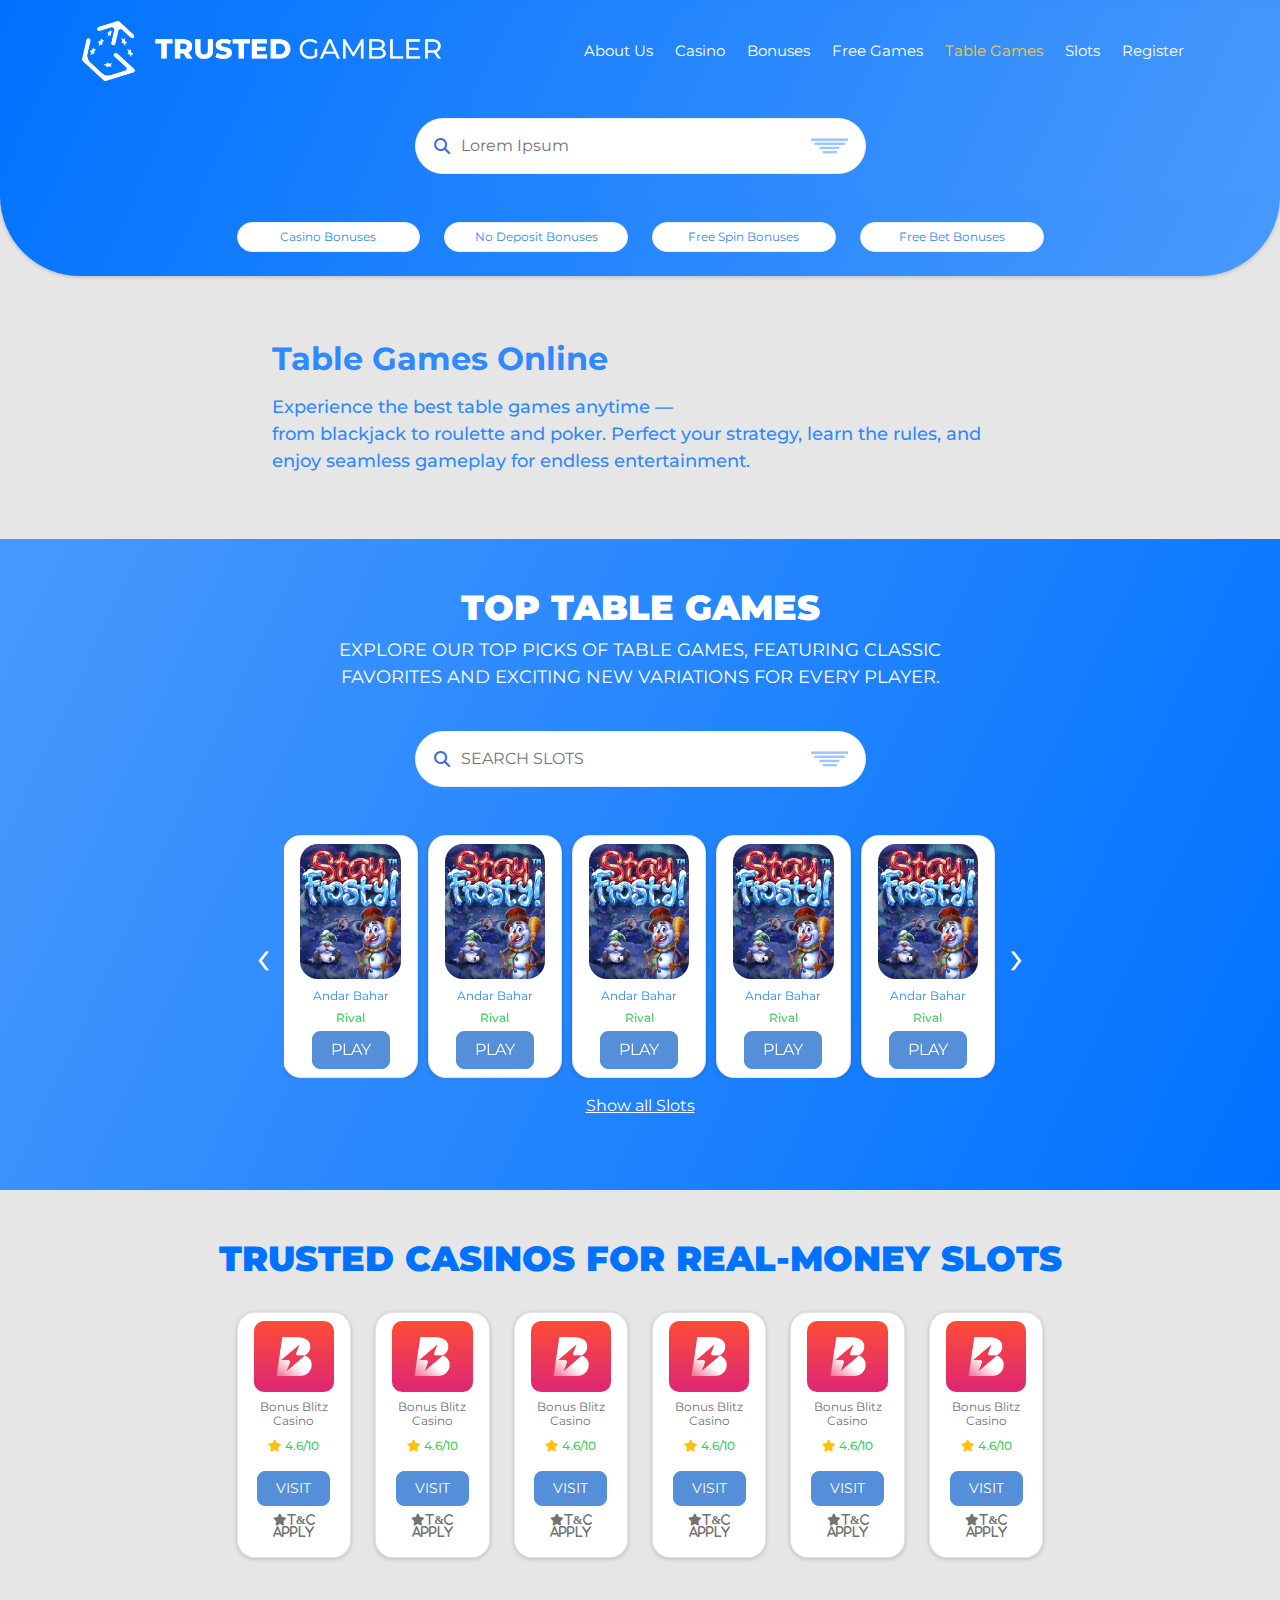
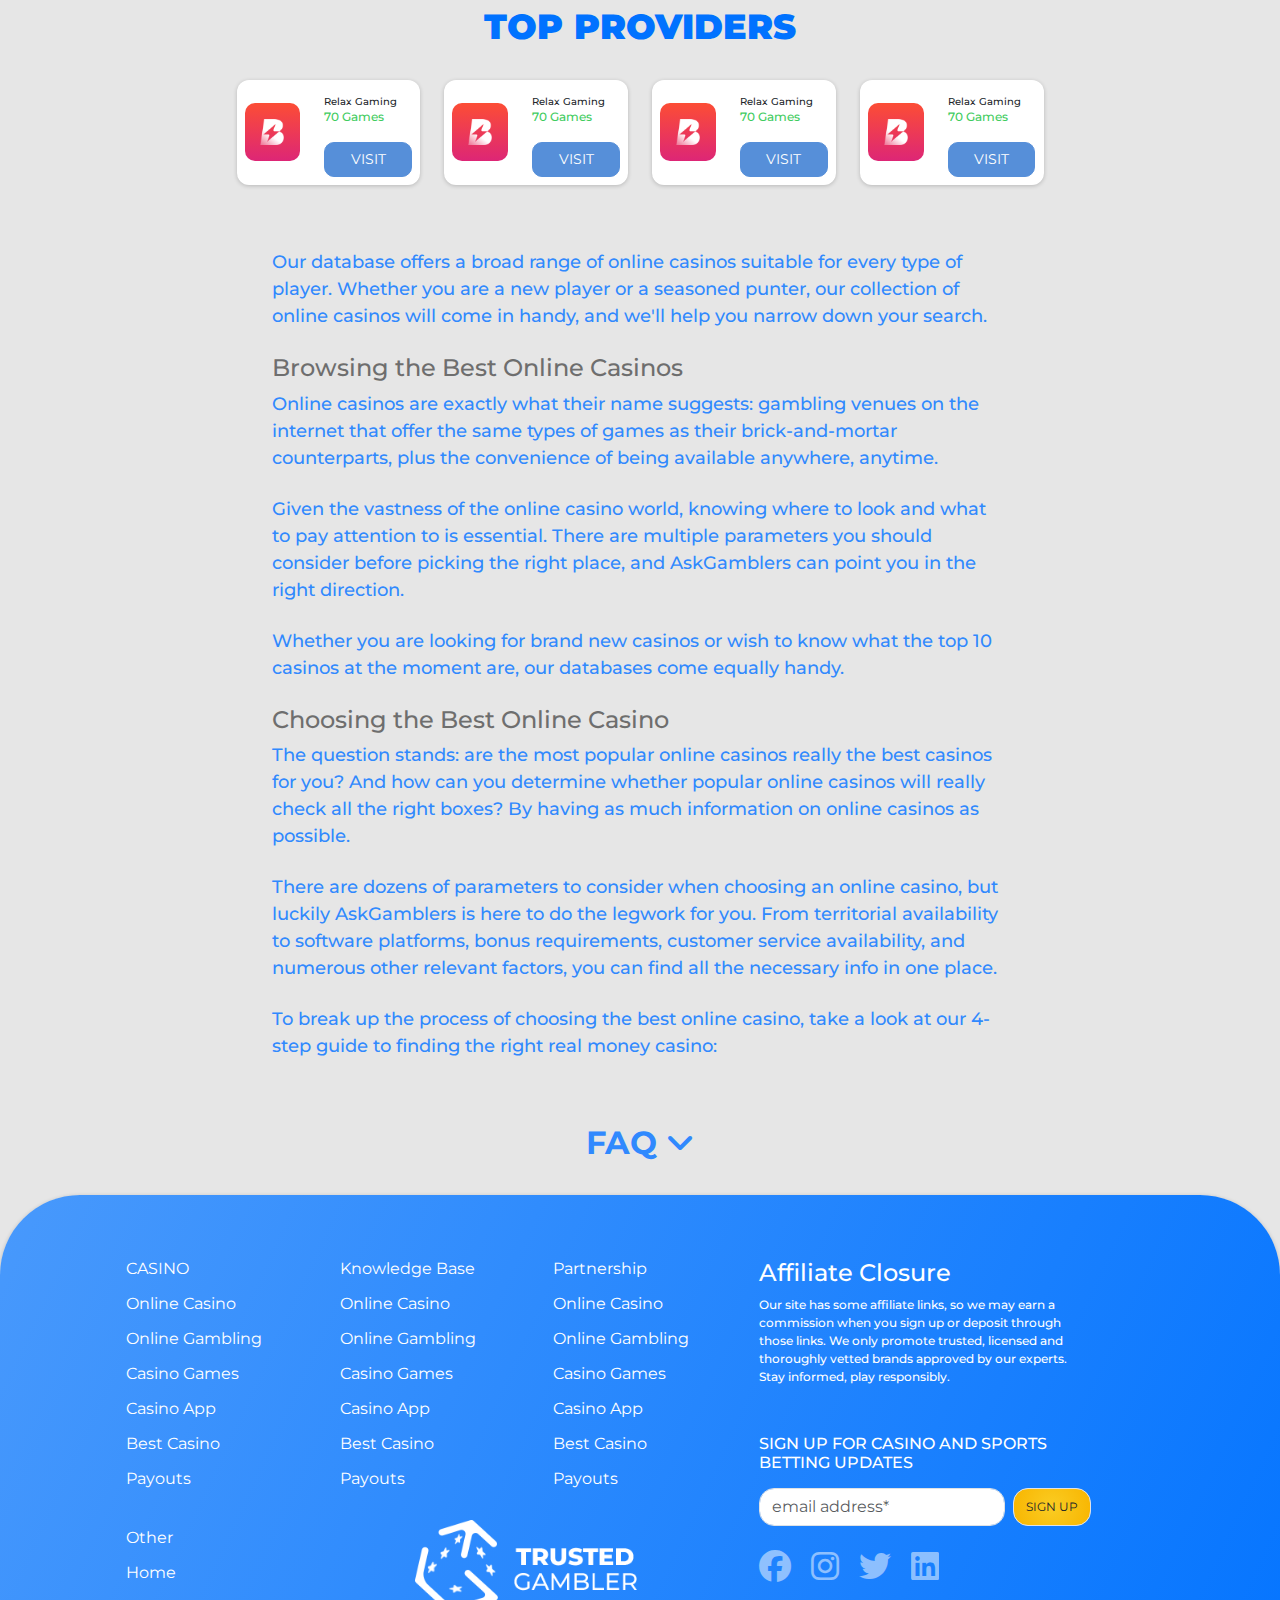
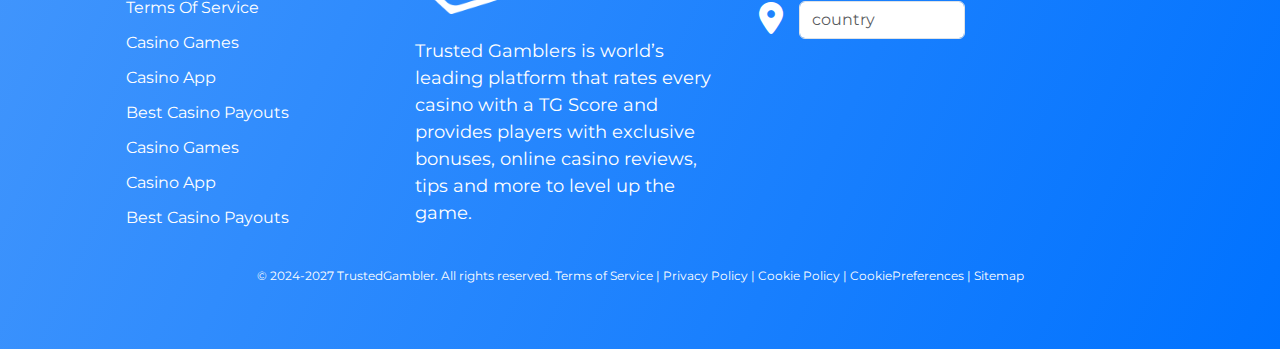
<file: table-games.html>
<!DOCTYPE html>
<html lang="en">
   <head>
      <meta charset="UTF-8">
      <meta http-equiv="X-UA-Compatible" content="IE=edge">
      <meta name="viewport" content="width=device-width, initial-scale=1.0">
      <title>Table Games | Trusted Gambler</title>
      <META NAME="ROBOTS" CONTENT="NOINDEX, NOFOLLOW">
      <link rel="stylesheet" href="owl.carousel.css">
      <link rel="stylesheet" href="css/style.css" />
      <link rel="stylesheet" href="css/responsive.css" />
      <link rel="preconnect" href="https://fonts.googleapis.com">
      <link rel="preconnect" href="https://fonts.gstatic.com" crossorigin>
      <link href="https://fonts.googleapis.com/css2?family=Montserrat:ital,wght@0,100..900;1,100..900&display=swap" rel="stylesheet">
      <link href="https://cdnjs.cloudflare.com/ajax/libs/font-awesome/6.7.1/css/all.min.css" rel="stylesheet">
      <link href="https://cdn.jsdelivr.net/npm/bootstrap@5.1.3/dist/css/bootstrap.min.css" rel="stylesheet">
      <script src="https://cdn.jsdelivr.net/npm/bootstrap@5.1.3/dist/js/bootstrap.bundle.min.js"></script>
   </head>
   <body id="table_games">
      <!--logo-->
      <section id="navsect" class="borderBottomRadius100 py-2">
         <div class="" id="scrollNav">
            <nav class="navbar navbar-expand-md ">
               <div class="container">
                  <a class="navbar-brand " href="index.html"><img src="img/Logo.png" class="width75"/></a>
                  <button class="navbar-toggler" type="button" data-bs-toggle="collapse" data-bs-target="#collapsibleNavbar">
                     <span class="fas fa-bars text-white bars"></span>
                  </button>
                  <div class="collapse navbar-collapse" id="collapsibleNavbar">
                     <ul class="navbar-nav ms-auto whitespace-nowrap">
                        <li class="nav-item">
                           <a class="nav-link" href="#">About Us</a>
                        </li>
                        <li class="nav-item">
                           <a class="nav-link" href="casino.html">Casino</a>
                        </li>
                        <li class="nav-item">
                           <a class="nav-link" href="bonus.html">Bonuses</a>
                        </li>
                        <li class="nav-item">
                           <a class="nav-link" href="games.html">Free Games</a>
                        </li>
                        <li class="nav-item">
                           <a class="nav-link active" href="table-games.html">Table Games</a>
                        </li>
                        <li class="nav-item">
                           <a class="nav-link" href="slots.html">Slots</a>
                        </li>
                        <li class="nav-item">
                           <a class="nav-link" href="#">Register</a>
                        </li>
                     </ul>
                  </div>
               </div>
            </nav>
            <!--Navbar search section-->
            <div class="py-2 py-md-4 py-lg-4 py-xl-4 py-xxl-4">
               <div class="container">
                  <div class="row  justify-content-center">
                     <div class="col-9 col-md-7 col-lg-5 col-xl-5 col-xxl-5">
                        <span class="posrelative inputWdImage">
                        <input type="text" placeholder="Lorem Ipsum" alt="" class="w-100 posrel"/>
                        <i class="fas fa-search  posabsSearch"></i>
                        <img src="img/bars.png" class="posabsoluteInput" alt=""/>
                        </span>
                     </div>
                  </div>
               </div>
            </div>
         </div>
         <!--Buttons-->
         <div class="py-3">
            <div class="container">
               <div class="row justify-content-center">
                  <div class="col-12 col-md-9 col-lg-10 col-xl-9 col-xxl-9">
                     <div class="container">
                        <div class="row">
                           <div class="col-6 col-md-3 col-lg-3 col-xl-3 col-xxl-3 pt-2">
                              <button class="bonusbtn">Casino Bonuses</button>
                           </div>
                           <div class="col-6 col-md-3 col-lg-3 col-xl-3 col-xxl-3 pt-2">
                              <button class="bonusbtn">No Deposit Bonuses</button>
                           </div>
                           <div class="col-6 col-md-3 col-lg-3 col-xl-3 col-xxl-3 pt-2">
                              <button class="bonusbtn">Free Spin Bonuses</button>
                           </div>
                           <div class="col-6 col-md-3 col-lg-3 col-xl-3 col-xxl-3 pt-2">
                              <button class="bonusbtn">Free Bet Bonuses</button>
                           </div>
                        </div>
                     </div>
                  </div>
               </div>
            </div>
         </div>
      </section>
      <!-- Bonus Guide -->
      <section id="">
         <div class="pt-3" >
            <div class="container">
               <div class="row justify-content-center">
                  <div class="col-12 col-md-11 col-lg-11 col-xl-8 col-xxl-8">
                     <div>
                        <h2 class="coloraccsite pt-5 pb-2 fontWeight700">Table Games Online</h2>
                        <p class="mb-0 coloraccsite fontWeight500">Experience the best table games anytime — </p>
                        <p class="coloraccsite fontWeight500">from blackjack to roulette and poker. Perfect your strategy, learn the rules, and enjoy seamless gameplay for endless entertainment.</p>
                     </div>
                  </div>
               </div>
            </div>
         </div>
      </section>
      <!-- REVIEWS -->
      <section id="expertReviews" class="pt-5">
         <div class="py-5 bg-blue">
            <div class="container">
               <div class="row justify-content-center">
                  <div class="col-12 col-md-11 col-lg-10 col-xl-9 col-xxl-9">
                     <div class="text-center">
                        <h2 class="casinoHead text-white text-uppercase fontWeight700">Top Table Games</h2>
                        <p class="text-gray text-uppercase text-white">Explore our top picks of table games, featuring classic<br/> favorites and exciting new variations for every player.
                        </p>
                     </div>
                  </div>
               </div>
            </div>

            <!--Bonus search section-->
            <div class="py-4 py-md-4 py-lg-4 py-xl-4 py-xxl-4">
               <div class="container">
                  <div class="row  justify-content-center">
                     <div class="col-9 col-md-7 col-lg-5 col-xl-5 col-xxl-5">
                        <span class="posrelative inputWdImage">
                        <input type="text" placeholder="SEARCH SLOTS" alt="" class="w-100 posrel"/>
                        <i class="fas fa-search  posabsSearch"></i>
                        <img src="img/bars.png" class="posabsoluteInput" alt=""/>
                        </span>
                     </div>
                  </div>
               </div>
            </div>
            <div class="py-4">
               <div class="" id="slotssection">
                   <div class="container">
                       <div class="row justify-content-center">
                           <div class="col-12 col-md-12 col-lg-9 col-xl-8 col-xxl-8">
                               <div class="container">
                                   <div class="owl-carousel owl-themecarousel">
                                       <div class="item">
                                         <div class="boxWhite h-100 text-center py-2 px-3">
                                             <div class="imgBox">
                                                <img src="img/slots-logo.jfif" alt="Casino"  class="w-100 m-auto"/>
                                             </div>
                                             <p class="pt-2 smtext mb-1 coloraccsite">Andar Bahar</p>
                                             <p class="smtext mb-1"> <span class="colorGreen">Rival</span> </p>
                                             <button class="installbtn2">PLAY</button>
                                          </div>
                                       </div>
                                       <div class="item">
                                          <div class="boxWhite h-100 text-center py-2 px-3">
                                              <div class="imgBox">
                                                 <img src="img/slots-logo.jfif" alt="Casino"  class="w-100 m-auto"/>
                                              </div>
                                              <p class="pt-2 smtext mb-1 coloraccsite">Andar Bahar</p>
                                              <p class="smtext mb-1"> <span class="colorGreen">Rival</span> </p>
                                              <button class="installbtn2">PLAY</button>
                                           </div>
                                        </div>
                                        <div class="item">
                                          <div class="boxWhite h-100 text-center py-2 px-3">
                                              <div class="imgBox">
                                                 <img src="img/slots-logo.jfif" alt="Casino"  class="w-100  m-auto"/>
                                              </div>
                                              <p class="pt-2 smtext mb-1 coloraccsite">Andar Bahar</p>
                                              <p class="smtext mb-1"> <span class="colorGreen">Rival</span> </p>
                                              <button class="installbtn2">PLAY</button>
                                           </div>
                                        </div>
                                        <div class="item">
                                          <div class="boxWhite h-100 text-center py-2 px-3">
                                              <div class="imgBox">
                                                 <img src="img/slots-logo.jfif" alt="Casino"  class="w-100  m-auto"/>
                                              </div>
                                              <p class="pt-2 smtext mb-1 coloraccsite">Andar Bahar</p>
                                              <p class="smtext mb-1"> <span class="colorGreen">Rival</span> </p>
                                              <button class="installbtn2">PLAY</button>
                                           </div>
                                        </div>
                                        <div class="item">
                                          <div class="boxWhite h-100 text-center py-2 px-3">
                                              <div class="imgBox">
                                                 <img src="img/slots-logo.jfif" alt="Casino"  class="w-100  m-auto"/>
                                              </div>
                                              <p class="pt-2 smtext mb-1 coloraccsite">Andar Bahar</p>
                                              <p class="smtext mb-1"> <span class="colorGreen">Rival</span> </p>
                                              <button class="installbtn2">PLAY</button>
                                           </div>
                                        </div>
                                        <div class="item">
                                          <div class="boxWhite h-100 text-center py-2 px-3">
                                              <div class="imgBox">
                                                 <img src="img/slots-logo.jfif" alt="Casino"  class="w-100  m-auto"/>
                                              </div>
                                              <p class="pt-2 smtext mb-1 coloraccsite">Andar Bahar</p>
                                              <p class="smtext mb-1"> <span class="colorGreen">Rival</span> </p>
                                              <button class="installbtn2">PLAY</button>
                                           </div>
                                        </div>
                                        <div class="item">
                                          <div class="boxWhite h-100 text-center py-2 px-3">
                                              <div class="imgBox">
                                                 <img src="img/slots-logo.jfif" alt="Casino"  class="w-100  m-auto"/>
                                              </div>
                                              <p class="pt-2 smtext mb-1 coloraccsite">Andar Bahar</p>
                                              <p class="smtext mb-1"> <span class="colorGreen">Rival</span> </p>
                                              <button class="installbtn2">PLAY</button>
                                           </div>
                                        </div>
                                        <div class="item">
                                          <div class="boxWhite h-100 text-center py-2 px-3">
                                              <div class="imgBox">
                                                 <img src="img/slots-logo.jfif" alt="Casino"  class="w-100  m-auto"/>
                                              </div>
                                              <p class="pt-2 smtext mb-1 coloraccsite">Andar Bahar</p>
                                              <p class="smtext mb-1"> <span class="colorGreen">Rival</span> </p>
                                              <button class="installbtn2">PLAY</button>
                                           </div>
                                        </div>
                                    </div>
                               </div>
                           </div>
                       </div>
                   </div>
               </div>

               <div class="text-center mt-3">
                  <a href="#" class="text-white"><u>Show all Slots</u> </a>
               </div>
            </div>
         </div>
      </section>

      <!-- Bonus Cards -->
      <section id="bonusInput">
         <div class="py-5">
            <h2 class="text-center casinoHead">Trusted Casinos for Real-Money Slots</h2>

            <!--Desktop View-->
            <div class="d-none d-md-block d-lg-block d-xl-block d-xxl-block pt-4">
               <div class="" id="gamesection">
                  <div class="container">
                     <div class="row justify-content-center">
                        <div class="col-12 col-md-12 col-lg-9 col-xl-9 col-xxl-9">
                              <div class="container">
                                 <div class="row justify-content-center">
                                    <div class="col-12 col-md-3 col-lg-2 col-xl-2 col-xxl-2">
                                       <div class="boxWhite h-100 text-center pt-2 px-3">
                                          <div class="imgBox">
                                             <img src="img/bonus-blitz.png" alt="Casino"  class="w-50 m-auto"/>
                                          </div>
                                          <h4 class="pt-2 fontWeight400 smtext  colorDark">Bonus Blitz Casino</h4>
                                          <p class="smtext"><span class="fa fa-star checked text-warning"> <span class="colorGreen">4.6/10</span></p>
                                          <button class="installbtn">VISIT</button>
                                          <p class="smtext2 pt-2 colorDark"><span class="fa fa-star checked">T&C APPLY</p>
                                       </div>
                                    </div>
                                    <div class="col-12 col-md-3 col-lg-2 col-xl-2 col-xxl-2">
                                       <div class="boxWhite h-100 text-center pt-2 px-3">
                                          <div class="imgBox">
                                             <img src="img/bonus-blitz.png" alt="Casino"  class="w-50 m-auto"/>
                                          </div>
                                          <h4 class="pt-2 fontWeight400 smtext  colorDark">Bonus Blitz Casino</h4>
                                          <p class="smtext"><span class="fa fa-star checked text-warning"> <span class="colorGreen">4.6/10</span></p>
                                          <button class="installbtn">VISIT</button>
                                          <p class="smtext2 pt-2 colorDark"><span class="fa fa-star checked">T&C APPLY</p>
                                       </div>
                                    </div>
                                    <div class="col-12 col-md-3 col-lg-2 col-xl-2 col-xxl-2">
                                       <div class="boxWhite h-100 text-center pt-2 px-3">
                                          <div class="imgBox">
                                             <img src="img/bonus-blitz.png" alt="Casino"  class="w-50 m-auto"/>
                                          </div>
                                          <h4 class="pt-2 fontWeight400 smtext  colorDark">Bonus Blitz Casino</h4>
                                          <p class="smtext"><span class="fa fa-star checked text-warning"> <span class="colorGreen">4.6/10</span></p>
                                          <button class="installbtn">VISIT</button>
                                          <p class="smtext2 pt-2 colorDark"><span class="fa fa-star checked">T&C APPLY</p>
                                       </div>
                                    </div>
                                    <div class="col-12 col-md-3 col-lg-2 col-xl-2 col-xxl-2">
                                       <div class="boxWhite h-100 text-center pt-2 px-3">
                                          <div class="imgBox">
                                             <img src="img/bonus-blitz.png" alt="Casino"  class="w-50 m-auto"/>
                                          </div>
                                          <h4 class="pt-2 fontWeight400 smtext  colorDark">Bonus Blitz Casino</h4>
                                          <p class="smtext"><span class="fa fa-star checked text-warning"> <span class="colorGreen">4.6/10</span></p>
                                          <button class="installbtn">VISIT</button>
                                          <p class="smtext2 pt-2 colorDark"><span class="fa fa-star checked">T&C APPLY</p>
                                       </div>
                                    </div>
                                    <div class="col-12 col-md-3 col-lg-2 col-xl-2 col-xxl-2">
                                       <div class="boxWhite h-100 text-center pt-2 px-3">
                                          <div class="imgBox">
                                             <img src="img/bonus-blitz.png" alt="Casino"  class="w-50 m-auto"/>
                                          </div>
                                          <h4 class="pt-2 fontWeight400 smtext  colorDark">Bonus Blitz Casino</h4>
                                          <p class="smtext"><span class="fa fa-star checked text-warning"> <span class="colorGreen">4.6/10</span></p>
                                          <button class="installbtn">VISIT</button>
                                          <p class="smtext2 pt-2 colorDark"><span class="fa fa-star checked">T&C APPLY</p>
                                       </div>
                                    </div>
                                    <div class="col-12 col-md-3 col-lg-2 col-xl-2 col-xxl-2">
                                       <div class="boxWhite h-100 text-center pt-2 px-3">
                                          <div class="imgBox">
                                             <img src="img/bonus-blitz.png" alt="Casino"  class="w-50 m-auto"/>
                                          </div>
                                          <h4 class="pt-2 fontWeight400 smtext  colorDark">Bonus Blitz Casino</h4>
                                          <p class="smtext"><span class="fa fa-star checked text-warning"> <span class="colorGreen">4.6/10</span></p>
                                          <button class="installbtn">VISIT</button>
                                          <p class="smtext2 pt-2 colorDark"><span class="fa fa-star checked">T&C APPLY</p>
                                       </div>
                                    </div>
                                 </div>
                              </div>
                           </div>
                        </div>
                     </div>
                  </div>
            </div>
            <!--Mobile View-->
            <div class="d-block d-md-none d-lg-none d-xl-none d-xxl-none">
               <div class="" id="gamesection">
                     <div class="container">
                        <div class="row justify-content-center">
                           <div class="col-12 col-md-12 col-lg-9 col-xl-9 col-xxl-9">
                              <div class="container">
                                 <div class="owl-carousel owl-themecarousel">
                                    <div class="item">
                                       <div class="boxWhite h-100 text-center pt-2 px-3">
                                          <div class="imgBox">
                                             <img src="img/bonus-blitz.png" alt="Casino"  class="w-50 m-auto"/>
                                          </div>
                                          <h4 class="pt-2 fontWeight400 smtext  colorDark">Bonus Blitz Casino</h4>
                                          <p class="smtext"><span class="fa fa-star checked text-warning"> <span class="colorGreen">4.6/10</span></p>
                                          <button class="installbtn">VISIT</button>
                                          <p class="smtext2 pt-2 colorDark"><span class="fa fa-star checked">T&C APPLY</p>
                                       </div>
                                    </div>
                                    <div class="item">
                                          <div class="boxWhite h-100 text-center pt-2 px-3">
                                             <div class="imgBox">
                                                <img src="img/bonus-blitz.png" alt="Casino"  class="w-50 m-auto"/>
                                             </div>
                                             <h4 class="pt-2 fontWeight400 smtext  colorDark">Bonus Blitz Casino</h4>
                                             <p class="smtext"><span class="fa fa-star checked text-warning"> <span class="colorGreen">4.6/10</span></p>
                                             <button class="installbtn">VISIT</button>
                                             <p class="smtext2 pt-2 colorDark"><span class="fa fa-star checked">T&C APPLY</p>
                                          </div>
                                       </div>
                                       <div class="item">
                                          <div class="boxWhite h-100 text-center pt-2 px-3">
                                             <div class="imgBox">
                                                <img src="img/bonus-blitz.png" alt="Casino"  class="w-50 m-auto"/>
                                             </div>
                                             <h4 class="pt-2 fontWeight400 smtext  colorDark">Bonus Blitz Casino</h4>
                                             <p class="smtext"><span class="fa fa-star checked text-warning"> <span class="colorGreen">4.6/10</span></p>
                                             <button class="installbtn">VISIT</button>
                                             <p class="smtext2 pt-2 colorDark"><span class="fa fa-star checked">T&C APPLY</p>
                                          </div>
                                       </div>
                                    <div class="item">
                                       <div class="boxWhite h-100 text-center pt-2 px-3">
                                          <div class="imgBox">
                                             <img src="img/bonus-blitz.png" alt="Casino"  class="w-50 m-auto"/>
                                          </div>
                                          <h4 class="pt-2 fontWeight400 smtext  colorDark">Bonus Blitz Casino</h4>
                                          <p class="smtext"><span class="fa fa-star checked text-warning"> <span class="colorGreen">4.6/10</span></p>
                                          <button class="installbtn">VISIT</button>
                                          <p class="smtext2 pt-2 colorDark"><span class="fa fa-star checked">T&C APPLY</p>
                                       </div>
                                    </div>
                                    <div class="item">
                                       <div class="boxWhite h-100 text-center pt-2 px-3">
                                          <div class="imgBox">
                                             <img src="img/bonus-blitz.png" alt="Casino"  class="w-50 m-auto"/>
                                          </div>
                                          <h4 class="pt-2 fontWeight400 smtext  colorDark">Bonus Blitz Casino</h4>
                                          <p class="smtext"><span class="fa fa-star checked text-warning"> <span class="colorGreen">4.6/10</span></p>
                                          <button class="installbtn">VISIT</button>
                                          <p class="smtext2 pt-2 colorDark"><span class="fa fa-star checked">T&C APPLY</p>
                                       </div>
                                    </div>
                                    <div class="item">
                                       <div class="boxWhite h-100 text-center pt-2 px-3">
                                          <div class="imgBox">
                                             <img src="img/bonus-blitz.png" alt="Casino"  class="w-50 m-auto"/>
                                          </div>
                                          <h4 class="pt-2 fontWeight400 smtext  colorDark">Bonus Blitz Casino</h4>
                                          <p class="smtext"><span class="fa fa-star checked text-warning"> <span class="colorGreen">4.6/10</span></p>
                                          <button class="installbtn">VISIT</button>
                                          <p class="smtext2 pt-2 colorDark"><span class="fa fa-star checked">T&C APPLY</p>
                                       </div>
                                    </div>
                                    <div class="item">
                                       <div class="boxWhite h-100 text-center pt-2 px-3">
                                          <div class="imgBox">
                                             <img src="img/bonus-blitz.png" alt="Casino"  class="w-50 m-auto"/>
                                          </div>
                                          <h4 class="pt-2 fontWeight400 smtext  colorDark">Bonus Blitz Casino</h4>
                                          <p class="smtext"><span class="fa fa-star checked text-warning"> <span class="colorGreen">4.6/10</span></p>
                                          <button class="installbtn">VISIT</button>
                                          <p class="smtext2 pt-2 colorDark"><span class="fa fa-star checked">T&C APPLY</p>
                                       </div>
                                    </div>
                                    <div class="item">
                                       <div class="boxWhite h-100 text-center pt-2 px-3">
                                          <div class="imgBox">
                                             <img src="img/bonus-blitz.png" alt="Casino"  class="w-50 m-auto"/>
                                          </div>
                                          <h4 class="pt-2 fontWeight400 smtext  colorDark">Bonus Blitz Casino</h4>
                                          <p class="smtext"><span class="fa fa-star checked text-warning"> <span class="colorGreen">4.6/10</span></p>
                                          <button class="installbtn">VISIT</button>
                                          <p class="smtext2 pt-2 colorDark"><span class="fa fa-star checked">T&C APPLY</p>
                                       </div>
                                    </div>
                                 </div>
                              </div>
                           </div>
                        </div>
                     </div>
               </div>
            </div>
         </div>
      </section>

      <!-- Bonus Cards -->
      <section id="bonusInput">
         <div class="pb-5">
            <div class="text-center">
               <h2 class="casinoHead">TOP PROVIDERS</h2>
            </div>
            <!--Bonus CARDS-->
            <div id="bonuscard" class="">
               <div class="container">
                  <div class="row justify-content-center align-items-center">
                     <div class="col-12 col-md-12 col-lg-9 col-xl-9 col-xxl-9">
                        <!--Desktop-->
                        <div class="d-none d-md-block d-lg-block d-xl-block d-xxl-block">
                           <div class="container">
                              <div class="row justify-content-center align-items-center">
                                 <div class="col-12 col-md-6 col-lg-3 col-xl-3 col-xxl-3">
                                    <div class="cards pt-4">
                                       <div class="container bg-bonus p-2">
                                          <div class="row justify-content-center align-items-center">
                                             <div class="col-5 col-md-3 col-lg-5 col-xl-5 col-xxl-5">
                                                <div class="imgBox text-center">
                                                   <img src="img/bonus-blitz.png" alt="Casino"  class="w-50 m-auto"/>
                                                </div>
                                             </div>
                                             <div class="col-4 col-md-9 col-lg-7 col-xl-7 col-xxl-7">
                                                <h6 class="pt-2 mb-0 smhead">Relax Gaming</h6>
                                                <p class="smtext mb-0"> <span class="colorGreen">70 Games</span> </p>
         
                                                <button class="w-100 mt-3 visitbtn">VISIT</button>
                                             </div>
         
                                          </div>
                                       </div>
                                    </div>  
                                 </div>
                                 <div class="col-12 col-md-6 col-lg-3 col-xl-3 col-xxl-3">
                                    <div class="cards pt-4">
                                       <div class="container bg-bonus p-2">
                                          <div class="row justify-content-center align-items-center">
                                             <div class="col-5 col-md-3 col-lg-5 col-xl-5 col-xxl-5">
                                                <div class="imgBox text-center">
                                                   <img src="img/bonus-blitz.png" alt="Casino"  class="w-50 m-auto"/>
                                                </div>
                                             </div>
                                             <div class="col-4 col-md-9 col-lg-7 col-xl-7 col-xxl-7">
                                                <h6 class="pt-2 mb-0 smhead">Relax Gaming</h6>
                                                <p class="smtext mb-0"> <span class="colorGreen">70 Games</span> </p>
         
                                                <button class="w-100 mt-3 visitbtn">VISIT</button>
                                             </div>
         
                                          </div>
                                       </div>
                                    </div>  
                                 </div>
                                 <div class="col-12 col-md-6 col-lg-3 col-xl-3 col-xxl-3">
                                    <div class="cards pt-4">
                                       <div class="container bg-bonus p-2">
                                          <div class="row justify-content-center align-items-center">
                                             <div class="col-5 col-md-3 col-lg-5 col-xl-5 col-xxl-5">
                                                <div class="imgBox text-center">
                                                   <img src="img/bonus-blitz.png" alt="Casino"  class="w-50 m-auto"/>
                                                </div>
                                             </div>
                                             <div class="col-4 col-md-9 col-lg-7 col-xl-7 col-xxl-7">
                                                <h6 class="pt-2 mb-0 smhead">Relax Gaming</h6>
                                                <p class="smtext mb-0"> <span class="colorGreen">70 Games</span> </p>
         
                                                <button class="w-100 mt-3 visitbtn">VISIT</button>
                                             </div>
         
                                          </div>
                                       </div>
                                    </div>  
                                 </div>
                                 <div class="col-12 col-md-6 col-lg-3 col-xl-3 col-xxl-3">
                                    <div class="cards pt-4">
                                       <div class="container bg-bonus p-2">
                                          <div class="row justify-content-center align-items-center">
                                             <div class="col-5 col-md-3 col-lg-5 col-xl-5 col-xxl-5">
                                                <div class="imgBox text-center">
                                                   <img src="img/bonus-blitz.png" alt="Casino"  class="w-50 m-auto"/>
                                                </div>
                                             </div>
                                             <div class="col-4 col-md-9 col-lg-7 col-xl-7 col-xxl-7">
                                                <h6 class="pt-2 mb-0 smhead">Relax Gaming</h6>
                                                <p class="smtext mb-0"> <span class="colorGreen">70 Games</span> </p>
         
                                                <button class="w-100 mt-3 visitbtn">VISIT</button>
                                             </div>
         
                                          </div>
                                       </div>
                                    </div>  
                                 </div>
                              </div>
                           </div>                
                        </div>

                         <!--Mobile-->
                         <div class="d-block d-md-none d-lg-none d-xl-none d-xxl-none" id="mobProviders">
                           <div class="owl-carousel owl-themecarousel">
                              <div class="item">
                                 <div class="cards pt-4">
                                    <div class="container bg-bonus boxShadow0 border-gray p-2">
                                       <div class="row justify-content-center align-items-center">
                                          <div class="col-4 col-md-5 col-lg-5 col-xl-5 col-xxl-5">
                                             <div class="imgBox text-center">
                                                <img src="img/bonus-blitz.png" alt="Casino"  class="w-50 m-auto"/>
                                             </div>
                                          </div>
                                          <div class="col-8 col-md-7 col-lg-7 col-xl-7 col-xxl-7">
                                             <h6 class="pt-2 mb-0 smhead">Relax Gaming</h6>
                                             <p class="smtext mb-0"> <span class="colorGreen">70 Games</span> </p>
      
                                             <button class="w-100 mt-3 visitbtn">VISIT</button>
                                          </div>
      
                                       </div>
                                    </div>
                                 </div>  
                              </div>
                              
                           </div> 
                        </div>
                     </div>
                  </div>
               </div>
            </div>
         </div>
      </section>

      <!-- Bonus Guide -->
      <section id="">
         <div class="pt-3" >
            <div class="container">
               <div class="row justify-content-center">
                  <div class="col-12 col-md-11 col-lg-11 col-xl-8 col-xxl-8">
                     <div>
                        <p class="mb-0 coloraccsite fontWeight500">Our database offers a broad range of online casinos suitable for every type of player. Whether you are a new player or a seasoned punter, our collection of online casinos will come in handy, and we'll help you narrow down your search.</p>

                        <h4 class="light_dark pt-4">Browsing the Best Online Casinos</h4>
                        <p class="mb-0 coloraccsite fontWeight500">Online casinos are exactly what their name suggests: gambling venues on the internet that offer the same types of games as their brick-and-mortar counterparts, plus the convenience of being available anywhere, anytime.</p>

                        <p class="mb-0 coloraccsite fontWeight500 pt-4">Given the vastness of the online casino world, knowing where to look and what to pay attention to is essential. There are multiple parameters you should consider before picking the right place, and AskGamblers can point you in the right direction. </p>

                        <p class="mb-0 coloraccsite fontWeight500 pt-4">Whether you are looking for brand new casinos or wish to know what the top 10 casinos at the moment are, our databases come equally handy. 
                        </p>

                        <h4 class="light_dark pt-4">Choosing the Best Online Casino</h4>
                        <p class="mb-0 coloraccsite fontWeight500">The question stands: are the most popular online casinos really the best casinos for you? And how can you determine whether popular online casinos will really check all the right boxes? By having as much information on online casinos as possible.</p>

                        <p class="mb-0 coloraccsite fontWeight500 pt-4">There are dozens of parameters to consider when choosing an online casino, but luckily AskGamblers is here to do the legwork for you. From territorial availability to software platforms, bonus requirements, customer service availability, and numerous other relevant factors, you can find all the necessary info in one place. </p>

                        <p class="mb-0 coloraccsite fontWeight500 pt-4">To break up the process of choosing the best online casino, take a look at our 4-step guide to finding the right real money casino:  </p>


                     </div>
                  </div>
               </div>
            </div>
         </div>
      </section>

      <!-- FAQ -->
      <section id="">
         <div class="py-3" >
            <div class="container">
               <div class="row justify-content-center">
                  <div class="col-12 col-md-11 col-lg-11 col-xl-8 col-xxl-8">
                     <div>
                        <h2 class="text-center coloraccsite pt-5 pb-2 fontWeight700" id="faqBtn">FAQ <i class="fa-solid fa-angle-down" id="faqIcon"></i></h2>
                        <div class="" id="faqSect">
                           <p class="coloraccsite fontWeight500">Our database offers a broad range of online casinos suitable for every type of player. Whether you are a new player or a seasoned punter, our collection of online casinos will come in handy, and we'll help you narrow down your search.</p>
                           <h4 class="light_dark">Browsing the Best Online Casinos</h4>
                           <p class="coloraccsite fontWeight500">Online casinos are exactly what their name suggests: gambling venues on the internet that offer the same types of games as their brick-and-mortar counterparts, plus the convenience of being available anywhere, anytime.</p>
                           <p class="coloraccsite fontWeight500">Given the vastness of the online casino world, knowing where to look and what to pay attention to is essential. There are multiple parameters you should consider before picking the right place, and AskGamblers can point you in the right direction. </p>
                           <p class="coloraccsite fontWeight500">Whether you are looking for brand new casinos or wish to know what the top 10 casinos at the moment are, our databases come equally handy. 
                           </p>
   
                           <h4 class="light_dark">Choosing the Best Online Casino</h4>
                           <p class="coloraccsite fontWeight500">The question stands: are the most popular online casinos really the best casinos for you? And how can you determine whether popular online casinos will really check all the right boxes? By having as much information on online casinos as possible.
                           </p>
                           <p class="coloraccsite fontWeight500">There are dozens of parameters to consider when choosing an online casino, but luckily AskGamblers is here to do the legwork for you. From territorial availability to software platforms, bonus requirements, customer service availability, and numerous other relevant factors, you can find all the necessary info in one place.
                           </p>
                           <p class="coloraccsite fontWeight500">To break up the process of choosing the best online casino, take a look at our 4-step guide to finding the right real money casino:
                           </p>
                        </div>
                        
                     </div>
                  </div>
               </div>
            </div>
         </div>
      </section>

      <!-- FOOTER -->
      <section id="footer" class="">
         <div class="py-5 bg-blue borderTopRadius100">
            <div class="container">
               <div class="row ">
                  <div class="col-12 col-md-7 col-lg-7 col-xl-7 ">
                     <div class="container">
                        <div class="row justify-content-center">
                           <div class="col-12 col-md-4 col-lg-4 col-xl-4 col-xxl-4 pt-2">
                              <ul class="footerlinks">
                                 <li><a href="#">CASINO</a></li>
                                 <li><a href="#">Online Casino</a></li>
                                 <li><a href="#">Online Gambling</a></li>
                                 <li><a href="#">Casino Games</a></li>
                                 <li><a href="#">Casino App</a></li>
                                 <li><a href="#">Best Casino Payouts</a></li>
                              </ul>
                           </div>
                           <div class="col-12 col-md-4 col-lg-4 col-xl-4 col-xxl-4 pt-2">
                              <ul class="footerlinks">
                                 <li><a href="#">Knowledge Base</a></li>
                                 <li><a href="#">Online Casino</a></li>
                                 <li><a href="#">Online Gambling</a></li>
                                 <li><a href="#">Casino Games</a></li>
                                 <li><a href="#">Casino App</a></li>
                                 <li><a href="#">Best Casino Payouts</a></li>
                              </ul>
                           </div>
                           <div class="col-12 col-md-4 col-lg-4 col-xl-4 col-xxl-4 pt-2">
                              <ul class="footerlinks">
                                 <li><a href="#">Partnership</a></li>
                                 <li><a href="#">Online Casino</a></li>
                                 <li><a href="#">Online Gambling</a></li>
                                 <li><a href="#">Casino Games</a></li>
                                 <li><a href="#">Casino App</a></li>
                                 <li><a href="#">Best Casino Payouts</a></li>
                              </ul>
                           </div>
                        </div>
                     </div>
                     <div class="container">
                        <div class="row justify-content-center">
                           <div class="col-12 col-md-6 col-lg-6 col-xl-6 col-xxl-6 pt-2">
                              <ul class="footerlinks">
                                 <li><a href="#">Other</a></li>
                                 <li><a href="#">Home</a></li>
                                 <li><a href="#">Terms Of Service</a></li>
                                 <li><a href="#">Casino Games</a></li>
                                 <li><a href="#">Casino App</a></li>
                                 <li><a href="#">Best Casino Payouts</a></li>
                                 <li><a href="#">Casino Games</a></li>
                                 <li><a href="#">Casino App</a></li>
                                 <li><a href="#">Best Casino Payouts</a></li>
                              </ul>
                           </div>
                           <div class="col-12 col-md-6 col-lg-6 col-xl-6 col-xxl-6 pt-2">
                              <img src="img/footer_logo.png" class="w-75" alt=""/>
                              <p class="text-white mt-4">Trusted Gamblers is world’s leading platform that rates every casino with a TG Score and provides players with exclusive bonuses, online casino reviews, tips and more to level up the game.</p>
                           </div>
                        </div>
                     </div>
                  </div>
                  <div class="col-12 col-md-4 col-lg-4 col-xl-4 pt-3 ">
                     <div class="container">
                        <h4 class="text-white">Affiliate Closure</h4>
                        <p class="mb-0 text-white smtext fontWeight500">Our site has some affiliate links, so we may earn a
                           commission when you sign up or deposit through those links. We only promote trusted, licensed and thoroughly vetted brands approved by our experts. Stay informed,
                           play responsibly.</p>
                        <h6 class="text-white pt-5">SIGN UP FOR CASINO AND SPORTS BETTING UPDATES</h6>
                        <div class="input-group my-3">
                           <input type="email" placeholder="email address*" class="form-control" />
                           <span class="input-group-text ms-2">SIGN UP</span>
                        </div>
                        <div class="text-white sharelinks pt-2">
                           <a href="#"><i class="fab fa-facebook fa-2x"></i></a>
                           <a href="#"><i class="fab fa-instagram fa-2x ps-3"></i></a>
                           <a href="#"><i class="fab fa-twitter fa-2x ps-3"></i></a>
                           <a href="#"><i class="fab fa-linkedin fa-2x ps-3"></i></a>
                        </div>
                        <div class="text-white pt-3">
                           <div class="d-flex align-items-center">
                              <div>
                                 <i class="fas fa-map-marker-alt fa-2x me-3"></i>
                              </div>
                              <input type="text" placeholder="country" class="form-control w-50" />
                           </div>
                        </div>
                     </div>
                  </div>
               </div>
            </div>
            <div class="text-center mt-3">
               <p class="smtext text-white">© 2024-2027 TrustedGambler. All rights reserved. <a href="#" class="text-white">Terms of Service</a> | <a href="#" class="text-white">Privacy Policy</a> | <a href="#" class="text-white">Cookie Policy</a> | <a href="#" class="text-white">CookiePreferences</a> | <a href="#" class="text-white">Sitemap</a></p>
            </div>
         </div>
      </section>
   </body>
   <script src="https://ajax.googleapis.com/ajax/libs/jquery/3.4.1/jquery.min.js"></script>
   <script src="owl.carousel.js"></script>
   <script src="js/main.js"></script>
</html>
</file>
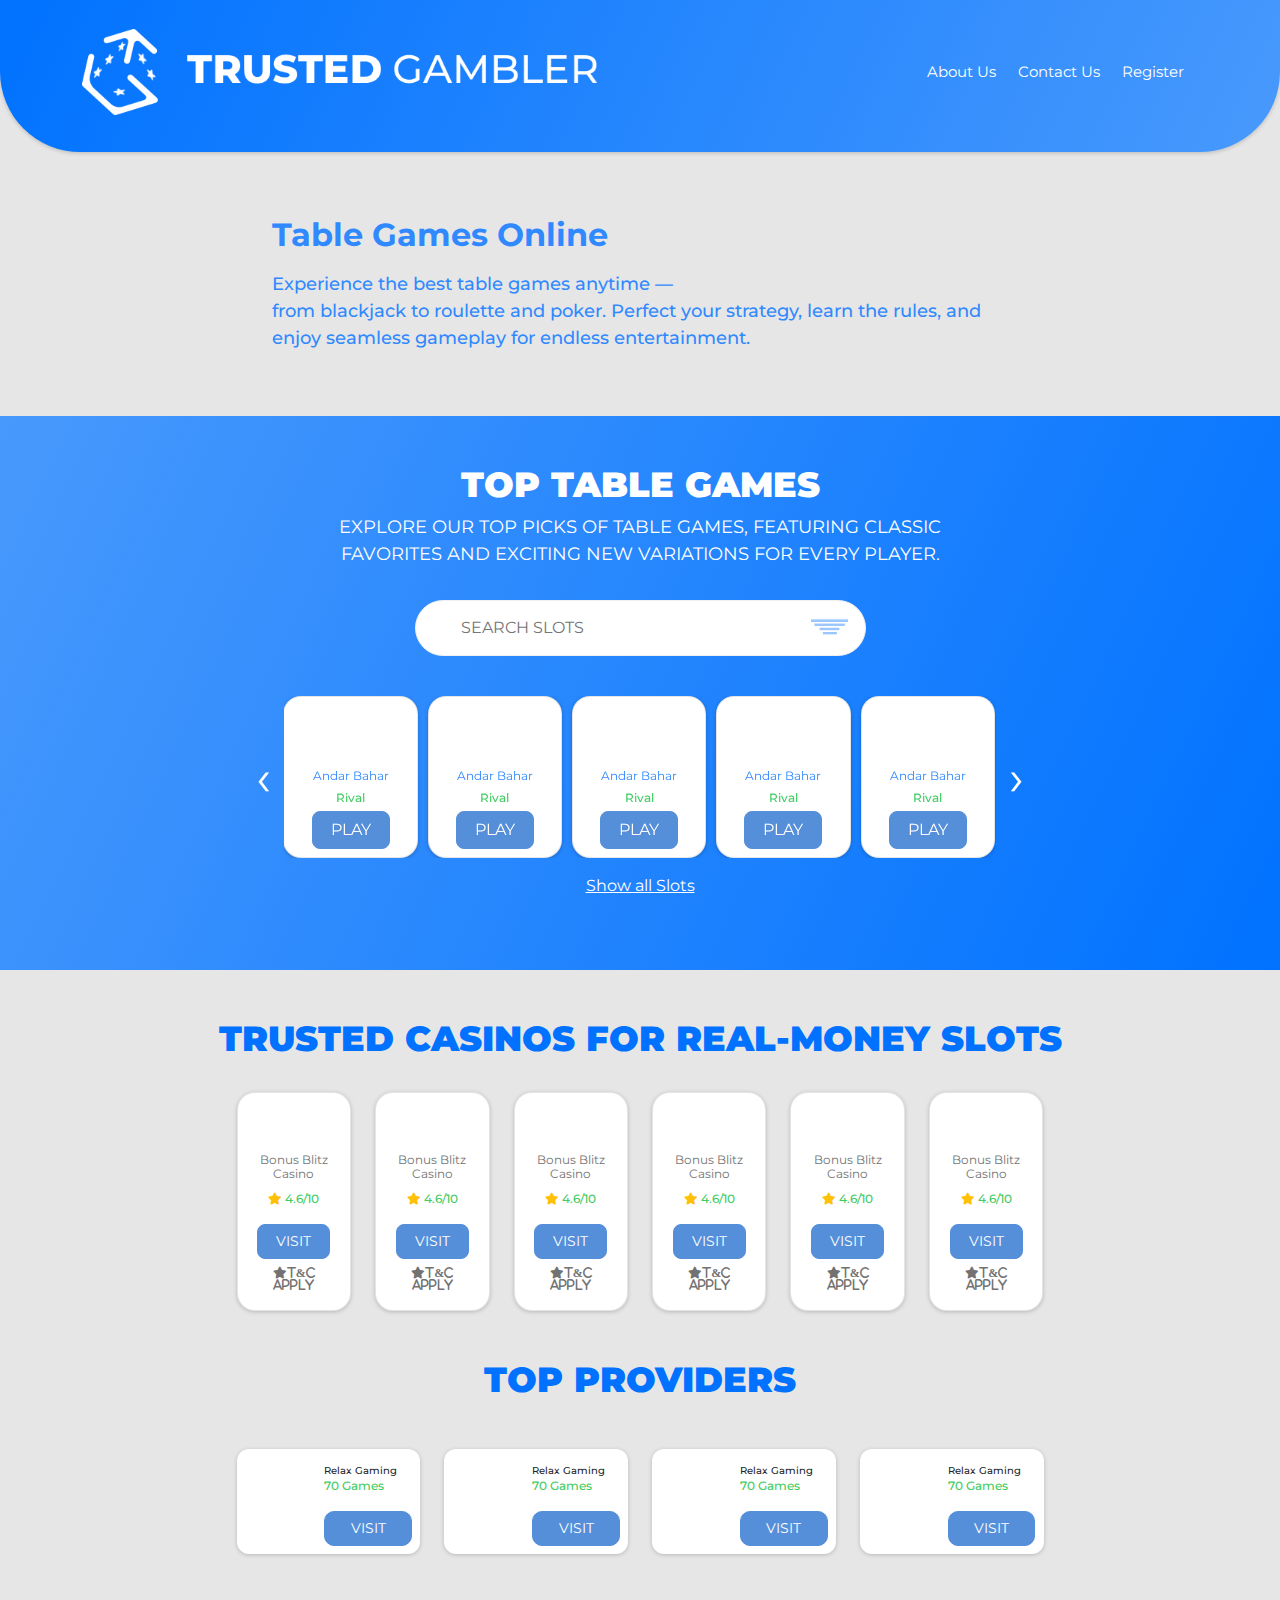
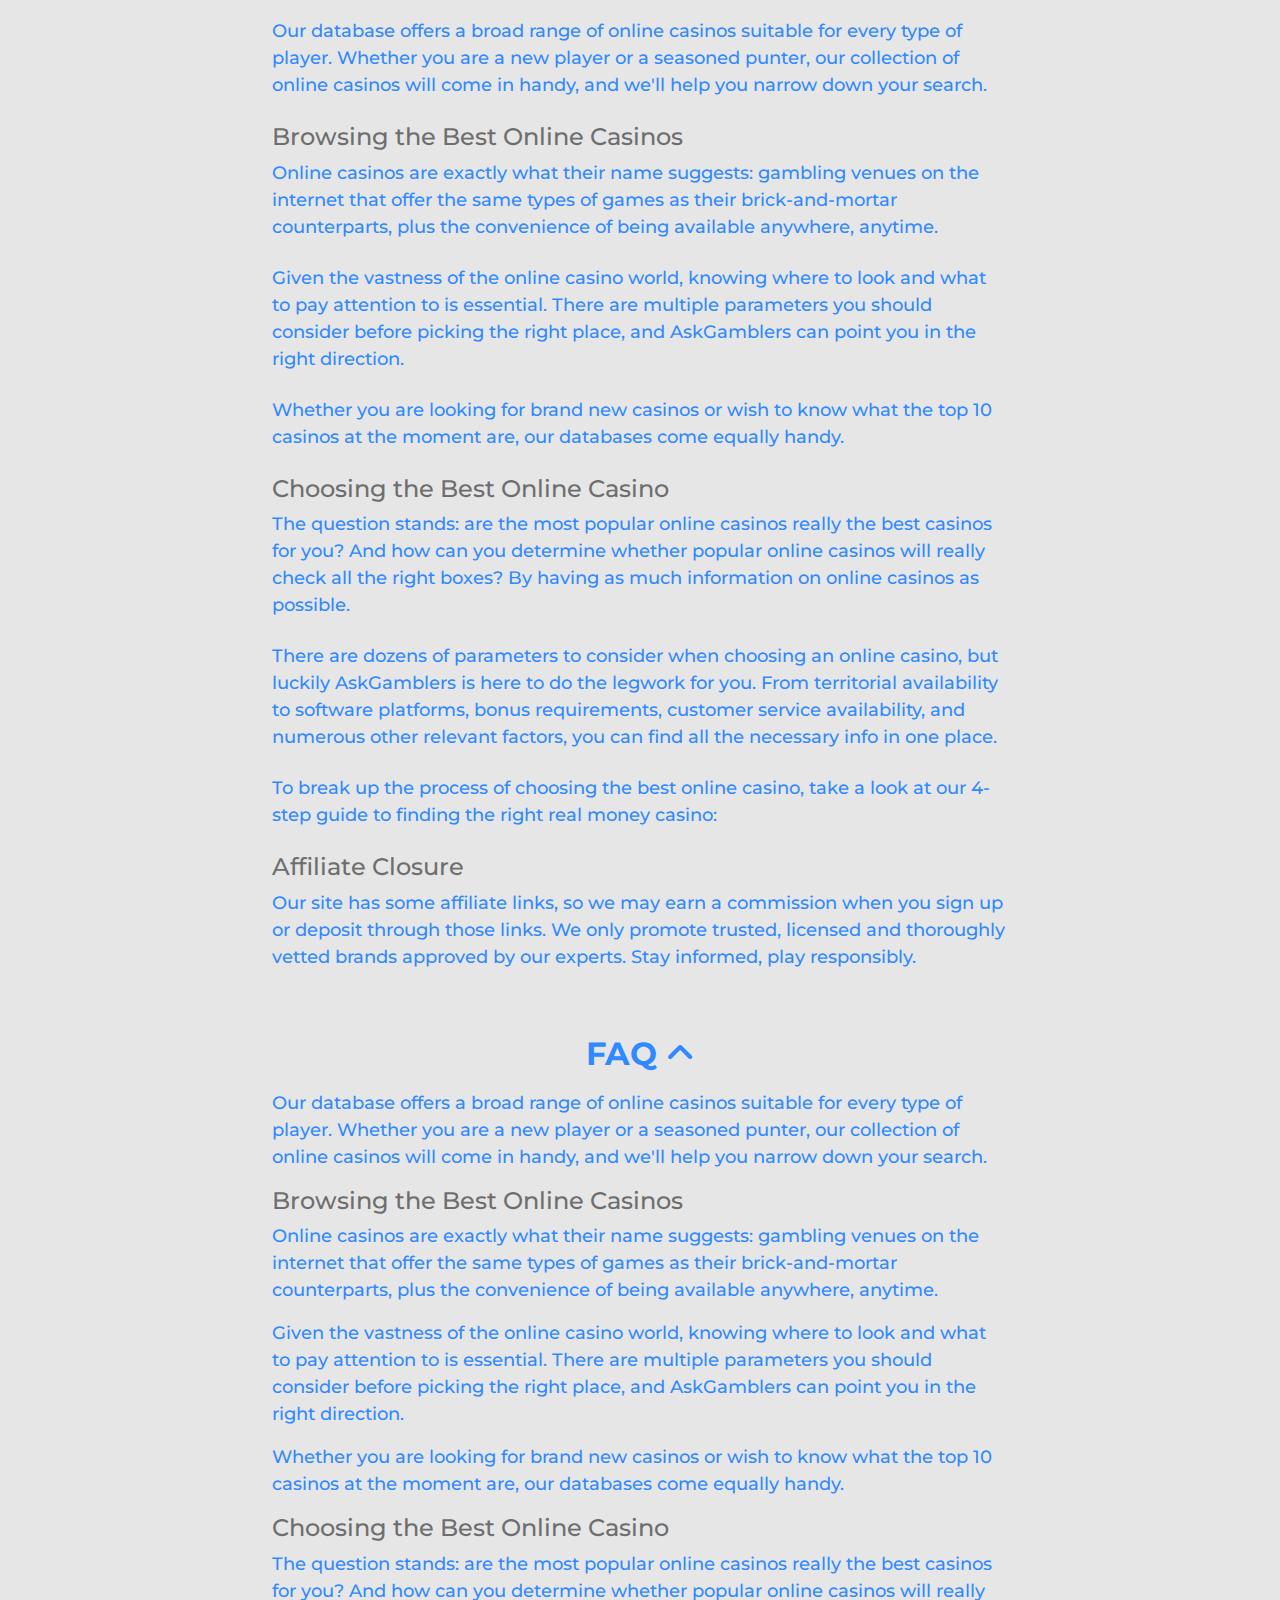
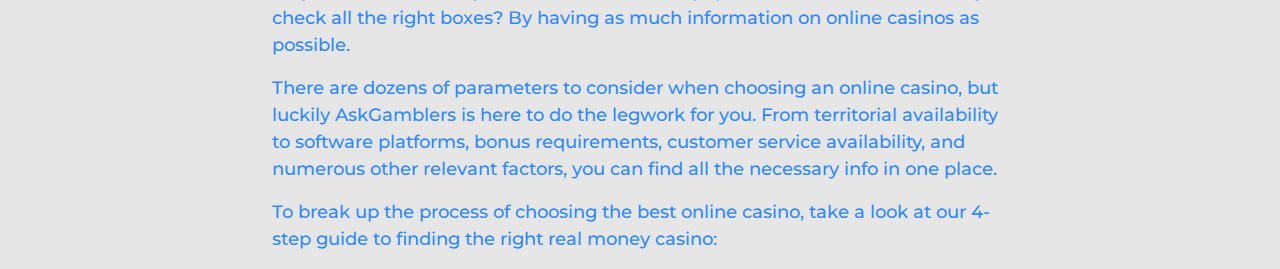
<file: table_games.html>
<!DOCTYPE html>
<html lang="en">
   <head>
      <meta charset="UTF-8">
      <meta http-equiv="X-UA-Compatible" content="IE=edge">
      <meta name="viewport" content="width=device-width, initial-scale=1.0">
      <title>Table Games | Trusted Gambler</title>
      <META NAME="ROBOTS" CONTENT="NOINDEX, NOFOLLOW">
      <link rel="stylesheet" href="owl.carousel.css">
      <link rel="stylesheet" href="css/style.css" />
      <link rel="stylesheet" href="css/responsive.css" />
      <link rel="preconnect" href="https://fonts.googleapis.com">
      <link rel="preconnect" href="https://fonts.gstatic.com" crossorigin>
      <link href="https://fonts.googleapis.com/css2?family=Montserrat:ital,wght@0,100..900;1,100..900&display=swap" rel="stylesheet">
      <link href="https://cdnjs.cloudflare.com/ajax/libs/font-awesome/6.7.1/css/all.min.css" rel="stylesheet">
      <link href="https://cdn.jsdelivr.net/npm/bootstrap@5.1.3/dist/css/bootstrap.min.css" rel="stylesheet">
      <script src="https://cdn.jsdelivr.net/npm/bootstrap@5.1.3/dist/js/bootstrap.bundle.min.js"></script>
   </head>
   <body >
      <!--logo-->
      <section id="navsect" class="pt-3 py-4 borderBottomRadius100">
         <nav class="navbar navbar-expand">
            <div class="container">
               <a class="navbar-brand " href="index.html"><img src="img/Logo.png" class="w-75" /></a>
               <div>
                  <ul class="navbar-nav">
                     <li class="nav-item">
                        <a class="nav-link" href="#">About Us</a>
                     </li>
                     <li class="nav-item">
                        <a class="nav-link" href="#">Contact Us</a>
                     </li>
                     <li class="nav-item">
                        <a class="nav-link" href="#">Register</a>
                     </li>
                  </ul>
               </div>
            </div>
         </nav>
      </section>
      <!-- Bonus Guide -->
      <section id="">
         <div class="pt-3" >
            <div class="container">
               <div class="row justify-content-center">
                  <div class="col-12 col-md-11 col-lg-11 col-xl-8 col-xxl-8">
                     <div>
                        <h2 class="coloraccsite pt-5 pb-2 fontWeight700">Table Games Online</h2>
                        <p class="mb-0 coloraccsite fontWeight500">Experience the best table games anytime — </p>
                        <p class="coloraccsite fontWeight500">from blackjack to roulette and poker. Perfect your strategy, learn the rules, and enjoy seamless gameplay for endless entertainment.</p>
                     </div>
                  </div>
               </div>
            </div>
         </div>
      </section>
      <!-- REVIEWS -->
      <section id="expertReviews" class="pt-5">
         <div class="py-5 bg-blue">
            <div class="container">
               <div class="row justify-content-center">
                  <div class="col-12 col-md-11 col-lg-10 col-xl-9 col-xxl-9">
                     <div class="text-center">
                        <h2 class="casinoHead text-white text-uppercase fontWeight700">Top Table Games</h2>
                        <p class="text-gray text-uppercase text-white">Explore our top picks of table games, featuring classic<br/> favorites and exciting new variations for every player.
                        </p>
                     </div>
                  </div>
               </div>
            </div>

            <!--Bonus search section-->
            <div class="py-3">
               <div class="container">
                  <div class="row  justify-content-center">
                     <div class="col-9 col-md-7 col-lg-5 col-xl-5 col-xxl-5">
                        <span class="posrelative inputWdImage">
                        <input type="text" placeholder="SEARCH SLOTS" alt="" class="w-100 posrel"/>
                        <img src="img/bars.png" class="posabsoluteInput" alt=""/>
                        </span>
                     </div>
                  </div>
               </div>
            </div>
            <div class="py-4">
               <div class="" id="slotssection">
                   <div class="container">
                       <div class="row justify-content-center">
                           <div class="col-12 col-md-12 col-lg-9 col-xl-8 col-xxl-8">
                               <div class="container">
                                   <div class="owl-carousel owl-themecarousel">
                                       <div class="item">
                                         <div class="boxWhite h-100 text-center py-2 px-3">
                                             <div class="imgBox">
                                                <img src="img/bonus-blitz.png" alt="Casino"  class="w-50 m-auto"/>
                                             </div>
                                             <p class="pt-2 smtext mb-1 coloraccsite">Andar Bahar</p>
                                             <p class="smtext mb-1"> <span class="colorGreen">Rival</span> </p>
                                             <button class="installbtn2">PLAY</button>
                                          </div>
                                       </div>
                                       <div class="item">
                                          <div class="boxWhite h-100 text-center py-2 px-3">
                                              <div class="imgBox">
                                                 <img src="img/bonus-blitz.png" alt="Casino"  class="w-50 m-auto"/>
                                              </div>
                                              <p class="pt-2 smtext mb-1 coloraccsite">Andar Bahar</p>
                                              <p class="smtext mb-1"> <span class="colorGreen">Rival</span> </p>
                                              <button class="installbtn2">PLAY</button>
                                           </div>
                                        </div>
                                        <div class="item">
                                          <div class="boxWhite h-100 text-center py-2 px-3">
                                              <div class="imgBox">
                                                 <img src="img/bonus-blitz.png" alt="Casino"  class="w-50 m-auto"/>
                                              </div>
                                              <p class="pt-2 smtext mb-1 coloraccsite">Andar Bahar</p>
                                              <p class="smtext mb-1"> <span class="colorGreen">Rival</span> </p>
                                              <button class="installbtn2">PLAY</button>
                                           </div>
                                        </div>
                                        <div class="item">
                                          <div class="boxWhite h-100 text-center py-2 px-3">
                                              <div class="imgBox">
                                                 <img src="img/bonus-blitz.png" alt="Casino"  class="w-50 m-auto"/>
                                              </div>
                                              <p class="pt-2 smtext mb-1 coloraccsite">Andar Bahar</p>
                                              <p class="smtext mb-1"> <span class="colorGreen">Rival</span> </p>
                                              <button class="installbtn2">PLAY</button>
                                           </div>
                                        </div>
                                        <div class="item">
                                          <div class="boxWhite h-100 text-center py-2 px-3">
                                              <div class="imgBox">
                                                 <img src="img/bonus-blitz.png" alt="Casino"  class="w-50 m-auto"/>
                                              </div>
                                              <p class="pt-2 smtext mb-1 coloraccsite">Andar Bahar</p>
                                              <p class="smtext mb-1"> <span class="colorGreen">Rival</span> </p>
                                              <button class="installbtn2">PLAY</button>
                                           </div>
                                        </div>
                                        <div class="item">
                                          <div class="boxWhite h-100 text-center py-2 px-3">
                                              <div class="imgBox">
                                                 <img src="img/bonus-blitz.png" alt="Casino"  class="w-50 m-auto"/>
                                              </div>
                                              <p class="pt-2 smtext mb-1 coloraccsite">Andar Bahar</p>
                                              <p class="smtext mb-1"> <span class="colorGreen">Rival</span> </p>
                                              <button class="installbtn2">PLAY</button>
                                           </div>
                                        </div>
                                        <div class="item">
                                          <div class="boxWhite h-100 text-center py-2 px-3">
                                              <div class="imgBox">
                                                 <img src="img/bonus-blitz.png" alt="Casino"  class="w-50 m-auto"/>
                                              </div>
                                              <p class="pt-2 smtext mb-1 coloraccsite">Andar Bahar</p>
                                              <p class="smtext mb-1"> <span class="colorGreen">Rival</span> </p>
                                              <button class="installbtn2">PLAY</button>
                                           </div>
                                        </div>
                                        <div class="item">
                                          <div class="boxWhite h-100 text-center py-2 px-3">
                                              <div class="imgBox">
                                                 <img src="img/bonus-blitz.png" alt="Casino"  class="w-50 m-auto"/>
                                              </div>
                                              <p class="pt-2 smtext mb-1 coloraccsite">Andar Bahar</p>
                                              <p class="smtext mb-1"> <span class="colorGreen">Rival</span> </p>
                                              <button class="installbtn2">PLAY</button>
                                           </div>
                                        </div>
                                    </div>
                               </div>
                           </div>
                       </div>
                   </div>
               </div>

               <div class="text-center mt-3">
                  <a href="#" class="text-white"><u>Show all Slots</u> </a>
               </div>
            </div>
         </div>
      </section>

      <!-- Bonus Cards -->
      <section id="bonusInput">
         <div class="py-5">
            <h2 class="text-center casinoHead">Trusted Casinos for Real-Money Slots</h2>

            <!--Desktop View-->
            <div class="d-none d-md-block d-lg-block d-xl-block d-xxl-block pt-4">
               <div class="" id="gamesection">
                  <div class="container">
                     <div class="row justify-content-center">
                        <div class="col-12 col-md-12 col-lg-9 col-xl-9 col-xxl-9">
                              <div class="container">
                                 <div class="row justify-content-center">
                                    <div class="col-12 col-md-3 col-lg-2 col-xl-2 col-xxl-2">
                                       <div class="boxWhite h-100 text-center pt-2 px-3">
                                          <div class="imgBox">
                                             <img src="img/bonus-blitz.png" alt="Casino"  class="w-50 m-auto"/>
                                          </div>
                                          <h4 class="pt-2 fontWeight400 smtext  colorDark">Bonus Blitz Casino</h4>
                                          <p class="smtext"><span class="fa fa-star checked text-warning"> <span class="colorGreen">4.6/10</span></p>
                                          <button class="installbtn">VISIT</button>
                                          <p class="smtext2 pt-2 colorDark"><span class="fa fa-star checked">T&C APPLY</p>
                                       </div>
                                    </div>
                                    <div class="col-12 col-md-3 col-lg-2 col-xl-2 col-xxl-2">
                                       <div class="boxWhite h-100 text-center pt-2 px-3">
                                          <div class="imgBox">
                                             <img src="img/bonus-blitz.png" alt="Casino"  class="w-50 m-auto"/>
                                          </div>
                                          <h4 class="pt-2 fontWeight400 smtext  colorDark">Bonus Blitz Casino</h4>
                                          <p class="smtext"><span class="fa fa-star checked text-warning"> <span class="colorGreen">4.6/10</span></p>
                                          <button class="installbtn">VISIT</button>
                                          <p class="smtext2 pt-2 colorDark"><span class="fa fa-star checked">T&C APPLY</p>
                                       </div>
                                    </div>
                                    <div class="col-12 col-md-3 col-lg-2 col-xl-2 col-xxl-2">
                                       <div class="boxWhite h-100 text-center pt-2 px-3">
                                          <div class="imgBox">
                                             <img src="img/bonus-blitz.png" alt="Casino"  class="w-50 m-auto"/>
                                          </div>
                                          <h4 class="pt-2 fontWeight400 smtext  colorDark">Bonus Blitz Casino</h4>
                                          <p class="smtext"><span class="fa fa-star checked text-warning"> <span class="colorGreen">4.6/10</span></p>
                                          <button class="installbtn">VISIT</button>
                                          <p class="smtext2 pt-2 colorDark"><span class="fa fa-star checked">T&C APPLY</p>
                                       </div>
                                    </div>
                                    <div class="col-12 col-md-3 col-lg-2 col-xl-2 col-xxl-2">
                                       <div class="boxWhite h-100 text-center pt-2 px-3">
                                          <div class="imgBox">
                                             <img src="img/bonus-blitz.png" alt="Casino"  class="w-50 m-auto"/>
                                          </div>
                                          <h4 class="pt-2 fontWeight400 smtext  colorDark">Bonus Blitz Casino</h4>
                                          <p class="smtext"><span class="fa fa-star checked text-warning"> <span class="colorGreen">4.6/10</span></p>
                                          <button class="installbtn">VISIT</button>
                                          <p class="smtext2 pt-2 colorDark"><span class="fa fa-star checked">T&C APPLY</p>
                                       </div>
                                    </div>
                                    <div class="col-12 col-md-3 col-lg-2 col-xl-2 col-xxl-2">
                                       <div class="boxWhite h-100 text-center pt-2 px-3">
                                          <div class="imgBox">
                                             <img src="img/bonus-blitz.png" alt="Casino"  class="w-50 m-auto"/>
                                          </div>
                                          <h4 class="pt-2 fontWeight400 smtext  colorDark">Bonus Blitz Casino</h4>
                                          <p class="smtext"><span class="fa fa-star checked text-warning"> <span class="colorGreen">4.6/10</span></p>
                                          <button class="installbtn">VISIT</button>
                                          <p class="smtext2 pt-2 colorDark"><span class="fa fa-star checked">T&C APPLY</p>
                                       </div>
                                    </div>
                                    <div class="col-12 col-md-3 col-lg-2 col-xl-2 col-xxl-2">
                                       <div class="boxWhite h-100 text-center pt-2 px-3">
                                          <div class="imgBox">
                                             <img src="img/bonus-blitz.png" alt="Casino"  class="w-50 m-auto"/>
                                          </div>
                                          <h4 class="pt-2 fontWeight400 smtext  colorDark">Bonus Blitz Casino</h4>
                                          <p class="smtext"><span class="fa fa-star checked text-warning"> <span class="colorGreen">4.6/10</span></p>
                                          <button class="installbtn">VISIT</button>
                                          <p class="smtext2 pt-2 colorDark"><span class="fa fa-star checked">T&C APPLY</p>
                                       </div>
                                    </div>
                                 </div>
                              </div>
                           </div>
                        </div>
                     </div>
                  </div>
            </div>
            <!--Mobile View-->
            <div class="d-block d-md-none d-lg-none d-xl-none d-xxl-none">
               <div class="" id="gamesection">
                     <div class="container">
                        <div class="row justify-content-center">
                           <div class="col-12 col-md-12 col-lg-9 col-xl-9 col-xxl-9">
                              <div class="container">
                                 <div class="owl-carousel owl-themecarousel">
                                    <div class="item">
                                       <div class="boxWhite h-100 text-center pt-2 px-3">
                                          <div class="imgBox">
                                             <img src="img/bonus-blitz.png" alt="Casino"  class="w-50 m-auto"/>
                                          </div>
                                          <h4 class="pt-2 fontWeight400 smtext  colorDark">Bonus Blitz Casino</h4>
                                          <p class="smtext"><span class="fa fa-star checked text-warning"> <span class="colorGreen">4.6/10</span></p>
                                          <button class="installbtn">VISIT</button>
                                          <p class="smtext2 pt-2 colorDark"><span class="fa fa-star checked">T&C APPLY</p>
                                       </div>
                                    </div>
                                    <div class="item">
                                          <div class="boxWhite h-100 text-center pt-2 px-3">
                                             <div class="imgBox">
                                                <img src="img/bonus-blitz.png" alt="Casino"  class="w-50 m-auto"/>
                                             </div>
                                             <h4 class="pt-2 fontWeight400 smtext  colorDark">Bonus Blitz Casino</h4>
                                             <p class="smtext"><span class="fa fa-star checked text-warning"> <span class="colorGreen">4.6/10</span></p>
                                             <button class="installbtn">VISIT</button>
                                             <p class="smtext2 pt-2 colorDark"><span class="fa fa-star checked">T&C APPLY</p>
                                          </div>
                                       </div>
                                       <div class="item">
                                          <div class="boxWhite h-100 text-center pt-2 px-3">
                                             <div class="imgBox">
                                                <img src="img/bonus-blitz.png" alt="Casino"  class="w-50 m-auto"/>
                                             </div>
                                             <h4 class="pt-2 fontWeight400 smtext  colorDark">Bonus Blitz Casino</h4>
                                             <p class="smtext"><span class="fa fa-star checked text-warning"> <span class="colorGreen">4.6/10</span></p>
                                             <button class="installbtn">VISIT</button>
                                             <p class="smtext2 pt-2 colorDark"><span class="fa fa-star checked">T&C APPLY</p>
                                          </div>
                                       </div>
                                    <div class="item">
                                       <div class="boxWhite h-100 text-center pt-2 px-3">
                                          <div class="imgBox">
                                             <img src="img/bonus-blitz.png" alt="Casino"  class="w-50 m-auto"/>
                                          </div>
                                          <h4 class="pt-2 fontWeight400 smtext  colorDark">Bonus Blitz Casino</h4>
                                          <p class="smtext"><span class="fa fa-star checked text-warning"> <span class="colorGreen">4.6/10</span></p>
                                          <button class="installbtn">VISIT</button>
                                          <p class="smtext2 pt-2 colorDark"><span class="fa fa-star checked">T&C APPLY</p>
                                       </div>
                                    </div>
                                    <div class="item">
                                       <div class="boxWhite h-100 text-center pt-2 px-3">
                                          <div class="imgBox">
                                             <img src="img/bonus-blitz.png" alt="Casino"  class="w-50 m-auto"/>
                                          </div>
                                          <h4 class="pt-2 fontWeight400 smtext  colorDark">Bonus Blitz Casino</h4>
                                          <p class="smtext"><span class="fa fa-star checked text-warning"> <span class="colorGreen">4.6/10</span></p>
                                          <button class="installbtn">VISIT</button>
                                          <p class="smtext2 pt-2 colorDark"><span class="fa fa-star checked">T&C APPLY</p>
                                       </div>
                                    </div>
                                    <div class="item">
                                       <div class="boxWhite h-100 text-center pt-2 px-3">
                                          <div class="imgBox">
                                             <img src="img/bonus-blitz.png" alt="Casino"  class="w-50 m-auto"/>
                                          </div>
                                          <h4 class="pt-2 fontWeight400 smtext  colorDark">Bonus Blitz Casino</h4>
                                          <p class="smtext"><span class="fa fa-star checked text-warning"> <span class="colorGreen">4.6/10</span></p>
                                          <button class="installbtn">VISIT</button>
                                          <p class="smtext2 pt-2 colorDark"><span class="fa fa-star checked">T&C APPLY</p>
                                       </div>
                                    </div>
                                    <div class="item">
                                       <div class="boxWhite h-100 text-center pt-2 px-3">
                                          <div class="imgBox">
                                             <img src="img/bonus-blitz.png" alt="Casino"  class="w-50 m-auto"/>
                                          </div>
                                          <h4 class="pt-2 fontWeight400 smtext  colorDark">Bonus Blitz Casino</h4>
                                          <p class="smtext"><span class="fa fa-star checked text-warning"> <span class="colorGreen">4.6/10</span></p>
                                          <button class="installbtn">VISIT</button>
                                          <p class="smtext2 pt-2 colorDark"><span class="fa fa-star checked">T&C APPLY</p>
                                       </div>
                                    </div>
                                    <div class="item">
                                       <div class="boxWhite h-100 text-center pt-2 px-3">
                                          <div class="imgBox">
                                             <img src="img/bonus-blitz.png" alt="Casino"  class="w-50 m-auto"/>
                                          </div>
                                          <h4 class="pt-2 fontWeight400 smtext  colorDark">Bonus Blitz Casino</h4>
                                          <p class="smtext"><span class="fa fa-star checked text-warning"> <span class="colorGreen">4.6/10</span></p>
                                          <button class="installbtn">VISIT</button>
                                          <p class="smtext2 pt-2 colorDark"><span class="fa fa-star checked">T&C APPLY</p>
                                       </div>
                                    </div>
                                 </div>
                              </div>
                           </div>
                        </div>
                     </div>
               </div>
            </div>
         </div>
      </section>

      <!-- Bonus Cards -->
      <section id="bonusInput">
         <div class="pb-5">
            <div class="text-center">
               <h2 class="casinoHead">TOP PROVIDERS</h2>
            </div>
            <!--Bonus CARDS-->
            <div id="bonuscard" class="pt-3">
               <div class="container">
                  <div class="row justify-content-center align-items-center">
                     <div class="col-12 col-md-12 col-lg-9 col-xl-9 col-xxl-9">
                        <!--Desktop-->
                        <div class="d-none d-md-block d-lg-block d-xl-block d-xxl-block">
                           <div class="container">
                              <div class="row justify-content-center align-items-center">
                                 <div class="col-12 col-md-6 col-lg-3 col-xl-3 col-xxl-3">
                                    <div class="cards pt-4">
                                       <div class="container bg-bonus p-2">
                                          <div class="row justify-content-center align-items-center">
                                             <div class="col-5 col-md-3 col-lg-5 col-xl-5 col-xxl-5">
                                                <div class="imgBox text-center">
                                                   <img src="img/bonus-blitz.png" alt="Casino"  class="w-50 m-auto"/>
                                                </div>
                                             </div>
                                             <div class="col-4 col-md-9 col-lg-7 col-xl-7 col-xxl-7">
                                                <h6 class="pt-2 mb-0 smhead">Relax Gaming</h6>
                                                <p class="smtext mb-0"> <span class="colorGreen">70 Games</span> </p>
         
                                                <button class="w-100 mt-3 visitbtn">VISIT</button>
                                             </div>
         
                                          </div>
                                       </div>
                                    </div>  
                                 </div>
                                 <div class="col-12 col-md-6 col-lg-3 col-xl-3 col-xxl-3">
                                    <div class="cards pt-4">
                                       <div class="container bg-bonus p-2">
                                          <div class="row justify-content-center align-items-center">
                                             <div class="col-5 col-md-3 col-lg-5 col-xl-5 col-xxl-5">
                                                <div class="imgBox text-center">
                                                   <img src="img/bonus-blitz.png" alt="Casino"  class="w-50 m-auto"/>
                                                </div>
                                             </div>
                                             <div class="col-4 col-md-9 col-lg-7 col-xl-7 col-xxl-7">
                                                <h6 class="pt-2 mb-0 smhead">Relax Gaming</h6>
                                                <p class="smtext mb-0"> <span class="colorGreen">70 Games</span> </p>
         
                                                <button class="w-100 mt-3 visitbtn">VISIT</button>
                                             </div>
         
                                          </div>
                                       </div>
                                    </div>  
                                 </div>
                                 <div class="col-12 col-md-6 col-lg-3 col-xl-3 col-xxl-3">
                                    <div class="cards pt-4">
                                       <div class="container bg-bonus p-2">
                                          <div class="row justify-content-center align-items-center">
                                             <div class="col-5 col-md-3 col-lg-5 col-xl-5 col-xxl-5">
                                                <div class="imgBox text-center">
                                                   <img src="img/bonus-blitz.png" alt="Casino"  class="w-50 m-auto"/>
                                                </div>
                                             </div>
                                             <div class="col-4 col-md-9 col-lg-7 col-xl-7 col-xxl-7">
                                                <h6 class="pt-2 mb-0 smhead">Relax Gaming</h6>
                                                <p class="smtext mb-0"> <span class="colorGreen">70 Games</span> </p>
         
                                                <button class="w-100 mt-3 visitbtn">VISIT</button>
                                             </div>
         
                                          </div>
                                       </div>
                                    </div>  
                                 </div>
                                 <div class="col-12 col-md-6 col-lg-3 col-xl-3 col-xxl-3">
                                    <div class="cards pt-4">
                                       <div class="container bg-bonus p-2">
                                          <div class="row justify-content-center align-items-center">
                                             <div class="col-5 col-md-3 col-lg-5 col-xl-5 col-xxl-5">
                                                <div class="imgBox text-center">
                                                   <img src="img/bonus-blitz.png" alt="Casino"  class="w-50 m-auto"/>
                                                </div>
                                             </div>
                                             <div class="col-4 col-md-9 col-lg-7 col-xl-7 col-xxl-7">
                                                <h6 class="pt-2 mb-0 smhead">Relax Gaming</h6>
                                                <p class="smtext mb-0"> <span class="colorGreen">70 Games</span> </p>
         
                                                <button class="w-100 mt-3 visitbtn">VISIT</button>
                                             </div>
         
                                          </div>
                                       </div>
                                    </div>  
                                 </div>
                              </div>
                           </div>                
                        </div>

                         <!--Mobile-->
                         <div class="d-block d-md-none d-lg-none d-xl-none d-xxl-none" id="mobProviders">
                           <div class="owl-carousel owl-themecarousel">
                              <div class="item">
                                 <div class="cards pt-4">
                                    <div class="container bg-bonus boxShadow0 border-gray p-2">
                                       <div class="row justify-content-center align-items-center">
                                          <div class="col-4 col-md-5 col-lg-5 col-xl-5 col-xxl-5">
                                             <div class="imgBox text-center">
                                                <img src="img/bonus-blitz.png" alt="Casino"  class="w-50 m-auto"/>
                                             </div>
                                          </div>
                                          <div class="col-8 col-md-7 col-lg-7 col-xl-7 col-xxl-7">
                                             <h6 class="pt-2 mb-0 smhead">Relax Gaming</h6>
                                             <p class="smtext mb-0"> <span class="colorGreen">70 Games</span> </p>
      
                                             <button class="w-100 mt-3 visitbtn">VISIT</button>
                                          </div>
      
                                       </div>
                                    </div>
                                 </div>  
                              </div>
                              
                           </div> 
                        </div>
                     </div>
                  </div>
               </div>
            </div>
         </div>
      </section>

      <!-- Bonus Guide -->
      <section id="">
         <div class="pt-3" >
            <div class="container">
               <div class="row justify-content-center">
                  <div class="col-12 col-md-11 col-lg-11 col-xl-8 col-xxl-8">
                     <div>
                        <p class="mb-0 coloraccsite fontWeight500">Our database offers a broad range of online casinos suitable for every type of player. Whether you are a new player or a seasoned punter, our collection of online casinos will come in handy, and we'll help you narrow down your search.</p>

                        <h4 class="light_dark pt-4">Browsing the Best Online Casinos</h4>
                        <p class="mb-0 coloraccsite fontWeight500">Online casinos are exactly what their name suggests: gambling venues on the internet that offer the same types of games as their brick-and-mortar counterparts, plus the convenience of being available anywhere, anytime.</p>

                        <p class="mb-0 coloraccsite fontWeight500 pt-4">Given the vastness of the online casino world, knowing where to look and what to pay attention to is essential. There are multiple parameters you should consider before picking the right place, and AskGamblers can point you in the right direction. </p>

                        <p class="mb-0 coloraccsite fontWeight500 pt-4">Whether you are looking for brand new casinos or wish to know what the top 10 casinos at the moment are, our databases come equally handy. 
                        </p>

                        <h4 class="light_dark pt-4">Choosing the Best Online Casino</h4>
                        <p class="mb-0 coloraccsite fontWeight500">The question stands: are the most popular online casinos really the best casinos for you? And how can you determine whether popular online casinos will really check all the right boxes? By having as much information on online casinos as possible.</p>

                        <p class="mb-0 coloraccsite fontWeight500 pt-4">There are dozens of parameters to consider when choosing an online casino, but luckily AskGamblers is here to do the legwork for you. From territorial availability to software platforms, bonus requirements, customer service availability, and numerous other relevant factors, you can find all the necessary info in one place. </p>

                        <p class="mb-0 coloraccsite fontWeight500 pt-4">To break up the process of choosing the best online casino, take a look at our 4-step guide to finding the right real money casino:  </p>

                        <h4 class="light_dark pt-4">Affiliate Closure</h4>
                        <p class="mb-0 coloraccsite fontWeight500">Our site has some affiliate links, so we may earn a
                           commission when you sign up or deposit through those links. We only promote trusted, licensed and thoroughly vetted brands approved by our experts. Stay informed,
                           play responsibly.</p>

                     </div>
                  </div>
               </div>
            </div>
         </div>
      </section>

      <!-- Bonus Guide -->
      <section id="">
         <div class="pt-3" >
            <div class="container">
               <div class="row justify-content-center">
                  <div class="col-12 col-md-11 col-lg-11 col-xl-8 col-xxl-8">
                     <div>
                        <h2 class="text-center coloraccsite pt-5 pb-2 fontWeight700">FAQ <i class="fa-solid fa-angle-up"></i></h2>
                        <p class="coloraccsite fontWeight500">Our database offers a broad range of online casinos suitable for every type of player. Whether you are a new player or a seasoned punter, our collection of online casinos will come in handy, and we'll help you narrow down your search.</p>
                        <h4 class="light_dark">Browsing the Best Online Casinos</h4>
                        <p class="coloraccsite fontWeight500">Online casinos are exactly what their name suggests: gambling venues on the internet that offer the same types of games as their brick-and-mortar counterparts, plus the convenience of being available anywhere, anytime.</p>
                        <p class="coloraccsite fontWeight500">Given the vastness of the online casino world, knowing where to look and what to pay attention to is essential. There are multiple parameters you should consider before picking the right place, and AskGamblers can point you in the right direction. </p>
                        <p class="coloraccsite fontWeight500">Whether you are looking for brand new casinos or wish to know what the top 10 casinos at the moment are, our databases come equally handy. 
                        </p>

                        <h4 class="light_dark">Choosing the Best Online Casino</h4>
                        <p class="coloraccsite fontWeight500">The question stands: are the most popular online casinos really the best casinos for you? And how can you determine whether popular online casinos will really check all the right boxes? By having as much information on online casinos as possible.
                        </p>
                        <p class="coloraccsite fontWeight500">There are dozens of parameters to consider when choosing an online casino, but luckily AskGamblers is here to do the legwork for you. From territorial availability to software platforms, bonus requirements, customer service availability, and numerous other relevant factors, you can find all the necessary info in one place.
                        </p>
                        <p class="coloraccsite fontWeight500">To break up the process of choosing the best online casino, take a look at our 4-step guide to finding the right real money casino:
                        </p>
                     </div>
                  </div>
               </div>
            </div>
         </div>
      </section>
   </body>
   <script src="https://ajax.googleapis.com/ajax/libs/jquery/3.4.1/jquery.min.js"></script>
   <script src="owl.carousel.js"></script>
   <script src="js/main.js"></script>
</html>
</file>
<file: css/style.css>
body{
    margin: 0;
    padding: 0;
    background: #e6e6e6 !important;
    outline: none;
    overflow-x: hidden !important;
    text-align: justify;
}
img{
    width: 100%;
}
*{
    font-family: "Montserrat", serif;
    outline: none;
}

a{
    text-decoration: none;
}
/* typography */
.fontWeight700{
    font-weight: 700;
}
.fontWeight500{
    font-weight: 500;
}
.colorDark{
    color: #727272;
}
.colorGreen{
    color: #3fcc60;
    font-weight: 500;
}
.smtext{
    font-size: 12px;
}
.smtext2{
    font-size: 12px;
}
.smtext3{
    font-size: 11px;
}
.smtext4{
    font-size: 11px !important; 
}
.bg-greyhere{
    background: #f0f0f0;
}
.bg-gray{
    background-color: #ededed;
}
.text-dark{
    color: #4a4a4a !important;
}
.headfont{
    font-size: 18px;
    color: #4a4a4a;
}
p{
    font-size: 18px;
    color: #676e7c;
}
.headplay{
    font-size: 1.95rem;
}

.fonthead{
    font-size: 16px;
    color: #4a4a4a;
}
.head2font{
    font-size: 16px;
    font-weight: 400;
    color: #4a4a4a;
}
.headingfont{
    font-size: 1.4rem;
    color: #4a4a4a;
}
.fonthead2{
    font-size: 18px;
}
.width25{
    width: 25%;
}
.width23{
    width: 22%;
}
.w-30{
    width: 30%;
}
.w-20{
    width: 20%;
}

/* navbarsect */
.bars,.navbar-toggler:focus {
    box-shadow: none !important;
}
.width75{
    width: 75%;
}
.whitespace-nowrap{
    white-space: nowrap;
}
#navsect ul li a{
    margin-right: 6px;
    font-size: 15px;
}
#navsect ul li a:hover{
    color: #fec741;
}
#navsect ul li a.active{
    color: #fec741;
}
#navsect input{
    z-index: 100;
}
#navsect, #scrollNav{
    background-image: linear-gradient(115deg, #0072ff 0%, #4899fc 100%);
}
/* #scrollNav{
    border-bottom-left-radius: 80px;
    border-bottom-right-radius: 80px;
} */
.navbar-nav li a{
    color: #fff;
    font-size: 15px;
    font-weight: 400;
    text-overflow: ellipsis;
}
#navsect input, #bonusInput input, #expertReviews input{
    border-radius: 52px;
    border: 1px solid #efefef;
    padding: 15px 0 15px 45px;
    width: 100%;
}
.text-dark{
    color: #000;
}
.text-dark1{
    font-weight: 600;
    color: #000;
}
.fontsm i{
    font-size: 11px;
}
.borderhere{
    border: 1px solid grey;
}
a{
    text-decoration: none !important;
}
.posrelative{
    position: relative;
}
.inputWdImage .posabsoluteInput{
    position: absolute;
    top: 50%;
    right: 0;
    transform: translate(-50%, -50%);
}
.inputWdImage input{
    outline: none;
}
.inputWdImage img{
    width: 8%;
    cursor: pointer;
}
.item{
    height: 100%;
}
.owl-carousel .owl-item img {
    display: block;
    width: 100%;
  }
.boxWhite{
    display: flex;
    align-items: center;
    background: #fff;
    box-shadow: 0px 1px 4px 0px rgba(0, 0, 0, .2);
}
.gamesSection .boxWhite{
    background: #fff;
    border-radius: 18px;
    box-shadow: 0px 1px 4px 0px rgba(0, 0, 0, .2);
    white-space: nowrap;
}
.gamesSection .boxWhite:hover{
    background: transparent;
    border-radius: 18px;
    border: 1px solid #fff;
    box-shadow: 0px 1px 4px 0px rgba(0, 0, 0, .2);
}
.gamesSection .boxWhite:hover>p{
    color: #fff;
}
/* .boxWhite h4{
    font-size: 18px;
} */
.gamesSection .boxWhite img{
    width: 75%;
    height: 100%; 
    padding: 5px; 

}
/* Ensure all .boxWhite elements have equal height */
.boxWhite {
    display: flex;
    flex-direction: column;
    justify-content: flex-start;
    align-items: center;
    max-width: 100%; 
    /* min-height: 120px;  */
    box-sizing: border-box;
    background-color: #fff; /* Optional: Ensure the white background */
    border-radius: 18px; /* Optional: Add some styling */
    border: 1px solid rgba(0, 0, 0, 0.1);;
  }
  
  /* Set a fixed width for all images and ensure aspect ratio is maintained */
  .boxWhite .img {
    width: 100%; /* Fixed width */
    height: auto; /* Maintain aspect ratio */
  }
  .boxWhite .img3, .boxWhite .img4{
    width: 100%;
  }
  .img5{
    width:68px;
  }
  /* .height300{
    height: 300px;
  } */
  /* Ensure the text aligns consistently */
  .boxWhite p {
    margin-top: auto; /* Push the text down within the white box */
    text-align: center;
  }
  .text-gray{
    color: #333333;
  }   
  .text-dark_light{
    color: #6e6e6e;
  }          
  .imgBox{
    border-radius: 10px;
    /* background-image: linear-gradient(0deg, #dd2676 0%, #fc4d35 100%); */
    /* padding: 16px 4px; */
    width: 100%;
  }
  #casino .imgBox, #bonus .imgBox, #games .imgBox, #table_games .imgBox, #slots .imgBox{
    border-radius: 10px;
    background-image: linear-gradient(0deg, #dd2676 0%, #fc4d35 100%);
     padding: 16px 4px; 
    width: 100%;
  }
  .imgBox2{
    border-radius: 18px;
    background-image: linear-gradient(0deg, rgba(242,142,38,0.996078431372549) 0%, rgba(253,100,79,0.9999999999999999) 100%);
    padding: 16px 22px;
    width: 100%;

  }

  .imgBox3{
    border-radius: 18px;
    background-image: linear-gradient(0deg, #98e05f 0%, #0de3ac 100%);
    padding: 10px;
  }
  .imgBox3 img{
    height: 100%;
  }
  .imgBox4{
    background-image: url("../img/home/orange-bg.png");
    background-size: cover;
    width: 100%;
    height: 100%;
    padding: 20px 0;
    border-radius: 18px;
    background-repeat: no-repeat;
    background-position: center;
  }
/* body */
.borderblack{
    border: 1px solid lightgrey;
}
.borderright{
    position: relative;
}
.borderright:before{
    content: "|";
    position: absolute;
    left: 100%;
    color: rgba(0, 0, 0, .2);
    font-size: 1.5rem;
    top: 50%;
    transform: translateY(-50%);
}

.installbtn{
    padding: 6px 18px;
    font-size: 14px !important;
    color: #fff;
    border: 1px solid #568fd9;
    border-radius: 8px;
    background: #568fd9;
}
.installbtn2{
    /* background: #3089fe; */
    background: #568fd9;
    padding: 6px 18px;
    font-size: 16px;
    color: #fff;
    border: 1px solid #568fd9;
    border-radius: 8px;
}
.installbtn3{
    background: #568fd9;
    padding: 5px;
    font-size: 15px;
    border: 1px solid #568fd9;
    border-radius: 8px;
    color: #fff;
}
.installbtn:hover, .installbtn2:hover, .installbtn3:hover, .visitbtn:hover{
    background: #3089fe;
    border: 1px solid #3089fe;
}

#bgwhite .carousel-inner .carousel-item img{
    width: 100%;
    height: 100%;
}
.carousel-indicators [data-bs-target]{
    width: 13px !important;
    height: 13px!important;
    border-radius: 50% !important;
    background-color: grey !important;
}
.carousel-indicators{
    bottom: -55px!important;
}
.coloraccsite{
    color: #3089fe;
}
.colorYellowSite{
    color: #fec741;
}
.colorGreenSite{
    color: #3fcc60;
}
.coloracred{
    color: #3089fe;
    font-weight: 600;
    font-size: 0.95rem;
}
.listlinks{
    line-height: 28px;
    font-size: 12px;
}
.fontWeight400{
    font-weight: 400;
}
#greysect{
    background: #f3f4f4;
}
.stari i{
    color: #3089fe;
    font-size: 8px;
}

.progress-bar{
    background: #f60000 !important;
    border-radius: 20px !important;
}
.progress{
    background: #d5d5d5 !important;
    height: 0.75rem !important;
}
.textgrey{
    color: #676e7c;
}
.textlightgrey{
    color: #788080;
    font-size: 0.75rem;
}
#testimonialsect i{
    color: #3089fe;
    font-size: 8px;
}
#greysect h5{
    font-size: 0.75rem;
}
#contentsect2{
    display: none;
}
.testimonialimg img{
    width: 80%;
}
.navsectfooter{
    position: fixed;
    bottom: 0;
    left: 0;
    right: 0;
    z-index: 111;
}
.hide {
    opacity:0;
}
.show {
    opacity:1;
    transition-duration: 0.58s;
}
.navPosFix{
    transition-duration: 0.58s;
    position: fixed;
    top: 0;
    width: 100%;
    z-index: 200;
}
#posrel{
    transform: none;
}
.padsm{
    padding-top: 6px;
}
/* .padsm2{
    padding-top: 2px;
} */

.boxround{
    border-radius: 8px;
    box-shadow: 0px 1px 4px 0px rgba(0, 0, 0, .2);
}

.roundbox{
    background: #f0f0f0;
    border-radius: 10px;
}
hr{
    background: lightgrey;
}

.borderblack{
    border: 1px solid lightgrey;
}
.borderright{
    position: relative;
}
.borderright:before{
    content: "|";
    position: absolute;
    left: 100%;
    color: rgba(0, 0, 0, .2);
    font-size: 1.5rem;
    top: 50%;
    transform: translateY(-50%);
}

.heightimghere{
    height: 420px;
}

.btntransparent{
    background: transparent;
    border: none;
    color: #04615f;
    text-transform: uppercase;
}

.modal-footer{
    border-top: none !important;
}
.heightimgnew{
    height: 100%;
}

.bg-blue .owl-carousel button.owl-dot{
    background: #fff;
}
.owl-carousel button.owl-dot {
    color: inherit;
    border: 1px solid grey;
    width: 12px;
    padding: 0px !important;
    margin: 16px 1px;
    font: inherit;
    height: 12px;
    border-radius: 50%;
    background: royalblue;
}
.owl-carousel .owl-dots{
    text-align: center;
}

.owl-carousel .owl-dot.active{
    background-color: royalblue;
    opacity: 100%;
}
.owl-carousel .owl-dot{
    opacity: 50%;
}
#rs{
    font-family: 'Bebas Neue', cursive;
    font-size: 22px;
}


.imgheighthere{
    height: 32rem;
}

.deskheight{
    height: 60vh;
}
.mobheight{
    height: 75vh;
}

.bg-blue{
    background-image: linear-gradient(115deg, #4899fc 0%, #0072ff 100%);
}

.bg-orange{
    background-image: linear-gradient(0deg, rgba(242,142,38,0.996078431372549) 0%, rgba(253,100,79,0.9999999999999999) 100%);
}
.borderRadius100{
    border-radius: 40px;
}
.borderRadius20{
    border-radius: 20px;
}

h4 .smtext{
    font-size: 16px;
}
.owl-stage-outer{
    position: relative;
}
.owl-carousel .owl-nav button.owl-prev, .owl-carousel .owl-nav button.owl-next, .owl-carousel button.owl-dot {
    font-size: 50px;
}
#casinocard .owl-nav .owl-prev{
    position: absolute;
    top: 50%;
    transform: translateY(-50%);
    left: -28px;
}
#casinocard .owl-nav .owl-next{
    position: absolute;
    right: 0;
    top: 50%;
    transform: translateY(-50%);
    right: -28px;
}
.owl-nav .owl-prev{
    position: absolute;
    top: 50%;
    transform: translateY(-50%);
    left: -28px;
}
.owl-nav .owl-next{
    position: absolute;
    right: 0;
    top: 50%;
    transform: translateY(-50%);
    right: -28px;
}
.casinoHead{
    color: #0072ff;
    font-size: 35px;
    font-weight: 900;
    text-transform: uppercase;
}

#patchBg{
    background-image: url("../img/Rectangle\ 7.png");
    background-repeat: no-repeat;
    background-size: cover;
}

.textlg{
    font-size: 20px;
}

.news h4{
    font-size: 16px;
}
.news p{
    font-size: 13px;
}
.footerlinks {
    list-style: none;
    line-height: 35px;
}
#footer .footerlinks li a{
    color: #fff;
}

#footer .footerlinks li a:hover{
    color: #fff;
}
#footer .sharelinks a{
    opacity: 50%;
    color: #fff;
}
#footer .sharelinks a:hover{
    opacity: 100%;
}
.borderTopRadius100{
    border-top-left-radius: 80px;
    border-top-right-radius: 80px;
    box-shadow: 0px 1px 4px 0px rgba(0, 0, 0, .2); /* Smooth shadow effect */
}

.borderBottomRadius100{
    border-bottom-left-radius: 80px;
    border-bottom-right-radius: 80px;
    box-shadow: 0px 1px 4px 0px rgba(0, 0, 0, .2); /* Smooth shadow effect */
}
.input-group, .input-group-text, .input-group input{
    border-radius: 15px !important;
}
.input-group-text{
    background-image: radial-gradient(circle at center, rgba(250,204,34,0.996078431372549) 0%, rgba(248,181,0,0.9999999999999999) 100%);
    font-size: 12px !important;
}


/* ///Bonus */

.bonusbtn{
    background: #fff;
    border: 1px solid #efefef;
    border-radius: 24px;
    padding: 5px 8px;
    font-size: 12px;
    color: #3089fe;
    width: 100%;
}
.bonusHead{
    color: #0072ff;
    font-size: 40px;
    font-weight: 900;
}
#expertReviews .owl-nav{
    color: #fff;
}
#mobileBtns .owl-nav{
    display: none;
}
.bgBox{
    background-color: #e4e4e4;
    padding: 5px 30px;
    border-radius: 8px;

}
.w-fit-content{
    width: fit-content;
}
.bg-bonus{
    background: #fff;
    padding: 10px;
    border-radius: 12px;
    box-shadow: 0px 1px 4px 0px rgba(0, 0, 0, .2);
}
.light_dark{
    color: #6e6e6e;
}
.mobhead{
    font-size: 14px;
}
.smhead{
    font-size: 10px;
}

.visitbtn{
    padding: 6px;
    font-size: 14px !important;
    color: #fff;
    border: 1px solid #568fd9;
    border-radius: 10px;
    background: #568fd9;
}
.casinoHead2{
    color: #0072ff;
    font-size: 25px;
    font-weight: 600;
    text-transform: uppercase;
}
.border-gray{
    border: 1px solid #ccc;
}
.boxShadow0{
    box-shadow: none;
}
.posabsSearch{
    position: absolute;
    left: 6%;
    top: 50%;
    transform: translate(-50%, -50%);
    font-size: 16px;
    color: royalblue;
}

/* FAQ */
#faqBtn{
    cursor: pointer;
}
#faqSect{
    display: none;
}

/* How to Rate && Rate  */
#rateCasino{
    font-weight: 600;
}
.linkshere{
    line-height: 28px;
}
.listshere{
    line-height: 32px;
}
.linkshere li{
    font-weight: 800;
}
textarea{
    width: 100%;
    height: 140px;
    border-radius: 18px;
    padding: 18px;
    border: 1px solid #fff;
    background-color: rgba(255,255,255,0.10196078431372549);
}
textarea::placeholder{
    color: #fff;
}
.installbtn4{
    width: 100%;
    padding: 10px;
    font-size: 16px !important;
    color: #fff;
    border: 1px solid #fec741;
    border-radius: 12px;
    font-weight: 800;
    background: #fec741;
}
input[type=checkbox]{
    border: none;
}

#rate h2{
    color: #fff;
    font-size: 35px;
    font-weight: 900;
    text-transform: uppercase;
}
#rate h4{
    font-size: 25px;
    margin-bottom: 0;
}
.star-rating{
    display:flex;
    flex-direction: row-reverse;
    font-size: 30px;
    justify-content:space-around;
    padding:0 .2em;
    text-align:center;
    width: 5em;
}
.star-rating input {
    display:none;
  }
  
.star-rating label {
    color:#555;
    cursor:pointer;
}

.star-rating :checked ~ label {
color:#fec741;
}

.star-rating label:hover,
.star-rating label:hover ~ label {
color:#fec741;
}
.boxShadow{
    box-shadow: 0px 1px 4px 0px rgba(0, 0, 0, .2);
}
.boxShadow1{
    box-shadow: 0px 1px 4px 0px rgba(0, 0, 0, 1.2); 
}
#licenseClick, #gameClick, #bonusClick, #uiClick, #paymentClick, #securityClick, #customerClick, #tournamentClick, #vipClick, #responsibleClick{
    cursor: pointer;
}
#licenseText, #gameText, #bonusText, #uiText, #paymentText, #securityText, #customerText, #tournamentText, #vipText, #responsibleText{
    display: none;
}
.pad30{
    padding: 30px;
}
#rate p{
    color: #fff;
    margin-bottom: 0;
}
.bgg{
    background-image: url("../img/testbanner.png");
    background-repeat: no-repeat;
    background-size: cover;
    background-position: center;
    padding: 10%;
}
.borderRadiusCarousel{
    border-radius: 40px;
}
/* All Box sould have equal height */
.owl-carousel .owl-stage {
    display: flex;
}
.owl-carousel .owl-item img {
    width: auto;
    height: 100%;
    border-radius: 18px;
}

#gameimg1{
    width: 95%;
}
#gameimg2{
    width: 85%;
}
#gameimg3{
    width: 100%;
}
.w-30{
    width: 35%
}
#slotssection .imgBox{
    background-image: none;
    padding: 0;
}
.smtext4{
    font-size: 16px;
}
.rightBorder{
    border-right: 2px solid #5c5a5a;
}
.width6{
    width: 6%;
}
.width8{
    width: 8%;
}

.linksHere li{
    font-size: 18px;
    line-height: 35px;

}
.accordion-button::after {
    filter: brightness(0) invert(1); /* Makes the icon white */
}
.accordion-button:focus{
    outline: none !important;
    border: none;
}
.accordion-button{
    font-size: 22px !important;
}
.linksImgHere{
    line-height: 45px;
}
.linksImgHere li {
    font-size: 18px;
    display: flex;
    align-items: start;  /* Ensures the image and text are aligned */
    gap: 10px;  /* Adds space between the image and text */
    margin-bottom: 15px;  /* Space between list items */
}

.list-icon {
    width: 20px;  /* Adjust size of the image */
    height: auto;
}

.mobCasino i{
    font-size: 14px;
}
</file>
<file: css/responsive.css>
@media screen and (max-width: 506px) {
    .borderRadiusCarousel{
        border-radius: 20px;
    }
    .linksImgHere {
        line-height: 25px;
    }
    .width75{
        width: 100%;
    }
    .bgg{
        background-image: url("../img/testbanner_mob.jpeg");
        background-repeat: no-repeat;
        background-size: cover;
        background-position: center;
        padding: 20%;
    }
    #rate h4{
        font-size: 14px;
    }
    #rate h2{
        font-size:20px;
    }
    .star-rating{
        font-size: 25px;
    }
    .WIDTHauTO{
        width: auto !important;
        padding: 8px 12px !important;
    }
    .inputWdImage img {
        width: 12%;
        cursor: pointer;
    }
    .imgBox{
        border-radius: 8px;
        /* background-image: linear-gradient(0deg, #dd2676 0%, #fc4d35 100%);
        padding: 12px 6px; */
        width: 100%;
      }
    #navsect input, #bonusInput input, #expertReviews input {
        border-radius: 52px;
        border: 1px solid #efefef;
        padding: 10px 0 10px 25px;
        width: 100%;
    }
    input::placeholder{
        font-size: 10px;
    }
    .borderTopRadius100{
        border-top-left-radius: 60px;
        border-top-right-radius: 60px;
        box-shadow: 0 5px 7px 1px rgba(0, 0, 0, .3); /* Smooth shadow effect */
    }
    
    .borderBottomRadius100{
        border-bottom-left-radius: 45px;
        border-bottom-right-radius: 45px;
        box-shadow: 0 5px 7px 1px rgba(0, 0, 0, .3); /* Smooth shadow effect */
    }
    .bonusbtn {
        font-size: 12px;
    }
    .testimonialimg {
        width: 100%;
        margin: auto;
    }
    .img1, .img2, .img3, .img4, .img5, .img6{
        width: 45%;
    }
    #bgwhite .carousel-inner .carousel-item img {
        width: 100%;
        height: 100%;
    }
    .boxWhite h4 {
        font-size: 14px;
    }
    .smtext {
        font-size: 10px;
    }
    .casinoHead{
        font-size: 25px;
    }
    .fontsm i {
        font-size: 8px;
    }
    .headplay{
        font-size: 1.35rem;
        
    }
    p{
        font-size: 12px;
        color: #676e7c;
        
    }
    .w-20{
        width: 25%;
    }

    .borderright:before {
        content: "|";
        position: absolute;
        left: 109%;
        color: rgba(0, 0, 0, .2);
        font-size: 1.4rem;
        top: 50%;
        transform: translateY(-50%);
    }
    .installbtn{
        font-size: 14px;
        font-weight: bold;
    }

    .installbtn2 {
        font-size: 14px;
        padding: 5px 15px;
    }
    .installbtn3{
        font-size: 12px;
    }
    .modal-dialog {
        max-width: 500px;
        margin: 1.75rem auto;
        top: 30%;
    }
    /* #casinocard .owl-nav, #offeringsect .owl-nav{
        display: none;
    } */
    .owl-nav .owl-prev{
        position: absolute;
        top: 50%;
        transform: translateY(-50%);
        left: -12px;
    }
    .owl-nav .owl-next{
        position: absolute;
        right: 0;
        top: 50%;
        transform: translateY(-50%);
        right: -12px;
    }

}
@media screen and (max-width: 767px){
    .navbar-brand{
        width: 50%;
    }
}

@media screen and (max-width: 768px) {
    .navbar-nav li a{
        padding-top: 10px;
        color: #fff;
        font-size: 12px;
        font-weight: 400;
    }
    .navbar-brand{
        max-width: 100%;
    }
    .width25 {
        width: 37% !important;
    }

    .width23 {
        width: 40% !important;
    }

    .font25 {
        font-size: 0.75rem;
    }
    .imgheighthere{
        height: 15rem;
    }

}

@media screen and (max-width: 390px) {
    .padsm {
        padding-top: 2px;
    }
    .installbtn{
        font-size: 15px;
        font-weight: bold;
    }

}

@media screen and (max-width: 320px) {
    .padsm {
        padding-top: 0;
    }

}
</file>
